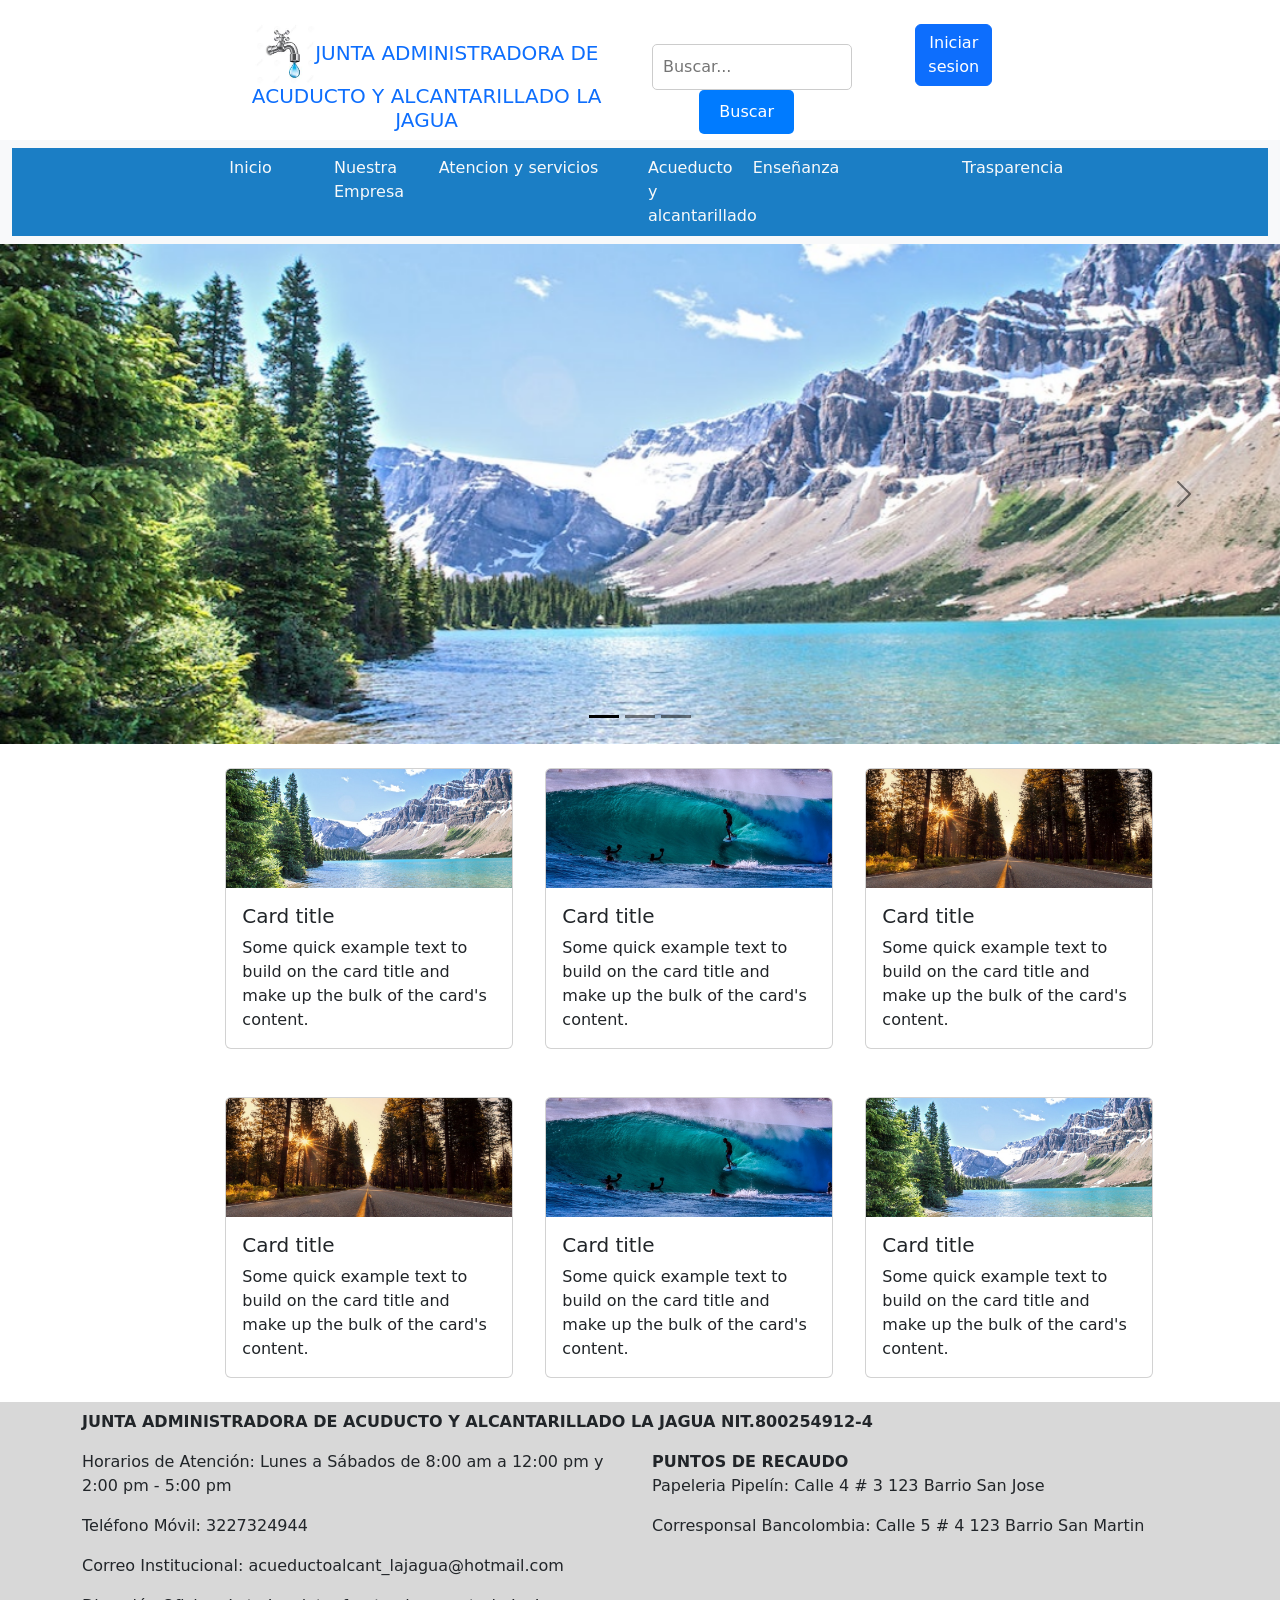
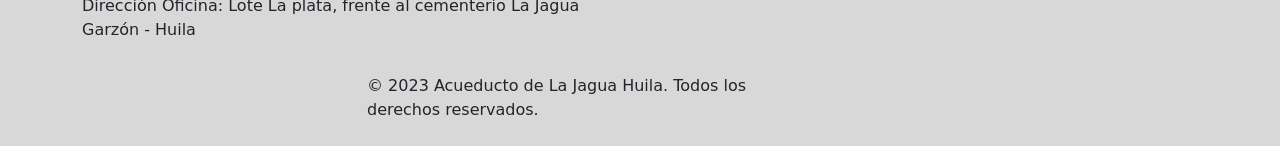
<file: index.html>
<!doctype html>
<html lang="en">
  <head>
    <meta charset="utf-8">
    <meta name="viewport" content="width=device-width, initial-scale=1">
    <title>ACUEDUCTO</title>
    <link rel="stylesheet" href="style.css">
    <link href="https://cdn.jsdelivr.net/npm/bootstrap@5.3.1/dist/css/bootstrap.min.css" rel="stylesheet" integrity="sha384-4bw+/aepP/YC94hEpVNVgiZdgIC5+VKNBQNGCHeKRQN+PtmoHDEXuppvnDJzQIu9" crossorigin="anonymous">
    <link rel="stylesheet" href="ico/css/all.css">
</head>
  <body>
 <!--Inicio Herad -->
    <br>
    <div class="container-fluid ">
    <div class="row">
    <div class="col-md-2"> </div>
   
    <div class="col-md-4">
    <h5 class="text-center text-primary"><img class="logo" src="IMG/logo.jpg"  alt="" srcset="">JUNTA ADMINISTRADORA DE ACUDUCTO Y ALCANTARILLADO LA JAGUA</h5>
    </div>
         
    <div class="col-md-2">
      <div class="search-container">
        <input type="text" id="search-input" placeholder="Buscar...">
        <button id="search-button">Buscar</button></div></div>

     
          
          <div class="col-md-4">                 
            <div class="card-body">
            <div class="col-3">
            <button id="in"type="submit" class="btn btn-primary btn-block">Iniciar sesion</button>
            </div>
          </div>
        </div>
        </div>
      </div>
       <!--Fin Heard -->

     <!--Inicio Heard2 -->
    <nav class="navbar navbar-expand-lg bg-body-tertiary">
      <div class="container-fluid">

        
        <div class="collapse navbar-collapse" id="navbarNavAltMarkup">
          <div class="navbar-nav col-md-12" style="background-color: #1b7ec5; ">
            <a class=" col-md-2"></a>
            
            <a class="nav-link active col-md-1 text-light" aria-current="page" href="sena.html">Inicio</a>
            <a class="nav-link active col-md-1 text-light" aria-current="page" href="#">Nuestra Empresa</a>
            <a class="nav-link active col-md-2 text-light" aria-current="page" href="#">Atencion y servicios</a>   
            <a class="nav-link active col-md-1 text-light" aria-current="page" href="#">Acueducto y alcantarillado</a>
            <a class="nav-link active col-md-2 text-light" aria-current="page" href="#">Enseñanza</a>
            <a class="nav-link active col-md-2 text-light" aria-current="page" href="#">Trasparencia</a>
          </div>
      </div>
        
    </div>
    </nav>
      <!--Fin Heard2 -->

       <!--Inicio Carrosel -->
       <div id="carousel" class="carousel carousel-dark slide">
        <div class="carousel-indicators">
          <button type="button" data-bs-target="#carousel" data-bs-slide-to="0" class="active" aria-current="true" aria-label="Slide 1"></button>
          <button type="button" data-bs-target="#carousel" data-bs-slide-to="1" aria-label="Slide 2"></button>
          <button type="button" data-bs-target="#carousel" data-bs-slide-to="2" aria-label="Slide 3"></button>
        </div>
        <div class="carousel-inner">
          <div class="carousel-item active" data-bs-interval="10000">
            <img src="IMG/img1.jpg" class="d-block w-100"style="height: 500px;" alt="...">
            <div class="carousel-caption d-none d-md-block">

            </div>
          </div>
          <div class="carousel-item" data-bs-interval="2000">
            <img src="IMG/img2.jpg" class="d-block w-100" style="height: 500px;" alt="...">
            <div class="carousel-caption d-none d-md-block">

            </div>
          </div>
          <div class="carousel-item">
            <img src="IMG/img3.jpg" class="d-block w-100" style="height: 500px;"alt="...">
            <div class="carousel-caption d-none d-md-block">

            </div>
          </div>
        </div>
        <button class="carousel-control-prev" type="button" data-bs-target="#carousel" data-bs-slide="prev">
          <span class="carousel-control-prev-icon" aria-hidden="true"></span>
          <span class="visually-hidden">Previous</span>
        </button>
        <button class="carousel-control-next" type="button" data-bs-target="#carousel" data-bs-slide="next">
          <span class="carousel-control-next-icon" aria-hidden="true"></span>
          <span class="visually-hidden">Next</span>
        </button>
      </div>
       <!--Fin Carrousel -->


  <!--Inicio Card -->
  <br>
  <div class="container-fluid">
  <div class="row">
    <div class="col-md-2"></div>
    
  <div class="col-md-3">        
    <div class="card" style="width: 18rem;">
    <img src="IMG/img1.jpg" class="card-img-top" alt="...">
    <div class="card-body">
      <h5 class="card-title">Card title</h5>
      <p class="card-text">Some quick example text to build on the card title and make up the bulk of the card's content.</p>
    </div>
    </div></div>
 
    <div class="col-md-3">
        <div class="card" style="width: 18rem;">
            <img src="IMG/img2.jpg" class="card-img-top" alt="...">
            <div class="card-body">
              <h5 class="card-title">Card title</h5>
              <p class="card-text">Some quick example text to build on the card title and make up the bulk of the card's content.</p>
            </div>
            </div>
          </div>

        <div class="col-md-4">
            <div class="card" style="width: 18rem;">
                <img src="IMG/img3.jpg" class="card-img-top" alt="...">
                <div class="card-body">
                  <h5 class="card-title">Card title</h5>
                  <p class="card-text">Some quick example text to build on the card title and make up the bulk of the card's content.</p>
                </div>
                </div>
              </div>
        </div>
    
      </div>
    <br>

  <!--Fin Card -->

  
  <!--Inicio Card2 -->
  <br>
  <div class="container-fluid">
  <div class="row">
    <div class="col-md-2"></div>
    
  <div class="col-md-3">        
    <div class="card" style="width: 18rem;">
    <img src="IMG/img3.jpg" class="card-img-top" alt="...">
    <div class="card-body">
      <h5 class="card-title">Card title</h5>
      <p class="card-text">Some quick example text to build on the card title and make up the bulk of the card's content.</p>
    </div>
    </div></div>
 
    <div class="col-md-3">
        <div class="card" style="width: 18rem;">
            <img src="IMG/img2.jpg" class="card-img-top" alt="...">
            <div class="card-body">
              <h5 class="card-title">Card title</h5>
              <p class="card-text">Some quick example text to build on the card title and make up the bulk of the card's content.</p>
            </div>
            </div>
          </div>

        <div class="col-md-4">
            <div class="card" style="width: 18rem;">
                <img src="IMG/img1.jpg" class="card-img-top" alt="...">
                <div class="card-body">
                  <h5 class="card-title">Card title</h5>
                  <p class="card-text">Some quick example text to build on the card title and make up the bulk of the card's content.</p>
                </div>
                </div>
              </div>
        </div>
    
      </div>
    <br>

  <!--Fin Card2 -->







      <!-- Pie de Página -->
<footer style="background-color: #D8D8D8">
    <div class="container py-2">
        <div class="row">
            <div class="col-md-12" >
                <b><h8>JUNTA ADMINISTRADORA DE ACUDUCTO Y ALCANTARILLADO LA JAGUA  NIT.800254912-4</h8></b>
        </div>
    </div>
    </div>

    <div class="container py-2">
      <div class="row">

        <div class="col-md-6">
          <p>Horarios de Atención: Lunes a Sábados de 8:00 am a 12:00 pm y 2:00 pm - 5:00 pm</p>
          <p>Teléfono Móvil: 3227324944</p>
          <p>Correo Institucional: acueductoalcant_lajagua@hotmail.com</p>
          <p> Dirección Oficina: Lote La plata, frente al cementerio La Jagua Garzón - Huila</p>
        </div>
        <div class="col-md-6">
         <b>PUNTOS DE RECAUDO</b>
         <p>Papeleria Pipelín: Calle 4 # 3 123 Barrio San Jose</p>
         <p>Corresponsal Bancolombia: Calle 5 # 4 123 Barrio San Martin</p>
        </div>
      </div>
    </div>

    <div class="container py-2">
        <div class="row">
        <div class="col-md-3" ></div>
        <div class="col-md-5" ><p>&copy; 2023 Acueducto de La Jagua Huila. Todos los derechos reservados.</p></div>
        <div class="col-md-4" ></div>
    </div>
    </div>
  </footer>

      <script src="https://cdn.jsdelivr.net/npm/bootstrap@5.3.1/dist/js/bootstrap.bundle.min.js" integrity="sha384-HwwvtgBNo3bZJJLYd8oVXjrBZt8cqVSpeBNS5n7C8IVInixGAoxmnlMuBnhbgrkm" crossorigin="anonymous"></script>
   </body>
 </html>
</file>
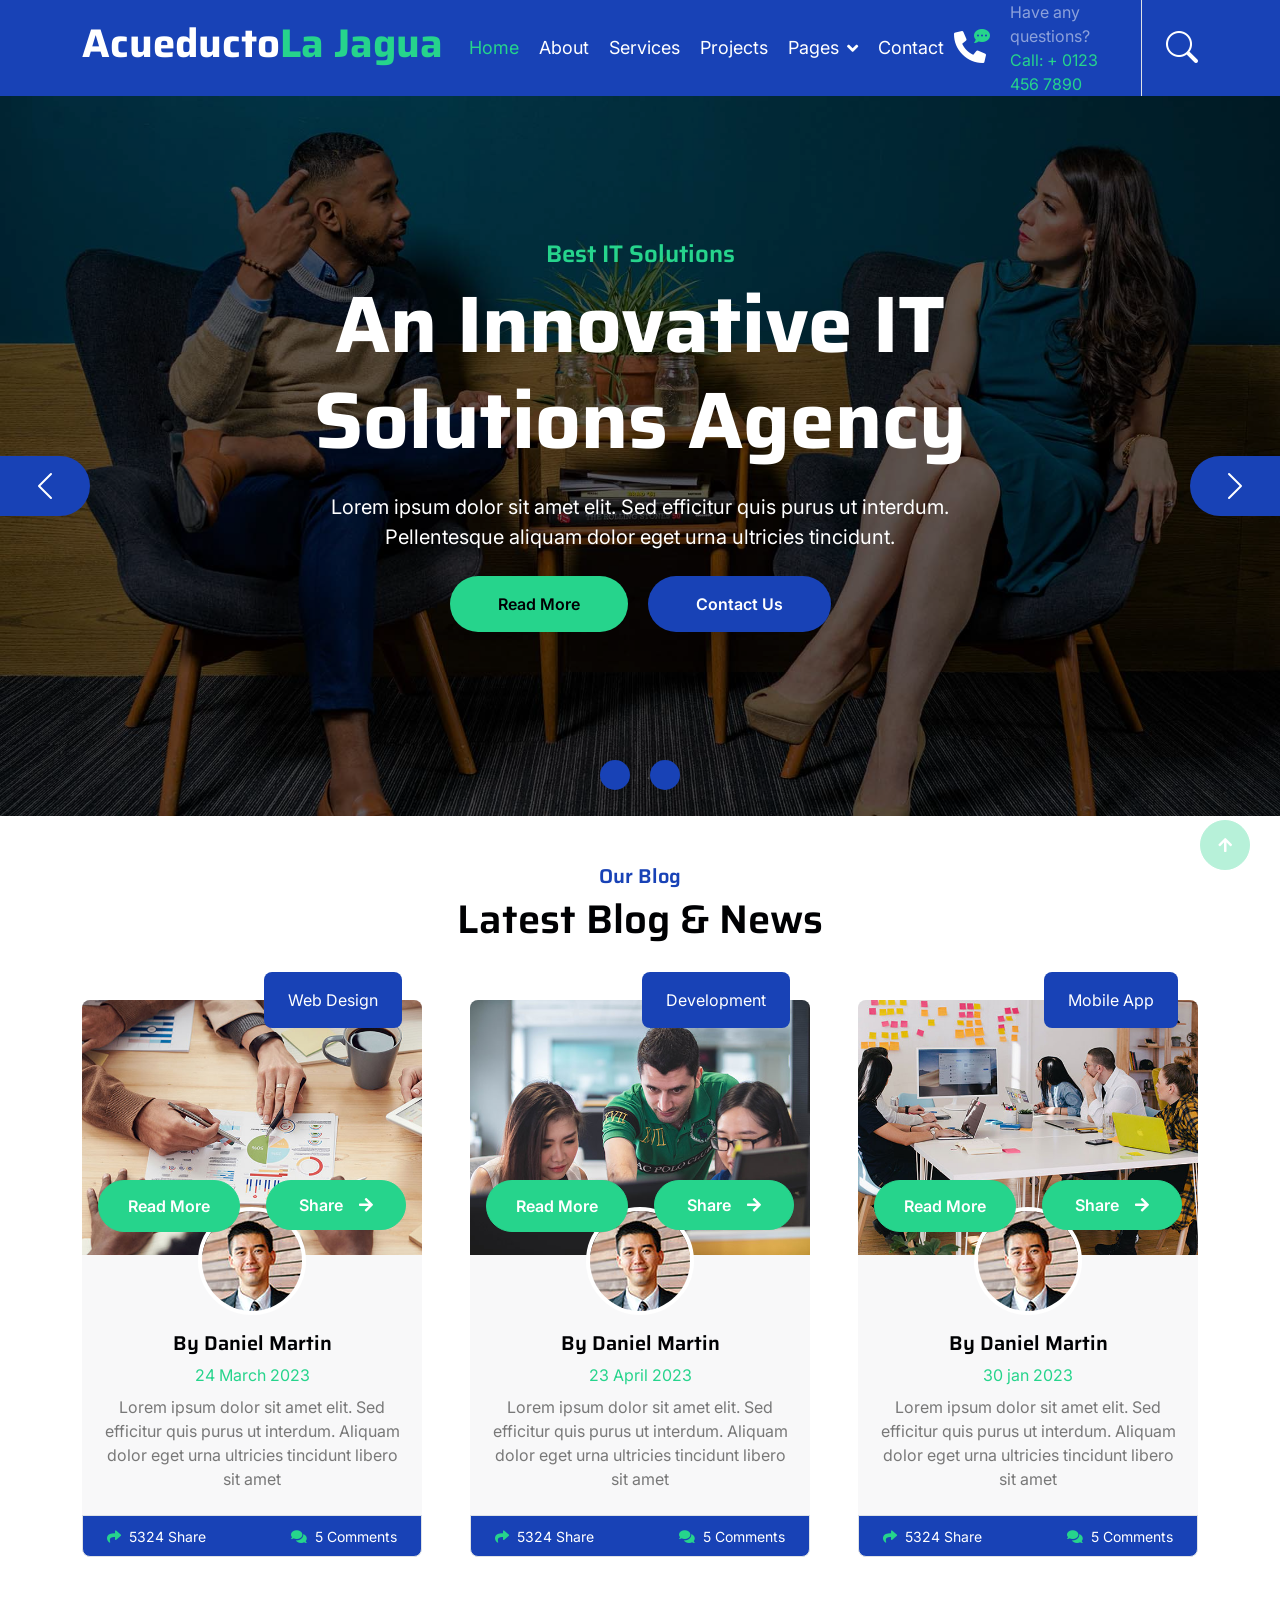
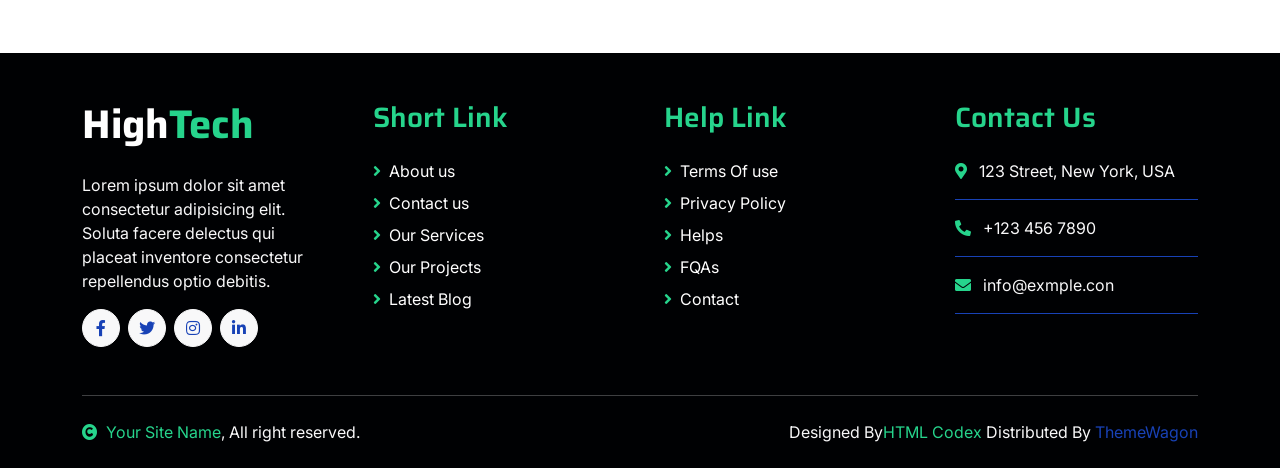
<file: High--Prueba/index.html>
<!DOCTYPE html>
<html lang="en">

    <head>
        <meta charset="utf-8">
        <title>HighTech - IT Solutions Website Template</title>
        <meta content="width=device-width, initial-scale=1.0" name="viewport">
        <meta content="" name="keywords">
        <meta content="" name="description">

        <!-- Google Web Fonts -->
        <link rel="preconnect" href="https://fonts.googleapis.com">
        <link rel="preconnect" href="https://fonts.gstatic.com" crossorigin>
        <link href="https://fonts.googleapis.com/css2?family=Inter:wght@400;500;600&family=Saira:wght@500;600;700&display=swap" rel="stylesheet"> 

        <!-- Icon Font Stylesheet -->
        <link href="https://cdnjs.cloudflare.com/ajax/libs/font-awesome/5.10.0/css/all.min.css" rel="stylesheet">
        <link href="https://cdn.jsdelivr.net/npm/bootstrap-icons@1.4.1/font/bootstrap-icons.css" rel="stylesheet">

        <!-- Libraries Stylesheet -->
        <link href="lib/animate/animate.min.css" rel="stylesheet">
        <link href="lib/owlcarousel/assets/owl.carousel.min.css" rel="stylesheet">

        <!-- Customized Bootstrap Stylesheet -->
        <link href="css/bootstrap.min.css" rel="stylesheet">

        <!-- Template Stylesheet -->
        <link href="css/style.css" rel="stylesheet">
    </head>

    <body>
        <!-- Spinner Start -->
        <div id="spinner" class="show position-fixed translate-middle w-100 vh-100 top-50 start-50 d-flex align-items-center justify-content-center">
            <div class="spinner-grow text-primary" role="status"></div>
        </div>
        <!-- Spinner End -->


        <!-- Navbar Start -->
        <div class="container-fluid bg-primary">
            <div class="container">
                <nav class="navbar navbar-dark navbar-expand-lg py-0">
                    <a href="index.html" class="navbar-brand">
                        <h1 class="text-white fw-bold d-block">Acueducto<span class="text-secondary">La Jagua</span> </h1>
                    </a>
                    <button type="button" class="navbar-toggler me-0" data-bs-toggle="collapse" data-bs-target="#navbarCollapse">
                        <span class="navbar-toggler-icon"></span>
                    </button>
                    <div class="collapse navbar-collapse bg-transparent" id="navbarCollapse">
                        <div class="navbar-nav ms-auto mx-xl-auto p-0">
                            <a href="index.html" class="nav-item nav-link active text-secondary">Home</a>
                            <a href="about.html" class="nav-item nav-link">About</a>
                            <a href="service.html" class="nav-item nav-link">Services</a>
                            <a href="project.html" class="nav-item nav-link">Projects</a>
                            <div class="nav-item dropdown">
                                <a href="#" class="nav-link dropdown-toggle" data-bs-toggle="dropdown">Pages</a>
                                <div class="dropdown-menu rounded">
                                    <a href="blog.html" class="dropdown-item">Our Blog</a>
                                    <a href="team.html" class="dropdown-item">Our Team</a>
                                    <a href="testimonial.html" class="dropdown-item">Testimonial</a>
                                    <a href="404.html" class="dropdown-item">404 Page</a>
                                </div>
                            </div>
                            <a href="contact.html" class="nav-item nav-link">Contact</a>
                        </div>
                    </div>
                    <div class="d-none d-xl-flex flex-shirink-0">
                        <div id="phone-tada" class="d-flex align-items-center justify-content-center me-4">
                            <a href="" class="position-relative animated tada infinite">
                                <i class="fa fa-phone-alt text-white fa-2x"></i>
                                <div class="position-absolute" style="top: -7px; left: 20px;">
                                    <span><i class="fa fa-comment-dots text-secondary"></i></span>
                                </div>
                            </a>
                        </div>
                        <div class="d-flex flex-column pe-4 border-end">
                            <span class="text-white-50">Have any questions?</span>
                            <span class="text-secondary">Call: + 0123 456 7890</span>
                        </div>
                        <div class="d-flex align-items-center justify-content-center ms-4 ">
                            <a href="#"><i class="bi bi-search text-white fa-2x"></i> </a>
                        </div>
                    </div>
                </nav>
            </div>
        </div>
        <!-- Navbar End -->

        <!-- Carousel Start -->
        <div class="container-fluid px-0">
            <div id="carouselId" class="carousel slide" data-bs-ride="carousel">
                <ol class="carousel-indicators">
                    <li data-bs-target="#carouselId" data-bs-slide-to="0" class="active" aria-current="true" aria-label="First slide"></li>
                    <li data-bs-target="#carouselId" data-bs-slide-to="1" aria-label="Second slide"></li>
                </ol>
                <div class="carousel-inner" role="listbox">
                    <div class="carousel-item active">
                        <img src="img/carousel-1.jpg" class="img-fluid" alt="First slide">
                        <div class="carousel-caption">
                            <div class="container carousel-content">
                                <h6 class="text-secondary h4 animated fadeInUp">Best IT Solutions</h6>
                                <h1 class="text-white display-1 mb-4 animated fadeInRight">An Innovative IT Solutions Agency</h1>
                                <p class="mb-4 text-white fs-5 animated fadeInDown">Lorem ipsum dolor sit amet elit. Sed efficitur quis purus ut interdum. Pellentesque aliquam dolor eget urna ultricies tincidunt.</p>
                                <a href="" class="me-2"><button type="button" class="px-4 py-sm-3 px-sm-5 btn btn-primary rounded-pill carousel-content-btn1 animated fadeInLeft">Read More</button></a>
                                <a href="" class="ms-2"><button type="button" class="px-4 py-sm-3 px-sm-5 btn btn-primary rounded-pill carousel-content-btn2 animated fadeInRight">Contact Us</button></a>
                            </div>
                        </div>
                    </div>
                    <div class="carousel-item">
                        <img src="img/carousel-2.jpg" class="img-fluid" alt="Second slide">
                        <div class="carousel-caption">
                            <div class="container carousel-content">
                                <h6 class="text-secondary h4 animated fadeInUp">Best IT Solutions</h6>
                                <h1 class="text-white display-1 mb-4 animated fadeInLeft">Quality Digital Services You Really Need!</h1>
                                <p class="mb-4 text-white fs-5 animated fadeInDown">Lorem ipsum dolor sit amet elit. Sed efficitur quis purus ut interdum. Pellentesque aliquam dolor eget urna ultricies tincidunt.</p>
                                <a href="" class="me-2"><button type="button" class="px-4 py-sm-3 px-sm-5 btn btn-primary rounded-pill carousel-content-btn1 animated fadeInLeft">Read More</button></a>
                                <a href="" class="ms-2"><button type="button" class="px-4 py-sm-3 px-sm-5 btn btn-primary rounded-pill carousel-content-btn2 animated fadeInRight">Contact Us</button></a>
                            </div>
                        </div>
                    </div>
                </div>
                <button class="carousel-control-prev" type="button" data-bs-target="#carouselId" data-bs-slide="prev">
                    <span class="carousel-control-prev-icon" aria-hidden="true"></span>
                    <span class="visually-hidden">Previous</span>
                </button>
                <button class="carousel-control-next" type="button" data-bs-target="#carouselId" data-bs-slide="next">
                    <span class="carousel-control-next-icon" aria-hidden="true"></span>
                    <span class="visually-hidden">Next</span>
                </button>
            </div>
        </div>
        <!-- Carousel End -->





        <!-- Blog Start -->
        <div class="container-fluid blog py-5 mb-5">
            <div class="container">
                <div class="text-center mx-auto pb-5 wow fadeIn" data-wow-delay=".3s" style="max-width: 600px;">
                    <h5 class="text-primary">Our Blog</h5>
                    <h1>Latest Blog & News</h1>
                </div>
                <div class="row g-5 justify-content-center">
                    <div class="col-lg-6 col-xl-4 wow fadeIn" data-wow-delay=".3s">
                        <div class="blog-item position-relative bg-light rounded">
                            <img src="img/blog-1.jpg" class="img-fluid w-100 rounded-top" alt="">
                            <span class="position-absolute px-4 py-3 bg-primary text-white rounded" style="top: -28px; right: 20px;">Web Design</span>
                            <div class="blog-btn d-flex justify-content-between position-relative px-3" style="margin-top: -75px;">
                                <div class="blog-icon btn btn-secondary px-3 rounded-pill my-auto">
                                    <a href="" class="btn text-white">Read More</a>
                                </div>
                                <div class="blog-btn-icon btn btn-secondary px-4 py-3 rounded-pill ">
                                    <div class="blog-icon-1">
                                        <p class="text-white px-2">Share<i class="fa fa-arrow-right ms-3"></i></p>
                                    </div>
                                    <div class="blog-icon-2">
                                        <a href="" class="btn me-1"><i class="fab fa-facebook-f text-white"></i></a>
                                        <a href="" class="btn me-1"><i class="fab fa-twitter text-white"></i></a>
                                        <a href="" class="btn me-1"><i class="fab fa-instagram text-white"></i></a>
                                    </div>
                                </div>
                            </div>
                            <div class="blog-content text-center position-relative px-3" style="margin-top: -25px;">
                                <img src="img/admin.jpg" class="img-fluid rounded-circle border border-4 border-white mb-3" alt="">
                                <h5 class="">By Daniel Martin</h5>
                                <span class="text-secondary">24 March 2023</span>
                                <p class="py-2">Lorem ipsum dolor sit amet elit. Sed efficitur quis purus ut interdum. Aliquam dolor eget urna ultricies tincidunt libero sit amet</p>
                            </div>
                            <div class="blog-coment d-flex justify-content-between px-4 py-2 border bg-primary rounded-bottom">
                                <a href="" class="text-white"><small><i class="fas fa-share me-2 text-secondary"></i>5324 Share</small></a>
                                <a href="" class="text-white"><small><i class="fa fa-comments me-2 text-secondary"></i>5 Comments</small></a>
                            </div>
                        </div>
                    </div>
                    <div class="col-lg-6 col-xl-4 wow fadeIn" data-wow-delay=".5s">
                        <div class="blog-item position-relative bg-light rounded">
                            <img src="img/blog-2.jpg" class="img-fluid w-100 rounded-top" alt="">
                            <span class="position-absolute px-4 py-3 bg-primary text-white rounded" style="top: -28px; right: 20px;">Development</span>
                            <div class="blog-btn d-flex justify-content-between position-relative px-3" style="margin-top: -75px;">
                                <div class="blog-icon btn btn-secondary px-3 rounded-pill my-auto">
                                    <a href="" class="btn text-white ">Read More</a>
                                </div>
                                <div class="blog-btn-icon btn btn-secondary px-4 py-3 rounded-pill ">
                                    <div class="blog-icon-1">
                                        <p class="text-white px-2">Share<i class="fa fa-arrow-right ms-3"></i></p>
                                    </div>
                                    <div class="blog-icon-2">
                                        <a href="" class="btn me-1"><i class="fab fa-facebook-f text-white"></i></a>
                                        <a href="" class="btn me-1"><i class="fab fa-twitter text-white"></i></a>
                                        <a href="" class="btn me-1"><i class="fab fa-instagram text-white"></i></a>
                                    </div>
                                </div>
                            </div>
                            <div class="blog-content text-center position-relative px-3" style="margin-top: -25px;">
                                <img src="img/admin.jpg" class="img-fluid rounded-circle border border-4 border-white mb-3" alt="">
                                <h5 class="">By Daniel Martin</h5>
                                <span class="text-secondary">23 April 2023</span>
                                <p class="py-2">Lorem ipsum dolor sit amet elit. Sed efficitur quis purus ut interdum. Aliquam dolor eget urna ultricies tincidunt libero sit amet</p>
                            </div>
                            <div class="blog-coment d-flex justify-content-between px-4 py-2 border bg-primary rounded-bottom">
                                <a href="" class="text-white"><small><i class="fas fa-share me-2 text-secondary"></i>5324 Share</small></a>
                                <a href="" class="text-white"><small><i class="fa fa-comments me-2 text-secondary"></i>5 Comments</small></a>
                            </div>
                        </div>
                    </div>
                    <div class="col-lg-6 col-xl-4 wow fadeIn" data-wow-delay=".7s">
                        <div class="blog-item position-relative bg-light rounded">
                            <img src="img/blog-3.jpg" class="img-fluid w-100 rounded-top" alt="">
                            <span class="position-absolute px-4 py-3 bg-primary text-white rounded" style="top: -28px; right: 20px;">Mobile App</span>
                            <div class="blog-btn d-flex justify-content-between position-relative px-3" style="margin-top: -75px;">
                                <div class="blog-icon btn btn-secondary px-3 rounded-pill my-auto">
                                    <a href="" class="btn text-white ">Read More</a>
                                </div>
                                <div class="blog-btn-icon btn btn-secondary px-4 py-3 rounded-pill ">
                                    <div class="blog-icon-1">
                                        <p class="text-white px-2">Share<i class="fa fa-arrow-right ms-3"></i></p>
                                    </div>
                                    <div class="blog-icon-2">
                                        <a href="" class="btn me-1"><i class="fab fa-facebook-f text-white"></i></a>
                                        <a href="" class="btn me-1"><i class="fab fa-twitter text-white"></i></a>
                                        <a href="" class="btn me-1"><i class="fab fa-instagram text-white"></i></a>
                                    </div>
                                </div>
                            </div>
                            <div class="blog-content text-center position-relative px-3" style="margin-top: -25px;">
                                <img src="img/admin.jpg" class="img-fluid rounded-circle border border-4 border-white mb-3" alt="">
                                <h5 class="">By Daniel Martin</h5>
                                <span class="text-secondary">30 jan 2023</span>
                                <p class="py-2">Lorem ipsum dolor sit amet elit. Sed efficitur quis purus ut interdum. Aliquam dolor eget urna ultricies tincidunt libero sit amet</p>
                            </div>
                            <div class="blog-coments d-flex justify-content-between px-4 py-2 border bg-primary rounded-bottom">
                                <a href="" class="text-white"><small><i class="fas fa-share me-2 text-secondary"></i>5324 Share</small></a>
                                <a href="" class="text-white"><small><i class="fa fa-comments me-2 text-secondary"></i>5 Comments</small></a>
                            </div>
                        </div>
                    </div>
                </div>
            </div>
        </div>
        <!-- Blog End -->


      

       

      


        <!-- Footer Start -->
         <div class="container-fluid footer bg-dark wow fadeIn" data-wow-delay=".3s">
            <div class="container pt-5 pb-4">
                <div class="row g-5">
                    <div class="col-lg-3 col-md-6">
                        <a href="index.html">
                            <h1 class="text-white fw-bold d-block">High<span class="text-secondary">Tech</span> </h1>
                        </a>
                        <p class="mt-4 text-light">Lorem ipsum dolor sit amet consectetur adipisicing elit. Soluta facere delectus qui placeat inventore consectetur repellendus optio debitis.</p>
                        <div class="d-flex hightech-link">
                            <a href="" class="btn-light nav-fill btn btn-square rounded-circle me-2"><i class="fab fa-facebook-f text-primary"></i></a>
                            <a href="" class="btn-light nav-fill btn btn-square rounded-circle me-2"><i class="fab fa-twitter text-primary"></i></a>
                            <a href="" class="btn-light nav-fill btn btn-square rounded-circle me-2"><i class="fab fa-instagram text-primary"></i></a>
                            <a href="" class="btn-light nav-fill btn btn-square rounded-circle me-0"><i class="fab fa-linkedin-in text-primary"></i></a>
                        </div>
                    </div>
                    <div class="col-lg-3 col-md-6">
                        <a href="#" class="h3 text-secondary">Short Link</a>
                        <div class="mt-4 d-flex flex-column short-link">
                            <a href="" class="mb-2 text-white"><i class="fas fa-angle-right text-secondary me-2"></i>About us</a>
                            <a href="" class="mb-2 text-white"><i class="fas fa-angle-right text-secondary me-2"></i>Contact us</a>
                            <a href="" class="mb-2 text-white"><i class="fas fa-angle-right text-secondary me-2"></i>Our Services</a>
                            <a href="" class="mb-2 text-white"><i class="fas fa-angle-right text-secondary me-2"></i>Our Projects</a>
                            <a href="" class="mb-2 text-white"><i class="fas fa-angle-right text-secondary me-2"></i>Latest Blog</a>
                        </div>
                    </div>
                    <div class="col-lg-3 col-md-6">
                        <a href="#" class="h3 text-secondary">Help Link</a>
                        <div class="mt-4 d-flex flex-column help-link">
                            <a href="" class="mb-2 text-white"><i class="fas fa-angle-right text-secondary me-2"></i>Terms Of use</a>
                            <a href="" class="mb-2 text-white"><i class="fas fa-angle-right text-secondary me-2"></i>Privacy Policy</a>
                            <a href="" class="mb-2 text-white"><i class="fas fa-angle-right text-secondary me-2"></i>Helps</a>
                            <a href="" class="mb-2 text-white"><i class="fas fa-angle-right text-secondary me-2"></i>FQAs</a>
                            <a href="" class="mb-2 text-white"><i class="fas fa-angle-right text-secondary me-2"></i>Contact</a>
                        </div>
                    </div>
                    <div class="col-lg-3 col-md-6">
                        <a href="#" class="h3 text-secondary">Contact Us</a>
                        <div class="text-white mt-4 d-flex flex-column contact-link">
                            <a href="#" class="pb-3 text-light border-bottom border-primary"><i class="fas fa-map-marker-alt text-secondary me-2"></i> 123 Street, New York, USA</a>
                            <a href="#" class="py-3 text-light border-bottom border-primary"><i class="fas fa-phone-alt text-secondary me-2"></i> +123 456 7890</a>
                            <a href="#" class="py-3 text-light border-bottom border-primary"><i class="fas fa-envelope text-secondary me-2"></i> info@exmple.con</a>
                        </div>
                    </div>
                </div>
                <hr class="text-light mt-5 mb-4">
                <div class="row">
                    <div class="col-md-6 text-center text-md-start">
                        <span class="text-light"><a href="#" class="text-secondary"><i class="fas fa-copyright text-secondary me-2"></i>Your Site Name</a>, All right reserved.</span>
                    </div>
                    <div class="col-md-6 text-center text-md-end">
                        <!--/*** This template is free as long as you keep the footer author’s credit link/attribution link/backlink. If you'd like to use the template without the footer author’s credit link/attribution link/backlink, you can purchase the Credit Removal License from "https://htmlcodex.com/credit-removal". Thank you for your support. ***/-->
                        <span class="text-light">Designed By<a href="https://htmlcodex.com" class="text-secondary">HTML Codex</a> Distributed By <a href="https://themewagon.com">ThemeWagon</a></span>
                    </div>
                </div>
            </div>
        </div>
        <!-- Footer End -->


        <!-- Back to Top -->
        <a href="#" class="btn btn-secondary btn-square rounded-circle back-to-top"><i class="fa fa-arrow-up text-white"></i></a>

        
        <!-- JavaScript Libraries -->
        <script src="https://ajax.googleapis.com/ajax/libs/jquery/3.6.4/jquery.min.js"></script>
        <script src="https://cdn.jsdelivr.net/npm/bootstrap@5.0.0/dist/js/bootstrap.bundle.min.js"></script>
        <script src="lib/wow/wow.min.js"></script>
        <script src="lib/easing/easing.min.js"></script>
        <script src="lib/waypoints/waypoints.min.js"></script>
        <script src="lib/owlcarousel/owl.carousel.min.js"></script>

        <!-- Template Javascript -->
        <script src="js/main.js"></script>
    </body>

</html>
</file>
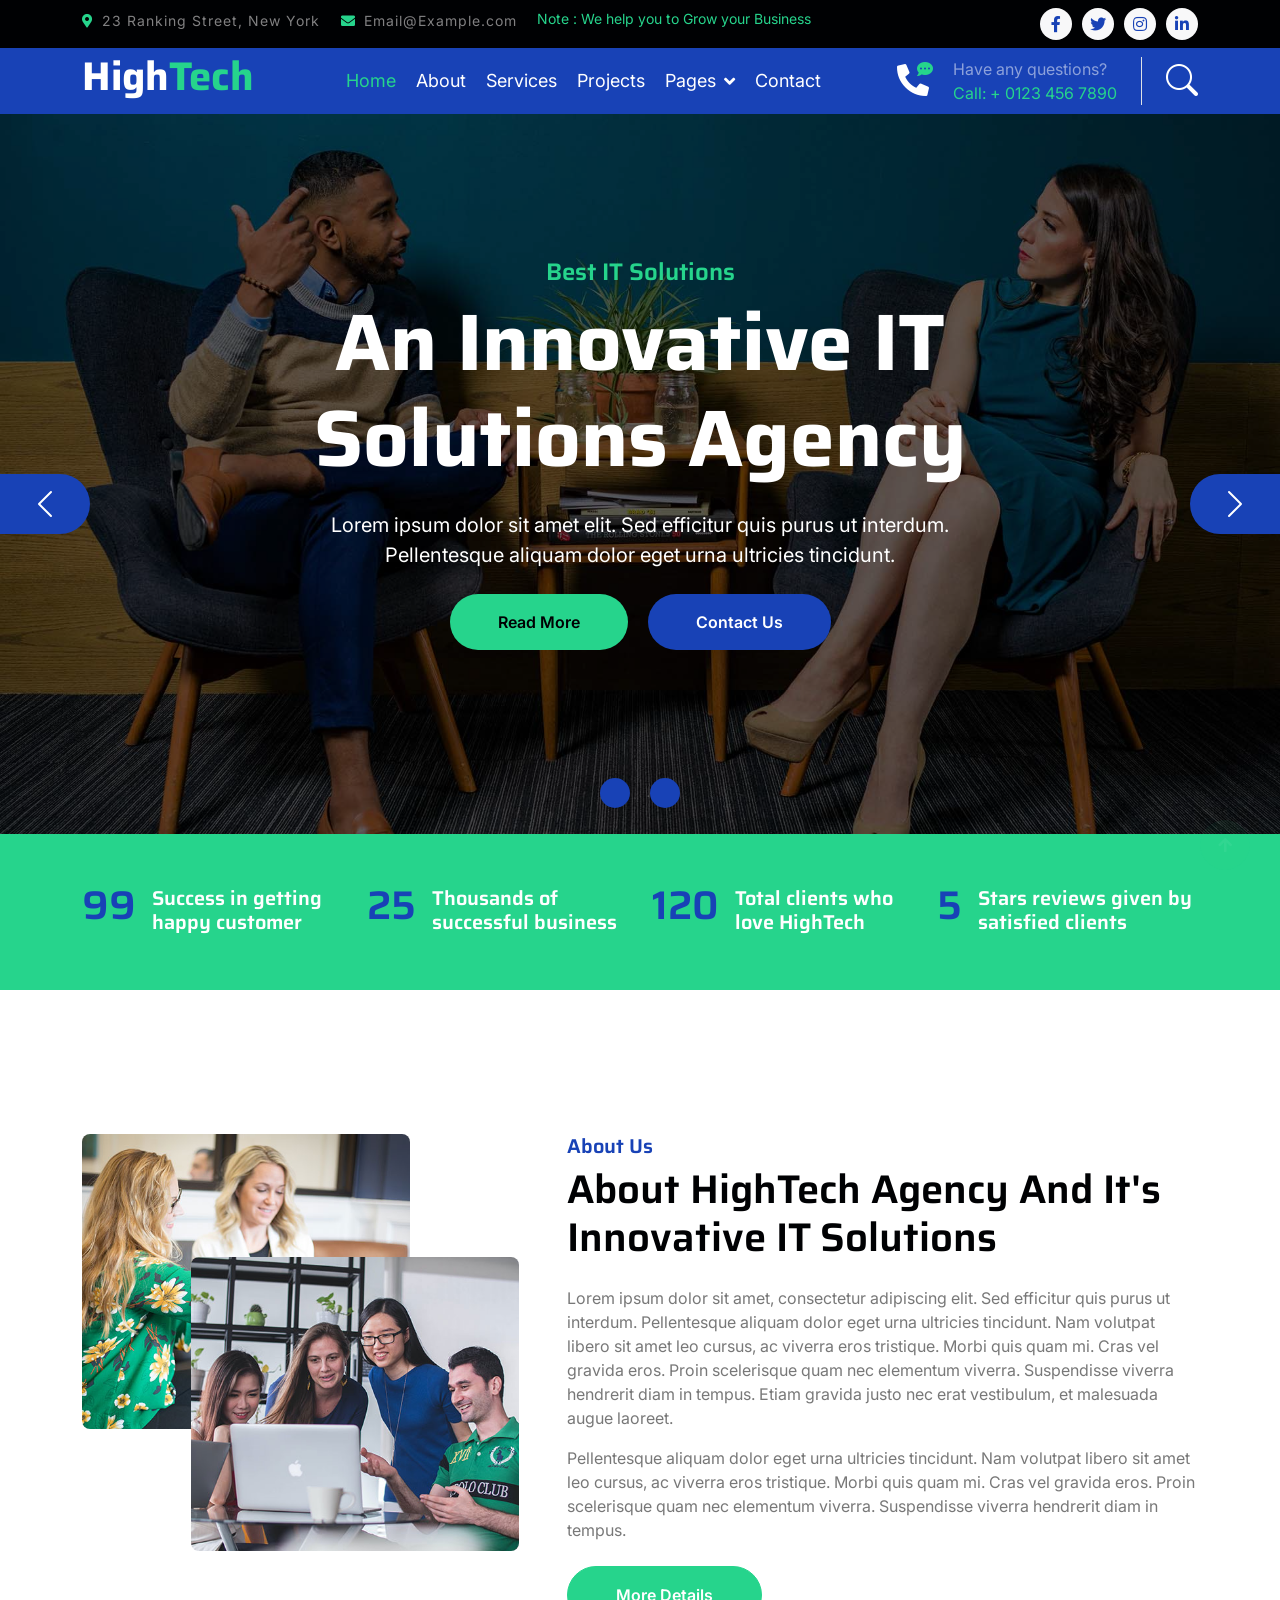
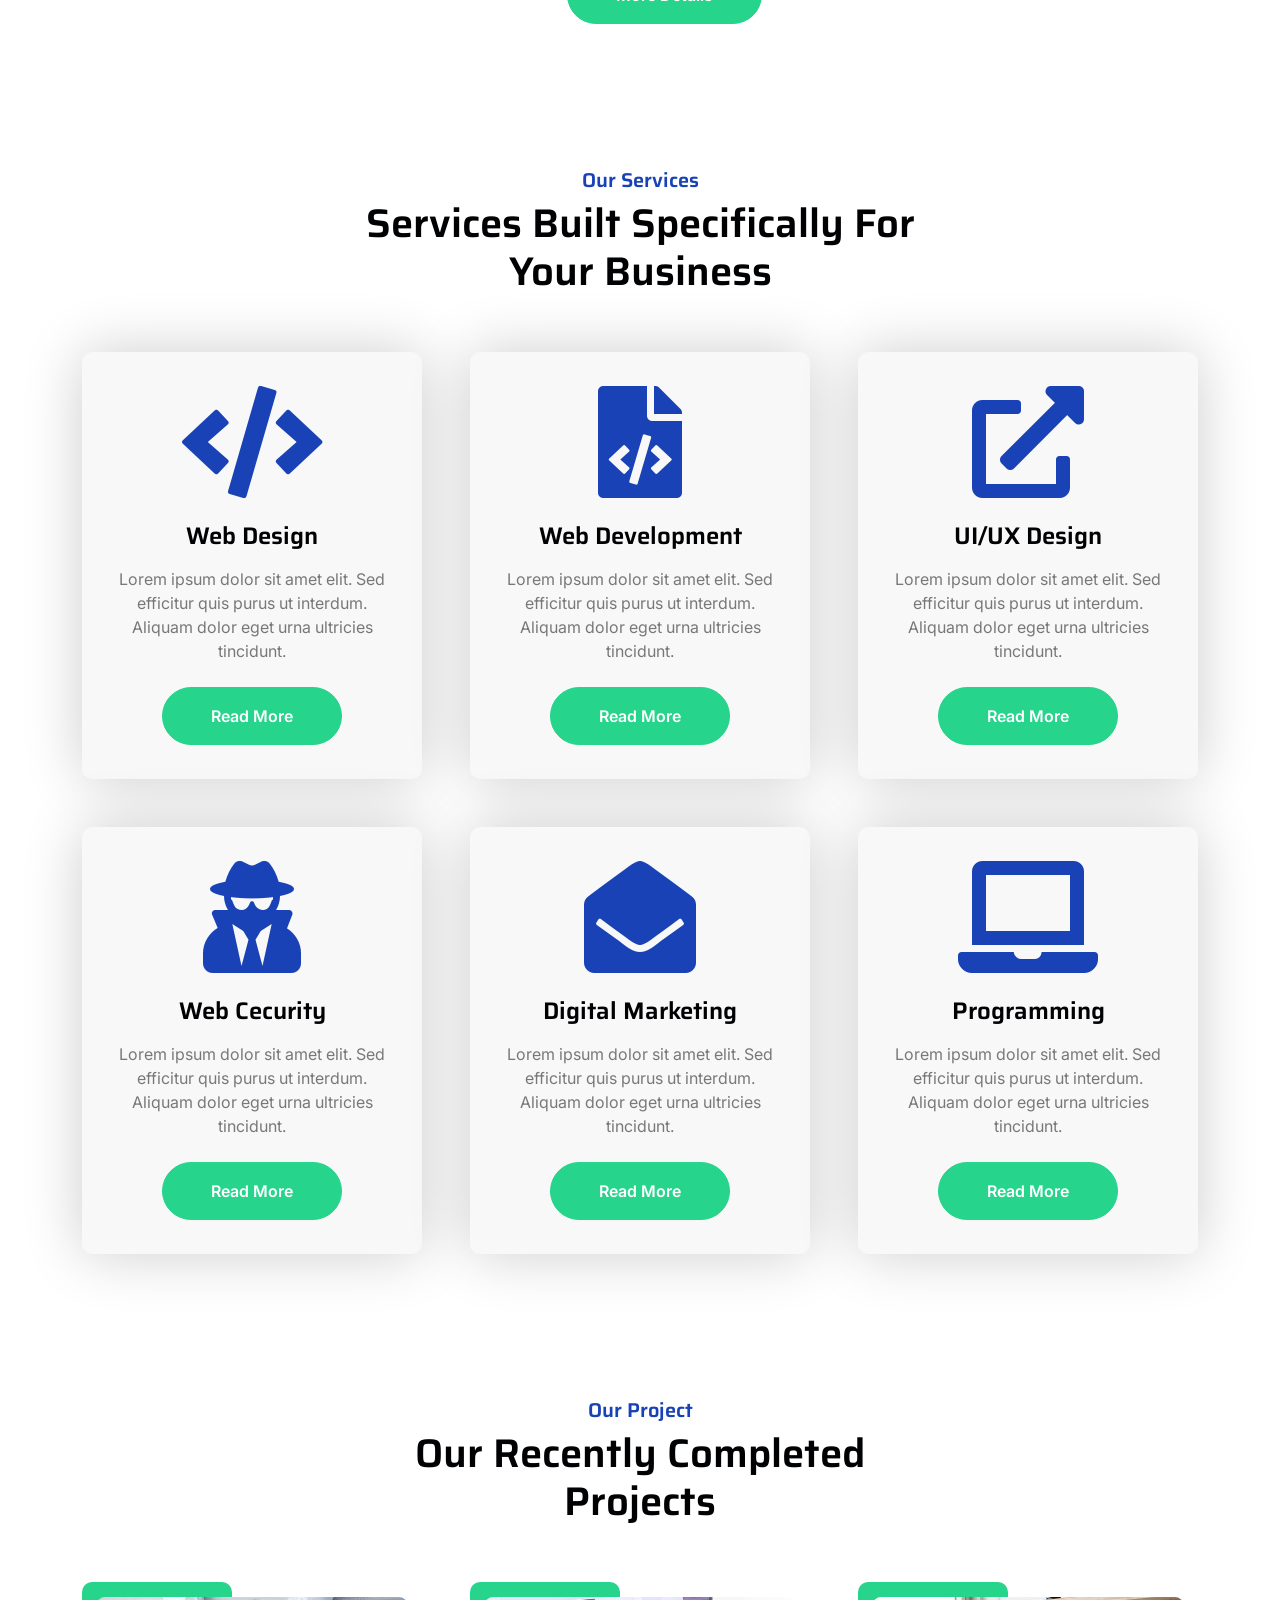
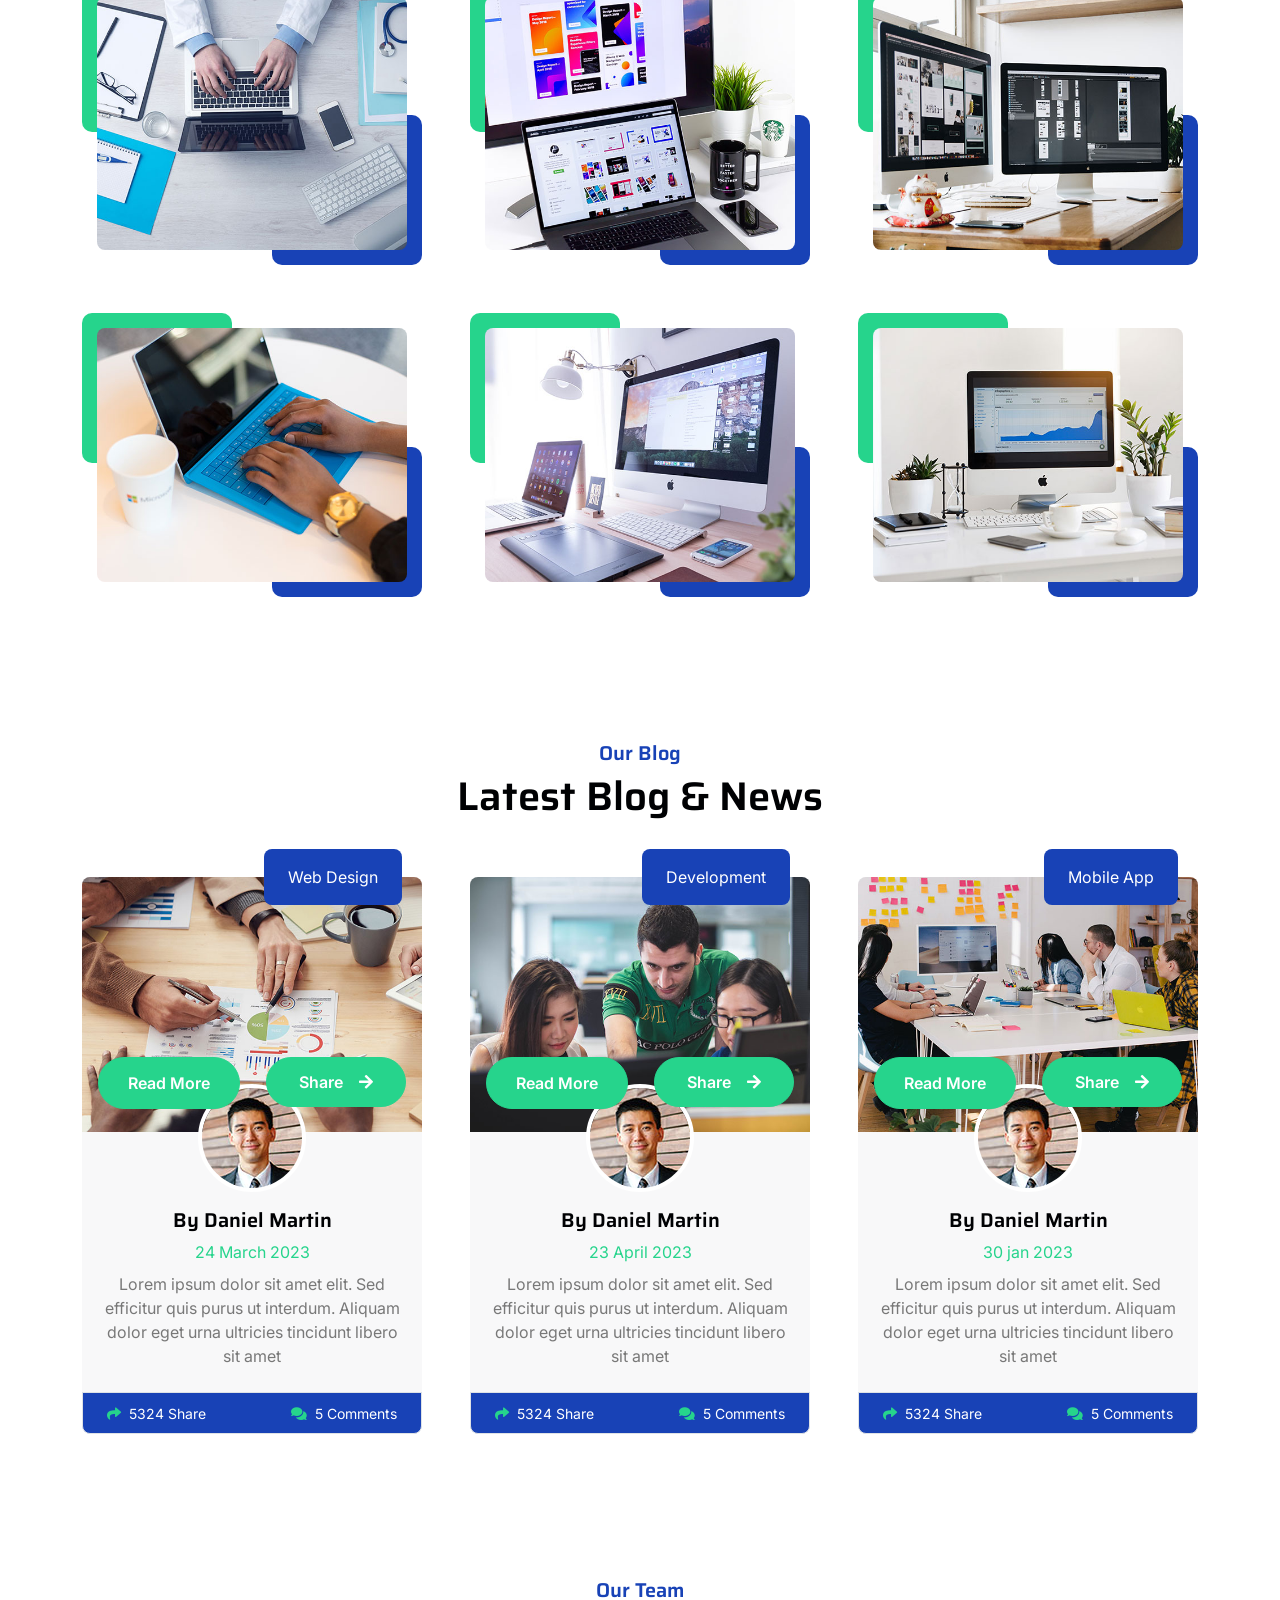
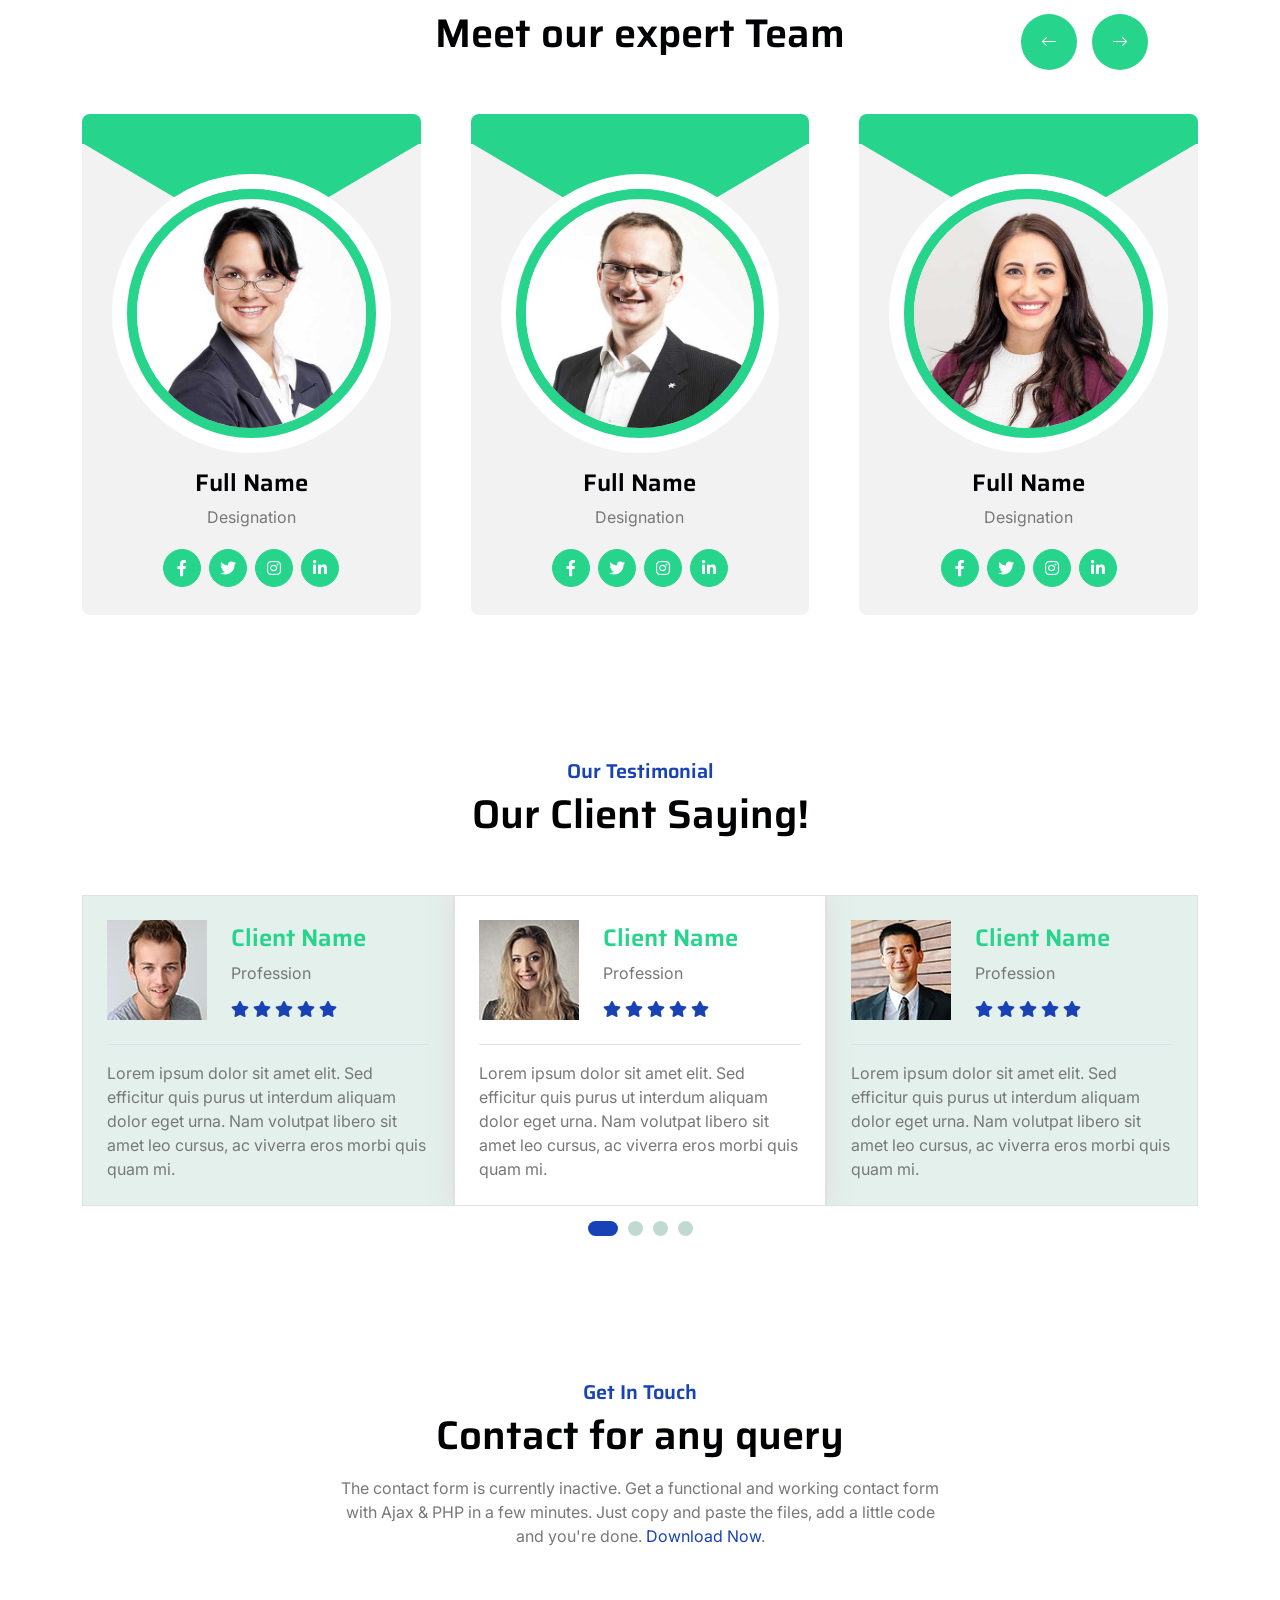
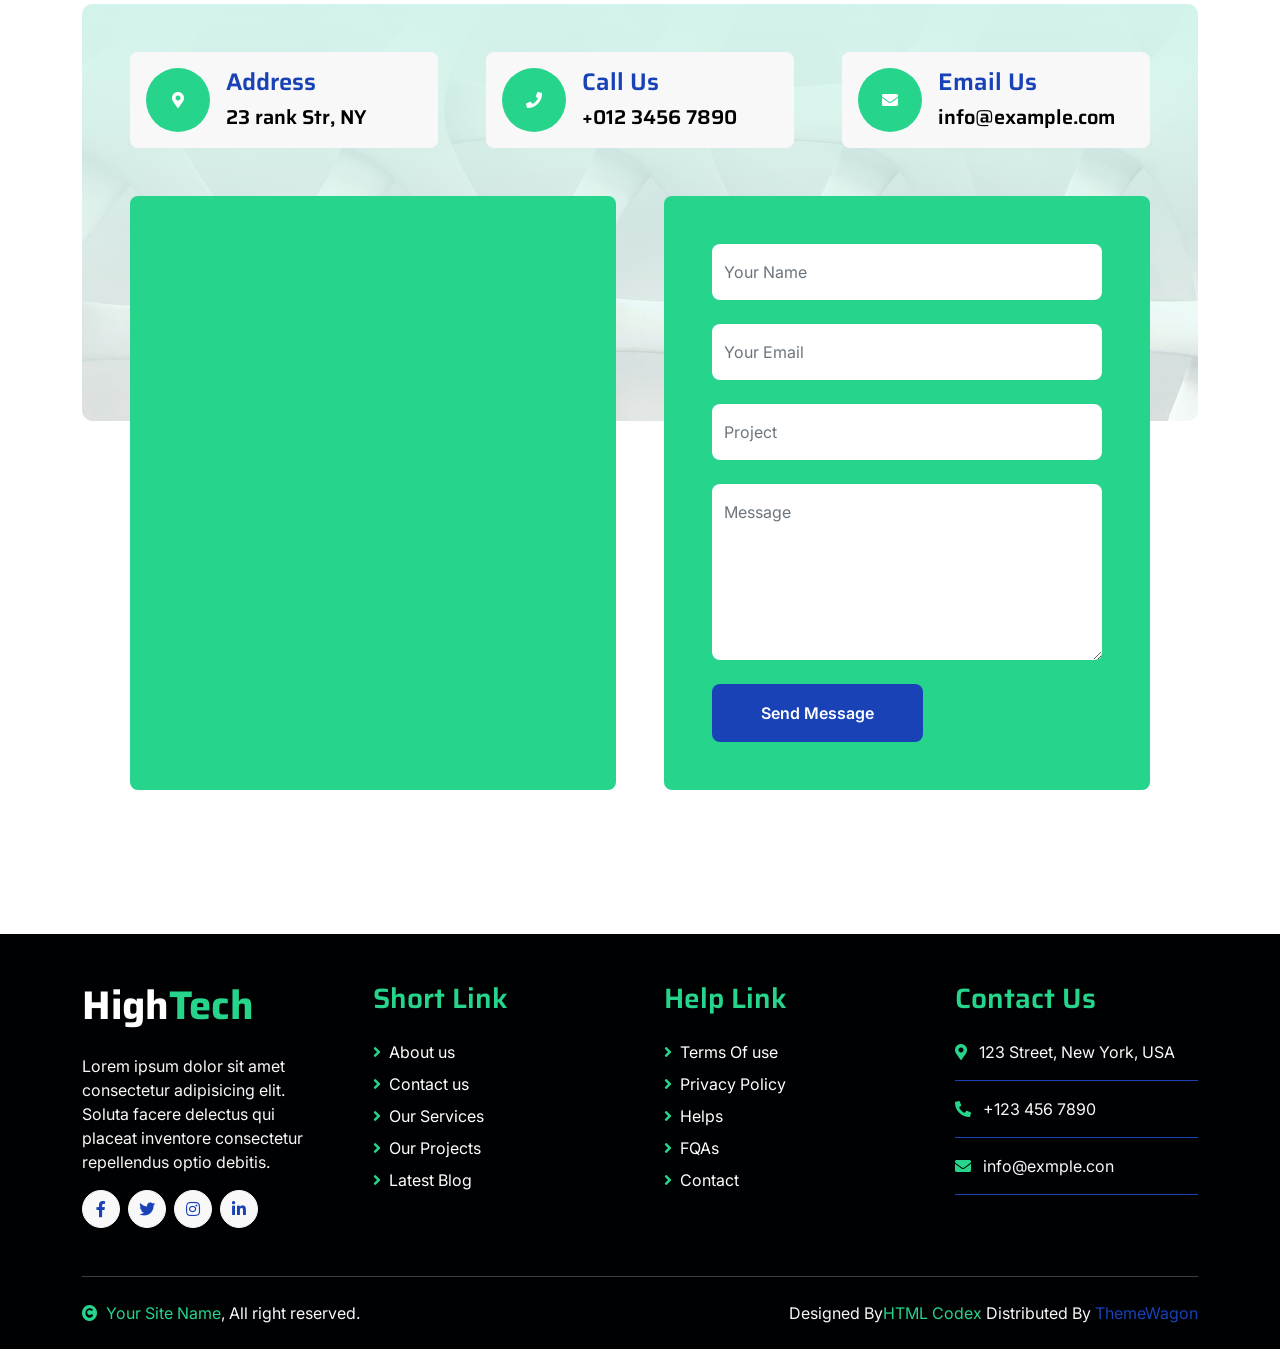
<file: High--Prueba/HighTechIT-1.0.0/index.html>
<!DOCTYPE html>
<html lang="en">

    <head>
        <meta charset="utf-8">
        <title>HighTech - IT Solutions Website Template</title>
        <meta content="width=device-width, initial-scale=1.0" name="viewport">
        <meta content="" name="keywords">
        <meta content="" name="description">

        <!-- Google Web Fonts -->
        <link rel="preconnect" href="https://fonts.googleapis.com">
        <link rel="preconnect" href="https://fonts.gstatic.com" crossorigin>
        <link href="https://fonts.googleapis.com/css2?family=Inter:wght@400;500;600&family=Saira:wght@500;600;700&display=swap" rel="stylesheet"> 

        <!-- Icon Font Stylesheet -->
        <link href="https://cdnjs.cloudflare.com/ajax/libs/font-awesome/5.10.0/css/all.min.css" rel="stylesheet">
        <link href="https://cdn.jsdelivr.net/npm/bootstrap-icons@1.4.1/font/bootstrap-icons.css" rel="stylesheet">

        <!-- Libraries Stylesheet -->
        <link href="lib/animate/animate.min.css" rel="stylesheet">
        <link href="lib/owlcarousel/assets/owl.carousel.min.css" rel="stylesheet">

        <!-- Customized Bootstrap Stylesheet -->
        <link href="css/bootstrap.min.css" rel="stylesheet">

        <!-- Template Stylesheet -->
        <link href="css/style.css" rel="stylesheet">
    </head>

    <body>
        <!-- Spinner Start -->
        <div id="spinner" class="show position-fixed translate-middle w-100 vh-100 top-50 start-50 d-flex align-items-center justify-content-center">
            <div class="spinner-grow text-primary" role="status"></div>
        </div>
        <!-- Spinner End -->

        <!-- Topbar Start -->
        <div class="container-fluid bg-dark py-2 d-none d-md-flex">
            <div class="container">
                <div class="d-flex justify-content-between topbar">
                    <div class="top-info">
                        <small class="me-3 text-white-50"><a href="#"><i class="fas fa-map-marker-alt me-2 text-secondary"></i></a>23 Ranking Street, New York</small>
                        <small class="me-3 text-white-50"><a href="#"><i class="fas fa-envelope me-2 text-secondary"></i></a>Email@Example.com</small>
                    </div>
                    <div id="note" class="text-secondary d-none d-xl-flex"><small>Note : We help you to Grow your Business</small></div>
                    <div class="top-link">
                        <a href="" class="bg-light nav-fill btn btn-sm-square rounded-circle"><i class="fab fa-facebook-f text-primary"></i></a>
                        <a href="" class="bg-light nav-fill btn btn-sm-square rounded-circle"><i class="fab fa-twitter text-primary"></i></a>
                        <a href="" class="bg-light nav-fill btn btn-sm-square rounded-circle"><i class="fab fa-instagram text-primary"></i></a>
                        <a href="" class="bg-light nav-fill btn btn-sm-square rounded-circle me-0"><i class="fab fa-linkedin-in text-primary"></i></a>
                    </div>
                </div>
            </div>
        </div>
        <!-- Topbar End -->

        <!-- Navbar Start -->
        <div class="container-fluid bg-primary">
            <div class="container">
                <nav class="navbar navbar-dark navbar-expand-lg py-0">
                    <a href="index.html" class="navbar-brand">
                        <h1 class="text-white fw-bold d-block">High<span class="text-secondary">Tech</span> </h1>
                    </a>
                    <button type="button" class="navbar-toggler me-0" data-bs-toggle="collapse" data-bs-target="#navbarCollapse">
                        <span class="navbar-toggler-icon"></span>
                    </button>
                    <div class="collapse navbar-collapse bg-transparent" id="navbarCollapse">
                        <div class="navbar-nav ms-auto mx-xl-auto p-0">
                            <a href="index.html" class="nav-item nav-link active text-secondary">Home</a>
                            <a href="about.html" class="nav-item nav-link">About</a>
                            <a href="service.html" class="nav-item nav-link">Services</a>
                            <a href="project.html" class="nav-item nav-link">Projects</a>
                            <div class="nav-item dropdown">
                                <a href="#" class="nav-link dropdown-toggle" data-bs-toggle="dropdown">Pages</a>
                                <div class="dropdown-menu rounded">
                                    <a href="blog.html" class="dropdown-item">Our Blog</a>
                                    <a href="team.html" class="dropdown-item">Our Team</a>
                                    <a href="testimonial.html" class="dropdown-item">Testimonial</a>
                                    <a href="404.html" class="dropdown-item">404 Page</a>
                                </div>
                            </div>
                            <a href="contact.html" class="nav-item nav-link">Contact</a>
                        </div>
                    </div>
                    <div class="d-none d-xl-flex flex-shirink-0">
                        <div id="phone-tada" class="d-flex align-items-center justify-content-center me-4">
                            <a href="" class="position-relative animated tada infinite">
                                <i class="fa fa-phone-alt text-white fa-2x"></i>
                                <div class="position-absolute" style="top: -7px; left: 20px;">
                                    <span><i class="fa fa-comment-dots text-secondary"></i></span>
                                </div>
                            </a>
                        </div>
                        <div class="d-flex flex-column pe-4 border-end">
                            <span class="text-white-50">Have any questions?</span>
                            <span class="text-secondary">Call: + 0123 456 7890</span>
                        </div>
                        <div class="d-flex align-items-center justify-content-center ms-4 ">
                            <a href="#"><i class="bi bi-search text-white fa-2x"></i> </a>
                        </div>
                    </div>
                </nav>
            </div>
        </div>
        <!-- Navbar End -->

        <!-- Carousel Start -->
        <div class="container-fluid px-0">
            <div id="carouselId" class="carousel slide" data-bs-ride="carousel">
                <ol class="carousel-indicators">
                    <li data-bs-target="#carouselId" data-bs-slide-to="0" class="active" aria-current="true" aria-label="First slide"></li>
                    <li data-bs-target="#carouselId" data-bs-slide-to="1" aria-label="Second slide"></li>
                </ol>
                <div class="carousel-inner" role="listbox">
                    <div class="carousel-item active">
                        <img src="img/carousel-1.jpg" class="img-fluid" alt="First slide">
                        <div class="carousel-caption">
                            <div class="container carousel-content">
                                <h6 class="text-secondary h4 animated fadeInUp">Best IT Solutions</h6>
                                <h1 class="text-white display-1 mb-4 animated fadeInRight">An Innovative IT Solutions Agency</h1>
                                <p class="mb-4 text-white fs-5 animated fadeInDown">Lorem ipsum dolor sit amet elit. Sed efficitur quis purus ut interdum. Pellentesque aliquam dolor eget urna ultricies tincidunt.</p>
                                <a href="" class="me-2"><button type="button" class="px-4 py-sm-3 px-sm-5 btn btn-primary rounded-pill carousel-content-btn1 animated fadeInLeft">Read More</button></a>
                                <a href="" class="ms-2"><button type="button" class="px-4 py-sm-3 px-sm-5 btn btn-primary rounded-pill carousel-content-btn2 animated fadeInRight">Contact Us</button></a>
                            </div>
                        </div>
                    </div>
                    <div class="carousel-item">
                        <img src="img/carousel-2.jpg" class="img-fluid" alt="Second slide">
                        <div class="carousel-caption">
                            <div class="container carousel-content">
                                <h6 class="text-secondary h4 animated fadeInUp">Best IT Solutions</h6>
                                <h1 class="text-white display-1 mb-4 animated fadeInLeft">Quality Digital Services You Really Need!</h1>
                                <p class="mb-4 text-white fs-5 animated fadeInDown">Lorem ipsum dolor sit amet elit. Sed efficitur quis purus ut interdum. Pellentesque aliquam dolor eget urna ultricies tincidunt.</p>
                                <a href="" class="me-2"><button type="button" class="px-4 py-sm-3 px-sm-5 btn btn-primary rounded-pill carousel-content-btn1 animated fadeInLeft">Read More</button></a>
                                <a href="" class="ms-2"><button type="button" class="px-4 py-sm-3 px-sm-5 btn btn-primary rounded-pill carousel-content-btn2 animated fadeInRight">Contact Us</button></a>
                            </div>
                        </div>
                    </div>
                </div>
                <button class="carousel-control-prev" type="button" data-bs-target="#carouselId" data-bs-slide="prev">
                    <span class="carousel-control-prev-icon" aria-hidden="true"></span>
                    <span class="visually-hidden">Previous</span>
                </button>
                <button class="carousel-control-next" type="button" data-bs-target="#carouselId" data-bs-slide="next">
                    <span class="carousel-control-next-icon" aria-hidden="true"></span>
                    <span class="visually-hidden">Next</span>
                </button>
            </div>
        </div>
        <!-- Carousel End -->


        <!-- Fact Start -->
        <div class="container-fluid bg-secondary py-5">
            <div class="container">
                <div class="row">
                    <div class="col-lg-3 wow fadeIn" data-wow-delay=".1s">
                        <div class="d-flex counter">
                            <h1 class="me-3 text-primary counter-value">99</h1>
                            <h5 class="text-white mt-1">Success in getting happy customer</h5>
                        </div>
                    </div>
                    <div class="col-lg-3 wow fadeIn" data-wow-delay=".3s">
                        <div class="d-flex counter">
                            <h1 class="me-3 text-primary counter-value">25</h1>
                            <h5 class="text-white mt-1">Thousands of successful business</h5>
                        </div>
                    </div>
                    <div class="col-lg-3 wow fadeIn" data-wow-delay=".5s">
                        <div class="d-flex counter">
                            <h1 class="me-3 text-primary counter-value">120</h1>
                            <h5 class="text-white mt-1">Total clients who love HighTech</h5>
                        </div>
                    </div>
                    <div class="col-lg-3 wow fadeIn" data-wow-delay=".7s">
                        <div class="d-flex counter">
                            <h1 class="me-3 text-primary counter-value">5</h1>
                            <h5 class="text-white mt-1">Stars reviews given by satisfied clients</h5>
                        </div>
                    </div>
                </div>
            </div>
        </div>
        <!-- Fact End -->


        <!-- About Start -->
        <div class="container-fluid py-5 my-5">
            <div class="container pt-5">
                <div class="row g-5">
                    <div class="col-lg-5 col-md-6 col-sm-12 wow fadeIn" data-wow-delay=".3s">
                        <div class="h-100 position-relative">
                            <img src="img/about-1.jpg" class="img-fluid w-75 rounded" alt="" style="margin-bottom: 25%;">
                            <div class="position-absolute w-75" style="top: 25%; left: 25%;">
                                <img src="img/about-2.jpg" class="img-fluid w-100 rounded" alt="">
                            </div>
                        </div>
                    </div>
                    <div class="col-lg-7 col-md-6 col-sm-12 wow fadeIn" data-wow-delay=".5s">
                        <h5 class="text-primary">About Us</h5>
                        <h1 class="mb-4">About HighTech Agency And It's Innovative IT Solutions</h1>
                        <p>Lorem ipsum dolor sit amet, consectetur adipiscing elit. Sed efficitur quis purus ut interdum. Pellentesque aliquam dolor eget urna ultricies tincidunt. Nam volutpat libero sit amet leo cursus, ac viverra eros tristique. Morbi quis quam mi. Cras vel gravida eros. Proin scelerisque quam nec elementum viverra. Suspendisse viverra hendrerit diam in tempus. Etiam gravida justo nec erat vestibulum, et malesuada augue laoreet.</p>
                        <p class="mb-4">Pellentesque aliquam dolor eget urna ultricies tincidunt. Nam volutpat libero sit amet leo cursus, ac viverra eros tristique. Morbi quis quam mi. Cras vel gravida eros. Proin scelerisque quam nec elementum viverra. Suspendisse viverra hendrerit diam in tempus.</p>
                        <a href="" class="btn btn-secondary rounded-pill px-5 py-3 text-white">More Details</a>
                    </div>
                </div>
            </div>
        </div>
        <!-- About End -->


        <!-- Services Start -->
        <div class="container-fluid services py-5 mb-5">
            <div class="container">
                <div class="text-center mx-auto pb-5 wow fadeIn" data-wow-delay=".3s" style="max-width: 600px;">
                    <h5 class="text-primary">Our Services</h5>
                    <h1>Services Built Specifically For Your Business</h1>
                </div>
                <div class="row g-5 services-inner">
                    <div class="col-md-6 col-lg-4 wow fadeIn" data-wow-delay=".3s">
                        <div class="services-item bg-light">
                            <div class="p-4 text-center services-content">
                                <div class="services-content-icon">
                                    <i class="fa fa-code fa-7x mb-4 text-primary"></i>
                                    <h4 class="mb-3">Web Design</h4>
                                    <p class="mb-4">Lorem ipsum dolor sit amet elit. Sed efficitur quis purus ut interdum. Aliquam dolor eget urna ultricies tincidunt.</p>
                                    <a href="" class="btn btn-secondary text-white px-5 py-3 rounded-pill">Read More</a>
                                </div>
                            </div>
                        </div>
                    </div>
                    <div class="col-md-6 col-lg-4 wow fadeIn" data-wow-delay=".5s">
                        <div class="services-item bg-light">
                            <div class="p-4 text-center services-content">
                                <div class="services-content-icon">
                                    <i class="fa fa-file-code fa-7x mb-4 text-primary"></i>
                                    <h4 class="mb-3">Web Development</h4>
                                    <p class="mb-4">Lorem ipsum dolor sit amet elit. Sed efficitur quis purus ut interdum. Aliquam dolor eget urna ultricies tincidunt.</p>
                                    <a href="" class="btn btn-secondary text-white px-5 py-3 rounded-pill">Read More</a>
                                </div>
                            </div>
                        </div>
                    </div>
                    <div class="col-md-6 col-lg-4 wow fadeIn" data-wow-delay=".7s">
                        <div class="services-item bg-light">
                            <div class="p-4 text-center services-content">
                                <div class="services-content-icon">
                                    <i class="fa fa-external-link-alt fa-7x mb-4 text-primary"></i>
                                    <h4 class="mb-3">UI/UX Design</h4>
                                    <p class="mb-4">Lorem ipsum dolor sit amet elit. Sed efficitur quis purus ut interdum. Aliquam dolor eget urna ultricies tincidunt.</p>
                                    <a href="" class="btn btn-secondary text-white px-5 py-3 rounded-pill">Read More</a>
                                </div>
                            </div>
                        </div>
                    </div>
                    <div class="col-md-6 col-lg-4 wow fadeIn" data-wow-delay=".3s">
                        <div class="services-item bg-light">
                            <div class="p-4 text-center services-content">
                                <div class="services-content-icon">
                                    <i class="fas fa-user-secret fa-7x mb-4 text-primary"></i>
                                    <h4 class="mb-3">Web Cecurity</h4>
                                    <p class="mb-4">Lorem ipsum dolor sit amet elit. Sed efficitur quis purus ut interdum. Aliquam dolor eget urna ultricies tincidunt.</p>
                                    <a href="" class="btn btn-secondary text-white px-5 py-3 rounded-pill">Read More</a>
                                </div>
                                
                            </div>
                        </div>
                    </div>
                    <div class="col-md-6 col-lg-4 wow fadeIn" data-wow-delay=".5s">
                        <div class="services-item bg-light">
                            <div class="p-4 text-center services-content">
                                <div class="services-content-icon">
                                    <i class="fa fa-envelope-open fa-7x mb-4 text-primary"></i>
                                    <h4 class="mb-3">Digital Marketing</h4>
                                    <p class="mb-4">Lorem ipsum dolor sit amet elit. Sed efficitur quis purus ut interdum. Aliquam dolor eget urna ultricies tincidunt.</p>
                                    <a href="" class="btn btn-secondary text-white px-5 py-3 rounded-pill">Read More</a>
                                </div>
                            </div>
                        </div>
                    </div>
                    <div class="col-md-6 col-lg-4 wow fadeIn" data-wow-delay=".7s">
                        <div class="services-item bg-light">
                            <div class="p-4 text-center services-content">
                                <div class="services-content-icon">
                                    <i class="fas fa-laptop fa-7x mb-4 text-primary"></i>
                                    <h4 class="mb-3">Programming</h4>
                                    <p class="mb-4">Lorem ipsum dolor sit amet elit. Sed efficitur quis purus ut interdum. Aliquam dolor eget urna ultricies tincidunt.</p>
                                    <a href="" class="btn btn-secondary text-white px-5 py-3 rounded-pill">Read More</a>
                                </div>
                            </div>
                        </div>
                    </div>
                </div>
            </div>
        </div>
        <!-- Services End -->


        <!-- Project Start -->
        <div class="container-fluid project py-5 mb-5">
            <div class="container">
                <div class="text-center mx-auto pb-5 wow fadeIn" data-wow-delay=".3s" style="max-width: 600px;">
                    <h5 class="text-primary">Our Project</h5>
                    <h1>Our Recently Completed Projects</h1>
                </div>
                <div class="row g-5">
                    <div class="col-md-6 col-lg-4 wow fadeIn" data-wow-delay=".3s">
                        <div class="project-item">
                            <div class="project-img">
                                <img src="img/project-1.jpg" class="img-fluid w-100 rounded" alt="">
                                <div class="project-content">
                                    <a href="#" class="text-center">
                                        <h4 class="text-secondary">Web design</h4>
                                        <p class="m-0 text-white">Web Analysis</p>
                                    </a>
                                </div>
                            </div>
                        </div>
                    </div>
                    <div class="col-md-6 col-lg-4 wow fadeIn" data-wow-delay=".5s">
                        <div class="project-item">
                            <div class="project-img">
                                <img src="img/project-2.jpg" class="img-fluid w-100 rounded" alt="">
                                <div class="project-content">
                                    <a href="#" class="text-center">
                                        <h4 class="text-secondary">Cyber Security</h4>
                                        <p class="m-0 text-white">Cyber Security Core</p>
                                    </a>
                                </div>
                            </div>
                        </div>
                    </div>
                    <div class="col-md-6 col-lg-4 wow fadeIn" data-wow-delay=".7s">
                        <div class="project-item">
                            <div class="project-img">
                                <img src="img/project-3.jpg" class="img-fluid w-100 rounded" alt="">
                                <div class="project-content">
                                    <a href="#" class="text-center">
                                        <h4 class="text-secondary">Mobile Info</h4>
                                        <p class="m-0 text-white">Upcomming Phone</p>
                                    </a>
                                </div>
                            </div>
                        </div>
                    </div>
                    <div class="col-md-6 col-lg-4 wow fadeIn" data-wow-delay=".3s">
                        <div class="project-item">
                            <div class="project-img">
                                <img src="img/project-4.jpg" class="img-fluid w-100 rounded" alt="">
                                <div class="project-content">
                                    <a href="#" class="text-center">
                                        <h4 class="text-secondary">Web Development</h4>
                                        <p class="m-0 text-white">Web Analysis</p>
                                    </a>
                                </div>
                            </div>
                        </div>
                    </div>
                    <div class="col-md-6 col-lg-4 wow fadeIn" data-wow-delay=".5s">
                        <div class="project-item">
                            <div class="project-img">
                                <img src="img/project-5.jpg" class="img-fluid w-100 rounded" alt="">
                                <div class="project-content">
                                    <a href="#" class="text-center">
                                        <h4 class="text-secondary">Digital Marketing</h4>
                                        <p class="m-0 text-white">Marketing Analysis</p>
                                    </a>
                                </div>
                            </div>
                        </div>
                    </div>
                    <div class="col-md-6 col-lg-4 wow fadeIn" data-wow-delay=".7s">
                        <div class="project-item">
                            <div class="project-img">
                                <img src="img/project-6.jpg" class="img-fluid w-100 rounded" alt="">
                                <div class="project-content">
                                    <a href="#" class="text-center">
                                        <h4 class="text-secondary">keyword Research</h4>
                                        <p class="m-0 text-white">keyword Analysis</p>
                                    </a>
                                </div>
                            </div>
                        </div>
                    </div>
                </div>
            </div>
        </div>
        <!-- Project End -->


        <!-- Blog Start -->
        <div class="container-fluid blog py-5 mb-5">
            <div class="container">
                <div class="text-center mx-auto pb-5 wow fadeIn" data-wow-delay=".3s" style="max-width: 600px;">
                    <h5 class="text-primary">Our Blog</h5>
                    <h1>Latest Blog & News</h1>
                </div>
                <div class="row g-5 justify-content-center">
                    <div class="col-lg-6 col-xl-4 wow fadeIn" data-wow-delay=".3s">
                        <div class="blog-item position-relative bg-light rounded">
                            <img src="img/blog-1.jpg" class="img-fluid w-100 rounded-top" alt="">
                            <span class="position-absolute px-4 py-3 bg-primary text-white rounded" style="top: -28px; right: 20px;">Web Design</span>
                            <div class="blog-btn d-flex justify-content-between position-relative px-3" style="margin-top: -75px;">
                                <div class="blog-icon btn btn-secondary px-3 rounded-pill my-auto">
                                    <a href="" class="btn text-white">Read More</a>
                                </div>
                                <div class="blog-btn-icon btn btn-secondary px-4 py-3 rounded-pill ">
                                    <div class="blog-icon-1">
                                        <p class="text-white px-2">Share<i class="fa fa-arrow-right ms-3"></i></p>
                                    </div>
                                    <div class="blog-icon-2">
                                        <a href="" class="btn me-1"><i class="fab fa-facebook-f text-white"></i></a>
                                        <a href="" class="btn me-1"><i class="fab fa-twitter text-white"></i></a>
                                        <a href="" class="btn me-1"><i class="fab fa-instagram text-white"></i></a>
                                    </div>
                                </div>
                            </div>
                            <div class="blog-content text-center position-relative px-3" style="margin-top: -25px;">
                                <img src="img/admin.jpg" class="img-fluid rounded-circle border border-4 border-white mb-3" alt="">
                                <h5 class="">By Daniel Martin</h5>
                                <span class="text-secondary">24 March 2023</span>
                                <p class="py-2">Lorem ipsum dolor sit amet elit. Sed efficitur quis purus ut interdum. Aliquam dolor eget urna ultricies tincidunt libero sit amet</p>
                            </div>
                            <div class="blog-coment d-flex justify-content-between px-4 py-2 border bg-primary rounded-bottom">
                                <a href="" class="text-white"><small><i class="fas fa-share me-2 text-secondary"></i>5324 Share</small></a>
                                <a href="" class="text-white"><small><i class="fa fa-comments me-2 text-secondary"></i>5 Comments</small></a>
                            </div>
                        </div>
                    </div>
                    <div class="col-lg-6 col-xl-4 wow fadeIn" data-wow-delay=".5s">
                        <div class="blog-item position-relative bg-light rounded">
                            <img src="img/blog-2.jpg" class="img-fluid w-100 rounded-top" alt="">
                            <span class="position-absolute px-4 py-3 bg-primary text-white rounded" style="top: -28px; right: 20px;">Development</span>
                            <div class="blog-btn d-flex justify-content-between position-relative px-3" style="margin-top: -75px;">
                                <div class="blog-icon btn btn-secondary px-3 rounded-pill my-auto">
                                    <a href="" class="btn text-white ">Read More</a>
                                </div>
                                <div class="blog-btn-icon btn btn-secondary px-4 py-3 rounded-pill ">
                                    <div class="blog-icon-1">
                                        <p class="text-white px-2">Share<i class="fa fa-arrow-right ms-3"></i></p>
                                    </div>
                                    <div class="blog-icon-2">
                                        <a href="" class="btn me-1"><i class="fab fa-facebook-f text-white"></i></a>
                                        <a href="" class="btn me-1"><i class="fab fa-twitter text-white"></i></a>
                                        <a href="" class="btn me-1"><i class="fab fa-instagram text-white"></i></a>
                                    </div>
                                </div>
                            </div>
                            <div class="blog-content text-center position-relative px-3" style="margin-top: -25px;">
                                <img src="img/admin.jpg" class="img-fluid rounded-circle border border-4 border-white mb-3" alt="">
                                <h5 class="">By Daniel Martin</h5>
                                <span class="text-secondary">23 April 2023</span>
                                <p class="py-2">Lorem ipsum dolor sit amet elit. Sed efficitur quis purus ut interdum. Aliquam dolor eget urna ultricies tincidunt libero sit amet</p>
                            </div>
                            <div class="blog-coment d-flex justify-content-between px-4 py-2 border bg-primary rounded-bottom">
                                <a href="" class="text-white"><small><i class="fas fa-share me-2 text-secondary"></i>5324 Share</small></a>
                                <a href="" class="text-white"><small><i class="fa fa-comments me-2 text-secondary"></i>5 Comments</small></a>
                            </div>
                        </div>
                    </div>
                    <div class="col-lg-6 col-xl-4 wow fadeIn" data-wow-delay=".7s">
                        <div class="blog-item position-relative bg-light rounded">
                            <img src="img/blog-3.jpg" class="img-fluid w-100 rounded-top" alt="">
                            <span class="position-absolute px-4 py-3 bg-primary text-white rounded" style="top: -28px; right: 20px;">Mobile App</span>
                            <div class="blog-btn d-flex justify-content-between position-relative px-3" style="margin-top: -75px;">
                                <div class="blog-icon btn btn-secondary px-3 rounded-pill my-auto">
                                    <a href="" class="btn text-white ">Read More</a>
                                </div>
                                <div class="blog-btn-icon btn btn-secondary px-4 py-3 rounded-pill ">
                                    <div class="blog-icon-1">
                                        <p class="text-white px-2">Share<i class="fa fa-arrow-right ms-3"></i></p>
                                    </div>
                                    <div class="blog-icon-2">
                                        <a href="" class="btn me-1"><i class="fab fa-facebook-f text-white"></i></a>
                                        <a href="" class="btn me-1"><i class="fab fa-twitter text-white"></i></a>
                                        <a href="" class="btn me-1"><i class="fab fa-instagram text-white"></i></a>
                                    </div>
                                </div>
                            </div>
                            <div class="blog-content text-center position-relative px-3" style="margin-top: -25px;">
                                <img src="img/admin.jpg" class="img-fluid rounded-circle border border-4 border-white mb-3" alt="">
                                <h5 class="">By Daniel Martin</h5>
                                <span class="text-secondary">30 jan 2023</span>
                                <p class="py-2">Lorem ipsum dolor sit amet elit. Sed efficitur quis purus ut interdum. Aliquam dolor eget urna ultricies tincidunt libero sit amet</p>
                            </div>
                            <div class="blog-coments d-flex justify-content-between px-4 py-2 border bg-primary rounded-bottom">
                                <a href="" class="text-white"><small><i class="fas fa-share me-2 text-secondary"></i>5324 Share</small></a>
                                <a href="" class="text-white"><small><i class="fa fa-comments me-2 text-secondary"></i>5 Comments</small></a>
                            </div>
                        </div>
                    </div>
                </div>
            </div>
        </div>
        <!-- Blog End -->


        <!-- Team Start -->
        <div class="container-fluid py-5 mb-5 team">
            <div class="container">
                <div class="text-center mx-auto pb-5 wow fadeIn" data-wow-delay=".3s" style="max-width: 600px;">
                    <h5 class="text-primary">Our Team</h5>
                    <h1>Meet our expert Team</h1>
                </div>
                <div class="owl-carousel team-carousel wow fadeIn" data-wow-delay=".5s">
                    <div class="rounded team-item">
                        <div class="team-content">
                            <div class="team-img-icon">
                                <div class="team-img rounded-circle">
                                    <img src="img/team-1.jpg" class="img-fluid w-100 rounded-circle" alt="">
                                </div>
                                <div class="team-name text-center py-3">
                                    <h4 class="">Full Name</h4>
                                    <p class="m-0">Designation</p>
                                </div>
                                <div class="team-icon d-flex justify-content-center pb-4">
                                    <a class="btn btn-square btn-secondary text-white rounded-circle m-1" href=""><i class="fab fa-facebook-f"></i></a>
                                    <a class="btn btn-square btn-secondary text-white rounded-circle m-1" href=""><i class="fab fa-twitter"></i></a>
                                    <a class="btn btn-square btn-secondary text-white rounded-circle m-1" href=""><i class="fab fa-instagram"></i></a>
                                    <a class="btn btn-square btn-secondary text-white rounded-circle m-1" href=""><i class="fab fa-linkedin-in"></i></a>
                                </div>
                            </div>
                        </div>
                    </div>
                    <div class="rounded team-item">
                        <div class="team-content">
                            <div class="team-img-icon">
                                <div class="team-img rounded-circle">
                                    <img src="img/team-2.jpg" class="img-fluid w-100 rounded-circle" alt="">
                                </div>
                                <div class="team-name text-center py-3">
                                    <h4 class="">Full Name</h4>
                                    <p class="m-0">Designation</p>
                                </div>
                                <div class="team-icon d-flex justify-content-center pb-4">
                                    <a class="btn btn-square btn-secondary text-white rounded-circle m-1" href=""><i class="fab fa-facebook-f"></i></a>
                                    <a class="btn btn-square btn-secondary text-white rounded-circle m-1" href=""><i class="fab fa-twitter"></i></a>
                                    <a class="btn btn-square btn-secondary text-white rounded-circle m-1" href=""><i class="fab fa-instagram"></i></a>
                                    <a class="btn btn-square btn-secondary text-white rounded-circle m-1" href=""><i class="fab fa-linkedin-in"></i></a>
                                </div>
                            </div>
                        </div>
                    </div>
                    <div class="rounded team-item">
                        <div class="team-content">
                            <div class="team-img-icon">
                                <div class="team-img rounded-circle">
                                    <img src="img/team-3.jpg" class="img-fluid w-100 rounded-circle" alt="">
                                </div>
                                <div class="team-name text-center py-3">
                                    <h4 class="">Full Name</h4>
                                    <p class="m-0">Designation</p>
                                </div>
                                <div class="team-icon d-flex justify-content-center pb-4">
                                    <a class="btn btn-square btn-secondary text-white rounded-circle m-1" href=""><i class="fab fa-facebook-f"></i></a>
                                    <a class="btn btn-square btn-secondary text-white rounded-circle m-1" href=""><i class="fab fa-twitter"></i></a>
                                    <a class="btn btn-square btn-secondary text-white rounded-circle m-1" href=""><i class="fab fa-instagram"></i></a>
                                    <a class="btn btn-square btn-secondary text-white rounded-circle m-1" href=""><i class="fab fa-linkedin-in"></i></a>
                                </div>
                            </div>
                        </div>
                    </div>
                    <div class="rounded team-item">
                        <div class="team-content">
                            <div class="team-img-icon">
                                <div class="team-img rounded-circle">
                                    <img src="img/team-4.jpg" class="img-fluid w-100 rounded-circle" alt="">
                                </div>
                                <div class="team-name text-center py-3">
                                    <h4 class="">Full Name</h4>
                                    <p class="m-0">Designation</p>
                                </div>
                                <div class="team-icon d-flex justify-content-center pb-4">
                                    <a class="btn btn-square btn-secondary text-white rounded-circle m-1" href=""><i class="fab fa-facebook-f"></i></a>
                                    <a class="btn btn-square btn-secondary text-white rounded-circle m-1" href=""><i class="fab fa-twitter"></i></a>
                                    <a class="btn btn-square btn-secondary text-white rounded-circle m-1" href=""><i class="fab fa-instagram"></i></a>
                                    <a class="btn btn-square btn-secondary text-white rounded-circle m-1" href=""><i class="fab fa-linkedin-in"></i></a>
                                </div>
                            </div>
                        </div>
                    </div>
                </div>
            </div>
        </div>
        <!-- Team End -->

        <!-- Testimonial Start -->
        <div class="container-fluid testimonial py-5 mb-5">
            <div class="container">
                <div class="text-center mx-auto pb-5 wow fadeIn" data-wow-delay=".3s" style="max-width: 600px;">
                    <h5 class="text-primary">Our Testimonial</h5>
                    <h1>Our Client Saying!</h1>
                </div>
                <div class="owl-carousel testimonial-carousel wow fadeIn" data-wow-delay=".5s">
                    <div class="testimonial-item border p-4">
                        <div class="d-flex align-items-center">
                            <div class="">
                                <img src="img/testimonial-1.jpg" alt="">
                            </div>
                            <div class="ms-4">
                                <h4 class="text-secondary">Client Name</h4>
                                <p class="m-0 pb-3">Profession</p>
                                <div class="d-flex pe-5">
                                    <i class="fas fa-star me-1 text-primary"></i>
                                    <i class="fas fa-star me-1 text-primary"></i>
                                    <i class="fas fa-star me-1 text-primary"></i>
                                    <i class="fas fa-star me-1 text-primary"></i>
                                    <i class="fas fa-star me-1 text-primary"></i>
                                </div>
                            </div>
                        </div>
                        <div class="border-top mt-4 pt-3">
                            <p class="mb-0">Lorem ipsum dolor sit amet elit. Sed efficitur quis purus ut interdum aliquam dolor eget urna. Nam volutpat libero sit amet leo cursus, ac viverra eros morbi quis quam mi.</p>
                        </div>
                    </div>
                    <div class="testimonial-item border p-4">
                        <div class=" d-flex align-items-center">
                            <div class="">
                                <img src="img/testimonial-2.jpg" alt="">
                            </div>
                            <div class="ms-4">
                                <h4 class="text-secondary">Client Name</h4>
                                <p class="m-0 pb-3">Profession</p>
                                <div class="d-flex pe-5">
                                    <i class="fas fa-star me-1 text-primary"></i>
                                    <i class="fas fa-star me-1 text-primary"></i>
                                    <i class="fas fa-star me-1 text-primary"></i>
                                    <i class="fas fa-star me-1 text-primary"></i>
                                    <i class="fas fa-star me-1 text-primary"></i>
                                </div>
                            </div>
                        </div>
                        <div class="border-top mt-4 pt-3">
                            <p class="mb-0">Lorem ipsum dolor sit amet elit. Sed efficitur quis purus ut interdum aliquam dolor eget urna. Nam volutpat libero sit amet leo cursus, ac viverra eros morbi quis quam mi.</p>
                        </div>
                    </div>
                    <div class="testimonial-item border p-4">
                        <div class=" d-flex align-items-center">
                            <div class="">
                                <img src="img/testimonial-3.jpg" alt="">
                            </div>
                            <div class="ms-4">
                                <h4 class="text-secondary">Client Name</h4>
                                <p class="m-0 pb-3">Profession</p>
                                <div class="d-flex pe-5">
                                    <i class="fas fa-star me-1 text-primary"></i>
                                    <i class="fas fa-star me-1 text-primary"></i>
                                    <i class="fas fa-star me-1 text-primary"></i>
                                    <i class="fas fa-star me-1 text-primary"></i>
                                    <i class="fas fa-star me-1 text-primary"></i>
                                </div>
                            </div>
                        </div>
                        <div class="border-top mt-4 pt-3">
                            <p class="mb-0">Lorem ipsum dolor sit amet elit. Sed efficitur quis purus ut interdum aliquam dolor eget urna. Nam volutpat libero sit amet leo cursus, ac viverra eros morbi quis quam mi.</p>
                        </div>
                    </div>
                    <div class="testimonial-item border p-4">
                        <div class=" d-flex align-items-center">
                            <div class="">
                                <img src="img/testimonial-4.jpg" alt="">
                            </div>
                            <div class="ms-4">
                                <h4 class="text-secondary">Client Name</h4>
                                <p class="m-0 pb-3">Profession</p>
                                <div class="d-flex pe-5">
                                    <i class="fas fa-star me-1 text-primary"></i>
                                    <i class="fas fa-star me-1 text-primary"></i>
                                    <i class="fas fa-star me-1 text-primary"></i>
                                    <i class="fas fa-star me-1 text-primary"></i>
                                    <i class="fas fa-star me-1 text-primary"></i>
                                </div>
                            </div>
                        </div>
                        <div class="border-top mt-4 pt-3">
                            <p class="mb-0">Lorem ipsum dolor sit amet elit. Sed efficitur quis purus ut interdum aliquam dolor eget urna. Nam volutpat libero sit amet leo cursus, ac viverra eros morbi quis quam mi.</p>
                        </div>
                    </div>
                </div>
            </div>
        </div>

        <!-- Testimonial End -->


        <!-- Contact Start -->
        <div class="container-fluid py-5 mb-5">
            <div class="container">
                <div class="text-center mx-auto pb-5 wow fadeIn" data-wow-delay=".3s" style="max-width: 600px;">
                    <h5 class="text-primary">Get In Touch</h5>
                    <h1 class="mb-3">Contact for any query</h1>
                    <p class="mb-2">The contact form is currently inactive. Get a functional and working contact form with Ajax & PHP in a few minutes. Just copy and paste the files, add a little code and you're done. <a href="https://htmlcodex.com/contact-form">Download Now</a>.</p>
                </div>
                <div class="contact-detail position-relative p-5">
                    <div class="row g-5 mb-5 justify-content-center">
                        <div class="col-xl-4 col-lg-6 wow fadeIn" data-wow-delay=".3s">
                            <div class="d-flex bg-light p-3 rounded">
                                <div class="flex-shrink-0 btn-square bg-secondary rounded-circle" style="width: 64px; height: 64px;">
                                    <i class="fas fa-map-marker-alt text-white"></i>
                                </div>
                                <div class="ms-3">
                                    <h4 class="text-primary">Address</h4>
                                    <a href="https://goo.gl/maps/Zd4BCynmTb98ivUJ6" target="_blank" class="h5">23 rank Str, NY</a>
                                </div>
                            </div>
                        </div>
                        <div class="col-xl-4 col-lg-6 wow fadeIn" data-wow-delay=".5s">
                            <div class="d-flex bg-light p-3 rounded">
                                <div class="flex-shrink-0 btn-square bg-secondary rounded-circle" style="width: 64px; height: 64px;">
                                    <i class="fa fa-phone text-white"></i>
                                </div>
                                <div class="ms-3">
                                    <h4 class="text-primary">Call Us</h4>
                                    <a class="h5" href="tel:+0123456789" target="_blank">+012 3456 7890</a>
                                </div>
                            </div>
                        </div>
                        <div class="col-xl-4 col-lg-6 wow fadeIn" data-wow-delay=".7s">
                            <div class="d-flex bg-light p-3 rounded">
                                <div class="flex-shrink-0 btn-square bg-secondary rounded-circle" style="width: 64px; height: 64px;">
                                    <i class="fa fa-envelope text-white"></i>
                                </div>
                                <div class="ms-3">
                                    <h4 class="text-primary">Email Us</h4>
                                    <a class="h5" href="mailto:info@example.com" target="_blank">info@example.com</a>
                                </div>
                            </div>
                        </div>
                    </div>
                    <div class="row g-5">
                        <div class="col-lg-6 wow fadeIn" data-wow-delay=".3s">
                            <div class="p-5 h-100 rounded contact-map">
                                <iframe class="rounded w-100 h-100" src="https://www.google.com/maps/embed?pb=!1m18!1m12!1m3!1d3025.4710403339755!2d-73.82241512404069!3d40.685622471397615!2m3!1f0!2f0!3f0!3m2!1i1024!2i768!4f13.1!3m3!1m2!1s0x89c26749046ee14f%3A0xea672968476d962c!2s123rd%20St%2C%20Queens%2C%20NY%2C%20USA!5e0!3m2!1sen!2sbd!4v1686493221834!5m2!1sen!2sbd" style="border:0;" allowfullscreen="" loading="lazy" referrerpolicy="no-referrer-when-downgrade"></iframe>
                            </div>
                        </div>
                        <div class="col-lg-6 wow fadeIn" data-wow-delay=".5s">
                            <div class="p-5 rounded contact-form">
                                <div class="mb-4">
                                    <input type="text" class="form-control border-0 py-3" placeholder="Your Name">
                                </div>
                                <div class="mb-4">
                                    <input type="email" class="form-control border-0 py-3" placeholder="Your Email">
                                </div>
                                <div class="mb-4">
                                    <input type="text" class="form-control border-0 py-3" placeholder="Project">
                                </div>
                                <div class="mb-4">
                                    <textarea class="w-100 form-control border-0 py-3" rows="6" cols="10" placeholder="Message"></textarea>
                                </div>
                                <div class="text-start">
                                    <button class="btn bg-primary text-white py-3 px-5" type="button">Send Message</button>
                                </div>
                            </div>
                        </div>
                    </div>
                </div>
            </div> 
        </div>
        <!-- Contact End -->


        <!-- Footer Start -->
         <div class="container-fluid footer bg-dark wow fadeIn" data-wow-delay=".3s">
            <div class="container pt-5 pb-4">
                <div class="row g-5">
                    <div class="col-lg-3 col-md-6">
                        <a href="index.html">
                            <h1 class="text-white fw-bold d-block">High<span class="text-secondary">Tech</span> </h1>
                        </a>
                        <p class="mt-4 text-light">Lorem ipsum dolor sit amet consectetur adipisicing elit. Soluta facere delectus qui placeat inventore consectetur repellendus optio debitis.</p>
                        <div class="d-flex hightech-link">
                            <a href="" class="btn-light nav-fill btn btn-square rounded-circle me-2"><i class="fab fa-facebook-f text-primary"></i></a>
                            <a href="" class="btn-light nav-fill btn btn-square rounded-circle me-2"><i class="fab fa-twitter text-primary"></i></a>
                            <a href="" class="btn-light nav-fill btn btn-square rounded-circle me-2"><i class="fab fa-instagram text-primary"></i></a>
                            <a href="" class="btn-light nav-fill btn btn-square rounded-circle me-0"><i class="fab fa-linkedin-in text-primary"></i></a>
                        </div>
                    </div>
                    <div class="col-lg-3 col-md-6">
                        <a href="#" class="h3 text-secondary">Short Link</a>
                        <div class="mt-4 d-flex flex-column short-link">
                            <a href="" class="mb-2 text-white"><i class="fas fa-angle-right text-secondary me-2"></i>About us</a>
                            <a href="" class="mb-2 text-white"><i class="fas fa-angle-right text-secondary me-2"></i>Contact us</a>
                            <a href="" class="mb-2 text-white"><i class="fas fa-angle-right text-secondary me-2"></i>Our Services</a>
                            <a href="" class="mb-2 text-white"><i class="fas fa-angle-right text-secondary me-2"></i>Our Projects</a>
                            <a href="" class="mb-2 text-white"><i class="fas fa-angle-right text-secondary me-2"></i>Latest Blog</a>
                        </div>
                    </div>
                    <div class="col-lg-3 col-md-6">
                        <a href="#" class="h3 text-secondary">Help Link</a>
                        <div class="mt-4 d-flex flex-column help-link">
                            <a href="" class="mb-2 text-white"><i class="fas fa-angle-right text-secondary me-2"></i>Terms Of use</a>
                            <a href="" class="mb-2 text-white"><i class="fas fa-angle-right text-secondary me-2"></i>Privacy Policy</a>
                            <a href="" class="mb-2 text-white"><i class="fas fa-angle-right text-secondary me-2"></i>Helps</a>
                            <a href="" class="mb-2 text-white"><i class="fas fa-angle-right text-secondary me-2"></i>FQAs</a>
                            <a href="" class="mb-2 text-white"><i class="fas fa-angle-right text-secondary me-2"></i>Contact</a>
                        </div>
                    </div>
                    <div class="col-lg-3 col-md-6">
                        <a href="#" class="h3 text-secondary">Contact Us</a>
                        <div class="text-white mt-4 d-flex flex-column contact-link">
                            <a href="#" class="pb-3 text-light border-bottom border-primary"><i class="fas fa-map-marker-alt text-secondary me-2"></i> 123 Street, New York, USA</a>
                            <a href="#" class="py-3 text-light border-bottom border-primary"><i class="fas fa-phone-alt text-secondary me-2"></i> +123 456 7890</a>
                            <a href="#" class="py-3 text-light border-bottom border-primary"><i class="fas fa-envelope text-secondary me-2"></i> info@exmple.con</a>
                        </div>
                    </div>
                </div>
                <hr class="text-light mt-5 mb-4">
                <div class="row">
                    <div class="col-md-6 text-center text-md-start">
                        <span class="text-light"><a href="#" class="text-secondary"><i class="fas fa-copyright text-secondary me-2"></i>Your Site Name</a>, All right reserved.</span>
                    </div>
                    <div class="col-md-6 text-center text-md-end">
                        <!--/*** This template is free as long as you keep the footer author’s credit link/attribution link/backlink. If you'd like to use the template without the footer author’s credit link/attribution link/backlink, you can purchase the Credit Removal License from "https://htmlcodex.com/credit-removal". Thank you for your support. ***/-->
                        <span class="text-light">Designed By<a href="https://htmlcodex.com" class="text-secondary">HTML Codex</a> Distributed By <a href="https://themewagon.com">ThemeWagon</a></span>
                    </div>
                </div>
            </div>
        </div>
        <!-- Footer End -->


        <!-- Back to Top -->
        <a href="#" class="btn btn-secondary btn-square rounded-circle back-to-top"><i class="fa fa-arrow-up text-white"></i></a>

        
        <!-- JavaScript Libraries -->
        <script src="https://ajax.googleapis.com/ajax/libs/jquery/3.6.4/jquery.min.js"></script>
        <script src="https://cdn.jsdelivr.net/npm/bootstrap@5.0.0/dist/js/bootstrap.bundle.min.js"></script>
        <script src="lib/wow/wow.min.js"></script>
        <script src="lib/easing/easing.min.js"></script>
        <script src="lib/waypoints/waypoints.min.js"></script>
        <script src="lib/owlcarousel/owl.carousel.min.js"></script>

        <!-- Template Javascript -->
        <script src="js/main.js"></script>
    </body>

</html>
</file>
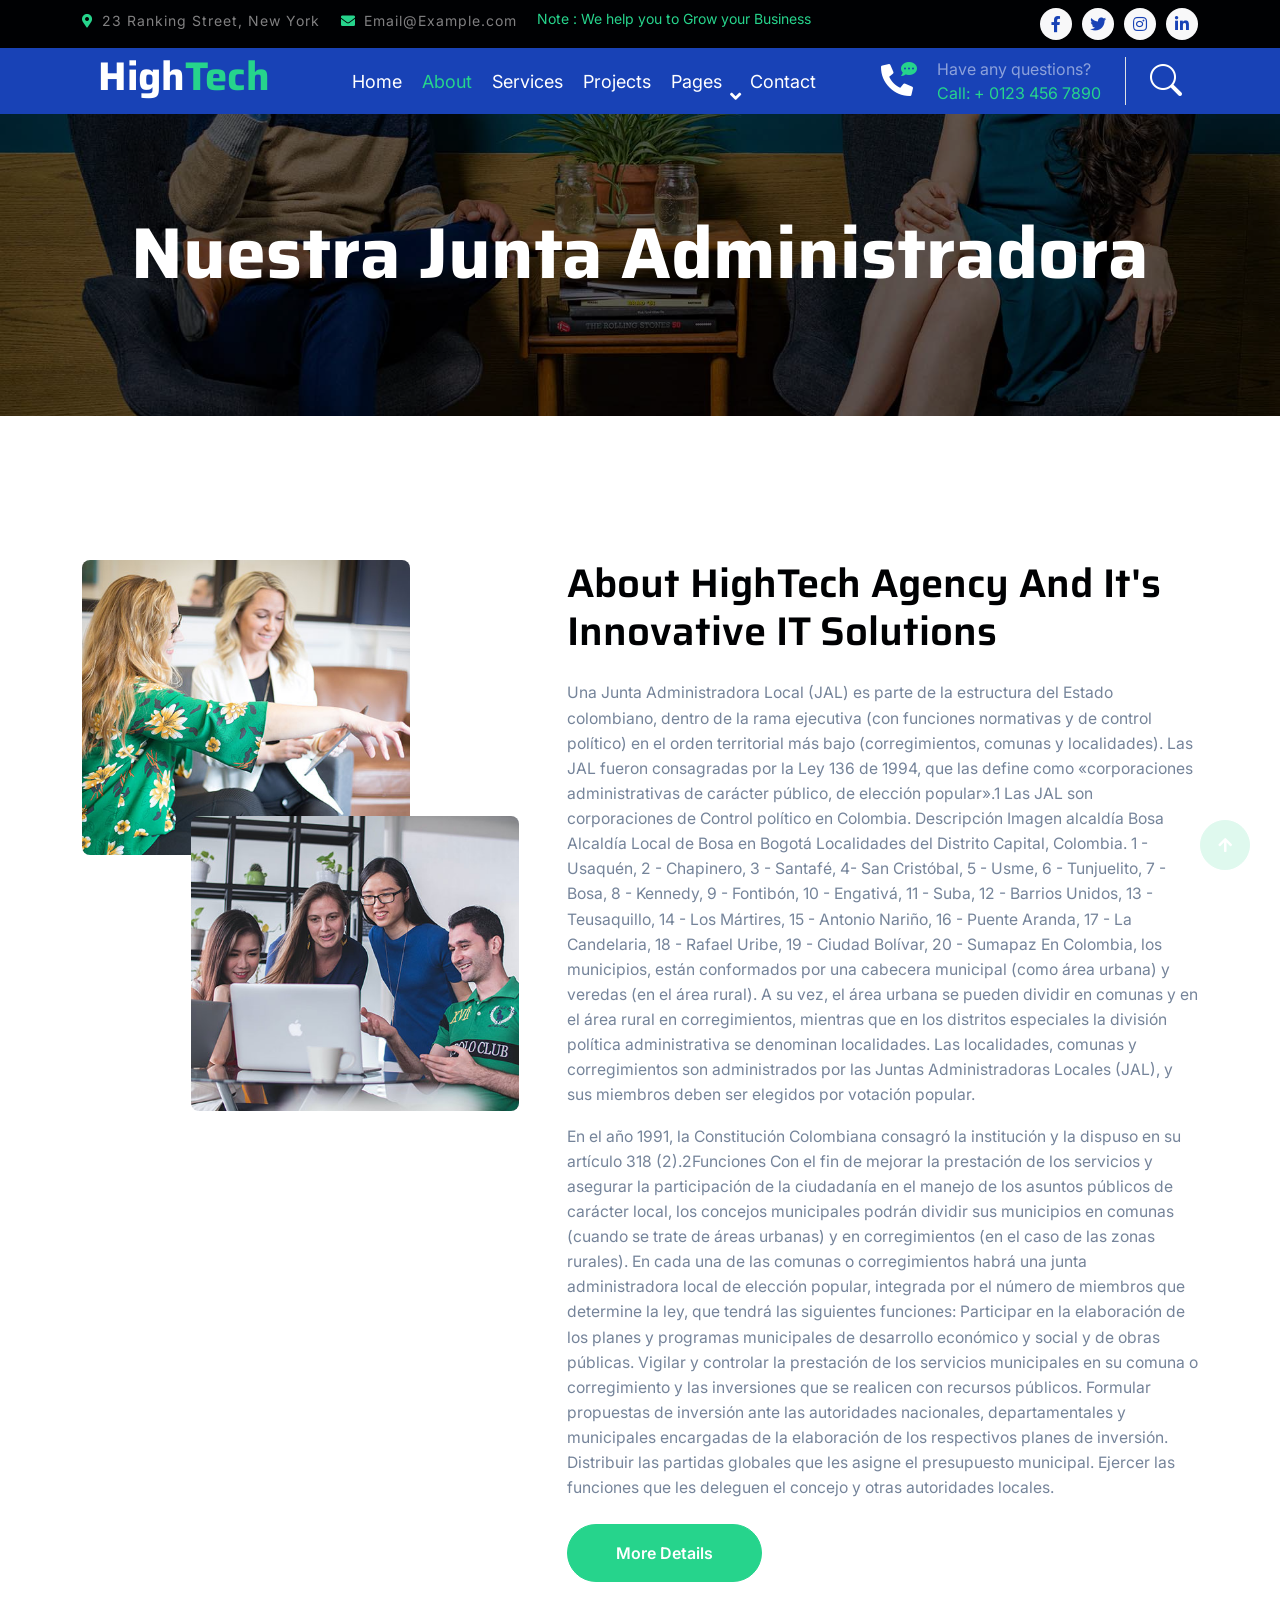
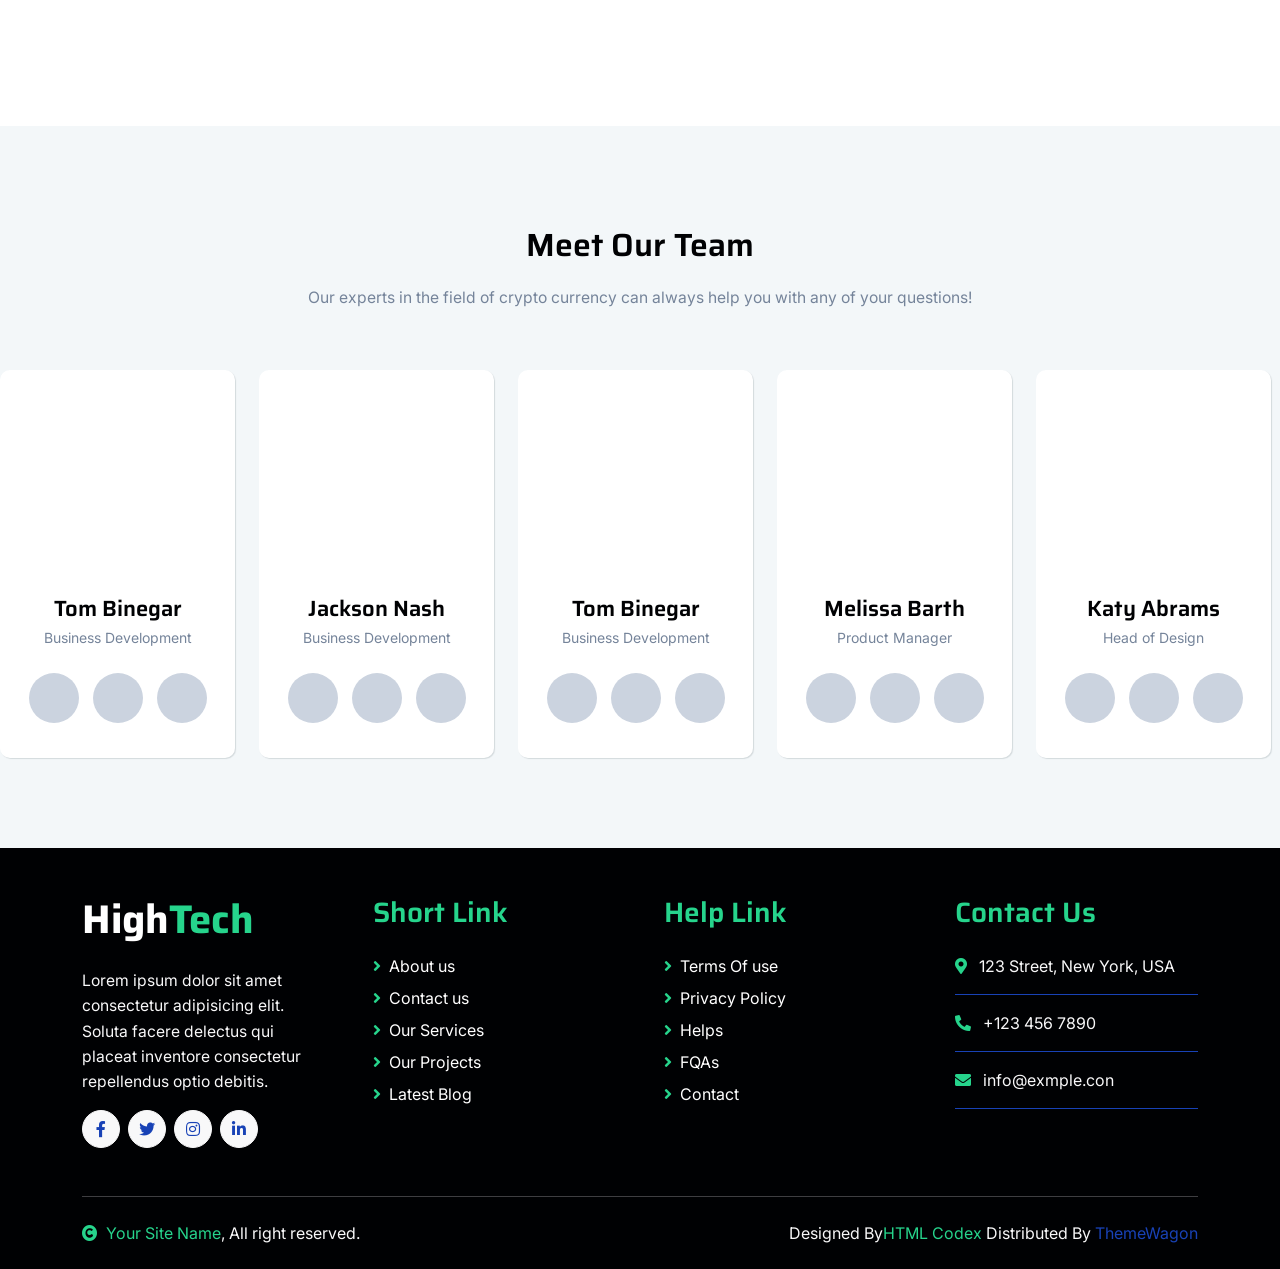
<file: High--Prueba/about.html>
<!DOCTYPE html>
<html lang="en">

    <head>
        <meta charset="utf-8">
        <title>HighTech - IT Solutions Website Template</title>
        <meta content="width=device-width, initial-scale=1.0" name="viewport">
        <meta content="" name="keywords">
        <meta content="" name="description">
<!--Style Junta -->
	

	<!-- Google Fonts -->
	<link href="https://fonts.googleapis.com/css?family=Lato" rel="stylesheet">

	<!-- Stylesheets -->
	<link rel="stylesheet" href="css2/bootstrap.min.css"/>
	<link rel="stylesheet" href="css2/font-awesome.min.css"/>
	<link rel="stylesheet" href="css2/themify-icons.css"/>
	<link rel="stylesheet" href="css2/owl.carousel.css"/>
	<link rel="stylesheet" href="css2/style.css"/>
<!-- Fin Junta -->

        <!-- Google Web Fonts -->
        <link rel="preconnect" href="https://fonts.googleapis.com">
        <link rel="preconnect" href="https://fonts.gstatic.com" crossorigin>
        <link href="https://fonts.googleapis.com/css2?family=Inter:wght@400;500;600&family=Saira:wght@500;600;700&display=swap" rel="stylesheet"> 

        <!-- Icon Font Stylesheet -->
        <link href="https://cdnjs.cloudflare.com/ajax/libs/font-awesome/5.10.0/css/all.min.css" rel="stylesheet">
        <link href="https://cdn.jsdelivr.net/npm/bootstrap-icons@1.4.1/font/bootstrap-icons.css" rel="stylesheet">

        <!-- Libraries Stylesheet -->
        <link href="lib/animate/animate.min.css" rel="stylesheet">
        <link href="lib/owlcarousel/assets/owl.carousel.min.css" rel="stylesheet">

        <!-- Customized Bootstrap Stylesheet -->
        <link href="css/bootstrap.min.css" rel="stylesheet">

        <!-- Template Stylesheet -->
        <link href="css/style.css" rel="stylesheet">
    </head>

    <body>
        <!-- Spinner Start -->
        <div id="spinner" class="show position-fixed translate-middle w-100 vh-100 top-50 start-50 d-flex align-items-center justify-content-center">
            <div class="spinner-grow text-primary" role="status"></div>
        </div>
        <!-- Spinner End -->

        <!-- Topbar Start -->
        <div class="container-fluid bg-dark py-2 d-none d-md-flex">
            <div class="container">
                <div class="d-flex justify-content-between topbar">
                    <div class="top-info">
                        <small class="me-3 text-white-50"><a href="#"><i class="fas fa-map-marker-alt me-2 text-secondary"></i></a>23 Ranking Street, New York</small>
                        <small class="me-3 text-white-50"><a href="#"><i class="fas fa-envelope me-2 text-secondary"></i></a>Email@Example.com</small>
                    </div>
                    <div id="note" class="text-secondary d-none d-xl-flex"><small>Note : We help you to Grow your Business</small></div>
                    <div class="top-link">
                        <a href="" class="bg-light nav-fill btn btn-sm-square rounded-circle"><i class="fab fa-facebook-f text-primary"></i></a>
                        <a href="" class="bg-light nav-fill btn btn-sm-square rounded-circle"><i class="fab fa-twitter text-primary"></i></a>
                        <a href="" class="bg-light nav-fill btn btn-sm-square rounded-circle"><i class="fab fa-instagram text-primary"></i></a>
                        <a href="" class="bg-light nav-fill btn btn-sm-square rounded-circle me-0"><i class="fab fa-linkedin-in text-primary"></i></a>
                    </div>
                </div>
            </div>
        </div>
        <!-- Topbar End -->

        <!-- Navbar Start -->
        <div class="container-fluid bg-primary">
            <div class="container">
                <nav class="navbar navbar-dark navbar-expand-lg py-0">
                    <a href="index.html" class="navbar-brand">
                        <h1 class="text-white fw-bold d-block">High<span class="text-secondary">Tech</span> </h1>
                    </a>
                    <button type="button" class="navbar-toggler me-0" data-bs-toggle="collapse" data-bs-target="#navbarCollapse">
                        <span class="navbar-toggler-icon"></span>
                    </button>
                    <div class="collapse navbar-collapse bg-transparent" id="navbarCollapse">
                        <div class="navbar-nav ms-auto mx-xl-auto p-0">
                            <a href="index.html" class="nav-item nav-link">Home</a>
                            <a href="about.html" class="nav-item nav-link active">About</a>
                            <a href="service.html" class="nav-item nav-link">Services</a>
                            <a href="project.html" class="nav-item nav-link">Projects</a>
                            <div class="nav-item dropdown">
                                <a href="#" class="nav-link dropdown-toggle" data-bs-toggle="dropdown">Pages</a>
                                <div class="dropdown-menu rounded">
                                    <a href="blog.html" class="dropdown-item">Our Blog</a>
                                    <a href="team.html" class="dropdown-item">Our Team</a>
                                    <a href="testimonial.html" class="dropdown-item">Testimonial</a>
                                    <a href="404.html" class="dropdown-item">404 Page</a>
                                </div>
                            </div>
                            <a href="contact.html" class="nav-item nav-link">Contact</a>
                        </div>
                    </div>
                    <div class="d-none d-xl-flex flex-shirink-0">
                        <div id="phone-tada" class="d-flex align-items-center justify-content-center me-4">
                            <a href="" class="position-relative animated tada infinite">
                                <i class="fa fa-phone-alt text-white fa-2x"></i>
                                <div class="position-absolute" style="top: -7px; left: 20px;">
                                    <span><i class="fa fa-comment-dots text-secondary"></i></span>
                                </div>
                            </a>
                        </div>
                        <div class="d-flex flex-column pe-4 border-end">
                            <span class="text-white-50">Have any questions?</span>
                            <span class="text-secondary">Call: + 0123 456 7890</span>
                        </div>
                        <div class="d-flex align-items-center justify-content-center ms-4 ">
                            <a href="#"><i class="bi bi-search text-white fa-2x"></i> </a>
                        </div>
                    </div>
                </nav>
            </div>
        </div>
        <!-- Navbar End -->

        
        <!-- Page Header Start -->
        <div class="container-fluid page-header py-5">
            <div class="container text-center py-5">
                <h1 class="display-2 text-white mb-4 animated slideInDown">Nuestra Junta Administradora</h1>

            </div>
        </div>
        <!-- Page Header End -->





        <!-- About Start -->
        <div class="container-fluid py-5 my-5">
            <div class="container py-5">
                <div class="row g-5">
                    <div class="col-lg-5 col-md-6 col-sm-12 wow fadeIn" data-wow-delay=".3s">
                        <div class="h-100 position-relative">
                            <img src="img/about-1.jpg" class="img-fluid w-75 rounded" alt="" style="margin-bottom: 25%;">
                            <div class="position-absolute w-75" style="top: 25%; left: 25%;">
                                <img src="img/about-2.jpg" class="img-fluid w-100 rounded" alt="">
                            </div>
                        </div>
                    </div>
                    <div class="col-lg-7 col-md-6 col-sm-12 wow fadeIn" data-wow-delay=".5s">
                        
                        <h1 class="mb-4">About HighTech Agency And It's Innovative IT Solutions</h1>
                        <p>Una Junta Administradora Local (JAL) es parte de la estructura del Estado colombiano, dentro de la rama ejecutiva (con funciones normativas y de control político) en el orden territorial más bajo (corregimientos, comunas y localidades). Las JAL fueron consagradas por la Ley 136 de 1994, que las define como «corporaciones administrativas de carácter público, de elección popular».1​ Las JAL son corporaciones de Control político en Colombia. Descripción Imagen alcaldía Bosa Alcaldía Local de Bosa en Bogotá Localidades del Distrito Capital, Colombia. 1 - Usaquén, 2 - Chapinero, 3 - Santafé, 4- San Cristóbal, 5 - Usme, 6 - Tunjuelito, 7 - Bosa, 8 - Kennedy, 9 - Fontibón, 10 - Engativá, 11 - Suba, 12 - Barrios Unidos, 13 - Teusaquillo, 14 - Los Mártires, 15 - Antonio Nariño, 16 - Puente Aranda, 17 - La Candelaria, 18 - Rafael Uribe, 19 - Ciudad Bolívar, 20 - Sumapaz En Colombia, los municipios, están conformados por una cabecera municipal (como área urbana) y veredas (en el área rural). A su vez, el área urbana se pueden dividir en comunas y en el área rural en corregimientos, mientras que en los distritos especiales la división política administrativa se denominan localidades. Las localidades, comunas y corregimientos son administrados por las Juntas Administradoras Locales (JAL), y sus miembros deben ser elegidos por votación popular. </p>
                        <p class="mb-4">En el año 1991, la Constitución Colombiana consagró la institución y la dispuso en su artículo 318 (2).2​Funciones Con el fin de mejorar la prestación de los servicios y asegurar la participación de la ciudadanía en el manejo de los asuntos públicos de carácter local, los concejos municipales podrán dividir sus municipios en comunas (cuando se trate de áreas urbanas) y en corregimientos (en el caso de las zonas rurales). En cada una de las comunas o corregimientos habrá una junta administradora local de elección popular, integrada por el número de miembros que determine la ley, que tendrá las siguientes funciones: Participar en la elaboración de los planes y programas municipales de desarrollo económico y social y de obras públicas. Vigilar y controlar la prestación de los servicios municipales en su comuna o corregimiento y las inversiones que se realicen con recursos públicos. Formular propuestas de inversión ante las autoridades nacionales, departamentales y municipales encargadas de la elaboración de los respectivos planes de inversión. Distribuir las partidas globales que les asigne el presupuesto municipal. Ejercer las funciones que les deleguen el concejo y otras autoridades locales. </p>
                        <a href="" class="btn btn-secondary rounded-pill px-5 py-3 text-white">More Details</a>
                    </div>
                </div>
            </div>
        </div>
        <!-- About End -->


     <!-- Team section -->
	<section class="team-section spad">
		<div class="container">
			<div class="section-title text-center">
				<h2>Meet Our Team</h2>
				<p>Our experts in the field of crypto currency can always help you with any of your questions!</p>
			</div>
		</div>
		<div class="team-members clearfix">
			<!-- Team member -->
			<div class="member">
				<div class="member-text">
					<div class="member-img set-bg" data-setbg="img/member/1.jpg"></div>
					<h2>Tom Binegar</h2>
					<span>Business Development</span>
				</div>
				<div class="member-social">
					<a href=""><i class="fa fa-facebook"></i></a>
					<a href=""><i class="fa fa-linkedin"></i></a>
					<a href=""><i class="fa fa-twitter"></i></a>
				</div>
				<div class="member-info">
					<div class="member-img mf set-bg" data-setbg="img/member/1.jpg"></div>
					<div class="member-meta">
						<h2>Tom Binegar</h2>
						<span>Marketing Director</span>
					</div>
					<p>Jackson Nash is a full-time faculty member of the Marketing and Behavioural Science Division at the Sauder School of Business at UBC. He leads the Entrepreneurship Group, in the undergraduate and graduate programs, teaching actively in both of these.</p>
				</div>
			</div>
			<!-- Team member -->
			<div class="member">
				<div class="member-text">
					<div class="member-img set-bg" data-setbg="img/member/2.jpg"></div>
					<h2>Jackson Nash</h2>
					<span>Business Development</span>
				</div>
				<div class="member-social">
					<a href=""><i class="fa fa-facebook"></i></a>
					<a href=""><i class="fa fa-linkedin"></i></a>
					<a href=""><i class="fa fa-twitter"></i></a>
				</div>
				<div class="member-info">
					<div class="member-img mf set-bg" data-setbg="img/member/2.jpg"></div>
					<div class="member-meta">
						<h2>Jackson Nash</h2>
						<span>Marketing Director</span>
					</div>
					<p>Jackson Nash is a full-time faculty member of the Marketing and Behavioural Science Division at the Sauder School of Business at UBC. He leads the Entrepreneurship Group, in the undergraduate and graduate programs, teaching actively in both of these.</p>
				</div>
			</div>
			<!-- Team member -->
			<div class="member">
				<div class="member-text">
					<div class="member-img set-bg" data-setbg="img/member/3.jpg"></div>
					<h2>Tom Binegar</h2>
					<span>Business Development</span>
				</div>
				<div class="member-social">
					<a href=""><i class="fa fa-facebook"></i></a>
					<a href=""><i class="fa fa-linkedin"></i></a>
					<a href=""><i class="fa fa-twitter"></i></a>
				</div>
				<div class="member-info">
					<div class="member-img mf set-bg" data-setbg="img/member/3.jpg"></div>
					<div class="member-meta">
						<h2>Aaron Ballance</h2>
						<span>Ceo Bitcoin</span>
					</div>
					<p>Jackson Nash is a full-time faculty member of the Marketing and Behavioural Science Division at the Sauder School of Business at UBC. He leads the Entrepreneurship Group, in the undergraduate and graduate programs, teaching actively in both of these.</p>
				</div>
			</div>
			<!-- Team member -->
			<div class="member">
				<div class="member-text">
					<div class="member-img set-bg" data-setbg="img/member/4.jpg"></div>
					<h2>Melissa Barth</h2>
					<span>Product Manager</span>
				</div>
				<div class="member-social">
					<a href=""><i class="fa fa-facebook"></i></a>
					<a href=""><i class="fa fa-linkedin"></i></a>
					<a href=""><i class="fa fa-twitter"></i></a>
				</div>
				<div class="member-info">
					<div class="member-img mf set-bg" data-setbg="img/member/4.jpg"></div>
					<div class="member-meta">
						<h2>Melissa Barth</h2>
						<span>Product Manager</span>
					</div>
					<p>Jackson Nash is a full-time faculty member of the Marketing and Behavioural Science Division at the Sauder School of Business at UBC. He leads the Entrepreneurship Group, in the undergraduate and graduate programs, teaching actively in both of these.</p>
				</div>
			</div>
			<!-- Team member -->
			<div class="member">
				<div class="member-text">
					<div class="member-img set-bg" data-setbg="img/member/5.jpg"></div>
					<h2>Katy Abrams</h2>
					<span>Head of Design</span>
				</div>
				<div class="member-social">
					<a href=""><i class="fa fa-facebook"></i></a>
					<a href=""><i class="fa fa-linkedin"></i></a>
					<a href=""><i class="fa fa-twitter"></i></a>
				</div>
				<div class="member-info">
					<div class="member-img mf set-bg" data-setbg="img/member/5.jpg"></div>
					<div class="member-meta">
						<h2>Katy Abrams</h2>
						<span>Head of Design</span>
					</div>
					<p>Jackson Nash is a full-time faculty member of the Marketing and Behavioural Science Division at the Sauder School of Business at UBC. He leads the Entrepreneurship Group, in the undergraduate and graduate programs, teaching actively in both of these.</p>
				</div>
			</div>
		</div>
	</section>
	<!-- Team section -->


        <!-- Footer Start -->
         <div class="container-fluid footer bg-dark wow fadeIn" data-wow-delay=".3s">
            <div class="container pt-5 pb-4">
                <div class="row g-5">
                    <div class="col-lg-3 col-md-6">
                        <a href="index.html">
                            <h1 class="text-white fw-bold d-block">High<span class="text-secondary">Tech</span> </h1>
                        </a>
                        <p class="mt-4 text-light">Lorem ipsum dolor sit amet consectetur adipisicing elit. Soluta facere delectus qui placeat inventore consectetur repellendus optio debitis.</p>
                        <div class="d-flex hightech-link">
                            <a href="" class="btn-light nav-fill btn btn-square rounded-circle me-2"><i class="fab fa-facebook-f text-primary"></i></a>
                            <a href="" class="btn-light nav-fill btn btn-square rounded-circle me-2"><i class="fab fa-twitter text-primary"></i></a>
                            <a href="" class="btn-light nav-fill btn btn-square rounded-circle me-2"><i class="fab fa-instagram text-primary"></i></a>
                            <a href="" class="btn-light nav-fill btn btn-square rounded-circle me-0"><i class="fab fa-linkedin-in text-primary"></i></a>
                        </div>
                    </div>
                    <div class="col-lg-3 col-md-6">
                        <a href="#" class="h3 text-secondary">Short Link</a>
                        <div class="mt-4 d-flex flex-column short-link">
                            <a href="" class="mb-2 text-white"><i class="fas fa-angle-right text-secondary me-2"></i>About us</a>
                            <a href="" class="mb-2 text-white"><i class="fas fa-angle-right text-secondary me-2"></i>Contact us</a>
                            <a href="" class="mb-2 text-white"><i class="fas fa-angle-right text-secondary me-2"></i>Our Services</a>
                            <a href="" class="mb-2 text-white"><i class="fas fa-angle-right text-secondary me-2"></i>Our Projects</a>
                            <a href="" class="mb-2 text-white"><i class="fas fa-angle-right text-secondary me-2"></i>Latest Blog</a>
                        </div>
                    </div>
                    <div class="col-lg-3 col-md-6">
                        <a href="#" class="h3 text-secondary">Help Link</a>
                        <div class="mt-4 d-flex flex-column help-link">
                            <a href="" class="mb-2 text-white"><i class="fas fa-angle-right text-secondary me-2"></i>Terms Of use</a>
                            <a href="" class="mb-2 text-white"><i class="fas fa-angle-right text-secondary me-2"></i>Privacy Policy</a>
                            <a href="" class="mb-2 text-white"><i class="fas fa-angle-right text-secondary me-2"></i>Helps</a>
                            <a href="" class="mb-2 text-white"><i class="fas fa-angle-right text-secondary me-2"></i>FQAs</a>
                            <a href="" class="mb-2 text-white"><i class="fas fa-angle-right text-secondary me-2"></i>Contact</a>
                        </div>
                    </div>
                    <div class="col-lg-3 col-md-6">
                        <a href="#" class="h3 text-secondary">Contact Us</a>
                        <div class="text-white mt-4 d-flex flex-column contact-link">
                            <a href="#" class="pb-3 text-light border-bottom border-primary"><i class="fas fa-map-marker-alt text-secondary me-2"></i> 123 Street, New York, USA</a>
                            <a href="#" class="py-3 text-light border-bottom border-primary"><i class="fas fa-phone-alt text-secondary me-2"></i> +123 456 7890</a>
                            <a href="#" class="py-3 text-light border-bottom border-primary"><i class="fas fa-envelope text-secondary me-2"></i> info@exmple.con</a>
                        </div>
                    </div>
                </div>
                <hr class="text-light mt-5 mb-4">
                <div class="row">
                    <div class="col-md-6 text-center text-md-start">
                        <span class="text-light"><a href="#" class="text-secondary"><i class="fas fa-copyright text-secondary me-2"></i>Your Site Name</a>, All right reserved.</span>
                    </div>
                    <div class="col-md-6 text-center text-md-end">
                        <!--/*** This template is free as long as you keep the footer author’s credit link/attribution link/backlink. If you'd like to use the template without the footer author’s credit link/attribution link/backlink, you can purchase the Credit Removal License from "https://htmlcodex.com/credit-removal". Thank you for your support. ***/-->
                        <span class="text-light">Designed By<a href="https://htmlcodex.com" class="text-secondary">HTML Codex</a> Distributed By <a href="https://themewagon.com">ThemeWagon</a></span>
                    </div>
                </div>
            </div>
        </div>
        <!-- Footer End -->


        <!-- Back to Top -->
        <a href="#" class="btn btn-secondary btn-square rounded-circle back-to-top"><i class="fa fa-arrow-up text-white"></i></a>

        
        <!-- JavaScript Libraries -->
        <script src="https://ajax.googleapis.com/ajax/libs/jquery/3.6.4/jquery.min.js"></script>
        <script src="https://cdn.jsdelivr.net/npm/bootstrap@5.0.0/dist/js/bootstrap.bundle.min.js"></script>
        <script src="lib/wow/wow.min.js"></script>
        <script src="lib/easing/easing.min.js"></script>
        <script src="lib/waypoints/waypoints.min.js"></script>
        <script src="lib/owlcarousel/owl.carousel.min.js"></script>

        <!-- Template Javascript -->
        <script src="js/main.js"></script>
    </body>

</html>
</file>
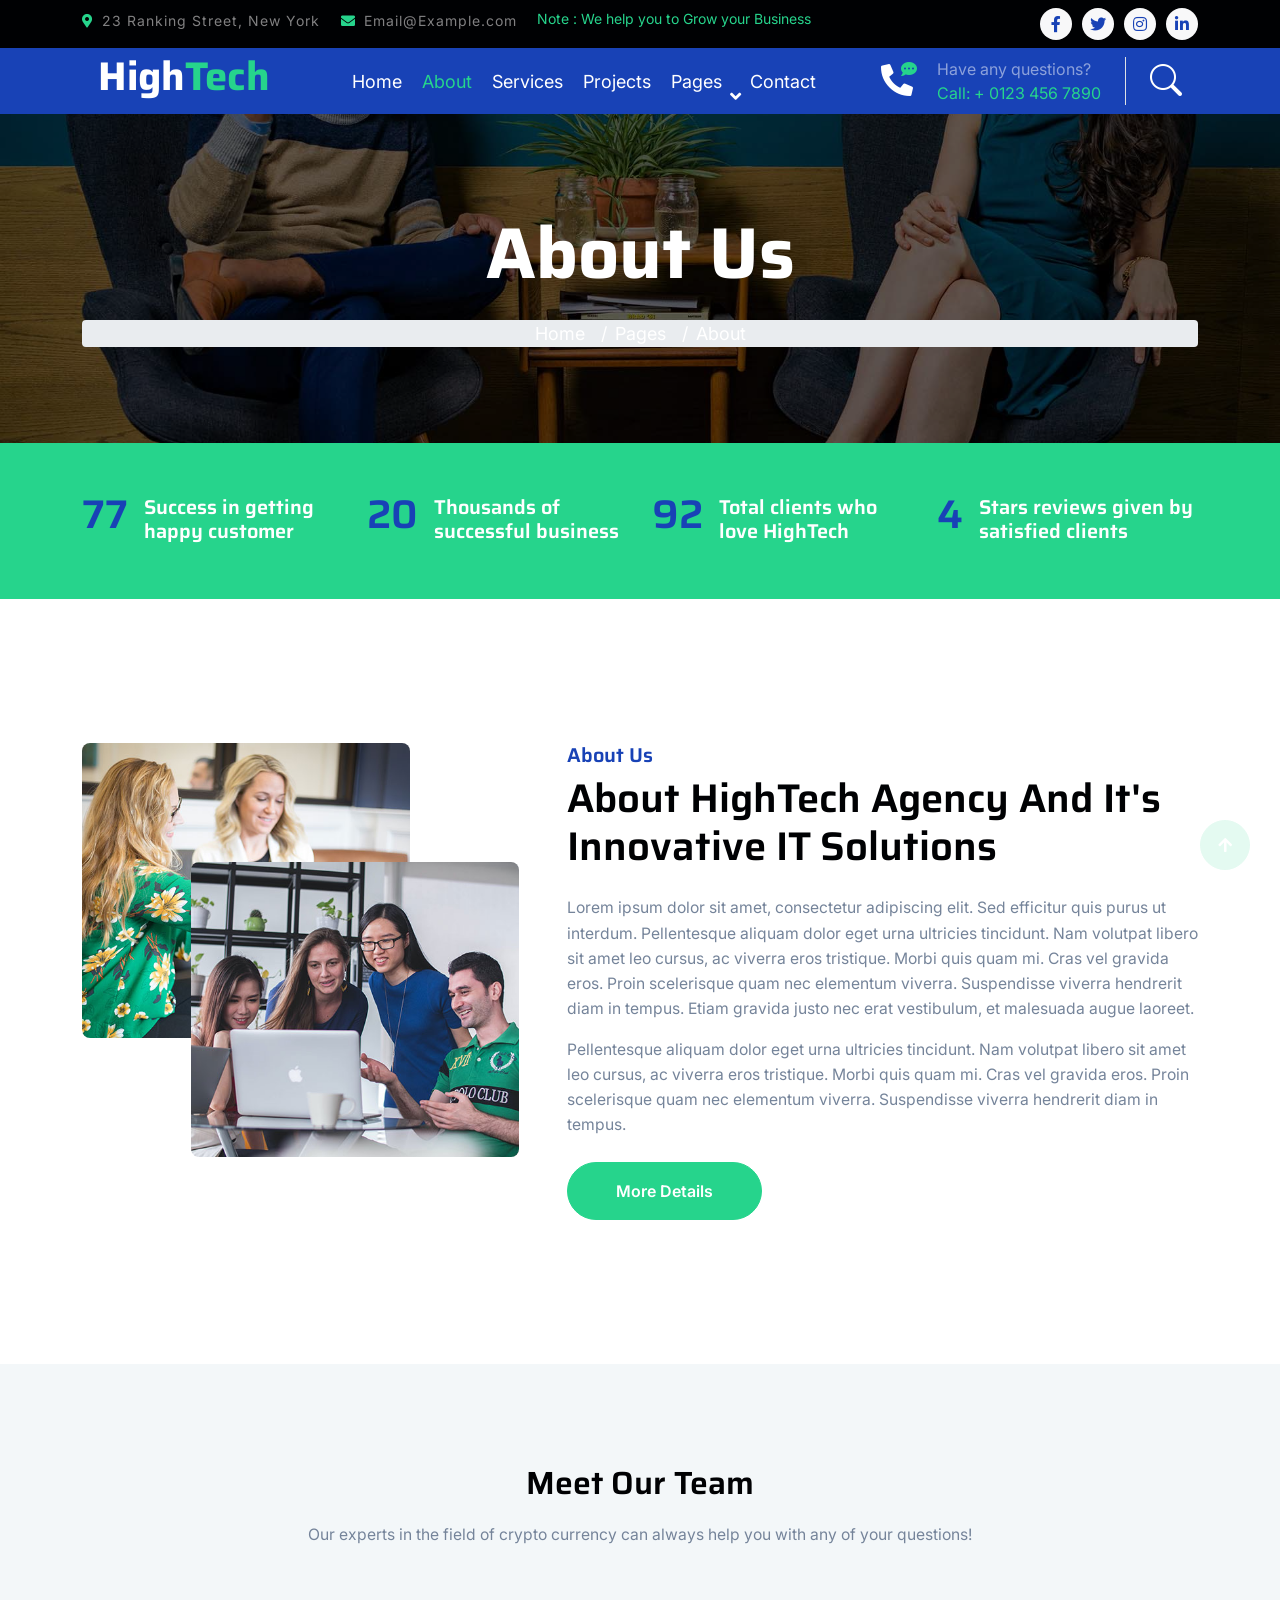
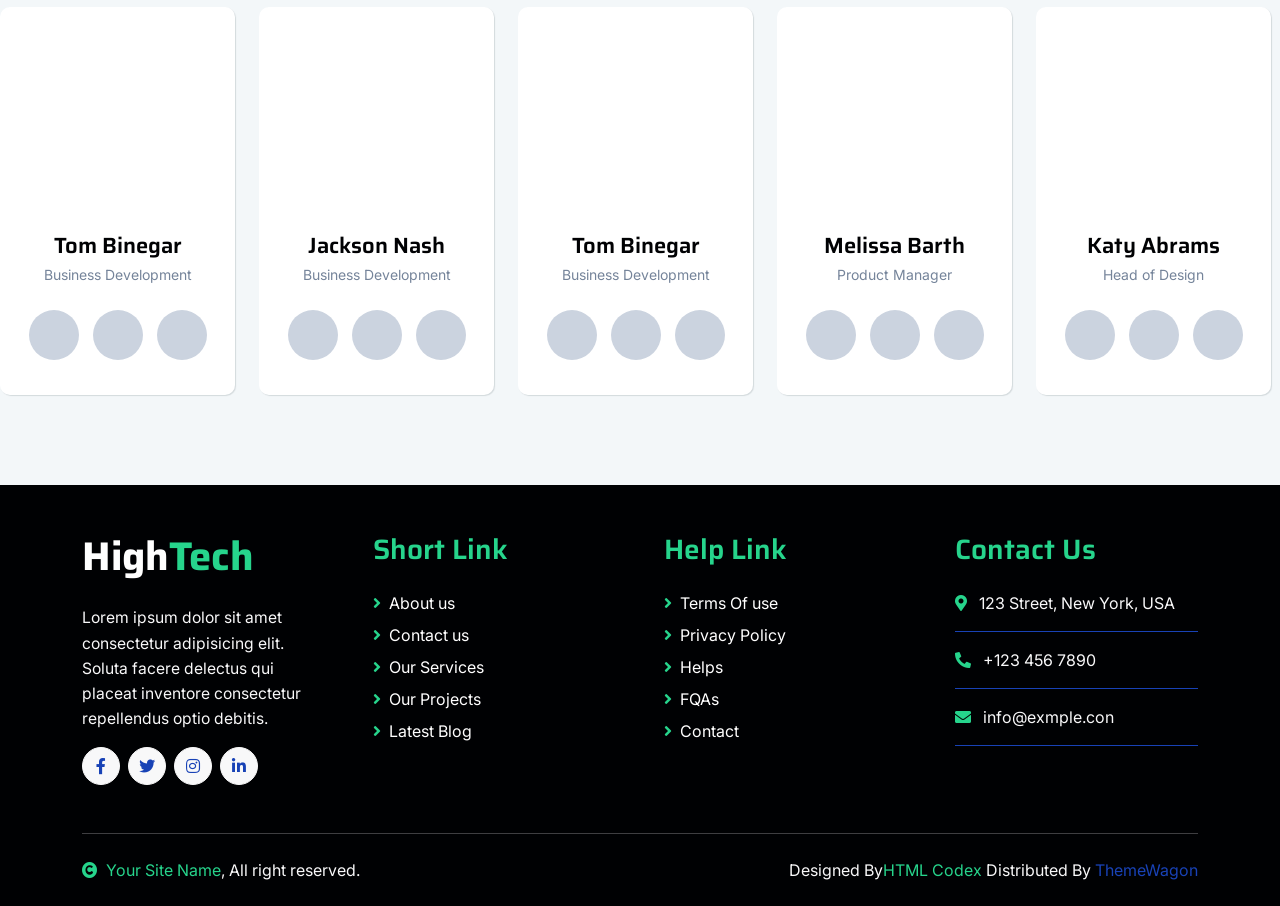
<file: High--Prueba/about2.html>
<!DOCTYPE html>
<html lang="en">

    <head>
        <meta charset="utf-8">
        <title>HighTech - IT Solutions Website Template</title>
        <meta content="width=device-width, initial-scale=1.0" name="viewport">
        <meta content="" name="keywords">
        <meta content="" name="description">
<!--Style Junta -->
	

	<!-- Google Fonts -->
	<link href="https://fonts.googleapis.com/css?family=Lato" rel="stylesheet">

	<!-- Stylesheets -->
	<link rel="stylesheet" href="css2/bootstrap.min.css"/>
	<link rel="stylesheet" href="css2/font-awesome.min.css"/>
	<link rel="stylesheet" href="css2/themify-icons.css"/>
	<link rel="stylesheet" href="css2/owl.carousel.css"/>
	<link rel="stylesheet" href="css2/style.css"/>
<!-- Fin Junta -->

        <!-- Google Web Fonts -->
        <link rel="preconnect" href="https://fonts.googleapis.com">
        <link rel="preconnect" href="https://fonts.gstatic.com" crossorigin>
        <link href="https://fonts.googleapis.com/css2?family=Inter:wght@400;500;600&family=Saira:wght@500;600;700&display=swap" rel="stylesheet"> 

        <!-- Icon Font Stylesheet -->
        <link href="https://cdnjs.cloudflare.com/ajax/libs/font-awesome/5.10.0/css/all.min.css" rel="stylesheet">
        <link href="https://cdn.jsdelivr.net/npm/bootstrap-icons@1.4.1/font/bootstrap-icons.css" rel="stylesheet">

        <!-- Libraries Stylesheet -->
        <link href="lib/animate/animate.min.css" rel="stylesheet">
        <link href="lib/owlcarousel/assets/owl.carousel.min.css" rel="stylesheet">

        <!-- Customized Bootstrap Stylesheet -->
        <link href="css/bootstrap.min.css" rel="stylesheet">

        <!-- Template Stylesheet -->
        <link href="css/style.css" rel="stylesheet">
    </head>

    <body>
        <!-- Spinner Start -->
        <div id="spinner" class="show position-fixed translate-middle w-100 vh-100 top-50 start-50 d-flex align-items-center justify-content-center">
            <div class="spinner-grow text-primary" role="status"></div>
        </div>
        <!-- Spinner End -->

        <!-- Topbar Start -->
        <div class="container-fluid bg-dark py-2 d-none d-md-flex">
            <div class="container">
                <div class="d-flex justify-content-between topbar">
                    <div class="top-info">
                        <small class="me-3 text-white-50"><a href="#"><i class="fas fa-map-marker-alt me-2 text-secondary"></i></a>23 Ranking Street, New York</small>
                        <small class="me-3 text-white-50"><a href="#"><i class="fas fa-envelope me-2 text-secondary"></i></a>Email@Example.com</small>
                    </div>
                    <div id="note" class="text-secondary d-none d-xl-flex"><small>Note : We help you to Grow your Business</small></div>
                    <div class="top-link">
                        <a href="" class="bg-light nav-fill btn btn-sm-square rounded-circle"><i class="fab fa-facebook-f text-primary"></i></a>
                        <a href="" class="bg-light nav-fill btn btn-sm-square rounded-circle"><i class="fab fa-twitter text-primary"></i></a>
                        <a href="" class="bg-light nav-fill btn btn-sm-square rounded-circle"><i class="fab fa-instagram text-primary"></i></a>
                        <a href="" class="bg-light nav-fill btn btn-sm-square rounded-circle me-0"><i class="fab fa-linkedin-in text-primary"></i></a>
                    </div>
                </div>
            </div>
        </div>
        <!-- Topbar End -->

        <!-- Navbar Start -->
        <div class="container-fluid bg-primary">
            <div class="container">
                <nav class="navbar navbar-dark navbar-expand-lg py-0">
                    <a href="index.html" class="navbar-brand">
                        <h1 class="text-white fw-bold d-block">High<span class="text-secondary">Tech</span> </h1>
                    </a>
                    <button type="button" class="navbar-toggler me-0" data-bs-toggle="collapse" data-bs-target="#navbarCollapse">
                        <span class="navbar-toggler-icon"></span>
                    </button>
                    <div class="collapse navbar-collapse bg-transparent" id="navbarCollapse">
                        <div class="navbar-nav ms-auto mx-xl-auto p-0">
                            <a href="index.html" class="nav-item nav-link">Home</a>
                            <a href="about.html" class="nav-item nav-link active">About</a>
                            <a href="service.html" class="nav-item nav-link">Services</a>
                            <a href="project.html" class="nav-item nav-link">Projects</a>
                            <div class="nav-item dropdown">
                                <a href="#" class="nav-link dropdown-toggle" data-bs-toggle="dropdown">Pages</a>
                                <div class="dropdown-menu rounded">
                                    <a href="blog.html" class="dropdown-item">Our Blog</a>
                                    <a href="team.html" class="dropdown-item">Our Team</a>
                                    <a href="testimonial.html" class="dropdown-item">Testimonial</a>
                                    <a href="404.html" class="dropdown-item">404 Page</a>
                                </div>
                            </div>
                            <a href="contact.html" class="nav-item nav-link">Contact</a>
                        </div>
                    </div>
                    <div class="d-none d-xl-flex flex-shirink-0">
                        <div id="phone-tada" class="d-flex align-items-center justify-content-center me-4">
                            <a href="" class="position-relative animated tada infinite">
                                <i class="fa fa-phone-alt text-white fa-2x"></i>
                                <div class="position-absolute" style="top: -7px; left: 20px;">
                                    <span><i class="fa fa-comment-dots text-secondary"></i></span>
                                </div>
                            </a>
                        </div>
                        <div class="d-flex flex-column pe-4 border-end">
                            <span class="text-white-50">Have any questions?</span>
                            <span class="text-secondary">Call: + 0123 456 7890</span>
                        </div>
                        <div class="d-flex align-items-center justify-content-center ms-4 ">
                            <a href="#"><i class="bi bi-search text-white fa-2x"></i> </a>
                        </div>
                    </div>
                </nav>
            </div>
        </div>
        <!-- Navbar End -->

        
        <!-- Page Header Start -->
        <div class="container-fluid page-header py-5">
            <div class="container text-center py-5">
                <h1 class="display-2 text-white mb-4 animated slideInDown">About Us</h1>
                <nav aria-label="breadcrumb animated slideInDown">
                    <ol class="breadcrumb justify-content-center mb-0">
                        <li class="breadcrumb-item"><a href="#">Home</a></li>
                        <li class="breadcrumb-item"><a href="#">Pages</a></li>
                        <li class="breadcrumb-item" aria-current="page">About</li>
                    </ol>
                </nav>
            </div>
        </div>
        <!-- Page Header End -->


        <!-- Fact Start -->
        <div class="container-fluid bg-secondary py-5">
            <div class="container">
                <div class="row">
                    <div class="col-lg-3 wow fadeIn" data-wow-delay=".1s">
                        <div class="d-flex counter">
                            <h1 class="me-3 text-primary counter-value">99</h1>
                            <h5 class="text-white mt-1">Success in getting happy customer</h5>
                        </div>
                    </div>
                    <div class="col-lg-3 wow fadeIn" data-wow-delay=".3s">
                        <div class="d-flex counter">
                            <h1 class="me-3 text-primary counter-value">25</h1>
                            <h5 class="text-white mt-1">Thousands of successful business</h5>
                        </div>
                    </div>
                    <div class="col-lg-3 wow fadeIn" data-wow-delay=".5s">
                        <div class="d-flex counter">
                            <h1 class="me-3 text-primary counter-value">120</h1>
                            <h5 class="text-white mt-1">Total clients who love HighTech</h5>
                        </div>
                    </div>
                    <div class="col-lg-3 wow fadeIn" data-wow-delay=".7s">
                        <div class="d-flex counter">
                            <h1 class="me-3 text-primary counter-value">5</h1>
                            <h5 class="text-white mt-1">Stars reviews given by satisfied clients</h5>
                        </div>
                    </div>
                </div>
            </div>
        </div>
        <!-- Fact End -->


        <!-- About Start -->
        <div class="container-fluid py-5 my-5">
            <div class="container py-5">
                <div class="row g-5">
                    <div class="col-lg-5 col-md-6 col-sm-12 wow fadeIn" data-wow-delay=".3s">
                        <div class="h-100 position-relative">
                            <img src="img/about-1.jpg" class="img-fluid w-75 rounded" alt="" style="margin-bottom: 25%;">
                            <div class="position-absolute w-75" style="top: 25%; left: 25%;">
                                <img src="img/about-2.jpg" class="img-fluid w-100 rounded" alt="">
                            </div>
                        </div>
                    </div>
                    <div class="col-lg-7 col-md-6 col-sm-12 wow fadeIn" data-wow-delay=".5s">
                        <h5 class="text-primary">About Us</h5>
                        <h1 class="mb-4">About HighTech Agency And It's Innovative IT Solutions</h1>
                        <p>Lorem ipsum dolor sit amet, consectetur adipiscing elit. Sed efficitur quis purus ut interdum. Pellentesque aliquam dolor eget urna ultricies tincidunt. Nam volutpat libero sit amet leo cursus, ac viverra eros tristique. Morbi quis quam mi. Cras vel gravida eros. Proin scelerisque quam nec elementum viverra. Suspendisse viverra hendrerit diam in tempus. Etiam gravida justo nec erat vestibulum, et malesuada augue laoreet.</p>
                        <p class="mb-4">Pellentesque aliquam dolor eget urna ultricies tincidunt. Nam volutpat libero sit amet leo cursus, ac viverra eros tristique. Morbi quis quam mi. Cras vel gravida eros. Proin scelerisque quam nec elementum viverra. Suspendisse viverra hendrerit diam in tempus.</p>
                        <a href="" class="btn btn-secondary rounded-pill px-5 py-3 text-white">More Details</a>
                    </div>
                </div>
            </div>
        </div>
        <!-- About End -->


     <!-- Team section -->
	<section class="team-section spad">
		<div class="container">
			<div class="section-title text-center">
				<h2>Meet Our Team</h2>
				<p>Our experts in the field of crypto currency can always help you with any of your questions!</p>
			</div>
		</div>
		<div class="team-members clearfix">
			<!-- Team member -->
			<div class="member">
				<div class="member-text">
					<div class="member-img set-bg" data-setbg="img/member/1.jpg"></div>
					<h2>Tom Binegar</h2>
					<span>Business Development</span>
				</div>
				<div class="member-social">
					<a href=""><i class="fa fa-facebook"></i></a>
					<a href=""><i class="fa fa-linkedin"></i></a>
					<a href=""><i class="fa fa-twitter"></i></a>
				</div>
				<div class="member-info">
					<div class="member-img mf set-bg" data-setbg="img/member/1.jpg"></div>
					<div class="member-meta">
						<h2>Tom Binegar</h2>
						<span>Marketing Director</span>
					</div>
					<p>Jackson Nash is a full-time faculty member of the Marketing and Behavioural Science Division at the Sauder School of Business at UBC. He leads the Entrepreneurship Group, in the undergraduate and graduate programs, teaching actively in both of these.</p>
				</div>
			</div>
			<!-- Team member -->
			<div class="member">
				<div class="member-text">
					<div class="member-img set-bg" data-setbg="img/member/2.jpg"></div>
					<h2>Jackson Nash</h2>
					<span>Business Development</span>
				</div>
				<div class="member-social">
					<a href=""><i class="fa fa-facebook"></i></a>
					<a href=""><i class="fa fa-linkedin"></i></a>
					<a href=""><i class="fa fa-twitter"></i></a>
				</div>
				<div class="member-info">
					<div class="member-img mf set-bg" data-setbg="img/member/2.jpg"></div>
					<div class="member-meta">
						<h2>Jackson Nash</h2>
						<span>Marketing Director</span>
					</div>
					<p>Jackson Nash is a full-time faculty member of the Marketing and Behavioural Science Division at the Sauder School of Business at UBC. He leads the Entrepreneurship Group, in the undergraduate and graduate programs, teaching actively in both of these.</p>
				</div>
			</div>
			<!-- Team member -->
			<div class="member">
				<div class="member-text">
					<div class="member-img set-bg" data-setbg="img/member/3.jpg"></div>
					<h2>Tom Binegar</h2>
					<span>Business Development</span>
				</div>
				<div class="member-social">
					<a href=""><i class="fa fa-facebook"></i></a>
					<a href=""><i class="fa fa-linkedin"></i></a>
					<a href=""><i class="fa fa-twitter"></i></a>
				</div>
				<div class="member-info">
					<div class="member-img mf set-bg" data-setbg="img/member/3.jpg"></div>
					<div class="member-meta">
						<h2>Aaron Ballance</h2>
						<span>Ceo Bitcoin</span>
					</div>
					<p>Jackson Nash is a full-time faculty member of the Marketing and Behavioural Science Division at the Sauder School of Business at UBC. He leads the Entrepreneurship Group, in the undergraduate and graduate programs, teaching actively in both of these.</p>
				</div>
			</div>
			<!-- Team member -->
			<div class="member">
				<div class="member-text">
					<div class="member-img set-bg" data-setbg="img/member/4.jpg"></div>
					<h2>Melissa Barth</h2>
					<span>Product Manager</span>
				</div>
				<div class="member-social">
					<a href=""><i class="fa fa-facebook"></i></a>
					<a href=""><i class="fa fa-linkedin"></i></a>
					<a href=""><i class="fa fa-twitter"></i></a>
				</div>
				<div class="member-info">
					<div class="member-img mf set-bg" data-setbg="img/member/4.jpg"></div>
					<div class="member-meta">
						<h2>Melissa Barth</h2>
						<span>Product Manager</span>
					</div>
					<p>Jackson Nash is a full-time faculty member of the Marketing and Behavioural Science Division at the Sauder School of Business at UBC. He leads the Entrepreneurship Group, in the undergraduate and graduate programs, teaching actively in both of these.</p>
				</div>
			</div>
			<!-- Team member -->
			<div class="member">
				<div class="member-text">
					<div class="member-img set-bg" data-setbg="img/member/5.jpg"></div>
					<h2>Katy Abrams</h2>
					<span>Head of Design</span>
				</div>
				<div class="member-social">
					<a href=""><i class="fa fa-facebook"></i></a>
					<a href=""><i class="fa fa-linkedin"></i></a>
					<a href=""><i class="fa fa-twitter"></i></a>
				</div>
				<div class="member-info">
					<div class="member-img mf set-bg" data-setbg="img/member/5.jpg"></div>
					<div class="member-meta">
						<h2>Katy Abrams</h2>
						<span>Head of Design</span>
					</div>
					<p>Jackson Nash is a full-time faculty member of the Marketing and Behavioural Science Division at the Sauder School of Business at UBC. He leads the Entrepreneurship Group, in the undergraduate and graduate programs, teaching actively in both of these.</p>
				</div>
			</div>
		</div>
	</section>
	<!-- Team section -->


        <!-- Footer Start -->
         <div class="container-fluid footer bg-dark wow fadeIn" data-wow-delay=".3s">
            <div class="container pt-5 pb-4">
                <div class="row g-5">
                    <div class="col-lg-3 col-md-6">
                        <a href="index.html">
                            <h1 class="text-white fw-bold d-block">High<span class="text-secondary">Tech</span> </h1>
                        </a>
                        <p class="mt-4 text-light">Lorem ipsum dolor sit amet consectetur adipisicing elit. Soluta facere delectus qui placeat inventore consectetur repellendus optio debitis.</p>
                        <div class="d-flex hightech-link">
                            <a href="" class="btn-light nav-fill btn btn-square rounded-circle me-2"><i class="fab fa-facebook-f text-primary"></i></a>
                            <a href="" class="btn-light nav-fill btn btn-square rounded-circle me-2"><i class="fab fa-twitter text-primary"></i></a>
                            <a href="" class="btn-light nav-fill btn btn-square rounded-circle me-2"><i class="fab fa-instagram text-primary"></i></a>
                            <a href="" class="btn-light nav-fill btn btn-square rounded-circle me-0"><i class="fab fa-linkedin-in text-primary"></i></a>
                        </div>
                    </div>
                    <div class="col-lg-3 col-md-6">
                        <a href="#" class="h3 text-secondary">Short Link</a>
                        <div class="mt-4 d-flex flex-column short-link">
                            <a href="" class="mb-2 text-white"><i class="fas fa-angle-right text-secondary me-2"></i>About us</a>
                            <a href="" class="mb-2 text-white"><i class="fas fa-angle-right text-secondary me-2"></i>Contact us</a>
                            <a href="" class="mb-2 text-white"><i class="fas fa-angle-right text-secondary me-2"></i>Our Services</a>
                            <a href="" class="mb-2 text-white"><i class="fas fa-angle-right text-secondary me-2"></i>Our Projects</a>
                            <a href="" class="mb-2 text-white"><i class="fas fa-angle-right text-secondary me-2"></i>Latest Blog</a>
                        </div>
                    </div>
                    <div class="col-lg-3 col-md-6">
                        <a href="#" class="h3 text-secondary">Help Link</a>
                        <div class="mt-4 d-flex flex-column help-link">
                            <a href="" class="mb-2 text-white"><i class="fas fa-angle-right text-secondary me-2"></i>Terms Of use</a>
                            <a href="" class="mb-2 text-white"><i class="fas fa-angle-right text-secondary me-2"></i>Privacy Policy</a>
                            <a href="" class="mb-2 text-white"><i class="fas fa-angle-right text-secondary me-2"></i>Helps</a>
                            <a href="" class="mb-2 text-white"><i class="fas fa-angle-right text-secondary me-2"></i>FQAs</a>
                            <a href="" class="mb-2 text-white"><i class="fas fa-angle-right text-secondary me-2"></i>Contact</a>
                        </div>
                    </div>
                    <div class="col-lg-3 col-md-6">
                        <a href="#" class="h3 text-secondary">Contact Us</a>
                        <div class="text-white mt-4 d-flex flex-column contact-link">
                            <a href="#" class="pb-3 text-light border-bottom border-primary"><i class="fas fa-map-marker-alt text-secondary me-2"></i> 123 Street, New York, USA</a>
                            <a href="#" class="py-3 text-light border-bottom border-primary"><i class="fas fa-phone-alt text-secondary me-2"></i> +123 456 7890</a>
                            <a href="#" class="py-3 text-light border-bottom border-primary"><i class="fas fa-envelope text-secondary me-2"></i> info@exmple.con</a>
                        </div>
                    </div>
                </div>
                <hr class="text-light mt-5 mb-4">
                <div class="row">
                    <div class="col-md-6 text-center text-md-start">
                        <span class="text-light"><a href="#" class="text-secondary"><i class="fas fa-copyright text-secondary me-2"></i>Your Site Name</a>, All right reserved.</span>
                    </div>
                    <div class="col-md-6 text-center text-md-end">
                        <!--/*** This template is free as long as you keep the footer author’s credit link/attribution link/backlink. If you'd like to use the template without the footer author’s credit link/attribution link/backlink, you can purchase the Credit Removal License from "https://htmlcodex.com/credit-removal". Thank you for your support. ***/-->
                        <span class="text-light">Designed By<a href="https://htmlcodex.com" class="text-secondary">HTML Codex</a> Distributed By <a href="https://themewagon.com">ThemeWagon</a></span>
                    </div>
                </div>
            </div>
        </div>
        <!-- Footer End -->


        <!-- Back to Top -->
        <a href="#" class="btn btn-secondary btn-square rounded-circle back-to-top"><i class="fa fa-arrow-up text-white"></i></a>

        
        <!-- JavaScript Libraries -->
        <script src="https://ajax.googleapis.com/ajax/libs/jquery/3.6.4/jquery.min.js"></script>
        <script src="https://cdn.jsdelivr.net/npm/bootstrap@5.0.0/dist/js/bootstrap.bundle.min.js"></script>
        <script src="lib/wow/wow.min.js"></script>
        <script src="lib/easing/easing.min.js"></script>
        <script src="lib/waypoints/waypoints.min.js"></script>
        <script src="lib/owlcarousel/owl.carousel.min.js"></script>

        <!-- Template Javascript -->
        <script src="js/main.js"></script>
    </body>

</html>
</file>
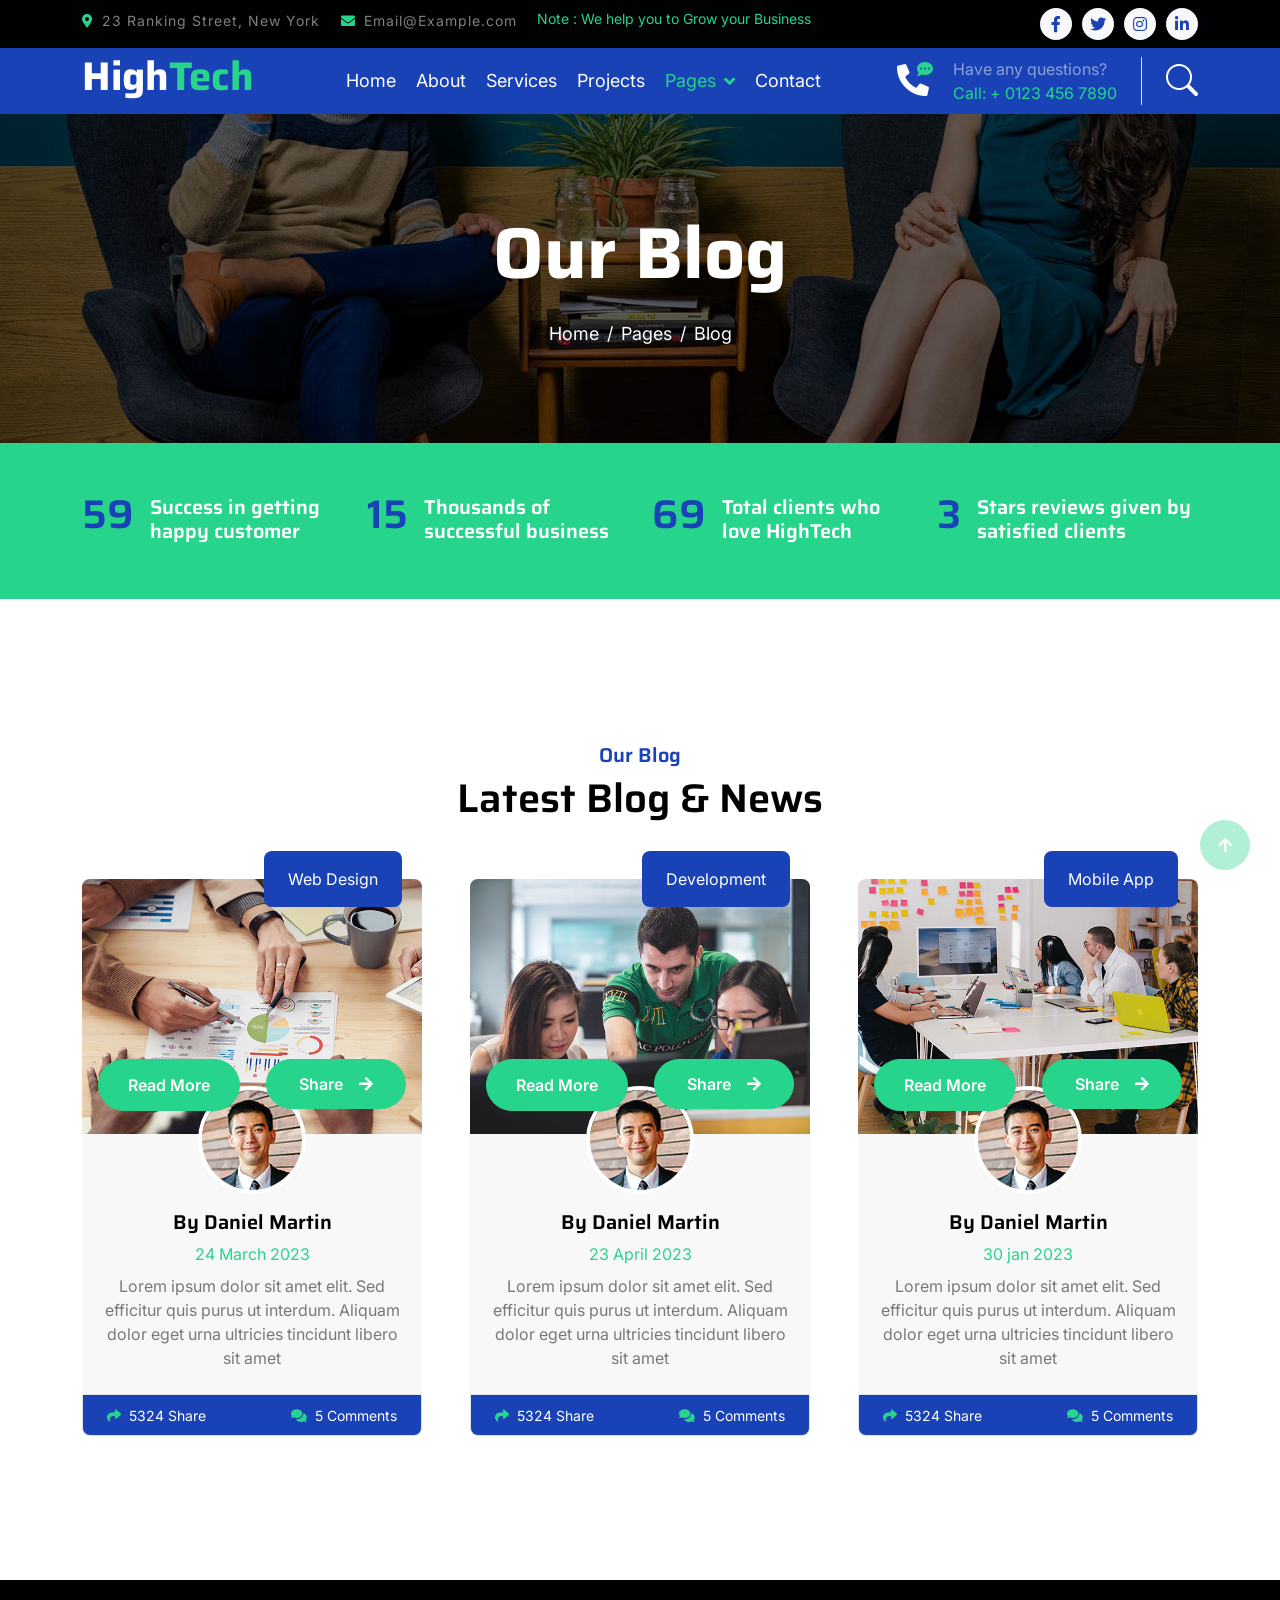
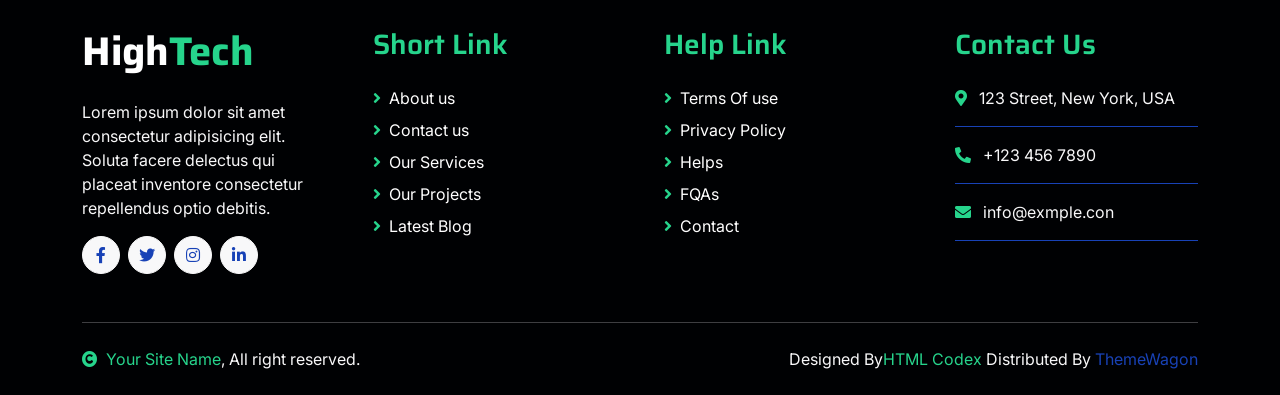
<file: High--Prueba/blog.html>
<!DOCTYPE html>
<html lang="en">

    <head>
        <meta charset="utf-8">
        <title>HighTech - IT Solutions Website Template</title>
        <meta content="width=device-width, initial-scale=1.0" name="viewport">
        <meta content="" name="keywords">
        <meta content="" name="description">

        <!-- Google Web Fonts -->
        <link rel="preconnect" href="https://fonts.googleapis.com">
        <link rel="preconnect" href="https://fonts.gstatic.com" crossorigin>
        <link href="https://fonts.googleapis.com/css2?family=Inter:wght@400;500;600&family=Saira:wght@500;600;700&display=swap" rel="stylesheet"> 

        <!-- Icon Font Stylesheet -->
        <link href="https://cdnjs.cloudflare.com/ajax/libs/font-awesome/5.10.0/css/all.min.css" rel="stylesheet">
        <link href="https://cdn.jsdelivr.net/npm/bootstrap-icons@1.4.1/font/bootstrap-icons.css" rel="stylesheet">

        <!-- Libraries Stylesheet -->
        <link href="lib/animate/animate.min.css" rel="stylesheet">
        <link href="lib/owlcarousel/assets/owl.carousel.min.css" rel="stylesheet">

        <!-- Customized Bootstrap Stylesheet -->
        <link href="css/bootstrap.min.css" rel="stylesheet">

        <!-- Template Stylesheet -->
        <link href="css/style.css" rel="stylesheet">
    </head>

    <body>
        <!-- Spinner Start -->
        <div id="spinner" class="show position-fixed translate-middle w-100 vh-100 top-50 start-50 d-flex align-items-center justify-content-center">
            <div class="spinner-grow text-primary" role="status"></div>
        </div>
        <!-- Spinner End -->

        <!-- Topbar Start -->
        <div class="container-fluid bg-dark py-2 d-none d-md-flex">
            <div class="container">
                <div class="d-flex justify-content-between topbar">
                    <div class="top-info">
                        <small class="me-3 text-white-50"><a href="#"><i class="fas fa-map-marker-alt me-2 text-secondary"></i></a>23 Ranking Street, New York</small>
                        <small class="me-3 text-white-50"><a href="#"><i class="fas fa-envelope me-2 text-secondary"></i></a>Email@Example.com</small>
                    </div>
                    <div id="note" class="text-secondary d-none d-xl-flex"><small>Note : We help you to Grow your Business</small></div>
                    <div class="top-link">
                        <a href="" class="bg-light nav-fill btn btn-sm-square rounded-circle"><i class="fab fa-facebook-f text-primary"></i></a>
                        <a href="" class="bg-light nav-fill btn btn-sm-square rounded-circle"><i class="fab fa-twitter text-primary"></i></a>
                        <a href="" class="bg-light nav-fill btn btn-sm-square rounded-circle"><i class="fab fa-instagram text-primary"></i></a>
                        <a href="" class="bg-light nav-fill btn btn-sm-square rounded-circle me-0"><i class="fab fa-linkedin-in text-primary"></i></a>
                    </div>
                </div>
            </div>
        </div>
        <!-- Topbar End -->

        <!-- Navbar Start -->
        <div class="container-fluid bg-primary">
            <div class="container">
                <nav class="navbar navbar-dark navbar-expand-lg py-0">
                    <a href="index.html" class="navbar-brand">
                        <h1 class="text-white fw-bold d-block">High<span class="text-secondary">Tech</span> </h1>
                    </a>
                    <button type="button" class="navbar-toggler me-0" data-bs-toggle="collapse" data-bs-target="#navbarCollapse">
                        <span class="navbar-toggler-icon"></span>
                    </button>
                    <div class="collapse navbar-collapse bg-transparent" id="navbarCollapse">
                        <div class="navbar-nav ms-auto mx-xl-auto p-0">
                            <a href="index.html" class="nav-item nav-link">Home</a>
                            <a href="about.html" class="nav-item nav-link">About</a>
                            <a href="service.html" class="nav-item nav-link">Services</a>
                            <a href="project.html" class="nav-item nav-link">Projects</a>
                            <div class="nav-item dropdown">
                                <a href="#" class="nav-link dropdown-toggle active" data-bs-toggle="dropdown">Pages</a>
                                <div class="dropdown-menu rounded">
                                    <a href="blog.html" class="dropdown-item active">Our Blog</a>
                                    <a href="team.html" class="dropdown-item">Our Team</a>
                                    <a href="testimonial.html" class="dropdown-item">Testimonial</a>
                                    <a href="404.html" class="dropdown-item">404 Page</a>
                                </div>
                            </div>
                            <a href="contact.html" class="nav-item nav-link">Contact</a>
                        </div>
                    </div>
                    <div class="d-none d-xl-flex flex-shirink-0">
                        <div id="phone-tada" class="d-flex align-items-center justify-content-center me-4">
                            <a href="" class="position-relative animated tada infinite">
                                <i class="fa fa-phone-alt text-white fa-2x"></i>
                                <div class="position-absolute" style="top: -7px; left: 20px;">
                                    <span><i class="fa fa-comment-dots text-secondary"></i></span>
                                </div>
                            </a>
                        </div>
                        <div class="d-flex flex-column pe-4 border-end">
                            <span class="text-white-50">Have any questions?</span>
                            <span class="text-secondary">Call: + 0123 456 7890</span>
                        </div>
                        <div class="d-flex align-items-center justify-content-center ms-4 ">
                            <a href="#"><i class="bi bi-search text-white fa-2x"></i> </a>
                        </div>
                    </div>
                </nav>
            </div>
        </div>
        <!-- Navbar End -->

        
        <!-- Page Header Start -->
        <div class="container-fluid page-header py-5">
            <div class="container text-center py-5">
                <h1 class="display-2 text-white mb-4 animated slideInDown">Our Blog</h1>
                <nav aria-label="breadcrumb animated slideInDown">
                    <ol class="breadcrumb justify-content-center mb-0">
                        <li class="breadcrumb-item"><a href="#">Home</a></li>
                        <li class="breadcrumb-item"><a href="#">Pages</a></li>
                        <li class="breadcrumb-item" aria-current="page">Blog</li>
                    </ol>
                </nav>
            </div>
        </div>
        <!-- Page Header End -->


        <!-- Fact Start -->
        <div class="container-fluid bg-secondary py-5">
            <div class="container">
                <div class="row">
                    <div class="col-lg-3 wow fadeIn" data-wow-delay=".1s">
                        <div class="d-flex counter">
                            <h1 class="me-3 text-primary counter-value">99</h1>
                            <h5 class="text-white mt-1">Success in getting happy customer</h5>
                        </div>
                    </div>
                    <div class="col-lg-3 wow fadeIn" data-wow-delay=".3s">
                        <div class="d-flex counter">
                            <h1 class="me-3 text-primary counter-value">25</h1>
                            <h5 class="text-white mt-1">Thousands of successful business</h5>
                        </div>
                    </div>
                    <div class="col-lg-3 wow fadeIn" data-wow-delay=".5s">
                        <div class="d-flex counter">
                            <h1 class="me-3 text-primary counter-value">120</h1>
                            <h5 class="text-white mt-1">Total clients who love HighTech</h5>
                        </div>
                    </div>
                    <div class="col-lg-3 wow fadeIn" data-wow-delay=".7s">
                        <div class="d-flex counter">
                            <h1 class="me-3 text-primary counter-value">5</h1>
                            <h5 class="text-white mt-1">Stars reviews given by satisfied clients</h5>
                        </div>
                    </div>
                </div>
            </div>
        </div>
        <!-- Fact End -->


        <!-- Blog Start -->
        <div class="container-fluid blog py-5 my-5">
            <div class="container py-5">
                <div class="text-center mx-auto pb-5 wow fadeIn" data-wow-delay=".3s" style="max-width: 600px;">
                    <h5 class="text-primary">Our Blog</h5>
                    <h1>Latest Blog & News</h1>
                </div>
                <div class="row g-5 justify-content-center">
                    <div class="col-lg-6 col-xl-4 wow fadeIn" data-wow-delay=".3s">
                        <div class="blog-item position-relative bg-light rounded">
                            <img src="img/blog-1.jpg" class="img-fluid w-100 rounded-top" alt="">
                            <span class="position-absolute px-4 py-3 bg-primary text-white rounded" style="top: -28px; right: 20px;">Web Design</span>
                            <div class="blog-btn d-flex justify-content-between position-relative px-3" style="margin-top: -75px;">
                                <div class="blog-icon btn btn-secondary px-3 rounded-pill my-auto">
                                    <a href="" class="btn text-white">Read More</a>
                                </div>
                                <div class="blog-btn-icon btn btn-secondary px-4 py-3 rounded-pill ">
                                    <div class="blog-icon-1">
                                        <p class="text-white px-2">Share<i class="fa fa-arrow-right ms-3"></i></p>
                                    </div>
                                    <div class="blog-icon-2">
                                        <a href="" class="btn me-1"><i class="fab fa-facebook-f text-white"></i></a>
                                        <a href="" class="btn me-1"><i class="fab fa-twitter text-white"></i></a>
                                        <a href="" class="btn me-1"><i class="fab fa-instagram text-white"></i></a>
                                    </div>
                                </div>
                            </div>
                            <div class="blog-content text-center position-relative px-3" style="margin-top: -25px;">
                                <img src="img/admin.jpg" class="img-fluid rounded-circle border border-4 border-white mb-3" alt="">
                                <h5 class="">By Daniel Martin</h5>
                                <span class="text-secondary">24 March 2023</span>
                                <p class="py-2">Lorem ipsum dolor sit amet elit. Sed efficitur quis purus ut interdum. Aliquam dolor eget urna ultricies tincidunt libero sit amet</p>
                            </div>
                            <div class="blog-coment d-flex justify-content-between px-4 py-2 border bg-primary rounded-bottom">
                                <a href="" class="text-white"><small><i class="fas fa-share me-2 text-secondary"></i>5324 Share</small></a>
                                <a href="" class="text-white"><small><i class="fa fa-comments me-2 text-secondary"></i>5 Comments</small></a>
                            </div>
                        </div>
                    </div>
                    <div class="col-lg-6 col-xl-4 wow fadeIn" data-wow-delay=".5s">
                        <div class="blog-item position-relative bg-light rounded">
                            <img src="img/blog-2.jpg" class="img-fluid w-100 rounded-top" alt="">
                            <span class="position-absolute px-4 py-3 bg-primary text-white rounded" style="top: -28px; right: 20px;">Development</span>
                            <div class="blog-btn d-flex justify-content-between position-relative px-3" style="margin-top: -75px;">
                                <div class="blog-icon btn btn-secondary px-3 rounded-pill my-auto">
                                    <a href="" class="btn text-white ">Read More</a>
                                </div>
                                <div class="blog-btn-icon btn btn-secondary px-4 py-3 rounded-pill ">
                                    <div class="blog-icon-1">
                                        <p class="text-white px-2">Share<i class="fa fa-arrow-right ms-3"></i></p>
                                    </div>
                                    <div class="blog-icon-2">
                                        <a href="" class="btn me-1"><i class="fab fa-facebook-f text-white"></i></a>
                                        <a href="" class="btn me-1"><i class="fab fa-twitter text-white"></i></a>
                                        <a href="" class="btn me-1"><i class="fab fa-instagram text-white"></i></a>
                                    </div>
                                </div>
                            </div>
                            <div class="blog-content text-center position-relative px-3" style="margin-top: -25px;">
                                <img src="img/admin.jpg" class="img-fluid rounded-circle border border-4 border-white mb-3" alt="">
                                <h5 class="">By Daniel Martin</h5>
                                <span class="text-secondary">23 April 2023</span>
                                <p class="py-2">Lorem ipsum dolor sit amet elit. Sed efficitur quis purus ut interdum. Aliquam dolor eget urna ultricies tincidunt libero sit amet</p>
                            </div>
                            <div class="blog-coment d-flex justify-content-between px-4 py-2 border bg-primary rounded-bottom">
                                <a href="" class="text-white"><small><i class="fas fa-share me-2 text-secondary"></i>5324 Share</small></a>
                                <a href="" class="text-white"><small><i class="fa fa-comments me-2 text-secondary"></i>5 Comments</small></a>
                            </div>
                        </div>
                    </div>
                    <div class="col-lg-6 col-xl-4 wow fadeIn" data-wow-delay=".7s">
                        <div class="blog-item position-relative bg-light rounded">
                            <img src="img/blog-3.jpg" class="img-fluid w-100 rounded-top" alt="">
                            <span class="position-absolute px-4 py-3 bg-primary text-white rounded" style="top: -28px; right: 20px;">Mobile App</span>
                            <div class="blog-btn d-flex justify-content-between position-relative px-3" style="margin-top: -75px;">
                                <div class="blog-icon btn btn-secondary px-3 rounded-pill my-auto">
                                    <a href="" class="btn text-white ">Read More</a>
                                </div>
                                <div class="blog-btn-icon btn btn-secondary px-4 py-3 rounded-pill ">
                                    <div class="blog-icon-1">
                                        <p class="text-white px-2">Share<i class="fa fa-arrow-right ms-3"></i></p>
                                    </div>
                                    <div class="blog-icon-2">
                                        <a href="" class="btn me-1"><i class="fab fa-facebook-f text-white"></i></a>
                                        <a href="" class="btn me-1"><i class="fab fa-twitter text-white"></i></a>
                                        <a href="" class="btn me-1"><i class="fab fa-instagram text-white"></i></a>
                                    </div>
                                </div>
                            </div>
                            <div class="blog-content text-center position-relative px-3" style="margin-top: -25px;">
                                <img src="img/admin.jpg" class="img-fluid rounded-circle border border-4 border-white mb-3" alt="">
                                <h5 class="">By Daniel Martin</h5>
                                <span class="text-secondary">30 jan 2023</span>
                                <p class="py-2">Lorem ipsum dolor sit amet elit. Sed efficitur quis purus ut interdum. Aliquam dolor eget urna ultricies tincidunt libero sit amet</p>
                            </div>
                            <div class="blog-coments d-flex justify-content-between px-4 py-2 border bg-primary rounded-bottom">
                                <a href="" class="text-white"><small><i class="fas fa-share me-2 text-secondary"></i>5324 Share</small></a>
                                <a href="" class="text-white"><small><i class="fa fa-comments me-2 text-secondary"></i>5 Comments</small></a>
                            </div>
                        </div>
                    </div>
                </div>
            </div>
        </div>
        <!-- Blog End -->


        <!-- Footer Start -->
         <div class="container-fluid footer bg-dark wow fadeIn" data-wow-delay=".3s">
            <div class="container pt-5 pb-4">
                <div class="row g-5">
                    <div class="col-lg-3 col-md-6">
                        <a href="index.html">
                            <h1 class="text-white fw-bold d-block">High<span class="text-secondary">Tech</span> </h1>
                        </a>
                        <p class="mt-4 text-light">Lorem ipsum dolor sit amet consectetur adipisicing elit. Soluta facere delectus qui placeat inventore consectetur repellendus optio debitis.</p>
                        <div class="d-flex hightech-link">
                            <a href="" class="btn-light nav-fill btn btn-square rounded-circle me-2"><i class="fab fa-facebook-f text-primary"></i></a>
                            <a href="" class="btn-light nav-fill btn btn-square rounded-circle me-2"><i class="fab fa-twitter text-primary"></i></a>
                            <a href="" class="btn-light nav-fill btn btn-square rounded-circle me-2"><i class="fab fa-instagram text-primary"></i></a>
                            <a href="" class="btn-light nav-fill btn btn-square rounded-circle me-0"><i class="fab fa-linkedin-in text-primary"></i></a>
                        </div>
                    </div>
                    <div class="col-lg-3 col-md-6">
                        <a href="#" class="h3 text-secondary">Short Link</a>
                        <div class="mt-4 d-flex flex-column short-link">
                            <a href="" class="mb-2 text-white"><i class="fas fa-angle-right text-secondary me-2"></i>About us</a>
                            <a href="" class="mb-2 text-white"><i class="fas fa-angle-right text-secondary me-2"></i>Contact us</a>
                            <a href="" class="mb-2 text-white"><i class="fas fa-angle-right text-secondary me-2"></i>Our Services</a>
                            <a href="" class="mb-2 text-white"><i class="fas fa-angle-right text-secondary me-2"></i>Our Projects</a>
                            <a href="" class="mb-2 text-white"><i class="fas fa-angle-right text-secondary me-2"></i>Latest Blog</a>
                        </div>
                    </div>
                    <div class="col-lg-3 col-md-6">
                        <a href="#" class="h3 text-secondary">Help Link</a>
                        <div class="mt-4 d-flex flex-column help-link">
                            <a href="" class="mb-2 text-white"><i class="fas fa-angle-right text-secondary me-2"></i>Terms Of use</a>
                            <a href="" class="mb-2 text-white"><i class="fas fa-angle-right text-secondary me-2"></i>Privacy Policy</a>
                            <a href="" class="mb-2 text-white"><i class="fas fa-angle-right text-secondary me-2"></i>Helps</a>
                            <a href="" class="mb-2 text-white"><i class="fas fa-angle-right text-secondary me-2"></i>FQAs</a>
                            <a href="" class="mb-2 text-white"><i class="fas fa-angle-right text-secondary me-2"></i>Contact</a>
                        </div>
                    </div>
                    <div class="col-lg-3 col-md-6">
                        <a href="#" class="h3 text-secondary">Contact Us</a>
                        <div class="text-white mt-4 d-flex flex-column contact-link">
                            <a href="#" class="pb-3 text-light border-bottom border-primary"><i class="fas fa-map-marker-alt text-secondary me-2"></i> 123 Street, New York, USA</a>
                            <a href="#" class="py-3 text-light border-bottom border-primary"><i class="fas fa-phone-alt text-secondary me-2"></i> +123 456 7890</a>
                            <a href="#" class="py-3 text-light border-bottom border-primary"><i class="fas fa-envelope text-secondary me-2"></i> info@exmple.con</a>
                        </div>
                    </div>
                </div>
                <hr class="text-light mt-5 mb-4">
                <div class="row">
                    <div class="col-md-6 text-center text-md-start">
                        <span class="text-light"><a href="#" class="text-secondary"><i class="fas fa-copyright text-secondary me-2"></i>Your Site Name</a>, All right reserved.</span>
                    </div>
                    <div class="col-md-6 text-center text-md-end">
                        <!--/*** This template is free as long as you keep the footer author’s credit link/attribution link/backlink. If you'd like to use the template without the footer author’s credit link/attribution link/backlink, you can purchase the Credit Removal License from "https://htmlcodex.com/credit-removal". Thank you for your support. ***/-->
                        <span class="text-light">Designed By<a href="https://htmlcodex.com" class="text-secondary">HTML Codex</a> Distributed By <a href="https://themewagon.com">ThemeWagon</a></span>
                    </div>
                </div>
            </div>
        </div>
        <!-- Footer End -->


        <!-- Back to Top -->
        <a href="#" class="btn btn-secondary btn-square rounded-circle back-to-top"><i class="fa fa-arrow-up text-white"></i></a>

        
        <!-- JavaScript Libraries -->
        <script src="https://ajax.googleapis.com/ajax/libs/jquery/3.6.4/jquery.min.js"></script>
        <script src="https://cdn.jsdelivr.net/npm/bootstrap@5.0.0/dist/js/bootstrap.bundle.min.js"></script>
        <script src="lib/wow/wow.min.js"></script>
        <script src="lib/easing/easing.min.js"></script>
        <script src="lib/waypoints/waypoints.min.js"></script>
        <script src="lib/owlcarousel/owl.carousel.min.js"></script>

        <!-- Template Javascript -->
        <script src="js/main.js"></script>
    </body>

</html>
</file>
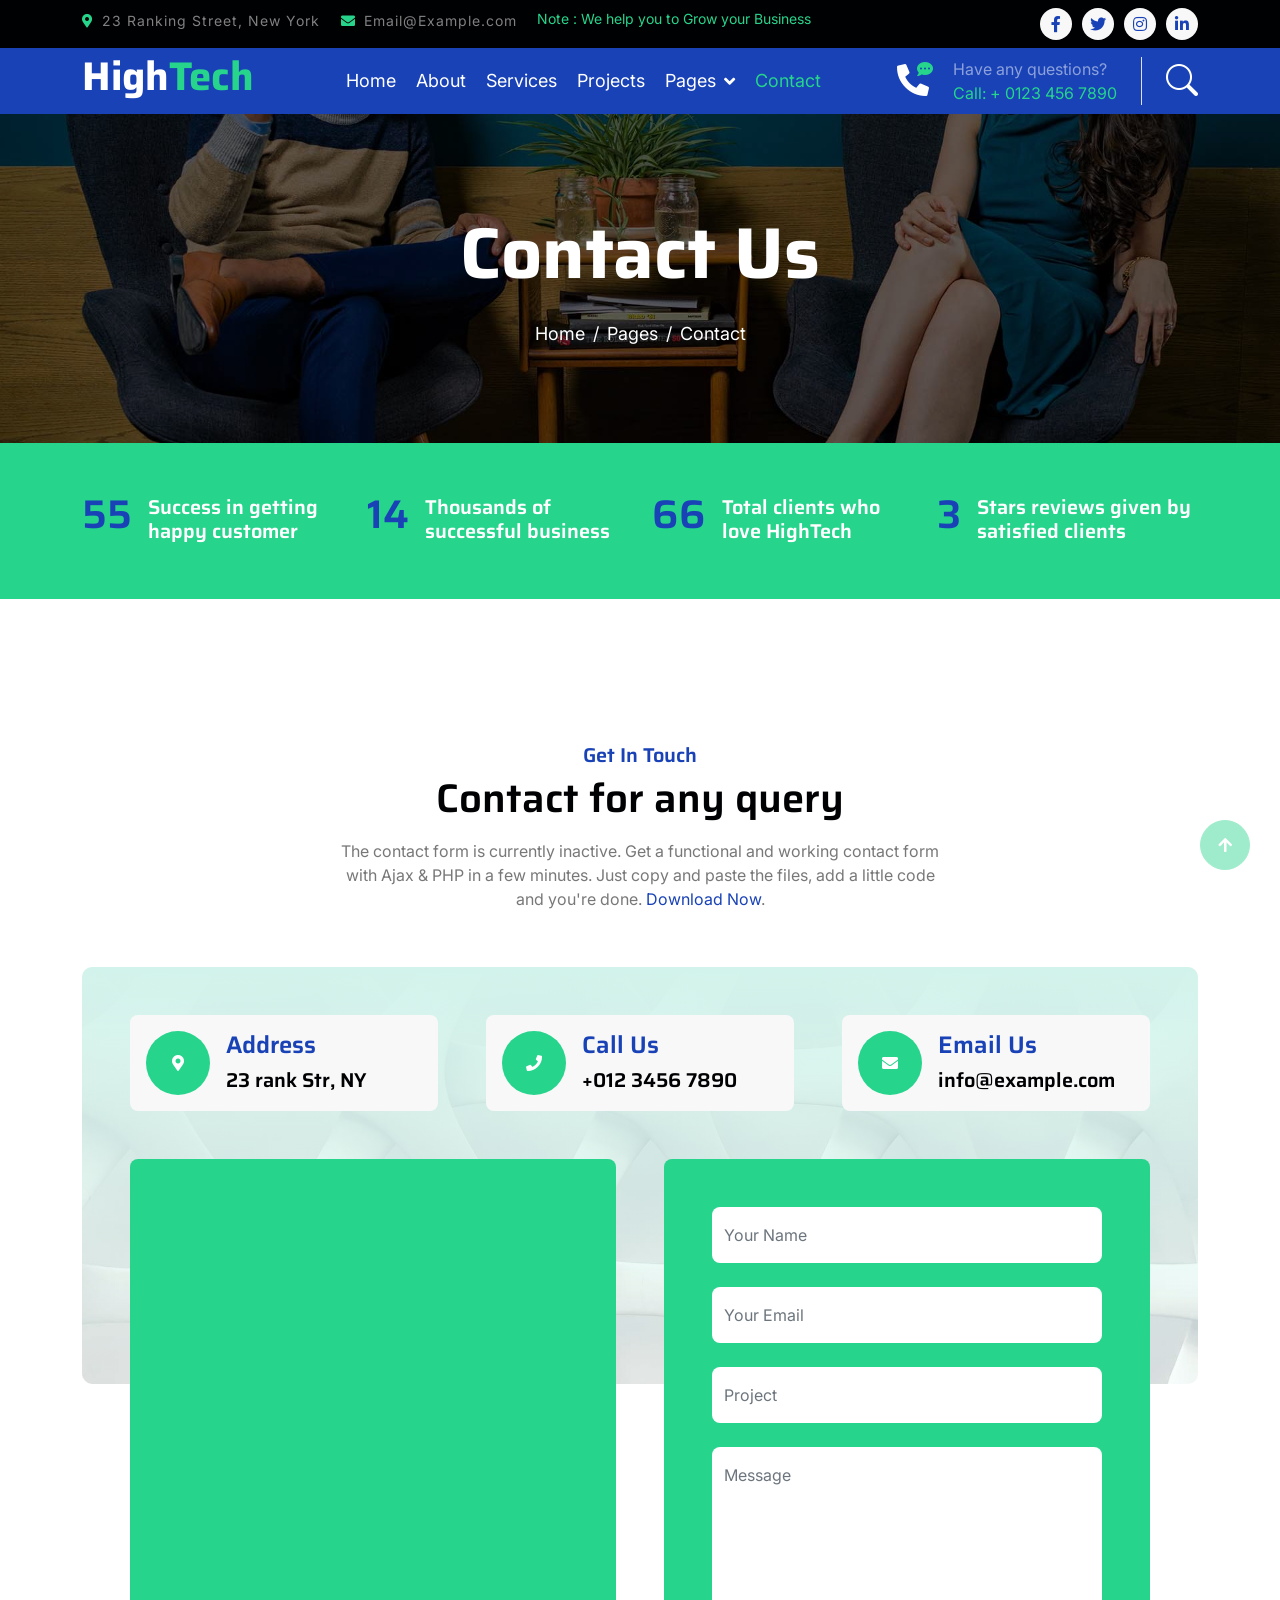
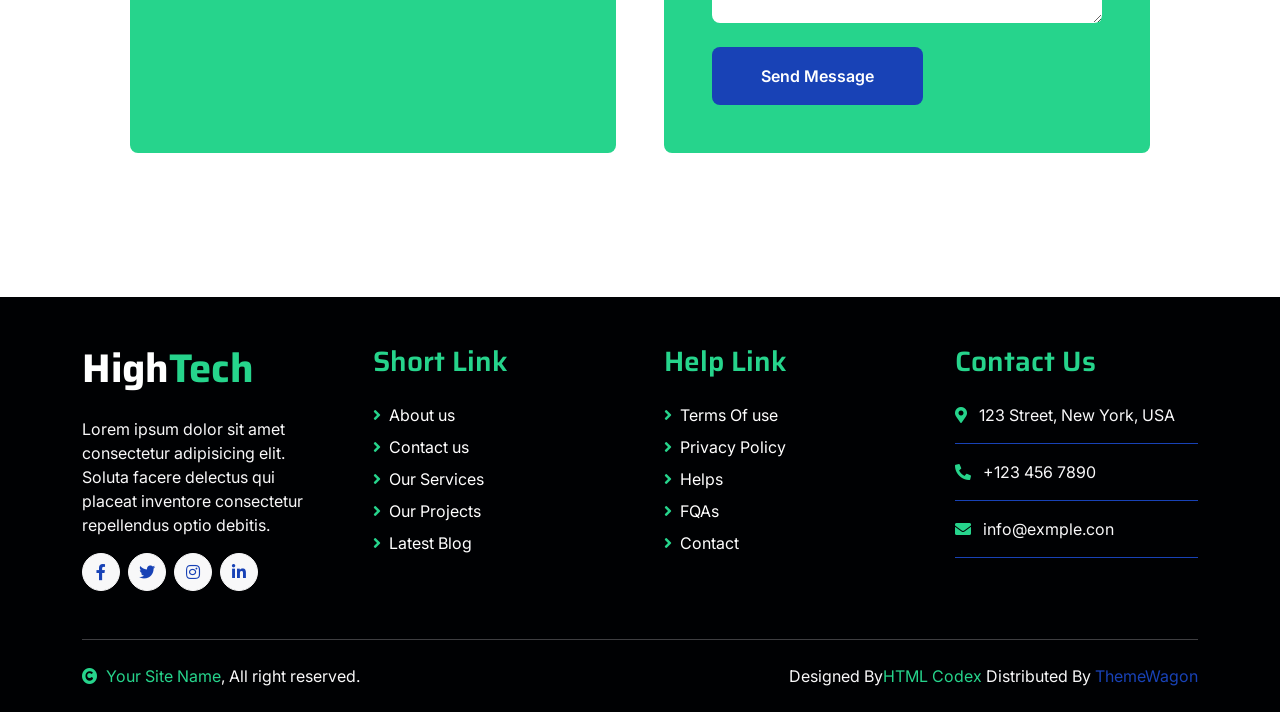
<file: High--Prueba/contact.html>
<!DOCTYPE html>
<html lang="en">

    <head>
        <meta charset="utf-8">
        <title>HighTech - IT Solutions Website Template</title>
        <meta content="width=device-width, initial-scale=1.0" name="viewport">
        <meta content="" name="keywords">
        <meta content="" name="description">

        <!-- Google Web Fonts -->
        <link rel="preconnect" href="https://fonts.googleapis.com">
        <link rel="preconnect" href="https://fonts.gstatic.com" crossorigin>
        <link href="https://fonts.googleapis.com/css2?family=Inter:wght@400;500;600&family=Saira:wght@500;600;700&display=swap" rel="stylesheet"> 

        <!-- Icon Font Stylesheet -->
        <link href="https://cdnjs.cloudflare.com/ajax/libs/font-awesome/5.10.0/css/all.min.css" rel="stylesheet">
        <link href="https://cdn.jsdelivr.net/npm/bootstrap-icons@1.4.1/font/bootstrap-icons.css" rel="stylesheet">

        <!-- Libraries Stylesheet -->
        <link href="lib/animate/animate.min.css" rel="stylesheet">
        <link href="lib/owlcarousel/assets/owl.carousel.min.css" rel="stylesheet">

        <!-- Customized Bootstrap Stylesheet -->
        <link href="css/bootstrap.min.css" rel="stylesheet">

        <!-- Template Stylesheet -->
        <link href="css/style.css" rel="stylesheet">
    </head>

    <body>
        <!-- Spinner Start -->
        <div id="spinner" class="show position-fixed translate-middle w-100 vh-100 top-50 start-50 d-flex align-items-center justify-content-center">
            <div class="spinner-grow text-primary" role="status"></div>
        </div>
        <!-- Spinner End -->

        <!-- Topbar Start -->
        <div class="container-fluid bg-dark py-2 d-none d-md-flex">
            <div class="container">
                <div class="d-flex justify-content-between topbar">
                    <div class="top-info">
                        <small class="me-3 text-white-50"><a href="#"><i class="fas fa-map-marker-alt me-2 text-secondary"></i></a>23 Ranking Street, New York</small>
                        <small class="me-3 text-white-50"><a href="#"><i class="fas fa-envelope me-2 text-secondary"></i></a>Email@Example.com</small>
                    </div>
                    <div id="note" class="text-secondary d-none d-xl-flex"><small>Note : We help you to Grow your Business</small></div>
                    <div class="top-link">
                        <a href="" class="bg-light nav-fill btn btn-sm-square rounded-circle"><i class="fab fa-facebook-f text-primary"></i></a>
                        <a href="" class="bg-light nav-fill btn btn-sm-square rounded-circle"><i class="fab fa-twitter text-primary"></i></a>
                        <a href="" class="bg-light nav-fill btn btn-sm-square rounded-circle"><i class="fab fa-instagram text-primary"></i></a>
                        <a href="" class="bg-light nav-fill btn btn-sm-square rounded-circle me-0"><i class="fab fa-linkedin-in text-primary"></i></a>
                    </div>
                </div>
            </div>
        </div>
        <!-- Topbar End -->

        <!-- Navbar Start -->
        <div class="container-fluid bg-primary">
            <div class="container">
                <nav class="navbar navbar-dark navbar-expand-lg py-0">
                    <a href="index.html" class="navbar-brand">
                        <h1 class="text-white fw-bold d-block">High<span class="text-secondary">Tech</span> </h1>
                    </a>
                    <button type="button" class="navbar-toggler me-0" data-bs-toggle="collapse" data-bs-target="#navbarCollapse">
                        <span class="navbar-toggler-icon"></span>
                    </button>
                    <div class="collapse navbar-collapse bg-transparent" id="navbarCollapse">
                        <div class="navbar-nav ms-auto mx-xl-auto p-0">
                            <a href="index.html" class="nav-item nav-link">Home</a>
                            <a href="about.html" class="nav-item nav-link">About</a>
                            <a href="service.html" class="nav-item nav-link">Services</a>
                            <a href="project.html" class="nav-item nav-link">Projects</a>
                            <div class="nav-item dropdown">
                                <a href="#" class="nav-link dropdown-toggle" data-bs-toggle="dropdown">Pages</a>
                                <div class="dropdown-menu rounded">
                                    <a href="blog.html" class="dropdown-item">Our Blog</a>
                                    <a href="team.html" class="dropdown-item">Our Team</a>
                                    <a href="testimonial.html" class="dropdown-item">Testimonial</a>
                                    <a href="404.html" class="dropdown-item">404 Page</a>
                                </div>
                            </div>
                            <a href="contact.html" class="nav-item nav-link active">Contact</a>
                        </div>
                    </div>
                    <div class="d-none d-xl-flex flex-shirink-0">
                        <div id="phone-tada" class="d-flex align-items-center justify-content-center me-4">
                            <a href="" class="position-relative animated tada infinite">
                                <i class="fa fa-phone-alt text-white fa-2x"></i>
                                <div class="position-absolute" style="top: -7px; left: 20px;">
                                    <span><i class="fa fa-comment-dots text-secondary"></i></span>
                                </div>
                            </a>
                        </div>
                        <div class="d-flex flex-column pe-4 border-end">
                            <span class="text-white-50">Have any questions?</span>
                            <span class="text-secondary">Call: + 0123 456 7890</span>
                        </div>
                        <div class="d-flex align-items-center justify-content-center ms-4 ">
                            <a href="#"><i class="bi bi-search text-white fa-2x"></i> </a>
                        </div>
                    </div>
                </nav>
            </div>
        </div>
        <!-- Navbar End -->

        
        <!-- Page Header Start -->
        <div class="container-fluid page-header py-5">
            <div class="container text-center py-5">
                <h1 class="display-2 text-white mb-4 animated slideInDown">Contact Us</h1>
                <nav aria-label="breadcrumb animated slideInDown">
                    <ol class="breadcrumb justify-content-center mb-0">
                        <li class="breadcrumb-item"><a href="#">Home</a></li>
                        <li class="breadcrumb-item"><a href="#">Pages</a></li>
                        <li class="breadcrumb-item" aria-current="page">Contact</li>
                    </ol>
                </nav>
            </div>
        </div>
        <!-- Page Header End -->


        <!-- Fact Start -->
        <div class="container-fluid bg-secondary py-5">
            <div class="container">
                <div class="row">
                    <div class="col-lg-3 wow fadeIn" data-wow-delay=".1s">
                        <div class="d-flex counter">
                            <h1 class="me-3 text-primary counter-value">99</h1>
                            <h5 class="text-white mt-1">Success in getting happy customer</h5>
                        </div>
                    </div>
                    <div class="col-lg-3 wow fadeIn" data-wow-delay=".3s">
                        <div class="d-flex counter">
                            <h1 class="me-3 text-primary counter-value">25</h1>
                            <h5 class="text-white mt-1">Thousands of successful business</h5>
                        </div>
                    </div>
                    <div class="col-lg-3 wow fadeIn" data-wow-delay=".5s">
                        <div class="d-flex counter">
                            <h1 class="me-3 text-primary counter-value">120</h1>
                            <h5 class="text-white mt-1">Total clients who love HighTech</h5>
                        </div>
                    </div>
                    <div class="col-lg-3 wow fadeIn" data-wow-delay=".7s">
                        <div class="d-flex counter">
                            <h1 class="me-3 text-primary counter-value">5</h1>
                            <h5 class="text-white mt-1">Stars reviews given by satisfied clients</h5>
                        </div>
                    </div>
                </div>
            </div>
        </div>
        <!-- Fact End -->


        <!-- Contact Start -->
        <div class="container-fluid py-5 mt-5">
            <div class="container py-5">
                <div class="text-center mx-auto pb-5 wow fadeIn" data-wow-delay=".3s" style="max-width: 600px;">
                    <h5 class="text-primary">Get In Touch</h5>
                    <h1 class="mb-3">Contact for any query</h1>
                    <p class="mb-2">The contact form is currently inactive. Get a functional and working contact form with Ajax & PHP in a few minutes. Just copy and paste the files, add a little code and you're done. <a href="https://htmlcodex.com/contact-form">Download Now</a>.</p>
                </div>
                <div class="contact-detail position-relative p-5">
                    <div class="row g-5 mb-5 justify-content-center">
                        <div class="col-xl-4 col-lg-6 wow fadeIn" data-wow-delay=".3s">
                            <div class="d-flex bg-light p-3 rounded">
                                <div class="flex-shrink-0 btn-square bg-secondary rounded-circle" style="width: 64px; height: 64px;">
                                    <i class="fas fa-map-marker-alt text-white"></i>
                                </div>
                                <div class="ms-3">
                                    <h4 class="text-primary">Address</h4>
                                    <a href="https://goo.gl/maps/Zd4BCynmTb98ivUJ6" target="_blank" class="h5">23 rank Str, NY</a>
                                </div>
                            </div>
                        </div>
                        <div class="col-xl-4 col-lg-6 wow fadeIn" data-wow-delay=".5s">
                            <div class="d-flex bg-light p-3 rounded">
                                <div class="flex-shrink-0 btn-square bg-secondary rounded-circle" style="width: 64px; height: 64px;">
                                    <i class="fa fa-phone text-white"></i>
                                </div>
                                <div class="ms-3">
                                    <h4 class="text-primary">Call Us</h4>
                                    <a class="h5" href="tel:+0123456789" target="_blank">+012 3456 7890</a>
                                </div>
                            </div>
                        </div>
                        <div class="col-xl-4 col-lg-6 wow fadeIn" data-wow-delay=".7s">
                            <div class="d-flex bg-light p-3 rounded">
                                <div class="flex-shrink-0 btn-square bg-secondary rounded-circle" style="width: 64px; height: 64px;">
                                    <i class="fa fa-envelope text-white"></i>
                                </div>
                                <div class="ms-3">
                                    <h4 class="text-primary">Email Us</h4>
                                    <a class="h5" href="mailto:info@example.com" target="_blank">info@example.com</a>
                                </div>
                            </div>
                        </div>
                    </div>
                    <div class="row g-5">
                        <div class="col-lg-6 wow fadeIn" data-wow-delay=".3s">
                            <div class="p-5 h-100 rounded contact-map">
                                <iframe class="rounded w-100 h-100" src="https://www.google.com/maps/embed?pb=!1m18!1m12!1m3!1d3025.4710403339755!2d-73.82241512404069!3d40.685622471397615!2m3!1f0!2f0!3f0!3m2!1i1024!2i768!4f13.1!3m3!1m2!1s0x89c26749046ee14f%3A0xea672968476d962c!2s123rd%20St%2C%20Queens%2C%20NY%2C%20USA!5e0!3m2!1sen!2sbd!4v1686493221834!5m2!1sen!2sbd" style="border:0;" allowfullscreen="" loading="lazy" referrerpolicy="no-referrer-when-downgrade"></iframe>
                            </div>
                        </div>
                        <div class="col-lg-6 wow fadeIn" data-wow-delay=".5s">
                            <div class="p-5 rounded contact-form">
                                <div class="mb-4">
                                    <input type="text" class="form-control border-0 py-3" placeholder="Your Name">
                                </div>
                                <div class="mb-4">
                                    <input type="email" class="form-control border-0 py-3" placeholder="Your Email">
                                </div>
                                <div class="mb-4">
                                    <input type="text" class="form-control border-0 py-3" placeholder="Project">
                                </div>
                                <div class="mb-4">
                                    <textarea class="w-100 form-control border-0 py-3" rows="6" cols="10" placeholder="Message"></textarea>
                                </div>
                                <div class="text-start">
                                    <button class="btn bg-primary text-white py-3 px-5" type="button">Send Message</button>
                                </div>
                            </div>
                        </div>
                    </div>
                </div>
            </div> 
        </div>
        <!-- Contact End -->


        <!-- Footer Start -->
         <div class="container-fluid footer bg-dark wow fadeIn" data-wow-delay=".3s">
            <div class="container pt-5 pb-4">
                <div class="row g-5">
                    <div class="col-lg-3 col-md-6">
                        <a href="index.html">
                            <h1 class="text-white fw-bold d-block">High<span class="text-secondary">Tech</span> </h1>
                        </a>
                        <p class="mt-4 text-light">Lorem ipsum dolor sit amet consectetur adipisicing elit. Soluta facere delectus qui placeat inventore consectetur repellendus optio debitis.</p>
                        <div class="d-flex hightech-link">
                            <a href="" class="btn-light nav-fill btn btn-square rounded-circle me-2"><i class="fab fa-facebook-f text-primary"></i></a>
                            <a href="" class="btn-light nav-fill btn btn-square rounded-circle me-2"><i class="fab fa-twitter text-primary"></i></a>
                            <a href="" class="btn-light nav-fill btn btn-square rounded-circle me-2"><i class="fab fa-instagram text-primary"></i></a>
                            <a href="" class="btn-light nav-fill btn btn-square rounded-circle me-0"><i class="fab fa-linkedin-in text-primary"></i></a>
                        </div>
                    </div>
                    <div class="col-lg-3 col-md-6">
                        <a href="#" class="h3 text-secondary">Short Link</a>
                        <div class="mt-4 d-flex flex-column short-link">
                            <a href="" class="mb-2 text-white"><i class="fas fa-angle-right text-secondary me-2"></i>About us</a>
                            <a href="" class="mb-2 text-white"><i class="fas fa-angle-right text-secondary me-2"></i>Contact us</a>
                            <a href="" class="mb-2 text-white"><i class="fas fa-angle-right text-secondary me-2"></i>Our Services</a>
                            <a href="" class="mb-2 text-white"><i class="fas fa-angle-right text-secondary me-2"></i>Our Projects</a>
                            <a href="" class="mb-2 text-white"><i class="fas fa-angle-right text-secondary me-2"></i>Latest Blog</a>
                        </div>
                    </div>
                    <div class="col-lg-3 col-md-6">
                        <a href="#" class="h3 text-secondary">Help Link</a>
                        <div class="mt-4 d-flex flex-column help-link">
                            <a href="" class="mb-2 text-white"><i class="fas fa-angle-right text-secondary me-2"></i>Terms Of use</a>
                            <a href="" class="mb-2 text-white"><i class="fas fa-angle-right text-secondary me-2"></i>Privacy Policy</a>
                            <a href="" class="mb-2 text-white"><i class="fas fa-angle-right text-secondary me-2"></i>Helps</a>
                            <a href="" class="mb-2 text-white"><i class="fas fa-angle-right text-secondary me-2"></i>FQAs</a>
                            <a href="" class="mb-2 text-white"><i class="fas fa-angle-right text-secondary me-2"></i>Contact</a>
                        </div>
                    </div>
                    <div class="col-lg-3 col-md-6">
                        <a href="#" class="h3 text-secondary">Contact Us</a>
                        <div class="text-white mt-4 d-flex flex-column contact-link">
                            <a href="#" class="pb-3 text-light border-bottom border-primary"><i class="fas fa-map-marker-alt text-secondary me-2"></i> 123 Street, New York, USA</a>
                            <a href="#" class="py-3 text-light border-bottom border-primary"><i class="fas fa-phone-alt text-secondary me-2"></i> +123 456 7890</a>
                            <a href="#" class="py-3 text-light border-bottom border-primary"><i class="fas fa-envelope text-secondary me-2"></i> info@exmple.con</a>
                        </div>
                    </div>
                </div>
                <hr class="text-light mt-5 mb-4">
                <div class="row">
                    <div class="col-md-6 text-center text-md-start">
                        <span class="text-light"><a href="#" class="text-secondary"><i class="fas fa-copyright text-secondary me-2"></i>Your Site Name</a>, All right reserved.</span>
                    </div>
                    <div class="col-md-6 text-center text-md-end">
                        <!--/*** This template is free as long as you keep the footer author’s credit link/attribution link/backlink. If you'd like to use the template without the footer author’s credit link/attribution link/backlink, you can purchase the Credit Removal License from "https://htmlcodex.com/credit-removal". Thank you for your support. ***/-->
                        <span class="text-light">Designed By<a href="https://htmlcodex.com" class="text-secondary">HTML Codex</a> Distributed By <a href="https://themewagon.com">ThemeWagon</a></span>
                    </div>
                </div>
            </div>
        </div>
        <!-- Footer End -->


        <!-- Back to Top -->
        <a href="#" class="btn btn-secondary btn-square rounded-circle back-to-top"><i class="fa fa-arrow-up text-white"></i></a>

        
        <!-- JavaScript Libraries -->
        <script src="https://ajax.googleapis.com/ajax/libs/jquery/3.6.4/jquery.min.js"></script>
        <script src="https://cdn.jsdelivr.net/npm/bootstrap@5.0.0/dist/js/bootstrap.bundle.min.js"></script>
        <script src="lib/wow/wow.min.js"></script>
        <script src="lib/easing/easing.min.js"></script>
        <script src="lib/waypoints/waypoints.min.js"></script>
        <script src="lib/owlcarousel/owl.carousel.min.js"></script>

        <!-- Template Javascript -->
        <script src="js/main.js"></script>
    </body>

</html>
</file>
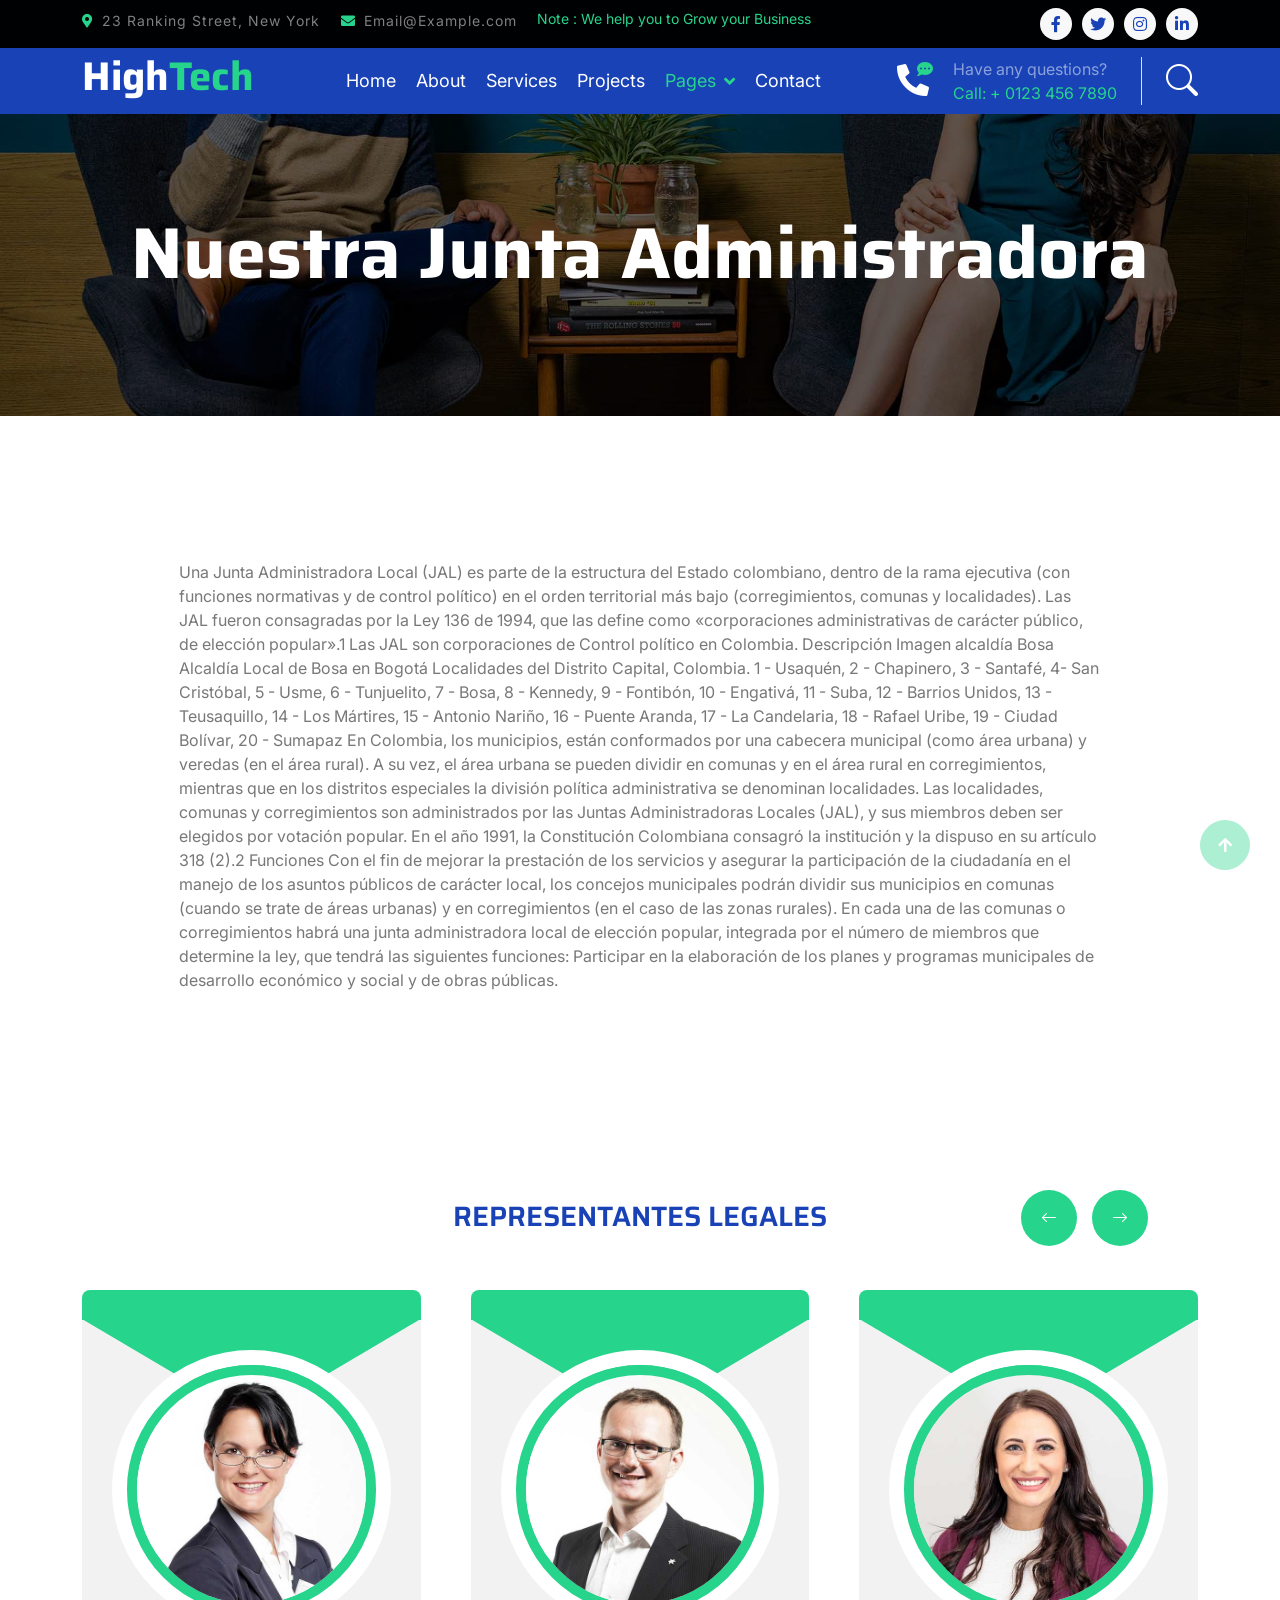
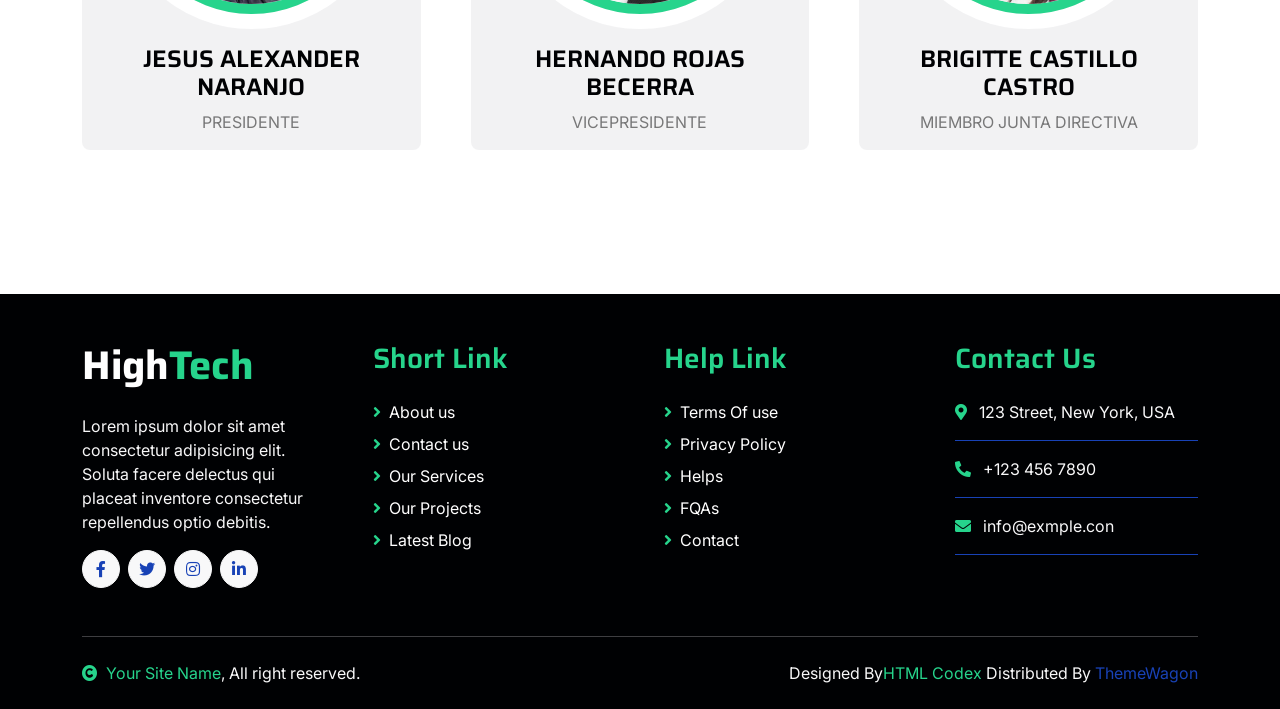
<file: High--Prueba/junta.html>
<!DOCTYPE html>
<html lang="en">

    <head>
        <meta charset="utf-8">
        <title>HighTech - IT Solutions Website Template</title>
        <meta content="width=device-width, initial-scale=1.0" name="viewport">
        <meta content="" name="keywords">
        <meta content="" name="description">

        <!-- Google Web Fonts -->
        <link rel="preconnect" href="https://fonts.googleapis.com">
        <link rel="preconnect" href="https://fonts.gstatic.com" crossorigin>
        <link href="https://fonts.googleapis.com/css2?family=Inter:wght@400;500;600&family=Saira:wght@500;600;700&display=swap" rel="stylesheet"> 

        <!-- Icon Font Stylesheet -->
        <link href="https://cdnjs.cloudflare.com/ajax/libs/font-awesome/5.10.0/css/all.min.css" rel="stylesheet">
        <link href="https://cdn.jsdelivr.net/npm/bootstrap-icons@1.4.1/font/bootstrap-icons.css" rel="stylesheet">

        <!-- Libraries Stylesheet -->
        <link href="lib/animate/animate.min.css" rel="stylesheet">
        <link href="lib/owlcarousel/assets/owl.carousel.min.css" rel="stylesheet">

        <!-- Customized Bootstrap Stylesheet -->
        <link href="css/bootstrap.min.css" rel="stylesheet">

        <!-- Template Stylesheet -->
        <link href="css/style.css" rel="stylesheet">
    </head>

    <body>

        <!-- Topbar Start -->
        <div class="container-fluid bg-dark py-2 d-none d-md-flex">
            <div class="container">
                <div class="d-flex justify-content-between topbar">
                    <div class="top-info">
                        <small class="me-3 text-white-50"><a href="#"><i class="fas fa-map-marker-alt me-2 text-secondary"></i></a>23 Ranking Street, New York</small>
                        <small class="me-3 text-white-50"><a href="#"><i class="fas fa-envelope me-2 text-secondary"></i></a>Email@Example.com</small>
                    </div>
                    <div id="note" class="text-secondary d-none d-xl-flex"><small>Note : We help you to Grow your Business</small></div>
                    <div class="top-link">
                        <a href="" class="bg-light nav-fill btn btn-sm-square rounded-circle"><i class="fab fa-facebook-f text-primary"></i></a>
                        <a href="" class="bg-light nav-fill btn btn-sm-square rounded-circle"><i class="fab fa-twitter text-primary"></i></a>
                        <a href="" class="bg-light nav-fill btn btn-sm-square rounded-circle"><i class="fab fa-instagram text-primary"></i></a>
                        <a href="" class="bg-light nav-fill btn btn-sm-square rounded-circle me-0"><i class="fab fa-linkedin-in text-primary"></i></a>
                    </div>
                </div>
            </div>
        </div>
        <!-- Topbar End -->

        <!-- Navbar Start -->
        <div class="container-fluid bg-primary">
            <div class="container">
                <nav class="navbar navbar-dark navbar-expand-lg py-0">
                    <a href="index.html" class="navbar-brand">
                        <h1 class="text-white fw-bold d-block">High<span class="text-secondary">Tech</span> </h1>
                    </a>
                    <button type="button" class="navbar-toggler me-0" data-bs-toggle="collapse" data-bs-target="#navbarCollapse">
                        <span class="navbar-toggler-icon"></span>
                    </button>
                    <div class="collapse navbar-collapse bg-transparent" id="navbarCollapse">
                        <div class="navbar-nav ms-auto mx-xl-auto p-0">
                            <a href="index.html" class="nav-item nav-link">Home</a>
                            <a href="about.html" class="nav-item nav-link">About</a>
                            <a href="service.html" class="nav-item nav-link">Services</a>
                            <a href="project.html" class="nav-item nav-link">Projects</a>
                            <div class="nav-item dropdown">
                                <a href="#" class="nav-link dropdown-toggle active" data-bs-toggle="dropdown">Pages</a>
                                <div class="dropdown-menu rounded">
                                    <a href="blog.html" class="dropdown-item">Our Blog</a>
                                    <a href="team.html" class="dropdown-item active">Our Team</a>
                                    <a href="testimonial.html" class="dropdown-item">Testimonial</a>
                                    <a href="404.html" class="dropdown-item">404 Page</a>
                                </div>
                            </div>
                            <a href="contact.html" class="nav-item nav-link">Contact</a>
                        </div>
                    </div>
                    <div class="d-none d-xl-flex flex-shirink-0">
                        <div id="phone-tada" class="d-flex align-items-center justify-content-center me-4">
                            <a href="" class="position-relative animated tada infinite">
                                <i class="fa fa-phone-alt text-white fa-2x"></i>
                                <div class="position-absolute" style="top: -7px; left: 20px;">
                                    <span><i class="fa fa-comment-dots text-secondary"></i></span>
                                </div>
                            </a>
                        </div>
                        <div class="d-flex flex-column pe-4 border-end">
                            <span class="text-white-50">Have any questions?</span>
                            <span class="text-secondary">Call: + 0123 456 7890</span>
                        </div>
                        <div class="d-flex align-items-center justify-content-center ms-4 ">
                            <a href="#"><i class="bi bi-search text-white fa-2x"></i> </a>
                        </div>
                    </div>
                </nav>
            </div>
        </div>
        <!-- Navbar End -->

        
        <!-- Page Header Start -->
        <div class="container-fluid page-header py-5">
            <div class="container text-center py-5">
                <h1 class="display-2 text-white mb-4 animated slideInDown">Nuestra Junta Administradora</h1>
               
            </div>
        </div>
        <!-- Page Header End -->



        <!-- About Start -->
        <div class="container-fluid py-5 my-5">
            <div class="container pt-5">
                <div class="row g-5">
                    <div class="col-lg-1 col-md-6 col-sm-12 wow fadeIn" data-wow-delay=".3s">

                    </div>
                    <div class="col-lg-10 col-md-6 col-sm-12 wow fadeIn" data-wow-delay=".4s">
                     <p>Una Junta Administradora Local (JAL) es parte de la estructura del Estado colombiano, dentro de la rama ejecutiva (con funciones normativas y de control político) en el orden territorial más bajo (corregimientos, comunas y localidades). Las JAL fueron consagradas por la Ley 136 de 1994, que las define como «corporaciones administrativas de carácter público, de elección popular».1​ Las JAL son corporaciones de Control político en Colombia. Descripción Imagen alcaldía Bosa Alcaldía Local de Bosa en Bogotá Localidades del Distrito Capital, Colombia. 1 - Usaquén, 2 - Chapinero, 3 - Santafé, 4- San Cristóbal, 5 - Usme, 6 - Tunjuelito, 7 - Bosa, 8 - Kennedy, 9 - Fontibón, 10 - Engativá, 11 - Suba, 12 - Barrios Unidos, 13 - Teusaquillo, 14 - Los Mártires, 15 - Antonio Nariño, 16 - Puente Aranda, 17 - La Candelaria, 18 - Rafael Uribe, 19 - Ciudad Bolívar, 20 - Sumapaz En Colombia, los municipios, están conformados por una cabecera municipal (como área urbana) y veredas (en el área rural). A su vez, el área urbana se pueden dividir en comunas y en el área rural en corregimientos, mientras que en los distritos especiales la división política administrativa se denominan localidades. Las localidades, comunas y corregimientos son administrados por las Juntas Administradoras Locales (JAL), y sus miembros deben ser elegidos por votación popular. En el año 1991, la Constitución Colombiana consagró la institución y la dispuso en su artículo 318 (2).2​ Funciones Con el fin de mejorar la prestación de los servicios y asegurar la participación de la ciudadanía en el manejo de los asuntos públicos de carácter local, los concejos municipales podrán dividir sus municipios en comunas (cuando se trate de áreas urbanas) y en corregimientos (en el caso de las zonas rurales). En cada una de las comunas o corregimientos habrá una junta administradora local de elección popular, integrada por el número de miembros que determine la ley, que tendrá las siguientes funciones: Participar en la elaboración de los planes y programas municipales de desarrollo económico y social y de obras públicas.</p>
                    </div>
                </div>
            </div>
        </div>
        <!-- About End -->


        <!-- Team Start -->
        <div class="container-fluid py-5 my-5 team">
            <div class="container py-5">
                <div class="text-center mx-auto pb-5 wow fadeIn" data-wow-delay=".3s" style="max-width: 600px;">
                    <h3 class="text-primary">REPRESENTANTES LEGALES</h3>
                  
                </div>
                <div class="owl-carousel team-carousel wow fadeIn" data-wow-delay=".5s">
                    <div class="rounded team-item">
                        <div class="team-content">
                            <div class="team-img-icon">
                                <div class="team-img rounded-circle">
                                    <img src="img/team-1.jpg" class="img-fluid w-100 rounded-circle" alt="">
                                </div>
                                <div class="team-name text-center py-3">
                                    <h4 class="">JESUS ALEXANDER NARANJO </h4>
                                    <p class="m-0">PRESIDENTE </p>
                                </div>

                            </div>
                        </div>
                    </div>
                    <div class="rounded team-item">
                        <div class="team-content">
                            <div class="team-img-icon">
                                <div class="team-img rounded-circle">
                                    <img src="img/team-2.jpg" class="img-fluid w-100 rounded-circle" alt="">
                                </div>
                                <div class="team-name text-center py-3">
                                    <h4 class="">HERNANDO ROJAS BECERRA </h4>
                                    <p class="m-0">VICEPRESIDENTE</p>
                                </div>

                            </div>
                        </div>
                    </div>
                    <div class="rounded team-item">
                        <div class="team-content">
                            <div class="team-img-icon">
                                <div class="team-img rounded-circle">
                                    <img src="img/team-3.jpg" class="img-fluid w-100 rounded-circle" alt="">
                                </div>
                                <div class="team-name text-center py-3">
                                    <h4 class="">BRIGITTE CASTILLO CASTRO </h4>
                                    <p class="m-0">MIEMBRO JUNTA DIRECTIVA</p>
                                </div>

                            </div>
                        </div>
                    </div>
                    <div class="rounded team-item">
                        <div class="team-content">
                            <div class="team-img-icon">
                                <div class="team-img rounded-circle">
                                    <img src="img/team-4.jpg" class="img-fluid w-100 rounded-circle" alt="">
                                </div>
                                <div class="team-name text-center py-3">
                                    <h4 class="">ARCADIO TRUJILLO SANCHEZ</h4>
                                    <p class="m-0"> MIEMBRO JUNTA DIRECTIVA</p>
                                </div>

                            </div>
                        </div>
                    </div>
                </div>
            </div>
        </div>
        <!-- Team End -->


        <!-- Footer Start -->
         <div class="container-fluid footer bg-dark wow fadeIn" data-wow-delay=".3s">
            <div class="container pt-5 pb-4">
                <div class="row g-5">
                    <div class="col-lg-3 col-md-6">
                        <a href="index.html">
                            <h1 class="text-white fw-bold d-block">High<span class="text-secondary">Tech</span> </h1>
                        </a>
                        <p class="mt-4 text-light">Lorem ipsum dolor sit amet consectetur adipisicing elit. Soluta facere delectus qui placeat inventore consectetur repellendus optio debitis.</p>
                        <div class="d-flex hightech-link">
                            <a href="" class="btn-light nav-fill btn btn-square rounded-circle me-2"><i class="fab fa-facebook-f text-primary"></i></a>
                            <a href="" class="btn-light nav-fill btn btn-square rounded-circle me-2"><i class="fab fa-twitter text-primary"></i></a>
                            <a href="" class="btn-light nav-fill btn btn-square rounded-circle me-2"><i class="fab fa-instagram text-primary"></i></a>
                            <a href="" class="btn-light nav-fill btn btn-square rounded-circle me-0"><i class="fab fa-linkedin-in text-primary"></i></a>
                        </div>
                    </div>
                    <div class="col-lg-3 col-md-6">
                        <a href="#" class="h3 text-secondary">Short Link</a>
                        <div class="mt-4 d-flex flex-column short-link">
                            <a href="" class="mb-2 text-white"><i class="fas fa-angle-right text-secondary me-2"></i>About us</a>
                            <a href="" class="mb-2 text-white"><i class="fas fa-angle-right text-secondary me-2"></i>Contact us</a>
                            <a href="" class="mb-2 text-white"><i class="fas fa-angle-right text-secondary me-2"></i>Our Services</a>
                            <a href="" class="mb-2 text-white"><i class="fas fa-angle-right text-secondary me-2"></i>Our Projects</a>
                            <a href="" class="mb-2 text-white"><i class="fas fa-angle-right text-secondary me-2"></i>Latest Blog</a>
                        </div>
                    </div>
                    <div class="col-lg-3 col-md-6">
                        <a href="#" class="h3 text-secondary">Help Link</a>
                        <div class="mt-4 d-flex flex-column help-link">
                            <a href="" class="mb-2 text-white"><i class="fas fa-angle-right text-secondary me-2"></i>Terms Of use</a>
                            <a href="" class="mb-2 text-white"><i class="fas fa-angle-right text-secondary me-2"></i>Privacy Policy</a>
                            <a href="" class="mb-2 text-white"><i class="fas fa-angle-right text-secondary me-2"></i>Helps</a>
                            <a href="" class="mb-2 text-white"><i class="fas fa-angle-right text-secondary me-2"></i>FQAs</a>
                            <a href="" class="mb-2 text-white"><i class="fas fa-angle-right text-secondary me-2"></i>Contact</a>
                        </div>
                    </div>
                    <div class="col-lg-3 col-md-6">
                        <a href="#" class="h3 text-secondary">Contact Us</a>
                        <div class="text-white mt-4 d-flex flex-column contact-link">
                            <a href="#" class="pb-3 text-light border-bottom border-primary"><i class="fas fa-map-marker-alt text-secondary me-2"></i> 123 Street, New York, USA</a>
                            <a href="#" class="py-3 text-light border-bottom border-primary"><i class="fas fa-phone-alt text-secondary me-2"></i> +123 456 7890</a>
                            <a href="#" class="py-3 text-light border-bottom border-primary"><i class="fas fa-envelope text-secondary me-2"></i> info@exmple.con</a>
                        </div>
                    </div>
                </div>
                <hr class="text-light mt-5 mb-4">
                <div class="row">
                    <div class="col-md-6 text-center text-md-start">
                        <span class="text-light"><a href="#" class="text-secondary"><i class="fas fa-copyright text-secondary me-2"></i>Your Site Name</a>, All right reserved.</span>
                    </div>
                    <div class="col-md-6 text-center text-md-end">
                        <!--/*** This template is free as long as you keep the footer author’s credit link/attribution link/backlink. If you'd like to use the template without the footer author’s credit link/attribution link/backlink, you can purchase the Credit Removal License from "https://htmlcodex.com/credit-removal". Thank you for your support. ***/-->
                        <span class="text-light">Designed By<a href="https://htmlcodex.com" class="text-secondary">HTML Codex</a> Distributed By <a href="https://themewagon.com">ThemeWagon</a></span>
                    </div>
                </div>
            </div>
        </div>
        <!-- Footer End -->


        <!-- Back to Top -->
        <a href="#" class="btn btn-secondary btn-square rounded-circle back-to-top"><i class="fa fa-arrow-up text-white"></i></a>

        
        <!-- JavaScript Libraries -->
        <script src="https://ajax.googleapis.com/ajax/libs/jquery/3.6.4/jquery.min.js"></script>
        <script src="https://cdn.jsdelivr.net/npm/bootstrap@5.0.0/dist/js/bootstrap.bundle.min.js"></script>
        <script src="lib/wow/wow.min.js"></script>
        <script src="lib/easing/easing.min.js"></script>
        <script src="lib/waypoints/waypoints.min.js"></script>
        <script src="lib/owlcarousel/owl.carousel.min.js"></script>

        <!-- Template Javascript -->
        <script src="js/main.js"></script>
    </body>

</html>
</file>
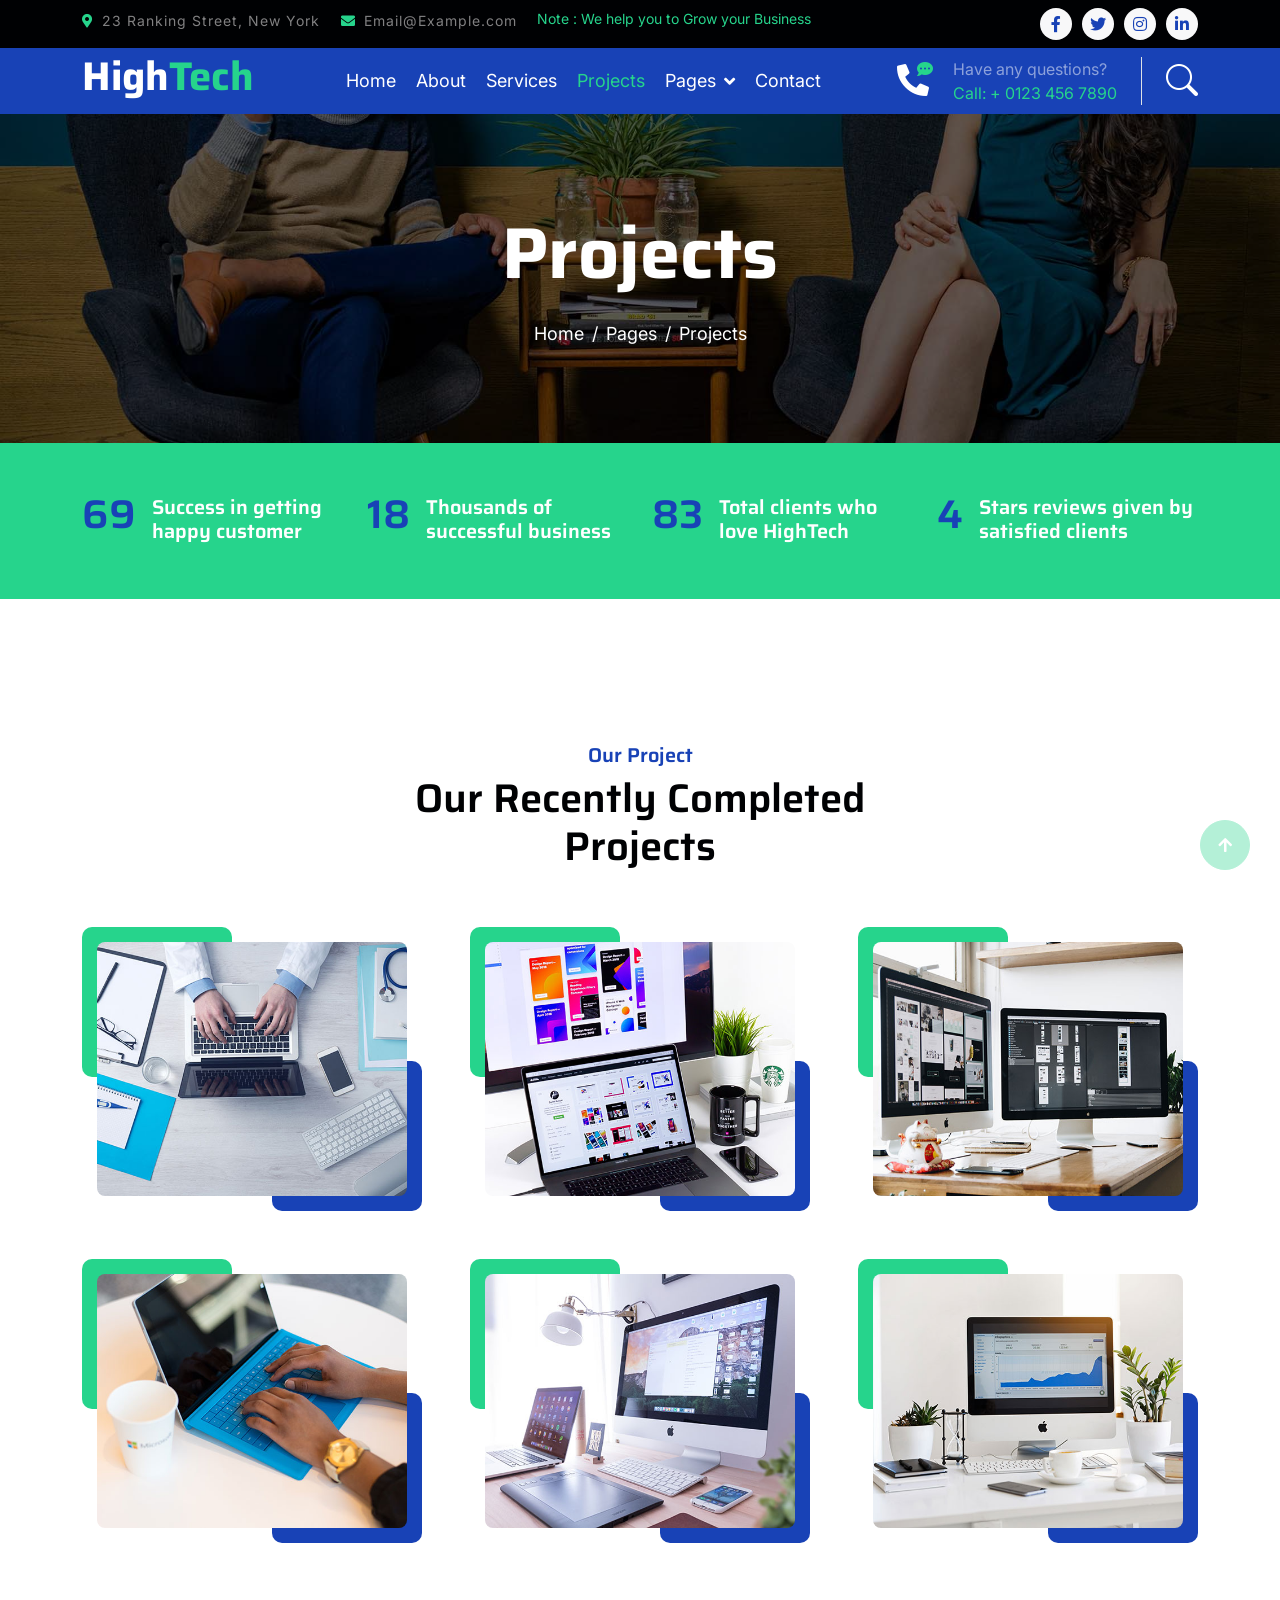
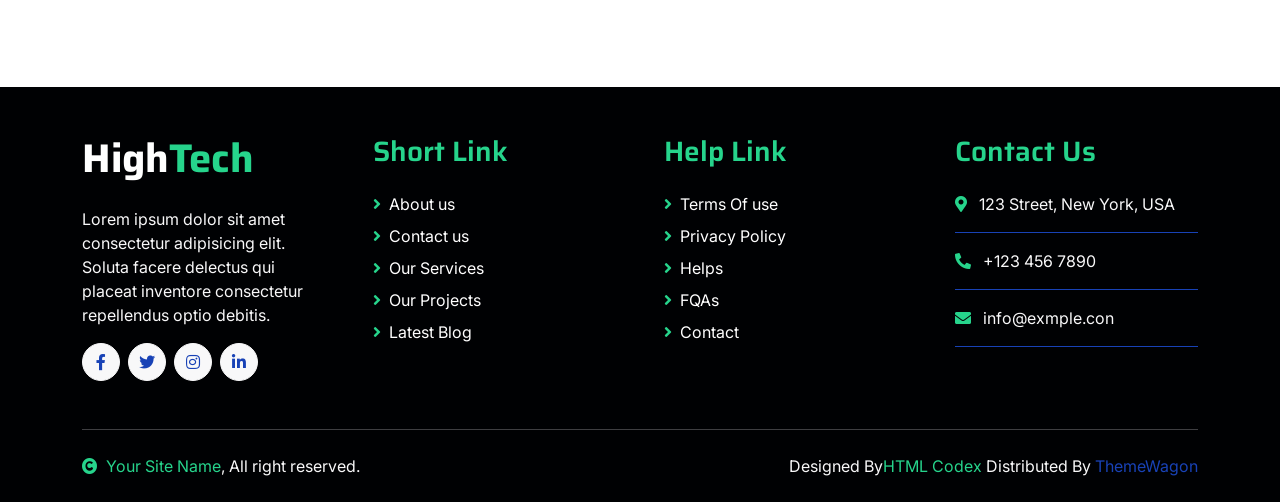
<file: High--Prueba/project.html>
<!DOCTYPE html>
<html lang="en">

    <head>
        <meta charset="utf-8">
        <title>HighTech - IT Solutions Website Template</title>
        <meta content="width=device-width, initial-scale=1.0" name="viewport">
        <meta content="" name="keywords">
        <meta content="" name="description">

        <!-- Google Web Fonts -->
        <link rel="preconnect" href="https://fonts.googleapis.com">
        <link rel="preconnect" href="https://fonts.gstatic.com" crossorigin>
        <link href="https://fonts.googleapis.com/css2?family=Inter:wght@400;500;600&family=Saira:wght@500;600;700&display=swap" rel="stylesheet"> 

        <!-- Icon Font Stylesheet -->
        <link href="https://cdnjs.cloudflare.com/ajax/libs/font-awesome/5.10.0/css/all.min.css" rel="stylesheet">
        <link href="https://cdn.jsdelivr.net/npm/bootstrap-icons@1.4.1/font/bootstrap-icons.css" rel="stylesheet">

        <!-- Libraries Stylesheet -->
        <link href="lib/animate/animate.min.css" rel="stylesheet">
        <link href="lib/owlcarousel/assets/owl.carousel.min.css" rel="stylesheet">

        <!-- Customized Bootstrap Stylesheet -->
        <link href="css/bootstrap.min.css" rel="stylesheet">

        <!-- Template Stylesheet -->
        <link href="css/style.css" rel="stylesheet">
    </head>

    <body>
        <!-- Spinner Start -->
        <div id="spinner" class="show position-fixed translate-middle w-100 vh-100 top-50 start-50 d-flex align-items-center justify-content-center">
            <div class="spinner-grow text-primary" role="status"></div>
        </div>
        <!-- Spinner End -->

        <!-- Topbar Start -->
        <div class="container-fluid bg-dark py-2 d-none d-md-flex">
            <div class="container">
                <div class="d-flex justify-content-between topbar">
                    <div class="top-info">
                        <small class="me-3 text-white-50"><a href="#"><i class="fas fa-map-marker-alt me-2 text-secondary"></i></a>23 Ranking Street, New York</small>
                        <small class="me-3 text-white-50"><a href="#"><i class="fas fa-envelope me-2 text-secondary"></i></a>Email@Example.com</small>
                    </div>
                    <div id="note" class="text-secondary d-none d-xl-flex"><small>Note : We help you to Grow your Business</small></div>
                    <div class="top-link">
                        <a href="" class="bg-light nav-fill btn btn-sm-square rounded-circle"><i class="fab fa-facebook-f text-primary"></i></a>
                        <a href="" class="bg-light nav-fill btn btn-sm-square rounded-circle"><i class="fab fa-twitter text-primary"></i></a>
                        <a href="" class="bg-light nav-fill btn btn-sm-square rounded-circle"><i class="fab fa-instagram text-primary"></i></a>
                        <a href="" class="bg-light nav-fill btn btn-sm-square rounded-circle me-0"><i class="fab fa-linkedin-in text-primary"></i></a>
                    </div>
                </div>
            </div>
        </div>
        <!-- Topbar End -->

        <!-- Navbar Start -->
        <div class="container-fluid bg-primary">
            <div class="container">
                <nav class="navbar navbar-dark navbar-expand-lg py-0">
                    <a href="index.html" class="navbar-brand">
                        <h1 class="text-white fw-bold d-block">High<span class="text-secondary">Tech</span> </h1>
                    </a>
                    <button type="button" class="navbar-toggler me-0" data-bs-toggle="collapse" data-bs-target="#navbarCollapse">
                        <span class="navbar-toggler-icon"></span>
                    </button>
                    <div class="collapse navbar-collapse bg-transparent" id="navbarCollapse">
                        <div class="navbar-nav ms-auto mx-xl-auto p-0">
                            <a href="index.html" class="nav-item nav-link">Home</a>
                            <a href="about.html" class="nav-item nav-link">About</a>
                            <a href="service.html" class="nav-item nav-link">Services</a>
                            <a href="project.html" class="nav-item nav-link active">Projects</a>
                            <div class="nav-item dropdown">
                                <a href="#" class="nav-link dropdown-toggle" data-bs-toggle="dropdown">Pages</a>
                                <div class="dropdown-menu rounded">
                                    <a href="blog.html" class="dropdown-item">Our Blog</a>
                                    <a href="team.html" class="dropdown-item">Our Team</a>
                                    <a href="testimonial.html" class="dropdown-item">Testimonial</a>
                                    <a href="404.html" class="dropdown-item">404 Page</a>
                                </div>
                            </div>
                            <a href="contact.html" class="nav-item nav-link">Contact</a>
                        </div>
                    </div>
                    <div class="d-none d-xl-flex flex-shirink-0">
                        <div id="phone-tada" class="d-flex align-items-center justify-content-center me-4">
                            <a href="" class="position-relative animated tada infinite">
                                <i class="fa fa-phone-alt text-white fa-2x"></i>
                                <div class="position-absolute" style="top: -7px; left: 20px;">
                                    <span><i class="fa fa-comment-dots text-secondary"></i></span>
                                </div>
                            </a>
                        </div>
                        <div class="d-flex flex-column pe-4 border-end">
                            <span class="text-white-50">Have any questions?</span>
                            <span class="text-secondary">Call: + 0123 456 7890</span>
                        </div>
                        <div class="d-flex align-items-center justify-content-center ms-4 ">
                            <a href="#"><i class="bi bi-search text-white fa-2x"></i> </a>
                        </div>
                    </div>
                </nav>
            </div>
        </div>
        <!-- Navbar End -->

        
        <!-- Page Header Start -->
        <div class="container-fluid page-header py-5">
            <div class="container text-center py-5">
                <h1 class="display-2 text-white mb-4 animated slideInDown">Projects</h1>
                <nav aria-label="breadcrumb animated slideInDown">
                    <ol class="breadcrumb justify-content-center mb-0">
                        <li class="breadcrumb-item"><a href="#">Home</a></li>
                        <li class="breadcrumb-item"><a href="#">Pages</a></li>
                        <li class="breadcrumb-item" aria-current="page">Projects</li>
                    </ol>
                </nav>
            </div>
        </div>
        <!-- Page Header End -->


        <!-- Fact Start -->
        <div class="container-fluid bg-secondary py-5">
            <div class="container">
                <div class="row">
                    <div class="col-lg-3 wow fadeIn" data-wow-delay=".1s">
                        <div class="d-flex counter">
                            <h1 class="me-3 text-primary counter-value">99</h1>
                            <h5 class="text-white mt-1">Success in getting happy customer</h5>
                        </div>
                    </div>
                    <div class="col-lg-3 wow fadeIn" data-wow-delay=".3s">
                        <div class="d-flex counter">
                            <h1 class="me-3 text-primary counter-value">25</h1>
                            <h5 class="text-white mt-1">Thousands of successful business</h5>
                        </div>
                    </div>
                    <div class="col-lg-3 wow fadeIn" data-wow-delay=".5s">
                        <div class="d-flex counter">
                            <h1 class="me-3 text-primary counter-value">120</h1>
                            <h5 class="text-white mt-1">Total clients who love HighTech</h5>
                        </div>
                    </div>
                    <div class="col-lg-3 wow fadeIn" data-wow-delay=".7s">
                        <div class="d-flex counter">
                            <h1 class="me-3 text-primary counter-value">5</h1>
                            <h5 class="text-white mt-1">Stars reviews given by satisfied clients</h5>
                        </div>
                    </div>
                </div>
            </div>
        </div>
        <!-- Fact End -->


        <!-- Project Start -->
        <div class="container-fluid project py-5 my-5">
            <div class="container py-5">
                <div class="text-center mx-auto pb-5 wow fadeIn" data-wow-delay=".3s" style="max-width: 600px;">
                    <h5 class="text-primary">Our Project</h5>
                    <h1>Our Recently Completed Projects</h1>
                </div>
                <div class="row g-5">
                    <div class="col-md-6 col-lg-4 wow fadeIn" data-wow-delay=".3s">
                        <div class="project-item">
                            <div class="project-img">
                                <img src="img/project-1.jpg" class="img-fluid w-100 rounded" alt="">
                                <div class="project-content">
                                    <a href="#" class="text-center">
                                        <h4 class="text-secondary">Web design</h4>
                                        <p class="m-0 text-white">Web Analysis</p>
                                    </a>
                                </div>
                            </div>
                        </div>
                    </div>
                    <div class="col-md-6 col-lg-4 wow fadeIn" data-wow-delay=".5s">
                        <div class="project-item">
                            <div class="project-img">
                                <img src="img/project-2.jpg" class="img-fluid w-100 rounded" alt="">
                                <div class="project-content">
                                    <a href="#" class="text-center">
                                        <h4 class="text-secondary">Cyber Security</h4>
                                        <p class="m-0 text-white">Cyber Security Core</p>
                                    </a>
                                </div>
                            </div>
                        </div>
                    </div>
                    <div class="col-md-6 col-lg-4 wow fadeIn" data-wow-delay=".7s">
                        <div class="project-item">
                            <div class="project-img">
                                <img src="img/project-3.jpg" class="img-fluid w-100 rounded" alt="">
                                <div class="project-content">
                                    <a href="#" class="text-center">
                                        <h4 class="text-secondary">Mobile Info</h4>
                                        <p class="m-0 text-white">Upcomming Phone</p>
                                    </a>
                                </div>
                            </div>
                        </div>
                    </div>
                    <div class="col-md-6 col-lg-4 wow fadeIn" data-wow-delay=".3s">
                        <div class="project-item">
                            <div class="project-img">
                                <img src="img/project-4.jpg" class="img-fluid w-100 rounded" alt="">
                                <div class="project-content">
                                    <a href="#" class="text-center">
                                        <h4 class="text-secondary">Web Development</h4>
                                        <p class="m-0 text-white">Web Analysis</p>
                                    </a>
                                </div>
                            </div>
                        </div>
                    </div>
                    <div class="col-md-6 col-lg-4 wow fadeIn" data-wow-delay=".5s">
                        <div class="project-item">
                            <div class="project-img">
                                <img src="img/project-5.jpg" class="img-fluid w-100 rounded" alt="">
                                <div class="project-content">
                                    <a href="#" class="text-center">
                                        <h4 class="text-secondary">Digital Marketing</h4>
                                        <p class="m-0 text-white">Marketing Analysis</p>
                                    </a>
                                </div>
                            </div>
                        </div>
                    </div>
                    <div class="col-md-6 col-lg-4 wow fadeIn" data-wow-delay=".7s">
                        <div class="project-item">
                            <div class="project-img">
                                <img src="img/project-6.jpg" class="img-fluid w-100 rounded" alt="">
                                <div class="project-content">
                                    <a href="#" class="text-center">
                                        <h4 class="text-secondary">keyword Research</h4>
                                        <p class="m-0 text-white">keyword Analysis</p>
                                    </a>
                                </div>
                            </div>
                        </div>
                    </div>
                </div>
            </div>
        </div>
        <!-- Project End -->


        <!-- Footer Start -->
         <div class="container-fluid footer bg-dark wow fadeIn" data-wow-delay=".3s">
            <div class="container pt-5 pb-4">
                <div class="row g-5">
                    <div class="col-lg-3 col-md-6">
                        <a href="index.html">
                            <h1 class="text-white fw-bold d-block">High<span class="text-secondary">Tech</span> </h1>
                        </a>
                        <p class="mt-4 text-light">Lorem ipsum dolor sit amet consectetur adipisicing elit. Soluta facere delectus qui placeat inventore consectetur repellendus optio debitis.</p>
                        <div class="d-flex hightech-link">
                            <a href="" class="btn-light nav-fill btn btn-square rounded-circle me-2"><i class="fab fa-facebook-f text-primary"></i></a>
                            <a href="" class="btn-light nav-fill btn btn-square rounded-circle me-2"><i class="fab fa-twitter text-primary"></i></a>
                            <a href="" class="btn-light nav-fill btn btn-square rounded-circle me-2"><i class="fab fa-instagram text-primary"></i></a>
                            <a href="" class="btn-light nav-fill btn btn-square rounded-circle me-0"><i class="fab fa-linkedin-in text-primary"></i></a>
                        </div>
                    </div>
                    <div class="col-lg-3 col-md-6">
                        <a href="#" class="h3 text-secondary">Short Link</a>
                        <div class="mt-4 d-flex flex-column short-link">
                            <a href="" class="mb-2 text-white"><i class="fas fa-angle-right text-secondary me-2"></i>About us</a>
                            <a href="" class="mb-2 text-white"><i class="fas fa-angle-right text-secondary me-2"></i>Contact us</a>
                            <a href="" class="mb-2 text-white"><i class="fas fa-angle-right text-secondary me-2"></i>Our Services</a>
                            <a href="" class="mb-2 text-white"><i class="fas fa-angle-right text-secondary me-2"></i>Our Projects</a>
                            <a href="" class="mb-2 text-white"><i class="fas fa-angle-right text-secondary me-2"></i>Latest Blog</a>
                        </div>
                    </div>
                    <div class="col-lg-3 col-md-6">
                        <a href="#" class="h3 text-secondary">Help Link</a>
                        <div class="mt-4 d-flex flex-column help-link">
                            <a href="" class="mb-2 text-white"><i class="fas fa-angle-right text-secondary me-2"></i>Terms Of use</a>
                            <a href="" class="mb-2 text-white"><i class="fas fa-angle-right text-secondary me-2"></i>Privacy Policy</a>
                            <a href="" class="mb-2 text-white"><i class="fas fa-angle-right text-secondary me-2"></i>Helps</a>
                            <a href="" class="mb-2 text-white"><i class="fas fa-angle-right text-secondary me-2"></i>FQAs</a>
                            <a href="" class="mb-2 text-white"><i class="fas fa-angle-right text-secondary me-2"></i>Contact</a>
                        </div>
                    </div>
                    <div class="col-lg-3 col-md-6">
                        <a href="#" class="h3 text-secondary">Contact Us</a>
                        <div class="text-white mt-4 d-flex flex-column contact-link">
                            <a href="#" class="pb-3 text-light border-bottom border-primary"><i class="fas fa-map-marker-alt text-secondary me-2"></i> 123 Street, New York, USA</a>
                            <a href="#" class="py-3 text-light border-bottom border-primary"><i class="fas fa-phone-alt text-secondary me-2"></i> +123 456 7890</a>
                            <a href="#" class="py-3 text-light border-bottom border-primary"><i class="fas fa-envelope text-secondary me-2"></i> info@exmple.con</a>
                        </div>
                    </div>
                </div>
                <hr class="text-light mt-5 mb-4">
                <div class="row">
                    <div class="col-md-6 text-center text-md-start">
                        <span class="text-light"><a href="#" class="text-secondary"><i class="fas fa-copyright text-secondary me-2"></i>Your Site Name</a>, All right reserved.</span>
                    </div>
                    <div class="col-md-6 text-center text-md-end">
                        <!--/*** This template is free as long as you keep the footer author’s credit link/attribution link/backlink. If you'd like to use the template without the footer author’s credit link/attribution link/backlink, you can purchase the Credit Removal License from "https://htmlcodex.com/credit-removal". Thank you for your support. ***/-->
                        <span class="text-light">Designed By<a href="https://htmlcodex.com" class="text-secondary">HTML Codex</a> Distributed By <a href="https://themewagon.com">ThemeWagon</a></span>
                    </div>
                </div>
            </div>
        </div>
        <!-- Footer End -->


        <!-- Back to Top -->
        <a href="#" class="btn btn-secondary btn-square rounded-circle back-to-top"><i class="fa fa-arrow-up text-white"></i></a>

        
        <!-- JavaScript Libraries -->
        <script src="https://ajax.googleapis.com/ajax/libs/jquery/3.6.4/jquery.min.js"></script>
        <script src="https://cdn.jsdelivr.net/npm/bootstrap@5.0.0/dist/js/bootstrap.bundle.min.js"></script>
        <script src="lib/wow/wow.min.js"></script>
        <script src="lib/easing/easing.min.js"></script>
        <script src="lib/waypoints/waypoints.min.js"></script>
        <script src="lib/owlcarousel/owl.carousel.min.js"></script>

        <!-- Template Javascript -->
        <script src="js/main.js"></script>
    </body>

</html>
</file>
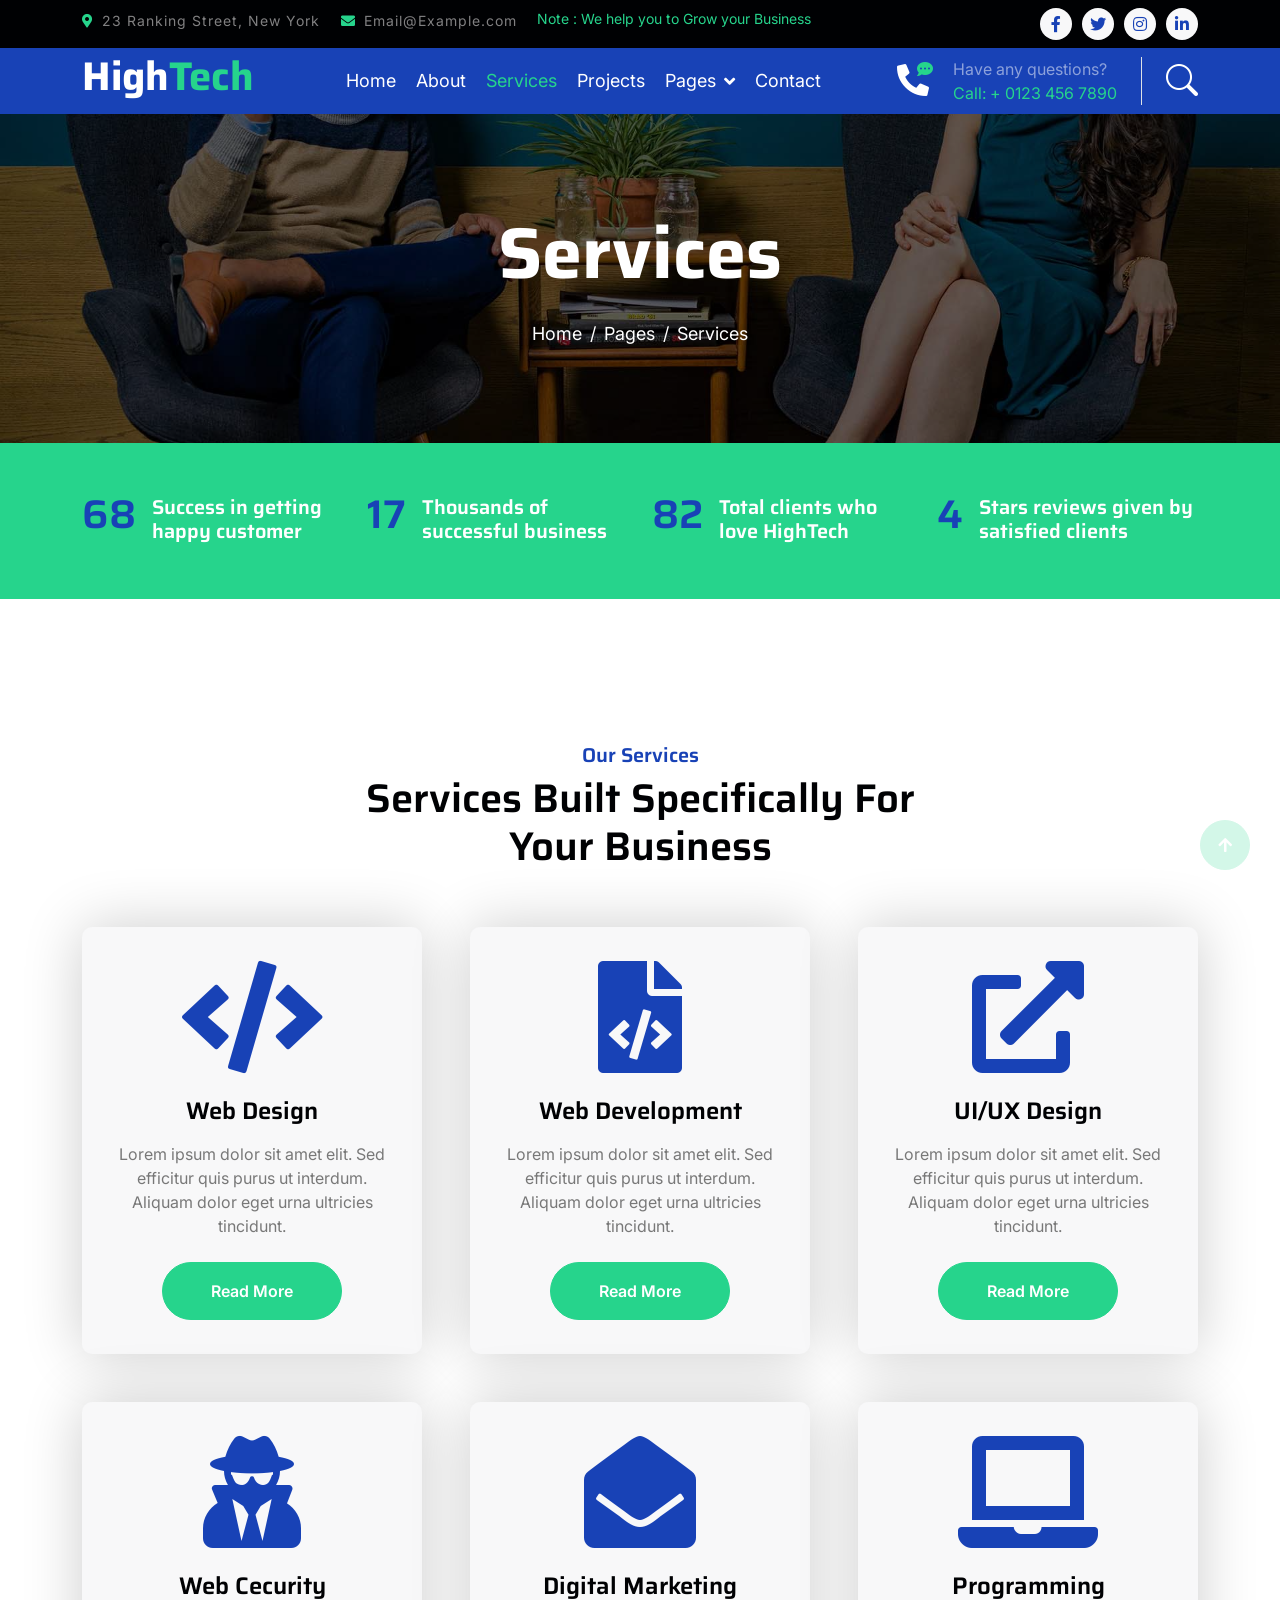
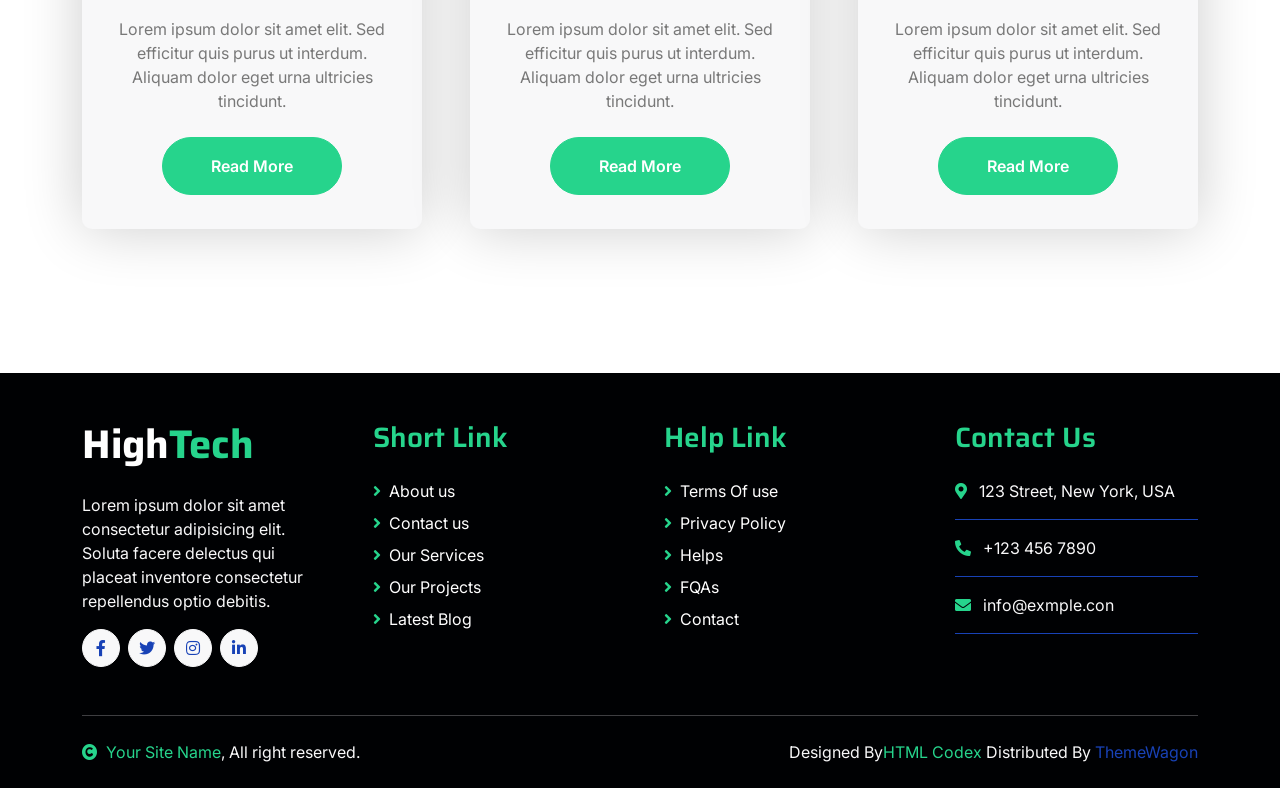
<file: High--Prueba/service.html>
<!DOCTYPE html>
<html lang="en">

    <head>
        <meta charset="utf-8">
        <title>HighTech - IT Solutions Website Template</title>
        <meta content="width=device-width, initial-scale=1.0" name="viewport">
        <meta content="" name="keywords">
        <meta content="" name="description">

        <!-- Google Web Fonts -->
        <link rel="preconnect" href="https://fonts.googleapis.com">
        <link rel="preconnect" href="https://fonts.gstatic.com" crossorigin>
        <link href="https://fonts.googleapis.com/css2?family=Inter:wght@400;500;600&family=Saira:wght@500;600;700&display=swap" rel="stylesheet"> 

        <!-- Icon Font Stylesheet -->
        <link href="https://cdnjs.cloudflare.com/ajax/libs/font-awesome/5.10.0/css/all.min.css" rel="stylesheet">
        <link href="https://cdn.jsdelivr.net/npm/bootstrap-icons@1.4.1/font/bootstrap-icons.css" rel="stylesheet">

        <!-- Libraries Stylesheet -->
        <link href="lib/animate/animate.min.css" rel="stylesheet">
        <link href="lib/owlcarousel/assets/owl.carousel.min.css" rel="stylesheet">

        <!-- Customized Bootstrap Stylesheet -->
        <link href="css/bootstrap.min.css" rel="stylesheet">

        <!-- Template Stylesheet -->
        <link href="css/style.css" rel="stylesheet">
    </head>

    <body>
        <!-- Spinner Start -->
        <div id="spinner" class="show position-fixed translate-middle w-100 vh-100 top-50 start-50 d-flex align-items-center justify-content-center">
            <div class="spinner-grow text-primary" role="status"></div>
        </div>
        <!-- Spinner End -->

        <!-- Topbar Start -->
        <div class="container-fluid bg-dark py-2 d-none d-md-flex">
            <div class="container">
                <div class="d-flex justify-content-between topbar">
                    <div class="top-info">
                        <small class="me-3 text-white-50"><a href="#"><i class="fas fa-map-marker-alt me-2 text-secondary"></i></a>23 Ranking Street, New York</small>
                        <small class="me-3 text-white-50"><a href="#"><i class="fas fa-envelope me-2 text-secondary"></i></a>Email@Example.com</small>
                    </div>
                    <div id="note" class="text-secondary d-none d-xl-flex"><small>Note : We help you to Grow your Business</small></div>
                    <div class="top-link">
                        <a href="" class="bg-light nav-fill btn btn-sm-square rounded-circle"><i class="fab fa-facebook-f text-primary"></i></a>
                        <a href="" class="bg-light nav-fill btn btn-sm-square rounded-circle"><i class="fab fa-twitter text-primary"></i></a>
                        <a href="" class="bg-light nav-fill btn btn-sm-square rounded-circle"><i class="fab fa-instagram text-primary"></i></a>
                        <a href="" class="bg-light nav-fill btn btn-sm-square rounded-circle me-0"><i class="fab fa-linkedin-in text-primary"></i></a>
                    </div>
                </div>
            </div>
        </div>
        <!-- Topbar End -->

        <!-- Navbar Start -->
        <div class="container-fluid bg-primary">
            <div class="container">
                <nav class="navbar navbar-dark navbar-expand-lg py-0">
                    <a href="index.html" class="navbar-brand">
                        <h1 class="text-white fw-bold d-block">High<span class="text-secondary">Tech</span> </h1>
                    </a>
                    <button type="button" class="navbar-toggler me-0" data-bs-toggle="collapse" data-bs-target="#navbarCollapse">
                        <span class="navbar-toggler-icon"></span>
                    </button>
                    <div class="collapse navbar-collapse bg-transparent" id="navbarCollapse">
                        <div class="navbar-nav ms-auto mx-xl-auto p-0">
                            <a href="index.html" class="nav-item nav-link">Home</a>
                            <a href="about.html" class="nav-item nav-link">About</a>
                            <a href="service.html" class="nav-item nav-link active">Services</a>
                            <a href="project.html" class="nav-item nav-link">Projects</a>
                            <div class="nav-item dropdown">
                                <a href="#" class="nav-link dropdown-toggle" data-bs-toggle="dropdown">Pages</a>
                                <div class="dropdown-menu rounded">
                                    <a href="blog.html" class="dropdown-item">Our Blog</a>
                                    <a href="team.html" class="dropdown-item">Our Team</a>
                                    <a href="testimonial.html" class="dropdown-item">Testimonial</a>
                                    <a href="404.html" class="dropdown-item">404 Page</a>
                                </div>
                            </div>
                            <a href="contact.html" class="nav-item nav-link">Contact</a>
                        </div>
                    </div>
                    <div class="d-none d-xl-flex flex-shirink-0">
                        <div id="phone-tada" class="d-flex align-items-center justify-content-center me-4">
                            <a href="" class="position-relative animated tada infinite">
                                <i class="fa fa-phone-alt text-white fa-2x"></i>
                                <div class="position-absolute" style="top: -7px; left: 20px;">
                                    <span><i class="fa fa-comment-dots text-secondary"></i></span>
                                </div>
                            </a>
                        </div>
                        <div class="d-flex flex-column pe-4 border-end">
                            <span class="text-white-50">Have any questions?</span>
                            <span class="text-secondary">Call: + 0123 456 7890</span>
                        </div>
                        <div class="d-flex align-items-center justify-content-center ms-4 ">
                            <a href="#"><i class="bi bi-search text-white fa-2x"></i> </a>
                        </div>
                    </div>
                </nav>
            </div>
        </div>
        <!-- Navbar End -->

        
        <!-- Page Header Start -->
        <div class="container-fluid page-header py-5">
            <div class="container text-center py-5">
                <h1 class="display-2 text-white mb-4 animated slideInDown">Services</h1>
                <nav aria-label="breadcrumb animated slideInDown">
                    <ol class="breadcrumb justify-content-center mb-0">
                        <li class="breadcrumb-item"><a href="#">Home</a></li>
                        <li class="breadcrumb-item"><a href="#">Pages</a></li>
                        <li class="breadcrumb-item" aria-current="page">Services</li>
                    </ol>
                </nav>
            </div>
        </div>
        <!-- Page Header End -->


        <!-- Fact Start -->
        <div class="container-fluid bg-secondary py-5">
            <div class="container">
                <div class="row">
                    <div class="col-lg-3 wow fadeIn" data-wow-delay=".1s">
                        <div class="d-flex counter">
                            <h1 class="me-3 text-primary counter-value">99</h1>
                            <h5 class="text-white mt-1">Success in getting happy customer</h5>
                        </div>
                    </div>
                    <div class="col-lg-3 wow fadeIn" data-wow-delay=".3s">
                        <div class="d-flex counter">
                            <h1 class="me-3 text-primary counter-value">25</h1>
                            <h5 class="text-white mt-1">Thousands of successful business</h5>
                        </div>
                    </div>
                    <div class="col-lg-3 wow fadeIn" data-wow-delay=".5s">
                        <div class="d-flex counter">
                            <h1 class="me-3 text-primary counter-value">120</h1>
                            <h5 class="text-white mt-1">Total clients who love HighTech</h5>
                        </div>
                    </div>
                    <div class="col-lg-3 wow fadeIn" data-wow-delay=".7s">
                        <div class="d-flex counter">
                            <h1 class="me-3 text-primary counter-value">5</h1>
                            <h5 class="text-white mt-1">Stars reviews given by satisfied clients</h5>
                        </div>
                    </div>
                </div>
            </div>
        </div>
        <!-- Fact End -->


        <!-- Services Start -->
        <div class="container-fluid services py-5 my-5">
            <div class="container py-5">
                <div class="text-center mx-auto pb-5 wow fadeIn" data-wow-delay=".3s" style="max-width: 600px;">
                    <h5 class="text-primary">Our Services</h5>
                    <h1>Services Built Specifically For Your Business</h1>
                </div>
                <div class="row g-5 services-inner">
                    <div class="col-md-6 col-lg-4 wow fadeIn" data-wow-delay=".3s">
                        <div class="services-item bg-light">
                            <div class="p-4 text-center services-content">
                                <div class="services-content-icon">
                                    <i class="fa fa-code fa-7x mb-4 text-primary"></i>
                                    <h4 class="mb-3">Web Design</h4>
                                    <p class="mb-4">Lorem ipsum dolor sit amet elit. Sed efficitur quis purus ut interdum. Aliquam dolor eget urna ultricies tincidunt.</p>
                                    <a href="" class="btn btn-secondary text-white px-5 py-3 rounded-pill">Read More</a>
                                </div>
                            </div>
                        </div>
                    </div>
                    <div class="col-md-6 col-lg-4 wow fadeIn" data-wow-delay=".5s">
                        <div class="services-item bg-light">
                            <div class="p-4 text-center services-content">
                                <div class="services-content-icon">
                                    <i class="fa fa-file-code fa-7x mb-4 text-primary"></i>
                                    <h4 class="mb-3">Web Development</h4>
                                    <p class="mb-4">Lorem ipsum dolor sit amet elit. Sed efficitur quis purus ut interdum. Aliquam dolor eget urna ultricies tincidunt.</p>
                                    <a href="" class="btn btn-secondary text-white px-5 py-3 rounded-pill">Read More</a>
                                </div>
                            </div>
                        </div>
                    </div>
                    <div class="col-md-6 col-lg-4 wow fadeIn" data-wow-delay=".7s">
                        <div class="services-item bg-light">
                            <div class="p-4 text-center services-content">
                                <div class="services-content-icon">
                                    <i class="fa fa-external-link-alt fa-7x mb-4 text-primary"></i>
                                    <h4 class="mb-3">UI/UX Design</h4>
                                    <p class="mb-4">Lorem ipsum dolor sit amet elit. Sed efficitur quis purus ut interdum. Aliquam dolor eget urna ultricies tincidunt.</p>
                                    <a href="" class="btn btn-secondary text-white px-5 py-3 rounded-pill">Read More</a>
                                </div>
                            </div>
                        </div>
                    </div>
                    <div class="col-md-6 col-lg-4 wow fadeIn" data-wow-delay=".3s">
                        <div class="services-item bg-light">
                            <div class="p-4 text-center services-content">
                                <div class="services-content-icon">
                                    <i class="fas fa-user-secret fa-7x mb-4 text-primary"></i>
                                    <h4 class="mb-3">Web Cecurity</h4>
                                    <p class="mb-4">Lorem ipsum dolor sit amet elit. Sed efficitur quis purus ut interdum. Aliquam dolor eget urna ultricies tincidunt.</p>
                                    <a href="" class="btn btn-secondary text-white px-5 py-3 rounded-pill">Read More</a>
                                </div>
                                
                            </div>
                        </div>
                    </div>
                    <div class="col-md-6 col-lg-4 wow fadeIn" data-wow-delay=".5s">
                        <div class="services-item bg-light">
                            <div class="p-4 text-center services-content">
                                <div class="services-content-icon">
                                    <i class="fa fa-envelope-open fa-7x mb-4 text-primary"></i>
                                    <h4 class="mb-3">Digital Marketing</h4>
                                    <p class="mb-4">Lorem ipsum dolor sit amet elit. Sed efficitur quis purus ut interdum. Aliquam dolor eget urna ultricies tincidunt.</p>
                                    <a href="" class="btn btn-secondary text-white px-5 py-3 rounded-pill">Read More</a>
                                </div>
                            </div>
                        </div>
                    </div>
                    <div class="col-md-6 col-lg-4 wow fadeIn" data-wow-delay=".7s">
                        <div class="services-item bg-light">
                            <div class="p-4 text-center services-content">
                                <div class="services-content-icon">
                                    <i class="fas fa-laptop fa-7x mb-4 text-primary"></i>
                                    <h4 class="mb-3">Programming</h4>
                                    <p class="mb-4">Lorem ipsum dolor sit amet elit. Sed efficitur quis purus ut interdum. Aliquam dolor eget urna ultricies tincidunt.</p>
                                    <a href="" class="btn btn-secondary text-white px-5 py-3 rounded-pill">Read More</a>
                                </div>
                            </div>
                        </div>
                    </div>
                </div>
            </div>
        </div>
        <!-- Services End -->


        <!-- Footer Start -->
         <div class="container-fluid footer bg-dark wow fadeIn" data-wow-delay=".3s">
            <div class="container pt-5 pb-4">
                <div class="row g-5">
                    <div class="col-lg-3 col-md-6">
                        <a href="index.html">
                            <h1 class="text-white fw-bold d-block">High<span class="text-secondary">Tech</span> </h1>
                        </a>
                        <p class="mt-4 text-light">Lorem ipsum dolor sit amet consectetur adipisicing elit. Soluta facere delectus qui placeat inventore consectetur repellendus optio debitis.</p>
                        <div class="d-flex hightech-link">
                            <a href="" class="btn-light nav-fill btn btn-square rounded-circle me-2"><i class="fab fa-facebook-f text-primary"></i></a>
                            <a href="" class="btn-light nav-fill btn btn-square rounded-circle me-2"><i class="fab fa-twitter text-primary"></i></a>
                            <a href="" class="btn-light nav-fill btn btn-square rounded-circle me-2"><i class="fab fa-instagram text-primary"></i></a>
                            <a href="" class="btn-light nav-fill btn btn-square rounded-circle me-0"><i class="fab fa-linkedin-in text-primary"></i></a>
                        </div>
                    </div>
                    <div class="col-lg-3 col-md-6">
                        <a href="#" class="h3 text-secondary">Short Link</a>
                        <div class="mt-4 d-flex flex-column short-link">
                            <a href="" class="mb-2 text-white"><i class="fas fa-angle-right text-secondary me-2"></i>About us</a>
                            <a href="" class="mb-2 text-white"><i class="fas fa-angle-right text-secondary me-2"></i>Contact us</a>
                            <a href="" class="mb-2 text-white"><i class="fas fa-angle-right text-secondary me-2"></i>Our Services</a>
                            <a href="" class="mb-2 text-white"><i class="fas fa-angle-right text-secondary me-2"></i>Our Projects</a>
                            <a href="" class="mb-2 text-white"><i class="fas fa-angle-right text-secondary me-2"></i>Latest Blog</a>
                        </div>
                    </div>
                    <div class="col-lg-3 col-md-6">
                        <a href="#" class="h3 text-secondary">Help Link</a>
                        <div class="mt-4 d-flex flex-column help-link">
                            <a href="" class="mb-2 text-white"><i class="fas fa-angle-right text-secondary me-2"></i>Terms Of use</a>
                            <a href="" class="mb-2 text-white"><i class="fas fa-angle-right text-secondary me-2"></i>Privacy Policy</a>
                            <a href="" class="mb-2 text-white"><i class="fas fa-angle-right text-secondary me-2"></i>Helps</a>
                            <a href="" class="mb-2 text-white"><i class="fas fa-angle-right text-secondary me-2"></i>FQAs</a>
                            <a href="" class="mb-2 text-white"><i class="fas fa-angle-right text-secondary me-2"></i>Contact</a>
                        </div>
                    </div>
                    <div class="col-lg-3 col-md-6">
                        <a href="#" class="h3 text-secondary">Contact Us</a>
                        <div class="text-white mt-4 d-flex flex-column contact-link">
                            <a href="#" class="pb-3 text-light border-bottom border-primary"><i class="fas fa-map-marker-alt text-secondary me-2"></i> 123 Street, New York, USA</a>
                            <a href="#" class="py-3 text-light border-bottom border-primary"><i class="fas fa-phone-alt text-secondary me-2"></i> +123 456 7890</a>
                            <a href="#" class="py-3 text-light border-bottom border-primary"><i class="fas fa-envelope text-secondary me-2"></i> info@exmple.con</a>
                        </div>
                    </div>
                </div>
                <hr class="text-light mt-5 mb-4">
                <div class="row">
                    <div class="col-md-6 text-center text-md-start">
                        <span class="text-light"><a href="#" class="text-secondary"><i class="fas fa-copyright text-secondary me-2"></i>Your Site Name</a>, All right reserved.</span>
                    </div>
                    <div class="col-md-6 text-center text-md-end">
                        <!--/*** This template is free as long as you keep the footer author’s credit link/attribution link/backlink. If you'd like to use the template without the footer author’s credit link/attribution link/backlink, you can purchase the Credit Removal License from "https://htmlcodex.com/credit-removal". Thank you for your support. ***/-->
                        <span class="text-light">Designed By<a href="https://htmlcodex.com" class="text-secondary">HTML Codex</a> Distributed By <a href="https://themewagon.com">ThemeWagon</a></span>
                    </div>
                </div>
            </div>
        </div>
        <!-- Footer End -->


        <!-- Back to Top -->
        <a href="#" class="btn btn-secondary btn-square rounded-circle back-to-top"><i class="fa fa-arrow-up text-white"></i></a>

        
        <!-- JavaScript Libraries -->
        <script src="https://ajax.googleapis.com/ajax/libs/jquery/3.6.4/jquery.min.js"></script>
        <script src="https://cdn.jsdelivr.net/npm/bootstrap@5.0.0/dist/js/bootstrap.bundle.min.js"></script>
        <script src="lib/wow/wow.min.js"></script>
        <script src="lib/easing/easing.min.js"></script>
        <script src="lib/waypoints/waypoints.min.js"></script>
        <script src="lib/owlcarousel/owl.carousel.min.js"></script>

        <!-- Template Javascript -->
        <script src="js/main.js"></script>
    </body>

</html>
</file>
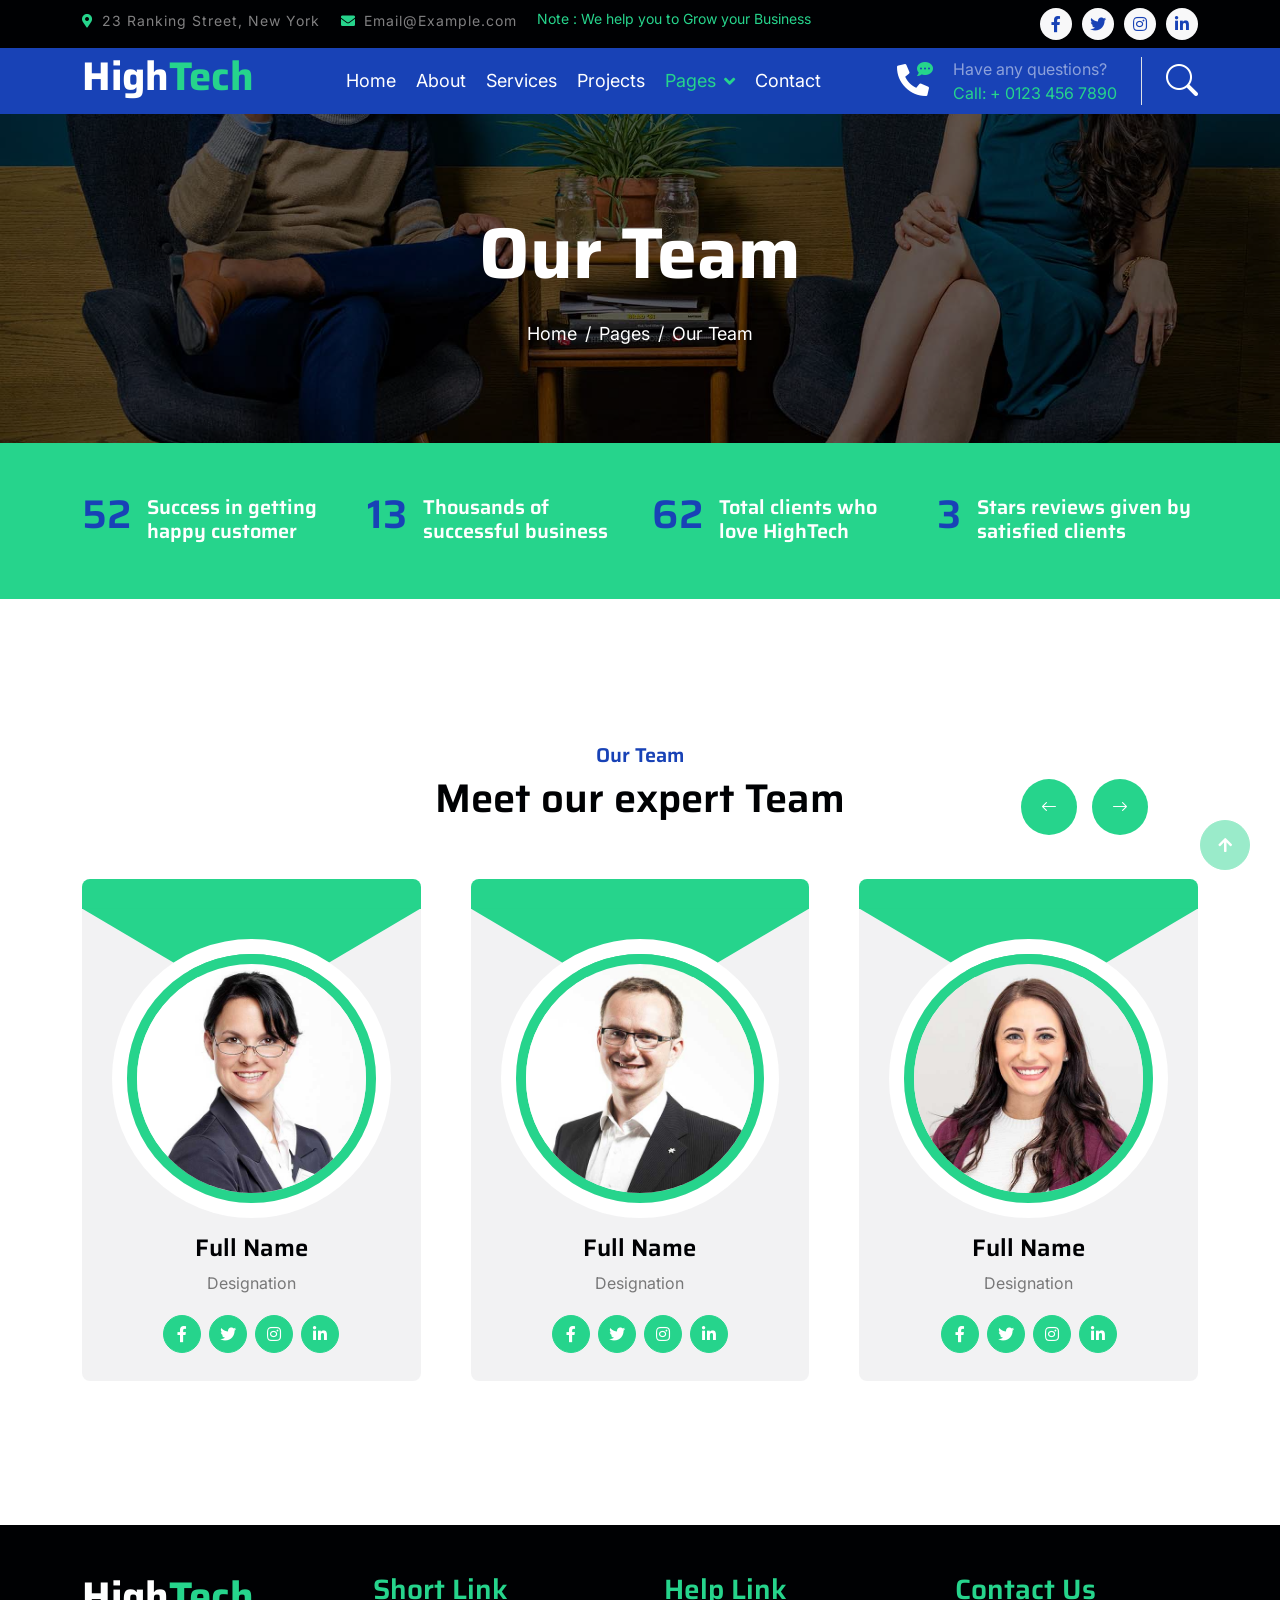
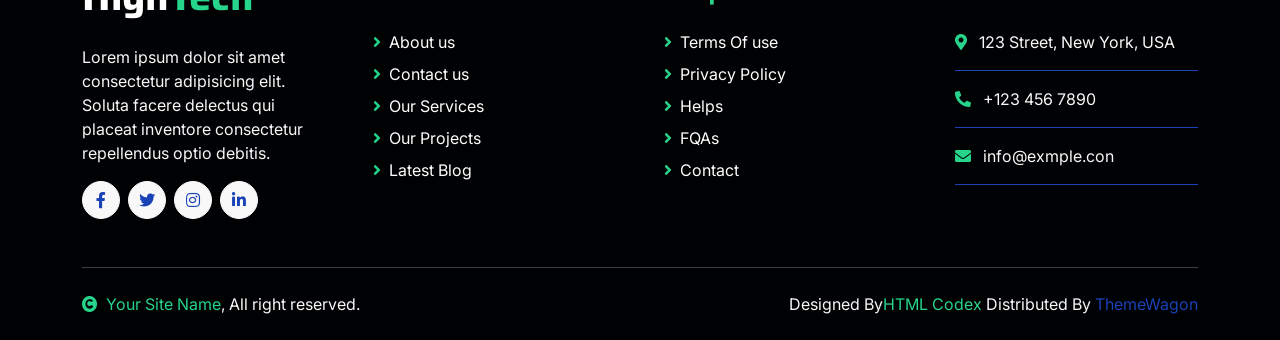
<file: High--Prueba/team.html>
<!DOCTYPE html>
<html lang="en">

    <head>
        <meta charset="utf-8">
        <title>HighTech - IT Solutions Website Template</title>
        <meta content="width=device-width, initial-scale=1.0" name="viewport">
        <meta content="" name="keywords">
        <meta content="" name="description">

        <!-- Google Web Fonts -->
        <link rel="preconnect" href="https://fonts.googleapis.com">
        <link rel="preconnect" href="https://fonts.gstatic.com" crossorigin>
        <link href="https://fonts.googleapis.com/css2?family=Inter:wght@400;500;600&family=Saira:wght@500;600;700&display=swap" rel="stylesheet"> 

        <!-- Icon Font Stylesheet -->
        <link href="https://cdnjs.cloudflare.com/ajax/libs/font-awesome/5.10.0/css/all.min.css" rel="stylesheet">
        <link href="https://cdn.jsdelivr.net/npm/bootstrap-icons@1.4.1/font/bootstrap-icons.css" rel="stylesheet">

        <!-- Libraries Stylesheet -->
        <link href="lib/animate/animate.min.css" rel="stylesheet">
        <link href="lib/owlcarousel/assets/owl.carousel.min.css" rel="stylesheet">

        <!-- Customized Bootstrap Stylesheet -->
        <link href="css/bootstrap.min.css" rel="stylesheet">

        <!-- Template Stylesheet -->
        <link href="css/style.css" rel="stylesheet">
    </head>

    <body>
        <!-- Spinner Start -->
        <div id="spinner" class="show position-fixed translate-middle w-100 vh-100 top-50 start-50 d-flex align-items-center justify-content-center">
            <div class="spinner-grow text-primary" role="status"></div>
        </div>
        <!-- Spinner End -->

        <!-- Topbar Start -->
        <div class="container-fluid bg-dark py-2 d-none d-md-flex">
            <div class="container">
                <div class="d-flex justify-content-between topbar">
                    <div class="top-info">
                        <small class="me-3 text-white-50"><a href="#"><i class="fas fa-map-marker-alt me-2 text-secondary"></i></a>23 Ranking Street, New York</small>
                        <small class="me-3 text-white-50"><a href="#"><i class="fas fa-envelope me-2 text-secondary"></i></a>Email@Example.com</small>
                    </div>
                    <div id="note" class="text-secondary d-none d-xl-flex"><small>Note : We help you to Grow your Business</small></div>
                    <div class="top-link">
                        <a href="" class="bg-light nav-fill btn btn-sm-square rounded-circle"><i class="fab fa-facebook-f text-primary"></i></a>
                        <a href="" class="bg-light nav-fill btn btn-sm-square rounded-circle"><i class="fab fa-twitter text-primary"></i></a>
                        <a href="" class="bg-light nav-fill btn btn-sm-square rounded-circle"><i class="fab fa-instagram text-primary"></i></a>
                        <a href="" class="bg-light nav-fill btn btn-sm-square rounded-circle me-0"><i class="fab fa-linkedin-in text-primary"></i></a>
                    </div>
                </div>
            </div>
        </div>
        <!-- Topbar End -->

        <!-- Navbar Start -->
        <div class="container-fluid bg-primary">
            <div class="container">
                <nav class="navbar navbar-dark navbar-expand-lg py-0">
                    <a href="index.html" class="navbar-brand">
                        <h1 class="text-white fw-bold d-block">High<span class="text-secondary">Tech</span> </h1>
                    </a>
                    <button type="button" class="navbar-toggler me-0" data-bs-toggle="collapse" data-bs-target="#navbarCollapse">
                        <span class="navbar-toggler-icon"></span>
                    </button>
                    <div class="collapse navbar-collapse bg-transparent" id="navbarCollapse">
                        <div class="navbar-nav ms-auto mx-xl-auto p-0">
                            <a href="index.html" class="nav-item nav-link">Home</a>
                            <a href="about.html" class="nav-item nav-link">About</a>
                            <a href="service.html" class="nav-item nav-link">Services</a>
                            <a href="project.html" class="nav-item nav-link">Projects</a>
                            <div class="nav-item dropdown">
                                <a href="#" class="nav-link dropdown-toggle active" data-bs-toggle="dropdown">Pages</a>
                                <div class="dropdown-menu rounded">
                                    <a href="blog.html" class="dropdown-item">Our Blog</a>
                                    <a href="team.html" class="dropdown-item active">Our Team</a>
                                    <a href="testimonial.html" class="dropdown-item">Testimonial</a>
                                    <a href="404.html" class="dropdown-item">404 Page</a>
                                </div>
                            </div>
                            <a href="contact.html" class="nav-item nav-link">Contact</a>
                        </div>
                    </div>
                    <div class="d-none d-xl-flex flex-shirink-0">
                        <div id="phone-tada" class="d-flex align-items-center justify-content-center me-4">
                            <a href="" class="position-relative animated tada infinite">
                                <i class="fa fa-phone-alt text-white fa-2x"></i>
                                <div class="position-absolute" style="top: -7px; left: 20px;">
                                    <span><i class="fa fa-comment-dots text-secondary"></i></span>
                                </div>
                            </a>
                        </div>
                        <div class="d-flex flex-column pe-4 border-end">
                            <span class="text-white-50">Have any questions?</span>
                            <span class="text-secondary">Call: + 0123 456 7890</span>
                        </div>
                        <div class="d-flex align-items-center justify-content-center ms-4 ">
                            <a href="#"><i class="bi bi-search text-white fa-2x"></i> </a>
                        </div>
                    </div>
                </nav>
            </div>
        </div>
        <!-- Navbar End -->

        
        <!-- Page Header Start -->
        <div class="container-fluid page-header py-5">
            <div class="container text-center py-5">
                <h1 class="display-2 text-white mb-4 animated slideInDown">Our Team</h1>
                <nav aria-label="breadcrumb animated slideInDown">
                    <ol class="breadcrumb justify-content-center mb-0">
                        <li class="breadcrumb-item"><a href="#">Home</a></li>
                        <li class="breadcrumb-item"><a href="#">Pages</a></li>
                        <li class="breadcrumb-item" aria-current="page">Our Team</li>
                    </ol>
                </nav>
            </div>
        </div>
        <!-- Page Header End -->


        <!-- Fact Start -->
        <div class="container-fluid bg-secondary py-5">
            <div class="container">
                <div class="row">
                    <div class="col-lg-3 wow fadeIn" data-wow-delay=".1s">
                        <div class="d-flex counter">
                            <h1 class="me-3 text-primary counter-value">99</h1>
                            <h5 class="text-white mt-1">Success in getting happy customer</h5>
                        </div>
                    </div>
                    <div class="col-lg-3 wow fadeIn" data-wow-delay=".3s">
                        <div class="d-flex counter">
                            <h1 class="me-3 text-primary counter-value">25</h1>
                            <h5 class="text-white mt-1">Thousands of successful business</h5>
                        </div>
                    </div>
                    <div class="col-lg-3 wow fadeIn" data-wow-delay=".5s">
                        <div class="d-flex counter">
                            <h1 class="me-3 text-primary counter-value">120</h1>
                            <h5 class="text-white mt-1">Total clients who love HighTech</h5>
                        </div>
                    </div>
                    <div class="col-lg-3 wow fadeIn" data-wow-delay=".7s">
                        <div class="d-flex counter">
                            <h1 class="me-3 text-primary counter-value">5</h1>
                            <h5 class="text-white mt-1">Stars reviews given by satisfied clients</h5>
                        </div>
                    </div>
                </div>
            </div>
        </div>
        <!-- Fact End -->


        <!-- Team Start -->
        <div class="container-fluid py-5 my-5 team">
            <div class="container py-5">
                <div class="text-center mx-auto pb-5 wow fadeIn" data-wow-delay=".3s" style="max-width: 600px;">
                    <h5 class="text-primary">Our Team</h5>
                    <h1>Meet our expert Team</h1>
                </div>
                <div class="owl-carousel team-carousel wow fadeIn" data-wow-delay=".5s">
                    <div class="rounded team-item">
                        <div class="team-content">
                            <div class="team-img-icon">
                                <div class="team-img rounded-circle">
                                    <img src="img/team-1.jpg" class="img-fluid w-100 rounded-circle" alt="">
                                </div>
                                <div class="team-name text-center py-3">
                                    <h4 class="">Full Name</h4>
                                    <p class="m-0">Designation</p>
                                </div>
                                <div class="team-icon d-flex justify-content-center pb-4">
                                    <a class="btn btn-square btn-secondary text-white rounded-circle m-1" href=""><i class="fab fa-facebook-f"></i></a>
                                    <a class="btn btn-square btn-secondary text-white rounded-circle m-1" href=""><i class="fab fa-twitter"></i></a>
                                    <a class="btn btn-square btn-secondary text-white rounded-circle m-1" href=""><i class="fab fa-instagram"></i></a>
                                    <a class="btn btn-square btn-secondary text-white rounded-circle m-1" href=""><i class="fab fa-linkedin-in"></i></a>
                                </div>
                            </div>
                        </div>
                    </div>
                    <div class="rounded team-item">
                        <div class="team-content">
                            <div class="team-img-icon">
                                <div class="team-img rounded-circle">
                                    <img src="img/team-2.jpg" class="img-fluid w-100 rounded-circle" alt="">
                                </div>
                                <div class="team-name text-center py-3">
                                    <h4 class="">Full Name</h4>
                                    <p class="m-0">Designation</p>
                                </div>
                                <div class="team-icon d-flex justify-content-center pb-4">
                                    <a class="btn btn-square btn-secondary text-white rounded-circle m-1" href=""><i class="fab fa-facebook-f"></i></a>
                                    <a class="btn btn-square btn-secondary text-white rounded-circle m-1" href=""><i class="fab fa-twitter"></i></a>
                                    <a class="btn btn-square btn-secondary text-white rounded-circle m-1" href=""><i class="fab fa-instagram"></i></a>
                                    <a class="btn btn-square btn-secondary text-white rounded-circle m-1" href=""><i class="fab fa-linkedin-in"></i></a>
                                </div>
                            </div>
                        </div>
                    </div>
                    <div class="rounded team-item">
                        <div class="team-content">
                            <div class="team-img-icon">
                                <div class="team-img rounded-circle">
                                    <img src="img/team-3.jpg" class="img-fluid w-100 rounded-circle" alt="">
                                </div>
                                <div class="team-name text-center py-3">
                                    <h4 class="">Full Name</h4>
                                    <p class="m-0">Designation</p>
                                </div>
                                <div class="team-icon d-flex justify-content-center pb-4">
                                    <a class="btn btn-square btn-secondary text-white rounded-circle m-1" href=""><i class="fab fa-facebook-f"></i></a>
                                    <a class="btn btn-square btn-secondary text-white rounded-circle m-1" href=""><i class="fab fa-twitter"></i></a>
                                    <a class="btn btn-square btn-secondary text-white rounded-circle m-1" href=""><i class="fab fa-instagram"></i></a>
                                    <a class="btn btn-square btn-secondary text-white rounded-circle m-1" href=""><i class="fab fa-linkedin-in"></i></a>
                                </div>
                            </div>
                        </div>
                    </div>
                    <div class="rounded team-item">
                        <div class="team-content">
                            <div class="team-img-icon">
                                <div class="team-img rounded-circle">
                                    <img src="img/team-4.jpg" class="img-fluid w-100 rounded-circle" alt="">
                                </div>
                                <div class="team-name text-center py-3">
                                    <h4 class="">Full Name</h4>
                                    <p class="m-0">Designation</p>
                                </div>
                                <div class="team-icon d-flex justify-content-center pb-4">
                                    <a class="btn btn-square btn-secondary text-white rounded-circle m-1" href=""><i class="fab fa-facebook-f"></i></a>
                                    <a class="btn btn-square btn-secondary text-white rounded-circle m-1" href=""><i class="fab fa-twitter"></i></a>
                                    <a class="btn btn-square btn-secondary text-white rounded-circle m-1" href=""><i class="fab fa-instagram"></i></a>
                                    <a class="btn btn-square btn-secondary text-white rounded-circle m-1" href=""><i class="fab fa-linkedin-in"></i></a>
                                </div>
                            </div>
                        </div>
                    </div>
                </div>
            </div>
        </div>
        <!-- Team End -->


        <!-- Footer Start -->
         <div class="container-fluid footer bg-dark wow fadeIn" data-wow-delay=".3s">
            <div class="container pt-5 pb-4">
                <div class="row g-5">
                    <div class="col-lg-3 col-md-6">
                        <a href="index.html">
                            <h1 class="text-white fw-bold d-block">High<span class="text-secondary">Tech</span> </h1>
                        </a>
                        <p class="mt-4 text-light">Lorem ipsum dolor sit amet consectetur adipisicing elit. Soluta facere delectus qui placeat inventore consectetur repellendus optio debitis.</p>
                        <div class="d-flex hightech-link">
                            <a href="" class="btn-light nav-fill btn btn-square rounded-circle me-2"><i class="fab fa-facebook-f text-primary"></i></a>
                            <a href="" class="btn-light nav-fill btn btn-square rounded-circle me-2"><i class="fab fa-twitter text-primary"></i></a>
                            <a href="" class="btn-light nav-fill btn btn-square rounded-circle me-2"><i class="fab fa-instagram text-primary"></i></a>
                            <a href="" class="btn-light nav-fill btn btn-square rounded-circle me-0"><i class="fab fa-linkedin-in text-primary"></i></a>
                        </div>
                    </div>
                    <div class="col-lg-3 col-md-6">
                        <a href="#" class="h3 text-secondary">Short Link</a>
                        <div class="mt-4 d-flex flex-column short-link">
                            <a href="" class="mb-2 text-white"><i class="fas fa-angle-right text-secondary me-2"></i>About us</a>
                            <a href="" class="mb-2 text-white"><i class="fas fa-angle-right text-secondary me-2"></i>Contact us</a>
                            <a href="" class="mb-2 text-white"><i class="fas fa-angle-right text-secondary me-2"></i>Our Services</a>
                            <a href="" class="mb-2 text-white"><i class="fas fa-angle-right text-secondary me-2"></i>Our Projects</a>
                            <a href="" class="mb-2 text-white"><i class="fas fa-angle-right text-secondary me-2"></i>Latest Blog</a>
                        </div>
                    </div>
                    <div class="col-lg-3 col-md-6">
                        <a href="#" class="h3 text-secondary">Help Link</a>
                        <div class="mt-4 d-flex flex-column help-link">
                            <a href="" class="mb-2 text-white"><i class="fas fa-angle-right text-secondary me-2"></i>Terms Of use</a>
                            <a href="" class="mb-2 text-white"><i class="fas fa-angle-right text-secondary me-2"></i>Privacy Policy</a>
                            <a href="" class="mb-2 text-white"><i class="fas fa-angle-right text-secondary me-2"></i>Helps</a>
                            <a href="" class="mb-2 text-white"><i class="fas fa-angle-right text-secondary me-2"></i>FQAs</a>
                            <a href="" class="mb-2 text-white"><i class="fas fa-angle-right text-secondary me-2"></i>Contact</a>
                        </div>
                    </div>
                    <div class="col-lg-3 col-md-6">
                        <a href="#" class="h3 text-secondary">Contact Us</a>
                        <div class="text-white mt-4 d-flex flex-column contact-link">
                            <a href="#" class="pb-3 text-light border-bottom border-primary"><i class="fas fa-map-marker-alt text-secondary me-2"></i> 123 Street, New York, USA</a>
                            <a href="#" class="py-3 text-light border-bottom border-primary"><i class="fas fa-phone-alt text-secondary me-2"></i> +123 456 7890</a>
                            <a href="#" class="py-3 text-light border-bottom border-primary"><i class="fas fa-envelope text-secondary me-2"></i> info@exmple.con</a>
                        </div>
                    </div>
                </div>
                <hr class="text-light mt-5 mb-4">
                <div class="row">
                    <div class="col-md-6 text-center text-md-start">
                        <span class="text-light"><a href="#" class="text-secondary"><i class="fas fa-copyright text-secondary me-2"></i>Your Site Name</a>, All right reserved.</span>
                    </div>
                    <div class="col-md-6 text-center text-md-end">
                        <!--/*** This template is free as long as you keep the footer author’s credit link/attribution link/backlink. If you'd like to use the template without the footer author’s credit link/attribution link/backlink, you can purchase the Credit Removal License from "https://htmlcodex.com/credit-removal". Thank you for your support. ***/-->
                        <span class="text-light">Designed By<a href="https://htmlcodex.com" class="text-secondary">HTML Codex</a> Distributed By <a href="https://themewagon.com">ThemeWagon</a></span>
                    </div>
                </div>
            </div>
        </div>
        <!-- Footer End -->


        <!-- Back to Top -->
        <a href="#" class="btn btn-secondary btn-square rounded-circle back-to-top"><i class="fa fa-arrow-up text-white"></i></a>

        
        <!-- JavaScript Libraries -->
        <script src="https://ajax.googleapis.com/ajax/libs/jquery/3.6.4/jquery.min.js"></script>
        <script src="https://cdn.jsdelivr.net/npm/bootstrap@5.0.0/dist/js/bootstrap.bundle.min.js"></script>
        <script src="lib/wow/wow.min.js"></script>
        <script src="lib/easing/easing.min.js"></script>
        <script src="lib/waypoints/waypoints.min.js"></script>
        <script src="lib/owlcarousel/owl.carousel.min.js"></script>

        <!-- Template Javascript -->
        <script src="js/main.js"></script>
    </body>

</html>
</file>
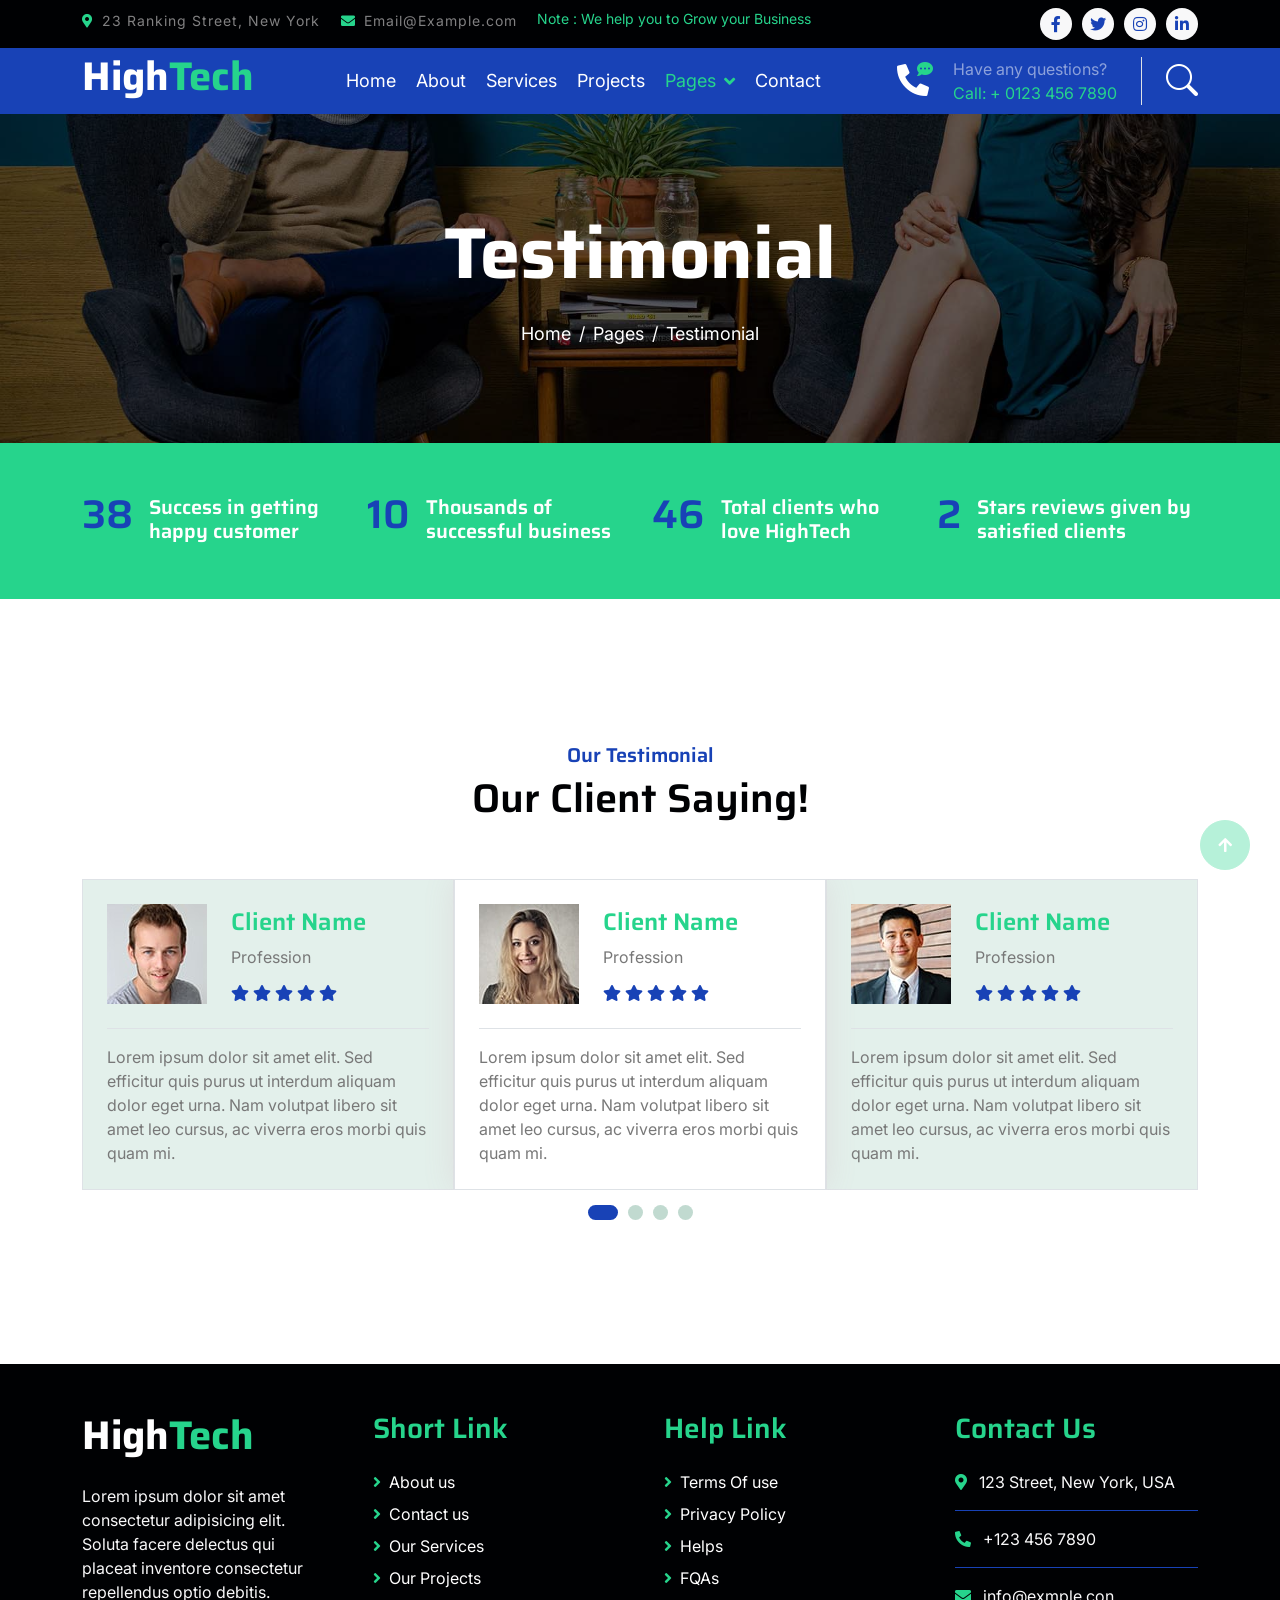
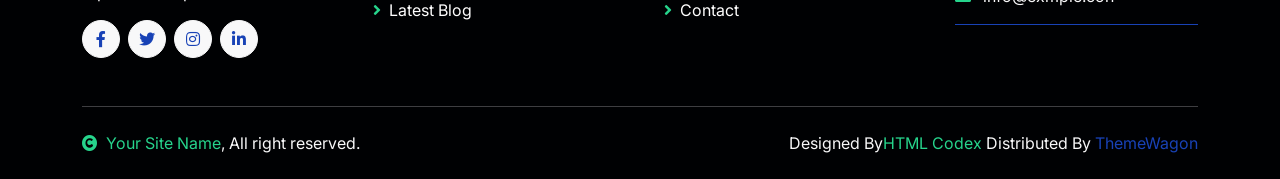
<file: High--Prueba/testimonial.html>
<!DOCTYPE html>
<html lang="en">

    <head>
        <meta charset="utf-8">
        <title>HighTech - IT Solutions Website Template</title>
        <meta content="width=device-width, initial-scale=1.0" name="viewport">
        <meta content="" name="keywords">
        <meta content="" name="description">

        <!-- Google Web Fonts -->
        <link rel="preconnect" href="https://fonts.googleapis.com">
        <link rel="preconnect" href="https://fonts.gstatic.com" crossorigin>
        <link href="https://fonts.googleapis.com/css2?family=Inter:wght@400;500;600&family=Saira:wght@500;600;700&display=swap" rel="stylesheet"> 

        <!-- Icon Font Stylesheet -->
        <link href="https://cdnjs.cloudflare.com/ajax/libs/font-awesome/5.10.0/css/all.min.css" rel="stylesheet">
        <link href="https://cdn.jsdelivr.net/npm/bootstrap-icons@1.4.1/font/bootstrap-icons.css" rel="stylesheet">

        <!-- Libraries Stylesheet -->
        <link href="lib/animate/animate.min.css" rel="stylesheet">
        <link href="lib/owlcarousel/assets/owl.carousel.min.css" rel="stylesheet">

        <!-- Customized Bootstrap Stylesheet -->
        <link href="css/bootstrap.min.css" rel="stylesheet">

        <!-- Template Stylesheet -->
        <link href="css/style.css" rel="stylesheet">
    </head>

    <body>
        <!-- Spinner Start -->
        <div id="spinner" class="show position-fixed translate-middle w-100 vh-100 top-50 start-50 d-flex align-items-center justify-content-center">
            <div class="spinner-grow text-primary" role="status"></div>
        </div>
        <!-- Spinner End -->

        <!-- Topbar Start -->
        <div class="container-fluid bg-dark py-2 d-none d-md-flex">
            <div class="container">
                <div class="d-flex justify-content-between topbar">
                    <div class="top-info">
                        <small class="me-3 text-white-50"><a href="#"><i class="fas fa-map-marker-alt me-2 text-secondary"></i></a>23 Ranking Street, New York</small>
                        <small class="me-3 text-white-50"><a href="#"><i class="fas fa-envelope me-2 text-secondary"></i></a>Email@Example.com</small>
                    </div>
                    <div id="note" class="text-secondary d-none d-xl-flex"><small>Note : We help you to Grow your Business</small></div>
                    <div class="top-link">
                        <a href="" class="bg-light nav-fill btn btn-sm-square rounded-circle"><i class="fab fa-facebook-f text-primary"></i></a>
                        <a href="" class="bg-light nav-fill btn btn-sm-square rounded-circle"><i class="fab fa-twitter text-primary"></i></a>
                        <a href="" class="bg-light nav-fill btn btn-sm-square rounded-circle"><i class="fab fa-instagram text-primary"></i></a>
                        <a href="" class="bg-light nav-fill btn btn-sm-square rounded-circle me-0"><i class="fab fa-linkedin-in text-primary"></i></a>
                    </div>
                </div>
            </div>
        </div>
        <!-- Topbar End -->

        <!-- Navbar Start -->
        <div class="container-fluid bg-primary">
            <div class="container">
                <nav class="navbar navbar-dark navbar-expand-lg py-0">
                    <a href="index.html" class="navbar-brand">
                        <h1 class="text-white fw-bold d-block">High<span class="text-secondary">Tech</span> </h1>
                    </a>
                    <button type="button" class="navbar-toggler me-0" data-bs-toggle="collapse" data-bs-target="#navbarCollapse">
                        <span class="navbar-toggler-icon"></span>
                    </button>
                    <div class="collapse navbar-collapse bg-transparent" id="navbarCollapse">
                        <div class="navbar-nav ms-auto mx-xl-auto p-0">
                            <a href="index.html" class="nav-item nav-link">Home</a>
                            <a href="about.html" class="nav-item nav-link">About</a>
                            <a href="service.html" class="nav-item nav-link">Services</a>
                            <a href="project.html" class="nav-item nav-link">Projects</a>
                            <div class="nav-item dropdown">
                                <a href="#" class="nav-link dropdown-toggle active" data-bs-toggle="dropdown">Pages</a>
                                <div class="dropdown-menu rounded">
                                    <a href="blog.html" class="dropdown-item">Our Blog</a>
                                    <a href="team.html" class="dropdown-item">Our Team</a>
                                    <a href="testimonial.html" class="dropdown-item active">Testimonial</a>
                                    <a href="404.html" class="dropdown-item">404 Page</a>
                                </div>
                            </div>
                            <a href="contact.html" class="nav-item nav-link">Contact</a>
                        </div>
                    </div>
                    <div class="d-none d-xl-flex flex-shirink-0">
                        <div id="phone-tada" class="d-flex align-items-center justify-content-center me-4">
                            <a href="" class="position-relative animated tada infinite">
                                <i class="fa fa-phone-alt text-white fa-2x"></i>
                                <div class="position-absolute" style="top: -7px; left: 20px;">
                                    <span><i class="fa fa-comment-dots text-secondary"></i></span>
                                </div>
                            </a>
                        </div>
                        <div class="d-flex flex-column pe-4 border-end">
                            <span class="text-white-50">Have any questions?</span>
                            <span class="text-secondary">Call: + 0123 456 7890</span>
                        </div>
                        <div class="d-flex align-items-center justify-content-center ms-4 ">
                            <a href="#"><i class="bi bi-search text-white fa-2x"></i> </a>
                        </div>
                    </div>
                </nav>
            </div>
        </div>
        <!-- Navbar End -->

        
        <!-- Page Header Start -->
        <div class="container-fluid page-header py-5">
            <div class="container text-center py-5">
                <h1 class="display-2 text-white mb-4 animated slideInDown">Testimonial</h1>
                <nav aria-label="breadcrumb animated slideInDown">
                    <ol class="breadcrumb justify-content-center mb-0">
                        <li class="breadcrumb-item"><a href="#">Home</a></li>
                        <li class="breadcrumb-item"><a href="#">Pages</a></li>
                        <li class="breadcrumb-item" aria-current="page">Testimonial</li>
                    </ol>
                </nav>
            </div>
        </div>
        <!-- Page Header End -->


        <!-- Fact Start -->
        <div class="container-fluid bg-secondary py-5">
            <div class="container">
                <div class="row">
                    <div class="col-lg-3 wow fadeIn" data-wow-delay=".1s">
                        <div class="d-flex counter">
                            <h1 class="me-3 text-primary counter-value">99</h1>
                            <h5 class="text-white mt-1">Success in getting happy customer</h5>
                        </div>
                    </div>
                    <div class="col-lg-3 wow fadeIn" data-wow-delay=".3s">
                        <div class="d-flex counter">
                            <h1 class="me-3 text-primary counter-value">25</h1>
                            <h5 class="text-white mt-1">Thousands of successful business</h5>
                        </div>
                    </div>
                    <div class="col-lg-3 wow fadeIn" data-wow-delay=".5s">
                        <div class="d-flex counter">
                            <h1 class="me-3 text-primary counter-value">120</h1>
                            <h5 class="text-white mt-1">Total clients who love HighTech</h5>
                        </div>
                    </div>
                    <div class="col-lg-3 wow fadeIn" data-wow-delay=".7s">
                        <div class="d-flex counter">
                            <h1 class="me-3 text-primary counter-value">5</h1>
                            <h5 class="text-white mt-1">Stars reviews given by satisfied clients</h5>
                        </div>
                    </div>
                </div>
            </div>
        </div>
        <!-- Fact End -->


        <!-- Testimonial Start -->
        <div class="container-fluid testimonial py-5 my-5">
            <div class="container py-5">
                <div class="text-center mx-auto pb-5 wow fadeIn" data-wow-delay=".3s" style="max-width: 600px;">
                    <h5 class="text-primary">Our Testimonial</h5>
                    <h1>Our Client Saying!</h1>
                </div>
                <div class="owl-carousel testimonial-carousel wow fadeIn" data-wow-delay=".5s">
                    <div class="testimonial-item border p-4">
                        <div class="d-flex align-items-center">
                            <div class="">
                                <img src="img/testimonial-1.jpg" alt="">
                            </div>
                            <div class="ms-4">
                                <h4 class="text-secondary">Client Name</h4>
                                <p class="m-0 pb-3">Profession</p>
                                <div class="d-flex pe-5">
                                    <i class="fas fa-star me-1 text-primary"></i>
                                    <i class="fas fa-star me-1 text-primary"></i>
                                    <i class="fas fa-star me-1 text-primary"></i>
                                    <i class="fas fa-star me-1 text-primary"></i>
                                    <i class="fas fa-star me-1 text-primary"></i>
                                </div>
                            </div>
                        </div>
                        <div class="border-top mt-4 pt-3">
                            <p class="mb-0">Lorem ipsum dolor sit amet elit. Sed efficitur quis purus ut interdum aliquam dolor eget urna. Nam volutpat libero sit amet leo cursus, ac viverra eros morbi quis quam mi.</p>
                        </div>
                    </div>
                    <div class="testimonial-item border p-4">
                        <div class=" d-flex align-items-center">
                            <div class="">
                                <img src="img/testimonial-2.jpg" alt="">
                            </div>
                            <div class="ms-4">
                                <h4 class="text-secondary">Client Name</h4>
                                <p class="m-0 pb-3">Profession</p>
                                <div class="d-flex pe-5">
                                    <i class="fas fa-star me-1 text-primary"></i>
                                    <i class="fas fa-star me-1 text-primary"></i>
                                    <i class="fas fa-star me-1 text-primary"></i>
                                    <i class="fas fa-star me-1 text-primary"></i>
                                    <i class="fas fa-star me-1 text-primary"></i>
                                </div>
                            </div>
                        </div>
                        <div class="border-top mt-4 pt-3">
                            <p class="mb-0">Lorem ipsum dolor sit amet elit. Sed efficitur quis purus ut interdum aliquam dolor eget urna. Nam volutpat libero sit amet leo cursus, ac viverra eros morbi quis quam mi.</p>
                        </div>
                    </div>
                    <div class="testimonial-item border p-4">
                        <div class=" d-flex align-items-center">
                            <div class="">
                                <img src="img/testimonial-3.jpg" alt="">
                            </div>
                            <div class="ms-4">
                                <h4 class="text-secondary">Client Name</h4>
                                <p class="m-0 pb-3">Profession</p>
                                <div class="d-flex pe-5">
                                    <i class="fas fa-star me-1 text-primary"></i>
                                    <i class="fas fa-star me-1 text-primary"></i>
                                    <i class="fas fa-star me-1 text-primary"></i>
                                    <i class="fas fa-star me-1 text-primary"></i>
                                    <i class="fas fa-star me-1 text-primary"></i>
                                </div>
                            </div>
                        </div>
                        <div class="border-top mt-4 pt-3">
                            <p class="mb-0">Lorem ipsum dolor sit amet elit. Sed efficitur quis purus ut interdum aliquam dolor eget urna. Nam volutpat libero sit amet leo cursus, ac viverra eros morbi quis quam mi.</p>
                        </div>
                    </div>
                    <div class="testimonial-item border p-4">
                        <div class=" d-flex align-items-center">
                            <div class="">
                                <img src="img/testimonial-4.jpg" alt="">
                            </div>
                            <div class="ms-4">
                                <h4 class="text-secondary">Client Name</h4>
                                <p class="m-0 pb-3">Profession</p>
                                <div class="d-flex pe-5">
                                    <i class="fas fa-star me-1 text-primary"></i>
                                    <i class="fas fa-star me-1 text-primary"></i>
                                    <i class="fas fa-star me-1 text-primary"></i>
                                    <i class="fas fa-star me-1 text-primary"></i>
                                    <i class="fas fa-star me-1 text-primary"></i>
                                </div>
                            </div>
                        </div>
                        <div class="border-top mt-4 pt-3">
                            <p class="mb-0">Lorem ipsum dolor sit amet elit. Sed efficitur quis purus ut interdum aliquam dolor eget urna. Nam volutpat libero sit amet leo cursus, ac viverra eros morbi quis quam mi.</p>
                        </div>
                    </div>
                </div>
            </div>
        </div>

        <!-- Testimonial End -->


        <!-- Footer Start -->
         <div class="container-fluid footer bg-dark wow fadeIn" data-wow-delay=".3s">
            <div class="container pt-5 pb-4">
                <div class="row g-5">
                    <div class="col-lg-3 col-md-6">
                        <a href="index.html">
                            <h1 class="text-white fw-bold d-block">High<span class="text-secondary">Tech</span> </h1>
                        </a>
                        <p class="mt-4 text-light">Lorem ipsum dolor sit amet consectetur adipisicing elit. Soluta facere delectus qui placeat inventore consectetur repellendus optio debitis.</p>
                        <div class="d-flex hightech-link">
                            <a href="" class="btn-light nav-fill btn btn-square rounded-circle me-2"><i class="fab fa-facebook-f text-primary"></i></a>
                            <a href="" class="btn-light nav-fill btn btn-square rounded-circle me-2"><i class="fab fa-twitter text-primary"></i></a>
                            <a href="" class="btn-light nav-fill btn btn-square rounded-circle me-2"><i class="fab fa-instagram text-primary"></i></a>
                            <a href="" class="btn-light nav-fill btn btn-square rounded-circle me-0"><i class="fab fa-linkedin-in text-primary"></i></a>
                        </div>
                    </div>
                    <div class="col-lg-3 col-md-6">
                        <a href="#" class="h3 text-secondary">Short Link</a>
                        <div class="mt-4 d-flex flex-column short-link">
                            <a href="" class="mb-2 text-white"><i class="fas fa-angle-right text-secondary me-2"></i>About us</a>
                            <a href="" class="mb-2 text-white"><i class="fas fa-angle-right text-secondary me-2"></i>Contact us</a>
                            <a href="" class="mb-2 text-white"><i class="fas fa-angle-right text-secondary me-2"></i>Our Services</a>
                            <a href="" class="mb-2 text-white"><i class="fas fa-angle-right text-secondary me-2"></i>Our Projects</a>
                            <a href="" class="mb-2 text-white"><i class="fas fa-angle-right text-secondary me-2"></i>Latest Blog</a>
                        </div>
                    </div>
                    <div class="col-lg-3 col-md-6">
                        <a href="#" class="h3 text-secondary">Help Link</a>
                        <div class="mt-4 d-flex flex-column help-link">
                            <a href="" class="mb-2 text-white"><i class="fas fa-angle-right text-secondary me-2"></i>Terms Of use</a>
                            <a href="" class="mb-2 text-white"><i class="fas fa-angle-right text-secondary me-2"></i>Privacy Policy</a>
                            <a href="" class="mb-2 text-white"><i class="fas fa-angle-right text-secondary me-2"></i>Helps</a>
                            <a href="" class="mb-2 text-white"><i class="fas fa-angle-right text-secondary me-2"></i>FQAs</a>
                            <a href="" class="mb-2 text-white"><i class="fas fa-angle-right text-secondary me-2"></i>Contact</a>
                        </div>
                    </div>
                    <div class="col-lg-3 col-md-6">
                        <a href="#" class="h3 text-secondary">Contact Us</a>
                        <div class="text-white mt-4 d-flex flex-column contact-link">
                            <a href="#" class="pb-3 text-light border-bottom border-primary"><i class="fas fa-map-marker-alt text-secondary me-2"></i> 123 Street, New York, USA</a>
                            <a href="#" class="py-3 text-light border-bottom border-primary"><i class="fas fa-phone-alt text-secondary me-2"></i> +123 456 7890</a>
                            <a href="#" class="py-3 text-light border-bottom border-primary"><i class="fas fa-envelope text-secondary me-2"></i> info@exmple.con</a>
                        </div>
                    </div>
                </div>
                <hr class="text-light mt-5 mb-4">
                <div class="row">
                    <div class="col-md-6 text-center text-md-start">
                        <span class="text-light"><a href="#" class="text-secondary"><i class="fas fa-copyright text-secondary me-2"></i>Your Site Name</a>, All right reserved.</span>
                    </div>
                    <div class="col-md-6 text-center text-md-end">
                        <!--/*** This template is free as long as you keep the footer author’s credit link/attribution link/backlink. If you'd like to use the template without the footer author’s credit link/attribution link/backlink, you can purchase the Credit Removal License from "https://htmlcodex.com/credit-removal". Thank you for your support. ***/-->
                        <span class="text-light">Designed By<a href="https://htmlcodex.com" class="text-secondary">HTML Codex</a> Distributed By <a href="https://themewagon.com">ThemeWagon</a></span>
                    </div>
                </div>
            </div>
        </div>
        <!-- Footer End -->


        <!-- Back to Top -->
        <a href="#" class="btn btn-secondary btn-square rounded-circle back-to-top"><i class="fa fa-arrow-up text-white"></i></a>

        
        <!-- JavaScript Libraries -->
        <script src="https://ajax.googleapis.com/ajax/libs/jquery/3.6.4/jquery.min.js"></script>
        <script src="https://cdn.jsdelivr.net/npm/bootstrap@5.0.0/dist/js/bootstrap.bundle.min.js"></script>
        <script src="lib/wow/wow.min.js"></script>
        <script src="lib/easing/easing.min.js"></script>
        <script src="lib/waypoints/waypoints.min.js"></script>
        <script src="lib/owlcarousel/owl.carousel.min.js"></script>

        <!-- Template Javascript -->
        <script src="js/main.js"></script>
    </body>

</html>
</file>
<file: style.css>
.logo{
width: 15%;

}


/* Estilos para el contenedor del botón de búsqueda */
.search-container {
    text-align: center;
    margin-top: 20px;
}

/* Estilos para el campo de entrada de búsqueda */
#search-input {
    padding: 10px;
    width: 200px;
    border: 1px solid #ccc;
    border-radius: 5px;
    margin-right: 10px;
}

/* Estilos para el botón de búsqueda */
#search-button {
    padding: 10px 20px;
    background-color: #007BFF;
    color: #fff;
    border: none;
    border-radius: 5px;
    cursor: pointer;
}

/* Cambiar el estilo del botón al pasar el mouse sobre él */
#search-button:hover {
    background-color: #0056b3;
}


#in{
    margin-left: 50px;
}
</file>
<file: High--Prueba/css/style.css>
/*** Spinner Start ***/
.card{
    width: 100%;
    margin: 20px;
    border-radius: 6px;
    overflow: hidden;
    background: #fff;
    box-shadow: 0px 1px 10px rgba(0, 0, 0, 0.2);
    cursor: default;
    transition: all 400ms ease;
}
#spinner {
    opacity: 0;
    visibility: hidden;
    transition: opacity .8s ease-out, visibility 0s linear .5s;
    z-index: 99999;
 }

 #spinner.show {
     transition: opacity .8s ease-out, visibility 0s linear .0s;
     visibility: visible;
     opacity: 1;
 }

/*** Spinner End ***/


/*** Button Start ***/
.btn {
    font-weight: 600;
    transition: .5s;
}

.btn-square {
    width: 38px;
    height: 38px;
}

.btn-sm-square {
    width: 32px;
    height: 32px;
}

.btn-md-square {
    width: 46px;
    height: 46px;
}

.btn-lg-square {
    width: 58px;
    height: 58px;
}

.btn-square,
.btn-sm-square,
.btn-md-square,
.btn-lg-square {
    padding: 0;
    display: flex;
    align-items: center;
    justify-content: center;
    font-weight: normal;
}

.back-to-top {
    position: fixed;
    width: 50px;
    height: 50px;
    right: 30px;
    bottom: 30px;
    z-index: 99;
}

/*** Button End ***/


/*** Topbar Start ***/

.topbar .top-info {
    letter-spacing: 1px;
}

.topbar .top-link {
    display: flex;
    align-items: center;
    justify-content: center;
}

.topbar .top-link a {
    margin-right: 10px;
}

#note {
    width: 500px;
    overflow: hidden;
}

#note small {
    position: relative;
    display: inline-block;
    animation: mymove 5s infinite;
    animation-timing-function: all;
}

@keyframes mymove {
    from {left: -100%;}
    to {left: 100%;}
}

/*** Topbar End ***/


/*** Navbar Start ***/
.navbar .navbar-nav {
    padding: 15px 0;
}

.navbar .navbar-nav .nav-link {
    padding: 10px;
    color: var(--bs-white);
    font-size: 18px;
    outline: none;
    
}

.navbar .navbar-nav .nav-link:hover,
.navbar .navbar-nav .nav-link.active {
    color: var(--bs-secondary) !important;
}

.navbar .dropdown-toggle::after {
    border: none;
    content: "\f107";
    font-family: "font awesome 5 free";
    font-weight: 900;
    vertical-align: middle;
    margin-left: 8px;
}

@media (min-width: 992px) {
    .navbar .nav-item .dropdown-menu {
        display: block;
        visibility: hidden;
        top: 100%;
        transform: rotateX(-75deg);
        transform-origin: 0% 0%;
        transition: .5s;
        opacity: 0;
    }
}

.navbar .nav-item:hover .dropdown-menu {
    transform: rotateX(0deg);
    visibility: visible;
    transition: .5s;
    opacity: 1;
}

/*** Navbar End ***/


/*** Carousel Start ***/

.carousel-item {
    position: relative;
}

.carousel-item::after {
    content: "";
    width: 100%;
    height: 100%;
    position: absolute;
    top: 0;
    left: 0;
    background: rgba(0, 0, 0, .6);
}

.carousel-caption {
    height: 100%;
    display: flex;
    align-items: center;
    justify-content: center;
    z-index: 1;
}

.carousel-item p {
    max-width: 700px;
    margin: 0 auto 35px auto;
}

.carousel-control-prev {
    width: 90px;
    height: 60px;
    position: absolute;
    top: 50%;
    left: 0;
    background: var(--bs-primary);
    border-radius: 0 50px 50px 0;
    opacity: 1;
}

.carousel-control-prev:hover {
    background: var(--bs-secondary);
    transition: .8s;
}

.carousel-control-next {
    width: 90px;
    height: 60px;
    position: absolute;
    top: 50%;
    right: 0;
    background: var(--bs-primary);
    border-radius: 50px 0 0 50px;
    opacity: 1;
}

.carousel-control-next:hover {
    background: var(--bs-secondary);
    transition: .8s;
}

.carousel-caption .carousel-content a button.carousel-content-btn1 {
    background: var(--bs-secondary);
    color: var(--bs-dark);
    opacity: 1;
    border: 0;
    border-radius: 20px;
}

.carousel-caption .carousel-content a button.carousel-content-btn1:hover {
    background: var(--bs-primary);
    color: #ffffff;
    border: 0;
    opacity: 1;
    transition: 1s;
    border-radius: 20px;
}

.carousel-caption .carousel-content a button.carousel-content-btn2 {
    background: var(--bs-primary);
    color: var(--bs-white);
    opacity: 1;
    border: 0;
    border-radius: 20px;
}

.carousel-caption .carousel-content a button.carousel-content-btn2:hover {
    background: var(--bs-secondary);
    color: var(--bs-dark);
    border: 0;
    opacity: 1;
    transition: 1s;
    border-radius: 20px;
}

#carouselId .carousel-indicators li {
    width: 30px;
    height: 10px;
    background: var(--bs-primary);
    margin: 10px;
    border-radius: 30px;
    opacity: 1;
}

#carouselId .carousel-indicators li:hover {
    background: var(--bs-secondary);
    opacity: 1;
}

@media (max-width: 992px) {
    .carousel-item {
        min-height: 500px;
    }
    
    .carousel-item img {
        min-height: 500px;
        object-fit: cover;
    }

    .carousel-item h1 {
        font-size: 40px !important;
    }

    .carousel-item p {
        font-size: 16px !important;
    }
}

@media (max-width: 768px) {
    .carousel-item {
        min-height: 400px;
    }
    
    .carousel-item img {
        min-height: 400px;
        object-fit: cover;
    }

    .carousel-item h1 {
        font-size: 28px !important;
    }

    .carousel-item p {
        font-size: 14px !important;
    }
}

.page-header {
    background: linear-gradient(rgba(0, 0, 0, .6), rgba(0, 0, 0, .6)), url(../img/carousel-1.jpg) center center no-repeat;
    background-size: cover;
}

.page-header .breadcrumb-item+.breadcrumb-item::before {
    color: var(--bs-white);
}

.page-header .breadcrumb-item,
.page-header .breadcrumb-item a {
    font-size: 18px;
    color: var(--bs-white);
}

/*** Carousel End ***/


/*** Services Start ***/

.services .services-item {
    box-shadow: 0 0 60px rgba(0, 0, 0, .2);
    width: 100%;
    height: 100%;
    border-radius: 10px;
    padding: 10px 0;
    position: relative;
}


.services-content::after {
    position: absolute;
    content: "";
    width: 100%;
    height: 0;
    top: 0;
    left: 0;
    border-radius: 10px 10px 0 0;
    background: rgba(3, 43, 243, 0.8);
    transition: .5s;
}

.services-content::after {
    top: 0;
    bottom: auto;
    border-radius: 10px 10px 10px 10px;
}

.services-item:hover .services-content::after {
    height: 100%;
    opacity: 1;
    transition: .5s;
}

.services-item:hover .services-content-icon {
    position: relative;
    z-index: 2;
}

.services-item .services-content-icon i,
.services-item .services-content-icon p {
    transition: .5s;
}

.services-item:hover .services-content-icon i {
    color: var(--bs-secondary) !important;
}

.services-item:hover .services-content-icon p {
    color: var(--bs-white);
}

/*** Services End ***/


/*** Project Start ***/

.project-img {
    position: relative;
    padding: 15px;
}

.project-img::before {
    content: "";
    position: absolute;
    width: 150px;
    height: 150px;
    top: 0;
    left: 0;
    background: var(--bs-secondary);
    border-radius: 10px;
    opacity: 1;
    z-index: -1;
    transition: .5s;
}

.project-img::after {
    content: "";
    width: 150px;
    height: 150px;
    position: absolute;
    right: 0;
    bottom: 0;
    background: var(--bs-primary);
    border-radius: 10px;
    opacity: 1;
    z-index: -1;
    transition: .5s;
}

.project-content {
    position: absolute;
    width: 100%;
    height: 100%;
    top: 0;
    left: 0;
    display: flex;
    align-items: center;
    justify-content: center;
    opacity: 0;
}

.project-content a {
    display: inline-block;
    padding: 20px 25px;
    background: var(--bs-primary);
    border-radius: 10px;
}

.project-item:hover .project-content {
    opacity: 1;
    transition: .5s;
}

.project-item:hover .project-img::before,
.project-item:hover .project-img::after {
    opacity: 0;
}

/*** Project End ***/


/*** Blog Start ***/
.blog-item .blog-btn {
    z-index: 2;
}

.blog-btn .blog-btn-icon {
    height: 50px;
    position: relative;
    overflow: hidden;
}

.blog-btn-icon .blog-icon-2 {
    display: flex;
    position: absolute;
    top: 6px;
    left: -140px;
    
}

.blog-btn-icon:hover .blog-icon-2 {
    transition: 1s;
    left: 5px;
    top: 6px;
    padding-bottom: 5px;
}
.blog-icon-1 {
    position: relative;
    top: -4px;
}
.blog-btn-icon:hover .blog-icon-1 {
    top: 0;
    right: -140px;
    transition: 1s;
}

/*** Blog End ***/


/*** Team Start ***/

.team-item {
    border-top: 30px solid var(--bs-secondary) !important;
    background: rgba(239, 239, 241, 0.8);
}

.team-content::before {
    height: 200px;
    display: block;
    content: "";
    position: relative;
    top: -101px;
    background: var(--bs-secondary);
    clip-path: polygon(50% 50%, 100% 50%, 50% 100%, 0% 50%);
    padding: 60px;
    opacity: 1;
}

.team-img-icon {
    position: relative;
    margin-top: -200px;
    padding: 30px;
    padding-bottom: 0;
}

.team-img {
    border: 15px solid var(--bs-white);
}

.team-img img {
    border: 10px solid var(--bs-secondary);
    transition: .5s;
}

.team-item:hover h4 {
    color: var(--bs-primary);
    transition: .5s;
}

.team-item:hover .team-img img {
    transform: scale(1.05);
    border: 10px solid var(--bs-secondary);
}

.team-carousel .owl-stage {
    position: relative;
    width: 100%;
    height: 100%;
}

.team-carousel .owl-nav {
    position: absolute;
    top: -100px;
    right: 50px;
    display: flex;
}

.team-carousel .owl-nav .owl-prev,
.team-carousel .owl-nav .owl-next {
    width: 56px;
    height: 56px;
    border-radius: 56px;
    margin-left: 15px;
    background: var(--bs-secondary);
    color: var(--bs-white);
    display: flex;
    align-items: center;
    justify-content: center;
    transition: .5s;
}

.team-carousel .owl-nav .owl-prev:hover,
.team-carousel .owl-nav .owl-next:hover {
    background: var(--bs-primary);
    color: var(--bs-white);
}

@media (max-width: 992px) {
    .team-carousel {
        margin-top: 3rem;
    }

    .team-carousel .owl-nav {
        top: -85px;
        left: 50%;
        right: auto;
        transform: translateX(-50%);
        margin-left: -15px;
    }
}

/*** Team End ***/


/*** Testimonial Start ***/

.testimonial-item {
    background: #e3f0eb;

}

.testimonial-carousel .owl-dots {
    margin-top: 15px;
    display: flex;
    align-items: flex-end;
    justify-content: center;
}

.testimonial-carousel .owl-dot {
    position: relative;
    display: inline-block;
    margin: 0 5px;
    width: 15px;
    height: 15px;
    background: #c1dad0;
    border-radius: 15px;
    transition: .5s;
}

.testimonial-carousel .owl-dot.active {
    width: 30px;
    background: var(--bs-primary);
}

.testimonial-carousel .owl-item.center {
    position: relative;
    z-index: 1;
}

.testimonial-carousel .owl-item .testimonial-item {
    transition: .5s;
}

.testimonial-carousel .owl-item.center .testimonial-item {
    background: #FFFFFF !important;
    box-shadow: 0 0 30px #DDDDDD;
}

/*** Testimonial End ***/


/*** Contact Start ***/
.contact-detail::before {
    position: absolute;
    content: "";
    height: 50%;
    width: 100%;
    top: 0;
    left: 0;
    background: linear-gradient(rgb(210, 243, 235, 1), rgba(230, 250, 245, .3)), url(../img/background.jpg) center center no-repeat;
    background-size: cover;
    border-radius: 10px;
    z-index: -1;
}

.contact-map {
    background: #26d48c;
}

.contact-form {
    background: #26d48c;
}

/*** Contact End ***/


/*** Footer Start ***/

.footer .short-link a,
.footer .help-link a,
.footer .contact-link a {
    transition: .5s;
}

.footer .short-link a:hover,
.footer .help-link a:hover,
.footer .contact-link a:hover {
    letter-spacing: 1px;
}

.footer .hightech-link a:hover {
    background: var(--bs-secondary);
    border: 0;
}

/*** Footer End ***/
</file>
<file: High--Prueba/HighTechIT-1.0.0/css/style.css>
/*** Spinner Start ***/

#spinner {
    opacity: 0;
    visibility: hidden;
    transition: opacity .8s ease-out, visibility 0s linear .5s;
    z-index: 99999;
 }

 #spinner.show {
     transition: opacity .8s ease-out, visibility 0s linear .0s;
     visibility: visible;
     opacity: 1;
 }

/*** Spinner End ***/


/*** Button Start ***/
.btn {
    font-weight: 600;
    transition: .5s;
}

.btn-square {
    width: 38px;
    height: 38px;
}

.btn-sm-square {
    width: 32px;
    height: 32px;
}

.btn-md-square {
    width: 46px;
    height: 46px;
}

.btn-lg-square {
    width: 58px;
    height: 58px;
}

.btn-square,
.btn-sm-square,
.btn-md-square,
.btn-lg-square {
    padding: 0;
    display: flex;
    align-items: center;
    justify-content: center;
    font-weight: normal;
}

.back-to-top {
    position: fixed;
    width: 50px;
    height: 50px;
    right: 30px;
    bottom: 30px;
    z-index: 99;
}

/*** Button End ***/


/*** Topbar Start ***/

.topbar .top-info {
    letter-spacing: 1px;
}

.topbar .top-link {
    display: flex;
    align-items: center;
    justify-content: center;
}

.topbar .top-link a {
    margin-right: 10px;
}

#note {
    width: 500px;
    overflow: hidden;
}

#note small {
    position: relative;
    display: inline-block;
    animation: mymove 5s infinite;
    animation-timing-function: all;
}

@keyframes mymove {
    from {left: -100%;}
    to {left: 100%;}
}

/*** Topbar End ***/


/*** Navbar Start ***/
.navbar .navbar-nav {
    padding: 15px 0;
}

.navbar .navbar-nav .nav-link {
    padding: 10px;
    color: var(--bs-white);
    font-size: 18px;
    outline: none;
    
}

.navbar .navbar-nav .nav-link:hover,
.navbar .navbar-nav .nav-link.active {
    color: var(--bs-secondary) !important;
}

.navbar .dropdown-toggle::after {
    border: none;
    content: "\f107";
    font-family: "font awesome 5 free";
    font-weight: 900;
    vertical-align: middle;
    margin-left: 8px;
}

@media (min-width: 992px) {
    .navbar .nav-item .dropdown-menu {
        display: block;
        visibility: hidden;
        top: 100%;
        transform: rotateX(-75deg);
        transform-origin: 0% 0%;
        transition: .5s;
        opacity: 0;
    }
}

.navbar .nav-item:hover .dropdown-menu {
    transform: rotateX(0deg);
    visibility: visible;
    transition: .5s;
    opacity: 1;
}

/*** Navbar End ***/


/*** Carousel Start ***/

.carousel-item {
    position: relative;
}

.carousel-item::after {
    content: "";
    width: 100%;
    height: 100%;
    position: absolute;
    top: 0;
    left: 0;
    background: rgba(0, 0, 0, .6);
}

.carousel-caption {
    height: 100%;
    display: flex;
    align-items: center;
    justify-content: center;
    z-index: 1;
}

.carousel-item p {
    max-width: 700px;
    margin: 0 auto 35px auto;
}

.carousel-control-prev {
    width: 90px;
    height: 60px;
    position: absolute;
    top: 50%;
    left: 0;
    background: var(--bs-primary);
    border-radius: 0 50px 50px 0;
    opacity: 1;
}

.carousel-control-prev:hover {
    background: var(--bs-secondary);
    transition: .8s;
}

.carousel-control-next {
    width: 90px;
    height: 60px;
    position: absolute;
    top: 50%;
    right: 0;
    background: var(--bs-primary);
    border-radius: 50px 0 0 50px;
    opacity: 1;
}

.carousel-control-next:hover {
    background: var(--bs-secondary);
    transition: .8s;
}

.carousel-caption .carousel-content a button.carousel-content-btn1 {
    background: var(--bs-secondary);
    color: var(--bs-dark);
    opacity: 1;
    border: 0;
    border-radius: 20px;
}

.carousel-caption .carousel-content a button.carousel-content-btn1:hover {
    background: var(--bs-primary);
    color: #ffffff;
    border: 0;
    opacity: 1;
    transition: 1s;
    border-radius: 20px;
}

.carousel-caption .carousel-content a button.carousel-content-btn2 {
    background: var(--bs-primary);
    color: var(--bs-white);
    opacity: 1;
    border: 0;
    border-radius: 20px;
}

.carousel-caption .carousel-content a button.carousel-content-btn2:hover {
    background: var(--bs-secondary);
    color: var(--bs-dark);
    border: 0;
    opacity: 1;
    transition: 1s;
    border-radius: 20px;
}

#carouselId .carousel-indicators li {
    width: 30px;
    height: 10px;
    background: var(--bs-primary);
    margin: 10px;
    border-radius: 30px;
    opacity: 1;
}

#carouselId .carousel-indicators li:hover {
    background: var(--bs-secondary);
    opacity: 1;
}

@media (max-width: 992px) {
    .carousel-item {
        min-height: 500px;
    }
    
    .carousel-item img {
        min-height: 500px;
        object-fit: cover;
    }

    .carousel-item h1 {
        font-size: 40px !important;
    }

    .carousel-item p {
        font-size: 16px !important;
    }
}

@media (max-width: 768px) {
    .carousel-item {
        min-height: 400px;
    }
    
    .carousel-item img {
        min-height: 400px;
        object-fit: cover;
    }

    .carousel-item h1 {
        font-size: 28px !important;
    }

    .carousel-item p {
        font-size: 14px !important;
    }
}

.page-header {
    background: linear-gradient(rgba(0, 0, 0, .6), rgba(0, 0, 0, .6)), url(../img/carousel-1.jpg) center center no-repeat;
    background-size: cover;
}

.page-header .breadcrumb-item+.breadcrumb-item::before {
    color: var(--bs-white);
}

.page-header .breadcrumb-item,
.page-header .breadcrumb-item a {
    font-size: 18px;
    color: var(--bs-white);
}

/*** Carousel End ***/


/*** Services Start ***/

.services .services-item {
    box-shadow: 0 0 60px rgba(0, 0, 0, .2);
    width: 100%;
    height: 100%;
    border-radius: 10px;
    padding: 10px 0;
    position: relative;
}


.services-content::after {
    position: absolute;
    content: "";
    width: 100%;
    height: 0;
    top: 0;
    left: 0;
    border-radius: 10px 10px 0 0;
    background: rgba(3, 43, 243, 0.8);
    transition: .5s;
}

.services-content::after {
    top: 0;
    bottom: auto;
    border-radius: 10px 10px 10px 10px;
}

.services-item:hover .services-content::after {
    height: 100%;
    opacity: 1;
    transition: .5s;
}

.services-item:hover .services-content-icon {
    position: relative;
    z-index: 2;
}

.services-item .services-content-icon i,
.services-item .services-content-icon p {
    transition: .5s;
}

.services-item:hover .services-content-icon i {
    color: var(--bs-secondary) !important;
}

.services-item:hover .services-content-icon p {
    color: var(--bs-white);
}

/*** Services End ***/


/*** Project Start ***/

.project-img {
    position: relative;
    padding: 15px;
}

.project-img::before {
    content: "";
    position: absolute;
    width: 150px;
    height: 150px;
    top: 0;
    left: 0;
    background: var(--bs-secondary);
    border-radius: 10px;
    opacity: 1;
    z-index: -1;
    transition: .5s;
}

.project-img::after {
    content: "";
    width: 150px;
    height: 150px;
    position: absolute;
    right: 0;
    bottom: 0;
    background: var(--bs-primary);
    border-radius: 10px;
    opacity: 1;
    z-index: -1;
    transition: .5s;
}

.project-content {
    position: absolute;
    width: 100%;
    height: 100%;
    top: 0;
    left: 0;
    display: flex;
    align-items: center;
    justify-content: center;
    opacity: 0;
}

.project-content a {
    display: inline-block;
    padding: 20px 25px;
    background: var(--bs-primary);
    border-radius: 10px;
}

.project-item:hover .project-content {
    opacity: 1;
    transition: .5s;
}

.project-item:hover .project-img::before,
.project-item:hover .project-img::after {
    opacity: 0;
}

/*** Project End ***/


/*** Blog Start ***/
.blog-item .blog-btn {
    z-index: 2;
}

.blog-btn .blog-btn-icon {
    height: 50px;
    position: relative;
    overflow: hidden;
}

.blog-btn-icon .blog-icon-2 {
    display: flex;
    position: absolute;
    top: 6px;
    left: -140px;
    
}

.blog-btn-icon:hover .blog-icon-2 {
    transition: 1s;
    left: 5px;
    top: 6px;
    padding-bottom: 5px;
}
.blog-icon-1 {
    position: relative;
    top: -4px;
}
.blog-btn-icon:hover .blog-icon-1 {
    top: 0;
    right: -140px;
    transition: 1s;
}

/*** Blog End ***/


/*** Team Start ***/

.team-item {
    border-top: 30px solid var(--bs-secondary) !important;
    background: rgba(239, 239, 241, 0.8);
}

.team-content::before {
    height: 200px;
    display: block;
    content: "";
    position: relative;
    top: -101px;
    background: var(--bs-secondary);
    clip-path: polygon(50% 50%, 100% 50%, 50% 100%, 0% 50%);
    padding: 60px;
    opacity: 1;
}

.team-img-icon {
    position: relative;
    margin-top: -200px;
    padding: 30px;
    padding-bottom: 0;
}

.team-img {
    border: 15px solid var(--bs-white);
}

.team-img img {
    border: 10px solid var(--bs-secondary);
    transition: .5s;
}

.team-item:hover h4 {
    color: var(--bs-primary);
    transition: .5s;
}

.team-item:hover .team-img img {
    transform: scale(1.05);
    border: 10px solid var(--bs-secondary);
}

.team-carousel .owl-stage {
    position: relative;
    width: 100%;
    height: 100%;
}

.team-carousel .owl-nav {
    position: absolute;
    top: -100px;
    right: 50px;
    display: flex;
}

.team-carousel .owl-nav .owl-prev,
.team-carousel .owl-nav .owl-next {
    width: 56px;
    height: 56px;
    border-radius: 56px;
    margin-left: 15px;
    background: var(--bs-secondary);
    color: var(--bs-white);
    display: flex;
    align-items: center;
    justify-content: center;
    transition: .5s;
}

.team-carousel .owl-nav .owl-prev:hover,
.team-carousel .owl-nav .owl-next:hover {
    background: var(--bs-primary);
    color: var(--bs-white);
}

@media (max-width: 992px) {
    .team-carousel {
        margin-top: 3rem;
    }

    .team-carousel .owl-nav {
        top: -85px;
        left: 50%;
        right: auto;
        transform: translateX(-50%);
        margin-left: -15px;
    }
}

/*** Team End ***/


/*** Testimonial Start ***/

.testimonial-item {
    background: #e3f0eb;

}

.testimonial-carousel .owl-dots {
    margin-top: 15px;
    display: flex;
    align-items: flex-end;
    justify-content: center;
}

.testimonial-carousel .owl-dot {
    position: relative;
    display: inline-block;
    margin: 0 5px;
    width: 15px;
    height: 15px;
    background: #c1dad0;
    border-radius: 15px;
    transition: .5s;
}

.testimonial-carousel .owl-dot.active {
    width: 30px;
    background: var(--bs-primary);
}

.testimonial-carousel .owl-item.center {
    position: relative;
    z-index: 1;
}

.testimonial-carousel .owl-item .testimonial-item {
    transition: .5s;
}

.testimonial-carousel .owl-item.center .testimonial-item {
    background: #FFFFFF !important;
    box-shadow: 0 0 30px #DDDDDD;
}

/*** Testimonial End ***/


/*** Contact Start ***/
.contact-detail::before {
    position: absolute;
    content: "";
    height: 50%;
    width: 100%;
    top: 0;
    left: 0;
    background: linear-gradient(rgb(210, 243, 235, 1), rgba(230, 250, 245, .3)), url(../img/background.jpg) center center no-repeat;
    background-size: cover;
    border-radius: 10px;
    z-index: -1;
}

.contact-map {
    background: #26d48c;
}

.contact-form {
    background: #26d48c;
}

/*** Contact End ***/


/*** Footer Start ***/

.footer .short-link a,
.footer .help-link a,
.footer .contact-link a {
    transition: .5s;
}

.footer .short-link a:hover,
.footer .help-link a:hover,
.footer .contact-link a:hover {
    letter-spacing: 1px;
}

.footer .hightech-link a:hover {
    background: var(--bs-secondary);
    border: 0;
}

/*** Footer End ***/
</file>
<file: High--Prueba/css2/themify-icons.css>
@font-face {
	font-family: 'themify';
	src:url('../icon-fonts/themify.eot?-fvbane');
	src:url('../icon-fonts/themify.eot?#iefix-fvbane') format('embedded-opentype'),
		url('../icon-fonts/themify.woff?-fvbane') format('woff'),
		url('../icon-fonts/themify.ttf?-fvbane') format('truetype'),
		url('../icon-fonts/themify.svg?-fvbane#themify') format('svg');
	font-weight: normal;
	font-style: normal;
}

[class^="ti-"], [class*=" ti-"] {
	font-family: 'themify';
	speak: none;
	font-style: normal;
	font-weight: normal;
	font-variant: normal;
	text-transform: none;
	line-height: 1;

	/* Better Font Rendering =========== */
	-webkit-font-smoothing: antialiased;
	-moz-osx-font-smoothing: grayscale;
}

.ti-wand:before {
	content: "\e600";
}
.ti-volume:before {
	content: "\e601";
}
.ti-user:before {
	content: "\e602";
}
.ti-unlock:before {
	content: "\e603";
}
.ti-unlink:before {
	content: "\e604";
}
.ti-trash:before {
	content: "\e605";
}
.ti-thought:before {
	content: "\e606";
}
.ti-target:before {
	content: "\e607";
}
.ti-tag:before {
	content: "\e608";
}
.ti-tablet:before {
	content: "\e609";
}
.ti-star:before {
	content: "\e60a";
}
.ti-spray:before {
	content: "\e60b";
}
.ti-signal:before {
	content: "\e60c";
}
.ti-shopping-cart:before {
	content: "\e60d";
}
.ti-shopping-cart-full:before {
	content: "\e60e";
}
.ti-settings:before {
	content: "\e60f";
}
.ti-search:before {
	content: "\e610";
}
.ti-zoom-in:before {
	content: "\e611";
}
.ti-zoom-out:before {
	content: "\e612";
}
.ti-cut:before {
	content: "\e613";
}
.ti-ruler:before {
	content: "\e614";
}
.ti-ruler-pencil:before {
	content: "\e615";
}
.ti-ruler-alt:before {
	content: "\e616";
}
.ti-bookmark:before {
	content: "\e617";
}
.ti-bookmark-alt:before {
	content: "\e618";
}
.ti-reload:before {
	content: "\e619";
}
.ti-plus:before {
	content: "\e61a";
}
.ti-pin:before {
	content: "\e61b";
}
.ti-pencil:before {
	content: "\e61c";
}
.ti-pencil-alt:before {
	content: "\e61d";
}
.ti-paint-roller:before {
	content: "\e61e";
}
.ti-paint-bucket:before {
	content: "\e61f";
}
.ti-na:before {
	content: "\e620";
}
.ti-mobile:before {
	content: "\e621";
}
.ti-minus:before {
	content: "\e622";
}
.ti-medall:before {
	content: "\e623";
}
.ti-medall-alt:before {
	content: "\e624";
}
.ti-marker:before {
	content: "\e625";
}
.ti-marker-alt:before {
	content: "\e626";
}
.ti-arrow-up:before {
	content: "\e627";
}
.ti-arrow-right:before {
	content: "\e628";
}
.ti-arrow-left:before {
	content: "\e629";
}
.ti-arrow-down:before {
	content: "\e62a";
}
.ti-lock:before {
	content: "\e62b";
}
.ti-location-arrow:before {
	content: "\e62c";
}
.ti-link:before {
	content: "\e62d";
}
.ti-layout:before {
	content: "\e62e";
}
.ti-layers:before {
	content: "\e62f";
}
.ti-layers-alt:before {
	content: "\e630";
}
.ti-key:before {
	content: "\e631";
}
.ti-import:before {
	content: "\e632";
}
.ti-image:before {
	content: "\e633";
}
.ti-heart:before {
	content: "\e634";
}
.ti-heart-broken:before {
	content: "\e635";
}
.ti-hand-stop:before {
	content: "\e636";
}
.ti-hand-open:before {
	content: "\e637";
}
.ti-hand-drag:before {
	content: "\e638";
}
.ti-folder:before {
	content: "\e639";
}
.ti-flag:before {
	content: "\e63a";
}
.ti-flag-alt:before {
	content: "\e63b";
}
.ti-flag-alt-2:before {
	content: "\e63c";
}
.ti-eye:before {
	content: "\e63d";
}
.ti-export:before {
	content: "\e63e";
}
.ti-exchange-vertical:before {
	content: "\e63f";
}
.ti-desktop:before {
	content: "\e640";
}
.ti-cup:before {
	content: "\e641";
}
.ti-crown:before {
	content: "\e642";
}
.ti-comments:before {
	content: "\e643";
}
.ti-comment:before {
	content: "\e644";
}
.ti-comment-alt:before {
	content: "\e645";
}
.ti-close:before {
	content: "\e646";
}
.ti-clip:before {
	content: "\e647";
}
.ti-angle-up:before {
	content: "\e648";
}
.ti-angle-right:before {
	content: "\e649";
}
.ti-angle-left:before {
	content: "\e64a";
}
.ti-angle-down:before {
	content: "\e64b";
}
.ti-check:before {
	content: "\e64c";
}
.ti-check-box:before {
	content: "\e64d";
}
.ti-camera:before {
	content: "\e64e";
}
.ti-announcement:before {
	content: "\e64f";
}
.ti-brush:before {
	content: "\e650";
}
.ti-briefcase:before {
	content: "\e651";
}
.ti-bolt:before {
	content: "\e652";
}
.ti-bolt-alt:before {
	content: "\e653";
}
.ti-blackboard:before {
	content: "\e654";
}
.ti-bag:before {
	content: "\e655";
}
.ti-move:before {
	content: "\e656";
}
.ti-arrows-vertical:before {
	content: "\e657";
}
.ti-arrows-horizontal:before {
	content: "\e658";
}
.ti-fullscreen:before {
	content: "\e659";
}
.ti-arrow-top-right:before {
	content: "\e65a";
}
.ti-arrow-top-left:before {
	content: "\e65b";
}
.ti-arrow-circle-up:before {
	content: "\e65c";
}
.ti-arrow-circle-right:before {
	content: "\e65d";
}
.ti-arrow-circle-left:before {
	content: "\e65e";
}
.ti-arrow-circle-down:before {
	content: "\e65f";
}
.ti-angle-double-up:before {
	content: "\e660";
}
.ti-angle-double-right:before {
	content: "\e661";
}
.ti-angle-double-left:before {
	content: "\e662";
}
.ti-angle-double-down:before {
	content: "\e663";
}
.ti-zip:before {
	content: "\e664";
}
.ti-world:before {
	content: "\e665";
}
.ti-wheelchair:before {
	content: "\e666";
}
.ti-view-list:before {
	content: "\e667";
}
.ti-view-list-alt:before {
	content: "\e668";
}
.ti-view-grid:before {
	content: "\e669";
}
.ti-uppercase:before {
	content: "\e66a";
}
.ti-upload:before {
	content: "\e66b";
}
.ti-underline:before {
	content: "\e66c";
}
.ti-truck:before {
	content: "\e66d";
}
.ti-timer:before {
	content: "\e66e";
}
.ti-ticket:before {
	content: "\e66f";
}
.ti-thumb-up:before {
	content: "\e670";
}
.ti-thumb-down:before {
	content: "\e671";
}
.ti-text:before {
	content: "\e672";
}
.ti-stats-up:before {
	content: "\e673";
}
.ti-stats-down:before {
	content: "\e674";
}
.ti-split-v:before {
	content: "\e675";
}
.ti-split-h:before {
	content: "\e676";
}
.ti-smallcap:before {
	content: "\e677";
}
.ti-shine:before {
	content: "\e678";
}
.ti-shift-right:before {
	content: "\e679";
}
.ti-shift-left:before {
	content: "\e67a";
}
.ti-shield:before {
	content: "\e67b";
}
.ti-notepad:before {
	content: "\e67c";
}
.ti-server:before {
	content: "\e67d";
}
.ti-quote-right:before {
	content: "\e67e";
}
.ti-quote-left:before {
	content: "\e67f";
}
.ti-pulse:before {
	content: "\e680";
}
.ti-printer:before {
	content: "\e681";
}
.ti-power-off:before {
	content: "\e682";
}
.ti-plug:before {
	content: "\e683";
}
.ti-pie-chart:before {
	content: "\e684";
}
.ti-paragraph:before {
	content: "\e685";
}
.ti-panel:before {
	content: "\e686";
}
.ti-package:before {
	content: "\e687";
}
.ti-music:before {
	content: "\e688";
}
.ti-music-alt:before {
	content: "\e689";
}
.ti-mouse:before {
	content: "\e68a";
}
.ti-mouse-alt:before {
	content: "\e68b";
}
.ti-money:before {
	content: "\e68c";
}
.ti-microphone:before {
	content: "\e68d";
}
.ti-menu:before {
	content: "\e68e";
}
.ti-menu-alt:before {
	content: "\e68f";
}
.ti-map:before {
	content: "\e690";
}
.ti-map-alt:before {
	content: "\e691";
}
.ti-loop:before {
	content: "\e692";
}
.ti-location-pin:before {
	content: "\e693";
}
.ti-list:before {
	content: "\e694";
}
.ti-light-bulb:before {
	content: "\e695";
}
.ti-Italic:before {
	content: "\e696";
}
.ti-info:before {
	content: "\e697";
}
.ti-infinite:before {
	content: "\e698";
}
.ti-id-badge:before {
	content: "\e699";
}
.ti-hummer:before {
	content: "\e69a";
}
.ti-home:before {
	content: "\e69b";
}
.ti-help:before {
	content: "\e69c";
}
.ti-headphone:before {
	content: "\e69d";
}
.ti-harddrives:before {
	content: "\e69e";
}
.ti-harddrive:before {
	content: "\e69f";
}
.ti-gift:before {
	content: "\e6a0";
}
.ti-game:before {
	content: "\e6a1";
}
.ti-filter:before {
	content: "\e6a2";
}
.ti-files:before {
	content: "\e6a3";
}
.ti-file:before {
	content: "\e6a4";
}
.ti-eraser:before {
	content: "\e6a5";
}
.ti-envelope:before {
	content: "\e6a6";
}
.ti-download:before {
	content: "\e6a7";
}
.ti-direction:before {
	content: "\e6a8";
}
.ti-direction-alt:before {
	content: "\e6a9";
}
.ti-dashboard:before {
	content: "\e6aa";
}
.ti-control-stop:before {
	content: "\e6ab";
}
.ti-control-shuffle:before {
	content: "\e6ac";
}
.ti-control-play:before {
	content: "\e6ad";
}
.ti-control-pause:before {
	content: "\e6ae";
}
.ti-control-forward:before {
	content: "\e6af";
}
.ti-control-backward:before {
	content: "\e6b0";
}
.ti-cloud:before {
	content: "\e6b1";
}
.ti-cloud-up:before {
	content: "\e6b2";
}
.ti-cloud-down:before {
	content: "\e6b3";
}
.ti-clipboard:before {
	content: "\e6b4";
}
.ti-car:before {
	content: "\e6b5";
}
.ti-calendar:before {
	content: "\e6b6";
}
.ti-book:before {
	content: "\e6b7";
}
.ti-bell:before {
	content: "\e6b8";
}
.ti-basketball:before {
	content: "\e6b9";
}
.ti-bar-chart:before {
	content: "\e6ba";
}
.ti-bar-chart-alt:before {
	content: "\e6bb";
}
.ti-back-right:before {
	content: "\e6bc";
}
.ti-back-left:before {
	content: "\e6bd";
}
.ti-arrows-corner:before {
	content: "\e6be";
}
.ti-archive:before {
	content: "\e6bf";
}
.ti-anchor:before {
	content: "\e6c0";
}
.ti-align-right:before {
	content: "\e6c1";
}
.ti-align-left:before {
	content: "\e6c2";
}
.ti-align-justify:before {
	content: "\e6c3";
}
.ti-align-center:before {
	content: "\e6c4";
}
.ti-alert:before {
	content: "\e6c5";
}
.ti-alarm-clock:before {
	content: "\e6c6";
}
.ti-agenda:before {
	content: "\e6c7";
}
.ti-write:before {
	content: "\e6c8";
}
.ti-window:before {
	content: "\e6c9";
}
.ti-widgetized:before {
	content: "\e6ca";
}
.ti-widget:before {
	content: "\e6cb";
}
.ti-widget-alt:before {
	content: "\e6cc";
}
.ti-wallet:before {
	content: "\e6cd";
}
.ti-video-clapper:before {
	content: "\e6ce";
}
.ti-video-camera:before {
	content: "\e6cf";
}
.ti-vector:before {
	content: "\e6d0";
}
.ti-themify-logo:before {
	content: "\e6d1";
}
.ti-themify-favicon:before {
	content: "\e6d2";
}
.ti-themify-favicon-alt:before {
	content: "\e6d3";
}
.ti-support:before {
	content: "\e6d4";
}
.ti-stamp:before {
	content: "\e6d5";
}
.ti-split-v-alt:before {
	content: "\e6d6";
}
.ti-slice:before {
	content: "\e6d7";
}
.ti-shortcode:before {
	content: "\e6d8";
}
.ti-shift-right-alt:before {
	content: "\e6d9";
}
.ti-shift-left-alt:before {
	content: "\e6da";
}
.ti-ruler-alt-2:before {
	content: "\e6db";
}
.ti-receipt:before {
	content: "\e6dc";
}
.ti-pin2:before {
	content: "\e6dd";
}
.ti-pin-alt:before {
	content: "\e6de";
}
.ti-pencil-alt2:before {
	content: "\e6df";
}
.ti-palette:before {
	content: "\e6e0";
}
.ti-more:before {
	content: "\e6e1";
}
.ti-more-alt:before {
	content: "\e6e2";
}
.ti-microphone-alt:before {
	content: "\e6e3";
}
.ti-magnet:before {
	content: "\e6e4";
}
.ti-line-double:before {
	content: "\e6e5";
}
.ti-line-dotted:before {
	content: "\e6e6";
}
.ti-line-dashed:before {
	content: "\e6e7";
}
.ti-layout-width-full:before {
	content: "\e6e8";
}
.ti-layout-width-default:before {
	content: "\e6e9";
}
.ti-layout-width-default-alt:before {
	content: "\e6ea";
}
.ti-layout-tab:before {
	content: "\e6eb";
}
.ti-layout-tab-window:before {
	content: "\e6ec";
}
.ti-layout-tab-v:before {
	content: "\e6ed";
}
.ti-layout-tab-min:before {
	content: "\e6ee";
}
.ti-layout-slider:before {
	content: "\e6ef";
}
.ti-layout-slider-alt:before {
	content: "\e6f0";
}
.ti-layout-sidebar-right:before {
	content: "\e6f1";
}
.ti-layout-sidebar-none:before {
	content: "\e6f2";
}
.ti-layout-sidebar-left:before {
	content: "\e6f3";
}
.ti-layout-placeholder:before {
	content: "\e6f4";
}
.ti-layout-menu:before {
	content: "\e6f5";
}
.ti-layout-menu-v:before {
	content: "\e6f6";
}
.ti-layout-menu-separated:before {
	content: "\e6f7";
}
.ti-layout-menu-full:before {
	content: "\e6f8";
}
.ti-layout-media-right-alt:before {
	content: "\e6f9";
}
.ti-layout-media-right:before {
	content: "\e6fa";
}
.ti-layout-media-overlay:before {
	content: "\e6fb";
}
.ti-layout-media-overlay-alt:before {
	content: "\e6fc";
}
.ti-layout-media-overlay-alt-2:before {
	content: "\e6fd";
}
.ti-layout-media-left-alt:before {
	content: "\e6fe";
}
.ti-layout-media-left:before {
	content: "\e6ff";
}
.ti-layout-media-center-alt:before {
	content: "\e700";
}
.ti-layout-media-center:before {
	content: "\e701";
}
.ti-layout-list-thumb:before {
	content: "\e702";
}
.ti-layout-list-thumb-alt:before {
	content: "\e703";
}
.ti-layout-list-post:before {
	content: "\e704";
}
.ti-layout-list-large-image:before {
	content: "\e705";
}
.ti-layout-line-solid:before {
	content: "\e706";
}
.ti-layout-grid4:before {
	content: "\e707";
}
.ti-layout-grid3:before {
	content: "\e708";
}
.ti-layout-grid2:before {
	content: "\e709";
}
.ti-layout-grid2-thumb:before {
	content: "\e70a";
}
.ti-layout-cta-right:before {
	content: "\e70b";
}
.ti-layout-cta-left:before {
	content: "\e70c";
}
.ti-layout-cta-center:before {
	content: "\e70d";
}
.ti-layout-cta-btn-right:before {
	content: "\e70e";
}
.ti-layout-cta-btn-left:before {
	content: "\e70f";
}
.ti-layout-column4:before {
	content: "\e710";
}
.ti-layout-column3:before {
	content: "\e711";
}
.ti-layout-column2:before {
	content: "\e712";
}
.ti-layout-accordion-separated:before {
	content: "\e713";
}
.ti-layout-accordion-merged:before {
	content: "\e714";
}
.ti-layout-accordion-list:before {
	content: "\e715";
}
.ti-ink-pen:before {
	content: "\e716";
}
.ti-info-alt:before {
	content: "\e717";
}
.ti-help-alt:before {
	content: "\e718";
}
.ti-headphone-alt:before {
	content: "\e719";
}
.ti-hand-point-up:before {
	content: "\e71a";
}
.ti-hand-point-right:before {
	content: "\e71b";
}
.ti-hand-point-left:before {
	content: "\e71c";
}
.ti-hand-point-down:before {
	content: "\e71d";
}
.ti-gallery:before {
	content: "\e71e";
}
.ti-face-smile:before {
	content: "\e71f";
}
.ti-face-sad:before {
	content: "\e720";
}
.ti-credit-card:before {
	content: "\e721";
}
.ti-control-skip-forward:before {
	content: "\e722";
}
.ti-control-skip-backward:before {
	content: "\e723";
}
.ti-control-record:before {
	content: "\e724";
}
.ti-control-eject:before {
	content: "\e725";
}
.ti-comments-smiley:before {
	content: "\e726";
}
.ti-brush-alt:before {
	content: "\e727";
}
.ti-youtube:before {
	content: "\e728";
}
.ti-vimeo:before {
	content: "\e729";
}
.ti-twitter:before {
	content: "\e72a";
}
.ti-time:before {
	content: "\e72b";
}
.ti-tumblr:before {
	content: "\e72c";
}
.ti-skype:before {
	content: "\e72d";
}
.ti-share:before {
	content: "\e72e";
}
.ti-share-alt:before {
	content: "\e72f";
}
.ti-rocket:before {
	content: "\e730";
}
.ti-pinterest:before {
	content: "\e731";
}
.ti-new-window:before {
	content: "\e732";
}
.ti-microsoft:before {
	content: "\e733";
}
.ti-list-ol:before {
	content: "\e734";
}
.ti-linkedin:before {
	content: "\e735";
}
.ti-layout-sidebar-2:before {
	content: "\e736";
}
.ti-layout-grid4-alt:before {
	content: "\e737";
}
.ti-layout-grid3-alt:before {
	content: "\e738";
}
.ti-layout-grid2-alt:before {
	content: "\e739";
}
.ti-layout-column4-alt:before {
	content: "\e73a";
}
.ti-layout-column3-alt:before {
	content: "\e73b";
}
.ti-layout-column2-alt:before {
	content: "\e73c";
}
.ti-instagram:before {
	content: "\e73d";
}
.ti-google:before {
	content: "\e73e";
}
.ti-github:before {
	content: "\e73f";
}
.ti-flickr:before {
	content: "\e740";
}
.ti-facebook:before {
	content: "\e741";
}
.ti-dropbox:before {
	content: "\e742";
}
.ti-dribbble:before {
	content: "\e743";
}
.ti-apple:before {
	content: "\e744";
}
.ti-android:before {
	content: "\e745";
}
.ti-save:before {
	content: "\e746";
}
.ti-save-alt:before {
	content: "\e747";
}
.ti-yahoo:before {
	content: "\e748";
}
.ti-wordpress:before {
	content: "\e749";
}
.ti-vimeo-alt:before {
	content: "\e74a";
}
.ti-twitter-alt:before {
	content: "\e74b";
}
.ti-tumblr-alt:before {
	content: "\e74c";
}
.ti-trello:before {
	content: "\e74d";
}
.ti-stack-overflow:before {
	content: "\e74e";
}
.ti-soundcloud:before {
	content: "\e74f";
}
.ti-sharethis:before {
	content: "\e750";
}
.ti-sharethis-alt:before {
	content: "\e751";
}
.ti-reddit:before {
	content: "\e752";
}
.ti-pinterest-alt:before {
	content: "\e753";
}
.ti-microsoft-alt:before {
	content: "\e754";
}
.ti-linux:before {
	content: "\e755";
}
.ti-jsfiddle:before {
	content: "\e756";
}
.ti-joomla:before {
	content: "\e757";
}
.ti-html5:before {
	content: "\e758";
}
.ti-flickr-alt:before {
	content: "\e759";
}
.ti-email:before {
	content: "\e75a";
}
.ti-drupal:before {
	content: "\e75b";
}
.ti-dropbox-alt:before {
	content: "\e75c";
}
.ti-css3:before {
	content: "\e75d";
}
.ti-rss:before {
	content: "\e75e";
}
.ti-rss-alt:before {
	content: "\e75f";
}
</file>
<file: High--Prueba/css2/style.css>
/* =================================
------------------------------------
  Cryptocurrency - Landing Page
  Version: 1.0
 ------------------------------------ 
 ====================================*/



/*----------------------------------------*/
/* Template default CSS
/*----------------------------------------*/

@font-face {
	font-family: 'Futura';
	src: url("../fonts/Futura.woff");
}

html,
body {
	height: 100%;
	font-family: "Lato", sans-serif;
	-webkit-font-smoothing: antialiased;
	font-smoothing: antialiased;
}

h1,
h2,
h3,
h4,
h5,
h6 {
	color: #20509e;
	margin: 0;
	font-weight: 500;
	font-family: "Futura", sans-serif;
}

h1 {
	font-size: 70px;
}

h2 {
	font-size: 48px;
}

h3 {
	font-size: 30px;
}

h4 {
	font-size: 24px;
}

h5 {
	font-size: 20px;
}

h6 {
	font-size: 14px;
}

p {
	font-size: 15.7px;
	color: #75849a;
	line-height: 1.6;
}

img {
	max-width: 100%;
}

input:focus,
select:focus,
button:focus,
textarea:focus {
	outline: none;
}

a:hover,
a:focus {
	text-decoration: none;
	outline: none;
}

ul,
ol {
	padding: 0;
	margin: 0;
}

/*---------------------
	Helper CSS
-----------------------*/

.spad {
	padding-top: 100px;
	padding-bottom: 90px;
}

.section-title {
	margin-bottom: 60px;
}

.section-title h2 {
	margin-bottom: 20px;
}

.section-title p {
	margin-bottom: 0;
}

.set-bg {
	background-repeat: no-repeat;
	background-size: cover;
	background-position: center 0;
}

.text-white h1,
.text-white h2,
.text-white h3,
.text-white h4,
.text-white h5,
.text-white p,
.text-white span,
.text-white li,
.text-white a {
	color: #fff;
}

/*---------------------
	Commom elements
-----------------------*/

/* Buttons */

.site-btn {
	position: relative;
	display: inline-block;
	padding: 15px 30px;
	font-size: 16px;
	font-weight: 500;
	line-height: 16px;
	border-radius: 50px;
	font-family: "Futura", sans-serif;
	min-width: 170px;
	text-align: center;
	border: 2px solid #7ad4cc;
	cursor: pointer;
	color: #fff;
}

.site-btn:hover {
	color: #fff;
}

.site-btn.no-radius {
	border-radius: 2px;
}

.site-btn.sb-full-- {
	display: block;
	width: 100%;
	border-radius: 0;
}

.site-btn.sb-gradients {
	padding: 17px 32px;
	border: none;
	color: #fff;
}

.site-btn.sb-gradients.sbg-line {
	color: #20509e;
	z-index: 1;
}

.site-btn.sb-gradients.sbg-line:after {
	position: absolute;
	content: '';
	width: calc(100% - 4px);
	height: calc(100% - 4px);
	background: #fff;
	top: 2px;
	left: 2px;
	z-index: -1;
	border-radius: 50px;
}

.site-btn.sb-gradients.sbg-line:hover {
	color: #20509e;
}

.gradient-bg,
.site-btn.sb-gradients,
.member-social a:hover,
.single-blog-page .social-share a:hover,
.comment .comment-content .c-btn:hover,
.comment-form label {
	/* FF3.6-15 */
	/* Chrome10-25,Safari5.1-6 */
	background: -webkit-gradient(linear, left top, right top, from(#3e2bce), color-stop(100%, #2dd3aa), color-stop(100%, #2dd3aa), to(#2dd3aa));
	background: -o-linear-gradient(left, #3e2bce 0%, #2dd3aa 100%, #2dd3aa 100%, #2dd3aa 100%);
	background: linear-gradient(to right, #3e2bce 0%, #2dd3aa 100%, #2dd3aa 100%, #2dd3aa 100%);
	/* W3C, IE10+, FF16+, Chrome26+, Opera12+, Safari7+ */
	filter: progid:DXImageTransform.Microsoft.gradient( startColorstr='#3e2bce', endColorstr='#2dd3aa', GradientType=1);
	/* IE6-9 */
}

/* Image Popup */

.img-popup-warp .mfp-content,
.img-popup-warp.mfp-ready.mfp-removing .mfp-content {
	opacity: 0;
	-webkit-transform: scale(0.8);
	-ms-transform: scale(0.8);
	transform: scale(0.8);
	-webkit-transition: all 0.4s;
	-o-transition: all 0.4s;
	transition: all 0.4s;
}

.img-popup-warp.mfp-ready .mfp-content {
	opacity: 1;
	-webkit-transform: scale(1);
	-ms-transform: scale(1);
	transform: scale(1);
}

/* Preloder */

#preloder {
	position: fixed;
	width: 100%;
	height: 100%;
	top: 0;
	left: 0;
	z-index: 999999;
	background: #fff;
}

.loader {
	width: 40px;
	height: 40px;
	position: absolute;
	top: 50%;
	left: 50%;
	margin-top: -13px;
	margin-left: -13px;
	border-radius: 60px;
	animation: loader 0.8s linear infinite;
	-webkit-animation: loader 0.8s linear infinite;
}

@keyframes loader {
	0% {
		-webkit-transform: rotate(0deg);
		        transform: rotate(0deg);
		border: 4px solid #f44336;
		border-left-color: transparent;
	}
	50% {
		-webkit-transform: rotate(180deg);
		        transform: rotate(180deg);
		border: 4px solid #673ab7;
		border-left-color: transparent;
	}
	100% {
		-webkit-transform: rotate(360deg);
		        transform: rotate(360deg);
		border: 4px solid #f44336;
		border-left-color: transparent;
	}
}

@-webkit-keyframes loader {
	0% {
		-webkit-transform: rotate(0deg);
		border: 4px solid #f44336;
		border-left-color: transparent;
	}
	50% {
		-webkit-transform: rotate(180deg);
		border: 4px solid #673ab7;
		border-left-color: transparent;
	}
	100% {
		-webkit-transform: rotate(360deg);
		border: 4px solid #f44336;
		border-left-color: transparent;
	}
}

/*---------------------
	Header section
-----------------------*/

.header-section {
	position: absolute;
	width: 100%;
	top: 0;
	padding: 30px 50px 0;
	z-index: 99;
}

.header-section .site-btn {
	float: right;
	margin-left: 60px;
}

.header-section .responsive-bar,
.header-section .user {
	display: none;
}

.main-menu {
	float: right;
}

.menu-list {
	list-style: none;
}

.menu-list li {
	display: inline;
}

.menu-list li a {
	display: inline-block;
	font-family: "Futura", sans-serif;
	font-size: 16px;
	padding: 10px 5px;
	margin-right: 30px;
	color: #fff;
}

/*---------------------
	Hero Section
-----------------------*/

.hero-section {
	height: 900px;
	padding-top: 260px;
	display: block;
	background-image: url("../img/hero-bg.png");
	background-size: cover;
	background-color: #f3f7f9;
	background-position: right top;
	background-repeat: no-repeat;
	position: relative;
	overflow: hidden;
}

.hero-section .laptop-image {
	width: 685px;
	max-width: none;
	position: relative;
	left: 80px;
}

.hero-text {
	padding-top: 60px;
}

.hero-text h2 {
	font-size: 70px;
	margin-bottom: 35px;
}

.hero-text h2 span {
	color: #16d0c5;
}

.hero-text h4 {
	color: #75849a;
	font-size: 22px;
}

.hero-subscribe-from {
	margin-top: 50px;
	display: block;
}

.hero-subscribe-from input {
	width: 315px;
	border: 1px solid #ebebeb;
	background: #fff;
	height: 48px;
	padding: 0 25px;
	border-radius: 50px;
	font-family: "Futura", sans-serif;
	font-size: 16px;
	margin-right: 8px;
	margin-bottom: 20px;
}

/*---------------------
  About Section
-----------------------*/

.about-section .container {
	position: relative;
}

.about-text h2 {
	font-size: 48px;
	margin-bottom: 25px;
}

.about-text h5 {
	font-family: "Lato", sans-serif;
	margin-bottom: 20px;
}

.about-text p {
	font-size: 18px;
}

.about-img {
	position: absolute;
	top: 0;
	left: -120px;
	width: 662px;
}

/*---------------------
  Feature Section
-----------------------*/

.features-section .container {
	margin-bottom: -45px;
}

.feature {
	margin-bottom: 45px;
}

.feature i {
	font-size: 48px;
	float: left;
	padding-top: 10px;
}

.feature .feature-content {
	padding-left: 70px;
}

.feature .feature-content h4 {
	margin-bottom: 15px;
}

.feature .readmore {
	text-decoration: underline;
	line-height: 1.2;
}

/*---------------------
	Process Section
-----------------------*/

.process:last-child .process-step:after {
	display: none;
}

.process-step {
	position: relative;
	text-align: center;
	padding: 35px;
	margin-top: 30px;
	-webkit-box-shadow: 0 14px 43px rgba(33, 54, 61, 0.15);
	        box-shadow: 0 14px 43px rgba(33, 54, 61, 0.15);
}

.process-step .process-icon {
	height: 55px;
	margin-bottom: 30px;
	padding-top: 5px;
}

.process-step h4 {
	margin-bottom: 15px;
}

.process-step p {
	margin-bottom: 0;
}

.process-step:after {
	position: absolute;
	content: '';
	width: 275px;
	height: 56px;
	top: -40px;
	right: -40%;
	background: url("../img/process-line.png") no-repeat scroll 0 0/cover;
}

/*---------------------
	Fact Section
-----------------------*/

.fact-section {
	padding: 100px 0;
}

.fact {
	display: inline-block;
	position: relative;
}

.fact h2 {
	float: left;
	color: #16d0c5;
	font-size: 60px;
	margin-right: 20px;
}

.fact p {
	float: left;
	padding-top: 14px;
	line-height: 1.4;
	color: #fff;
	text-transform: uppercase;
}

.fact i {
	position: absolute;
	right: -20px;
	top: -10px;
	font-size: 90px;
	color: #fff;
	z-index: 0;
	opacity: 0.1;
}

/*---------------------
	Team Section
-----------------------*/

.team-section {
	background: #f3f7f9;
	overflow: hidden;
}

.team-members {
	margin: 0 -10px;
}

.member {
	background: #fff;
	width: calc(20% - 25px);
	display: inline-block;
	margin: 0 10px;
	text-align: center;
	padding: 50px 10px;
	-webkit-box-shadow: 1px 1px 1px rgba(33, 54, 61, 0.15);
	        box-shadow: 1px 1px 1px rgba(33, 54, 61, 0.15);
	border-radius: 10px;
	position: relative;
}

.member h2 {
	font-size: 22px;
	margin-bottom: 5px;
}

.member span {
	font-size: 14px;
	color: #75849a;
	display: block;
}

.member .member-text {
	-webkit-transition: all 0.4s;
	-o-transition: all 0.4s;
	transition: all 0.4s;
	opacity: 1;
}

.member:hover {
	-webkit-box-shadow: 1px 14px 43px rgba(33, 54, 61, 0.15);
	        box-shadow: 1px 14px 43px rgba(33, 54, 61, 0.15);
}

.member:hover .member-info {
	opacity: 1;
}

.member:hover .member-text {
	opacity: 0;
}

.member-img {
	width: 230px;
	height: 230px;
	display: inline-block;
	border-radius: 50%;
	margin-bottom: 25px;
}

.member-social {
	padding-top: 25px;
	background: #fff;
	position: relative;
	z-index: 2;
}

.member-social a {
	width: 50px;
	height: 50px;
	display: inline-block;
	border-radius: 50%;
	background: #cbd3df;
	color: #fff;
	padding-top: 13px;
	margin: 0 8px;
}

.member-meta {
	padding-left: 85px;
}

.member-info {
	padding: 50px 60px 10px;
	position: absolute;
	width: 100%;
	top: 0;
	left: 0;
	text-align: left;
	opacity: 0;
	-webkit-transition: all 0.4s;
	-o-transition: all 0.4s;
	transition: all 0.4s;
	height: 380px;
	overflow-y: auto;
}

.member-info p {
	display: block;
	padding-top: 25px;
	margin-bottom: 0;
}

.member-img.mf {
	width: 60px;
	height: 60px;
	opacity: 1;
	float: left;
	margin-bottom: 0;
}

/*---------------------
  Review Section
-----------------------*/

.review-meta-slider {
	position: relative;
	width: 300px;
}

.author-meta {
	padding: 50px 0 70px;
	position: relative;
	text-align: center;
}

.author-meta:last-child {
	margin-right: 0;
}

.author-avatar {
	width: 80px;
	height: 80px;
	border: 6px solid #fff;
	border-radius: 50%;
	-webkit-box-shadow: 0px 16px 21px rgba(33, 54, 61, 0.15);
	        box-shadow: 0px 16px 21px rgba(33, 54, 61, 0.15);
	display: inline-block;
}

.author-avatar h4 {
	font-size: 22px;
}

.author-avatar p {
	font-size: 14px;
}

.author-name {
	position: absolute;
	width: 280px;
	left: -50%;
	bottom: -10px;
	margin-left: -50px;
	text-align: center;
	visibility: hidden;
}

.center .author-meta {
	top: -6px;
}

.center .author-name {
	visibility: visible;
}

.center .author-avatar {
	width: 100px;
	height: 100px;
}

.review-text p {
	font-size: 22px;
}

.review-text-slider .owl-nav {
	padding-top: 15px;
}

.review-text-slider .owl-prev,
.review-text-slider .owl-next {
	width: 50px;
	height: 50px;
	display: inline-block;
	background: #cbd3df;
	color: #fff;
	font-size: 24px;
	text-align: center;
	margin-right: 10px;
	border-radius: 50%;
	padding-top: 8px;
}

.pull-3 {
	right: 66.666667%;
}

.push-8 {
	left: 33.333333%;
}

/*---------------------
	Newsletter Section
-----------------------*/

.newsletter-section {
	padding: 50px 0;
}

.newsletter-text h2 {
	font-size: 36px;
	margin-bottom: 10px;
}

.newsletter-text p {
	margin-bottom: 0;
}

.newsletter-form {
	position: relative;
	margin-top: 20px;
	padding-left: 40px;
}

.newsletter-form input {
	width: 100%;
	font-size: 16px;
	padding: 12px 30px;
	border: none;
	border-radius: 50px;
	padding-right: 160px;
	background: rgba(255, 255, 255, 0.2);
	color: #fff;
}

.newsletter-form button {
	position: absolute;
	right: 0;
	top: 0;
	height: 100%;
	border: none;
	border-radius: 0px 50px 50px 0px;
	min-width: 140px;
	background: #fff;
	color: #20509e;
	font-size: 14px;
	font-weight: 600;
	cursor: pointer;
}

.newsletter-form ::-webkit-input-placeholder {
	color: #fff;
}

.newsletter-form :-ms-input-placeholder {
	color: #fff;
}

.newsletter-form ::-ms-input-placeholder {
	color: #fff;
}

.newsletter-form ::placeholder {
	color: #fff;
}

/*---------------------
  Blog Section
-----------------------*/

.blog-section {
	background: #f3f7f9;
}

.blog-thumb {
	margin-bottom: 0;
}

.blog-text {
	background: #fff;
	padding: 30px;
	-webkit-box-shadow: 0px 23px 49px rgba(33, 54, 61, 0.1);
	        box-shadow: 0px 23px 49px rgba(33, 54, 61, 0.1);
}

.blog-text .post-date {
	font-size: 14px;
	font-family: "Futura", sans-serif;
	color: #16d0c5;
	text-transform: uppercase;
	margin-bottom: 15px;
	display: block;
	letter-spacing: 2px;
}

.blog-text .blog-title {
	font-size: 22px;
	margin-bottom: 20px;
}

.blog-text .blog-title a {
	color: #20509e;
}

.blog-text .post-meta a {
	font-size: 13px;
	color: #75849a;
	margin-right: 25px;
}

.blog-text .post-meta a:last-child {
	margin-right: 0;
}

.blog-text .post-meta a span {
	color: #cbd3df;
}

.blog-text .post-meta a i {
	color: #16d0c5;
}

.post-loadmore {
	width: 100%;
	border-radius: 0px;
}

.post-loadmore.site-btn.sb-gradients.sbg-line:after {
	border-radius: 0px;
}

/*---------------------
	Footer Section
-----------------------*/

.footer-widget span {
	color: #acb9cc;
}

.footer-widget p {
	margin-bottom: 20px;
}

.footer-widget .widget-title {
	margin-bottom: 30px;
	font-size: 20px;
}

.footer-widget ul {
	list-style: none;
}

.footer-widget ul a {
	font-size: 16px;
	color: #75849a;
	display: block;
	margin-bottom: 12px;
}

.footer-widget ul li:last-child a {
	margin-bottom: 0;
}

.social a {
	width: 40px;
	height: 40px;
	border-radius: 50%;
	color: #fff;
	display: inline-block;
	margin-right: 10px;
	text-align: center;
	padding-top: 7px;
	font-size: 18px;
}

.social a:last-child {
	margin-right: 0;
}

.social .facebook {
	background: #4b6cd0;
}

.social .google {
	background: #f03b3b;
}

.social .instagram {
	background: #bb8950;
}

.social .twitter {
	background: #49a7f3;
}

.footer-bottom {
	border-top: 1px solid #ebebeb;
	padding: 30px 0;
}

.footer-nav {
	list-style: none;
}

.footer-nav li {
	display: inline-block;
}

.footer-nav li a {
	color: #75849a;
	font-size: 14px;
	margin-left: 20px;
}

/*---------------------
	Other Pages
----------------------
======================*/

.page-info-section {
	height: 300px;
	background-image: url("../img/page-info-bg.png");
	background-size: cover;
	background-color: #f3f7f9;
	background-position: right top;
	background-repeat: no-repeat;
	position: relative;
	overflow: hidden;
	display: block;
	padding-top: 100px;
}

.page-info-section h2 {
	font-size: 48px;
}

.site-beradcamb {
	padding-top: 10px;
}

.site-beradcamb a {
	color: #20509e;
	font-size: 16px;
}

.site-beradcamb span {
	color: #acb9cc;
	font-size: 16px;
}

.site-beradcamb i {
	margin: 0 3px;
}

/*---------------------
  Blog page
-----------------------*/

.blog-page .blog-item {
	margin-bottom: 30px;
}

.blog-page .readmore {
	color: #20509e;
}

.blog-page .readmore i {
	color: #16d0c5;
}

.bi-feature .post-meta {
	margin-bottom: 30px;
}

.bi-feature .blog-text .blog-title {
	font-size: 36px;
}

.widget-area {
	padding: 30px;
	-webkit-box-shadow: 0px 23px 49px rgba(33, 54, 61, 0.15);
	        box-shadow: 0px 23px 49px rgba(33, 54, 61, 0.15);
	margin-bottom: 32px;
}

.widget-area .widget-title {
	margin-bottom: 25px;
}

.widget-area .widget {
	margin-bottom: 20px;
}

.widget-area .widget .widget-title {
	padding-bottom: 30px;
	margin-bottom: 30px;
	border-bottom: 1px solid #ebebeb;
	line-height: 24px;
}

.widget-area .widget ul {
	list-style: none;
}

.widget-area .widget ul a {
	display: inline-block;
	font-size: 16px;
	color: #20509e;
	margin-bottom: 20px;
}

.widget-area .widget ul a:hover {
	color: #16d0c5;
}

.widget-area .widget .popular-posts span {
	color: #16d0c5;
	font-size: 12px;
	display: block;
	margin-bottom: 7px;
	text-transform: uppercase;
}

.widget-area .widget .popular-posts h5 a {
	font-size: 18px;
	color: #20509e;
}

.widget-area .widget .popular-posts h5 a:hover {
	color: #20509e;
}

.widget-area .widget .twitter-widget li {
	margin-bottom: 20px;
}

.widget-area .widget .twitter-widget span {
	color: #16d0c5;
	font-size: 12px;
	display: block;
	text-transform: uppercase;
}

.widget-area .widget .twitter-widget h5 {
	font-size: 18px;
	color: #20509e;
	margin-bottom: 5px;
}

.widget-area .widget .twitter-widget a {
	font-size: 18px;
	color: #1f6ae5;
	display: block;
	margin-bottom: 5px;
}

.widget-area .widget .twitter-widget a:hover {
	color: #1f6ae5;
}

.widget-area .widget-subscribe-from {
	padding-top: 10px;
	display: block;
}

.widget-area .widget-subscribe-from input {
	margin-right: 0;
	margin-bottom: 20px;
	width: 100%;
	background: #f3f7f9;
	border: 1px solid #ebebeb;
	padding: 15px 20px;
	font-size: 14px;
}

.single-blog-page blockquote {
	font-size: 24px;
	color: #20509e;
	padding-left: 25px;
	border-left: 2px solid #16d0c5;
	line-height: normal;
	margin: 40px 0;
	display: block;
}

.single-blog-page blockquote span {
	display: block;
	font-size: 16px;
	color: #16d0c5;
	padding-top: 10px;
}

.single-blog-page .post-tags a {
	display: inline-block;
	font-size: 11px;
	text-transform: uppercase;
	padding: 6px 15px;
	margin-right: 2px;
	margin-top: 5px;
	color: #75849a;
	background: #f3f7f9;
	border: 1px solid #ebebeb;
	margin-right: 5px;
}

.single-blog-page .social-share {
	display: block;
	text-align: right;
}

.single-blog-page .social-share p {
	display: inline-block;
	font-size: 14px;
	margin-right: 10px;
	color: #595959;
}

.single-blog-page .social-share a {
	display: inline-block;
	width: 40px;
	height: 40px;
	margin-left: 8px;
	text-align: center;
	border-radius: 40px;
	background: #f3f7f9;
	color: #75849a;
	padding-top: 9px;
	font-size: 14px;
	-webkit-box-shadow: 0 0 0 1px #ebebeb;
	        box-shadow: 0 0 0 1px #ebebeb;
	-webkit-transition: all 0.4s;
	-o-transition: all 0.4s;
	transition: all 0.4s;
}

.single-blog-page .social-share a:hover {
	color: #fff;
}

.releted-posts {
	padding-top: 50px;
	margin-top: 25px;
	border-top: 1px solid #ebebeb;
}

.releted-posts .blog-item {
	padding-top: 25px;
}

.releted-posts .blog-text {
	-webkit-box-shadow: 0 0 0 1px #ebebeb;
	        box-shadow: 0 0 0 1px #ebebeb;
	padding: 28px 28px 20px;
}

.releted-posts .blog-text .blog-title {
	font-size: 22px;
}

.releted-posts .post-meta {
	margin-bottom: 0;
}

.comment-area {
	padding-top: 50px;
}

.comment-list {
	padding-top: 40px;
	margin-top: 25px;
	border-top: 1px solid #ebebeb;
	list-style: none;
}

.comment-list .replay-comment-list {
	list-style: none;
	margin-left: 14%;
}

.comment {
	margin-bottom: 40px;
}

.comment .comment-avator {
	float: left;
	width: 70px;
	height: 70px;
	border-radius: 50%;
}

.comment .comment-content {
	padding-left: 100px;
}

.comment .comment-content h5 {
	font-size: 18px;
	margin-bottom: 10px;
}

.comment .comment-content h5 span {
	font-size: 12px;
	color: #acb9cc;
	font-family: "Lato", sans-serif;
}

.comment .comment-content p {
	margin-bottom: 0;
}

.comment .comment-content .c-btn {
	font-family: "Futura", sans-serif;
	display: inline-block;
	font-size: 14px;
	border: 1px solid #ebebeb;
	background: #f3f7f9;
	color: #20509e;
	padding: 4px 25px;
	border-radius: 2px;
	margin-right: 5px;
	margin-top: 20px;
}

.comment .comment-content .c-btn:hover {
	color: #fff;
}

.comment-form .form-group {
	position: relative;
	padding: 1px;
	margin-bottom: 20px;
}

.comment-form input,
.comment-form textarea {
	width: 100%;
	padding: 11px 20px;
	border: none;
	border: 1px solid #e5e5e5;
	position: relative;
	z-index: 1;
	-webkit-transition: all 0.3s ease;
	-o-transition: all 0.3s ease;
	transition: all 0.3s ease;
}

.comment-form input:focus,
.comment-form textarea:focus {
	border-color: transparent;
}

.comment-form input:focus+label,
.comment-form textarea:focus+label {
	opacity: 1;
}

.comment-form label {
	position: absolute;
	width: 100%;
	height: 100%;
	left: 0;
	top: 0;
	display: block;
	opacity: 0;
	-webkit-transition: all 0.3s ease;
	-o-transition: all 0.3s ease;
	transition: all 0.3s ease;
}

.comment-form textarea {
	height: 115px;
	display: -ms-grid;
	display: grid;
}

/*---------------------
	Contact page
-----------------------*/

.contact-form {
	padding-right: 35px;
}

.contact-form h5 {
	font-size: 16px;
	font-family: "Lato", sans-serif;
}

.contact-form h5 span {
	color: #16d0c5;
}

.contact-form .form-group {
	position: relative;
	margin-bottom: 20px;
}

.contact-form .form-group span {
	position: absolute;
	right: 0;
	top: 10px;
	font-size: 16px;
	color: #7bc063;
	opacity: 0;
	-webkit-transition: all 0.3s;
	-o-transition: all 0.3s;
	transition: all 0.3s;
}

.contact-form .form-group span.active {
	opacity: 1;
}

.contact-form .check-form {
	padding-right: 20px;
}

.contact-form input,
.contact-form textarea {
	width: 100%;
	height: 50px;
	border: none;
	border-bottom: 1px solid #ebebeb;
	font-size: 16px;
	padding-bottom: 10px;
	color: #20509e;
}

.contact-form input:focus,
.contact-form textarea:focus {
	border-color: #20509e;
}

.contact-form textarea {
	padding-bottom: 10px;
	padding-top: 10px;
	height: 115px;
}

.contact-form .contact-type .ct-label {
	display: inline-block;
	position: relative;
	padding-left: 20px;
	margin-bottom: 12px;
	margin-right: 40px;
	cursor: pointer;
	font-size: 16px;
	color: #acb9cc;
	-webkit-user-select: none;
	-moz-user-select: none;
	-ms-user-select: none;
	user-select: none;
}

.contact-form .contact-type .ct-label input {
	position: absolute;
	opacity: 0;
	cursor: pointer;
}

.contact-form .contact-type .ct-label input:checked~.checkmark:after {
	content: '\f111';
	color: #16d0c5;
}

.contact-form .contact-type .ct-label .checkmark {
	position: absolute;
	top: 3px;
	left: 0;
	height: 25px;
	width: 25px;
}

.contact-form .contact-type .ct-label .checkmark:after {
	position: absolute;
	content: "\f10c";
	font-family: 'FontAwesome';
	font-size: 14px;
}

.contact-form .contact-type .ct-label:last-child {
	margin-right: 0;
}

.contact-form ::-webkit-input-placeholder {
	color: #acb9cc;
}

.contact-form :-ms-input-placeholder {
	color: #acb9cc;
}

.contact-form ::-ms-input-placeholder {
	color: #acb9cc;
}

.contact-form ::placeholder {
	color: #acb9cc;
}

.map {
	height: 390px;
	-webkit-box-shadow: 0px 23px 49px rgba(33, 54, 61, 0.15);
	        box-shadow: 0px 23px 49px rgba(33, 54, 61, 0.15);
}

/*------------------
	Responsive
---------------------*/

@media (min-width: 1200px) {
	.container {
		max-width: 1170px;
	}
}

@media (max-width: 1585px) {
	.hero-section .laptop-image {
		left: 0;
	}
}

@media (max-width: 1425px) {
	.header-section .site-btn {
		margin-left: 0;
	}
	.hero-section,
	.page-info-section {
		background-position: right 30% top;
	}
	.hero-section .laptop-image {
		width: auto;
		max-width: 100%;
		top: 70px;
	}
	.about-img {
		left: -50px;
		width: 600px;
	}
}

@media (min-width: 1199px) and (max-width: 1390px) {
	.member {
		padding: 35px 10px;
	}
	.member-img {
		width: 160px;
		height: 160px;
	}
	.member-info {
		padding: 50px 27px 10px;
		height: 275px;
	}
	.member-social a {
		margin: 0 5px;
	}
}

/* Medium screen : 992px. */

@media only screen and (min-width: 992px) and (max-width: 1199px) {
	.menu-list li a {
		margin-right: 15px;
	}
	.hero-section,
	.page-info-section {
		background-position: right 23% top;
	}
	.about-img {
		left: 0px;
		width: 480px;
	}
	.member {
		width: calc(33.333333% - 25px);
		margin-bottom: 30px;
	}
	.team-members {
		text-align: center;
	}
	.fact h2 {
		font-size: 45px;
		margin-right: 10px;
	}
	.fact p {
		padding-top: 7px;
	}
	.fact i {
		font-size: 67px;
	}
}

/* Tablet :768px. */

@media only screen and (min-width: 768px) and (max-width: 991px) {
	.header-section {
		padding: 30px 15px 0;
	}
	.menu-list li a {
		margin-right: 6px;
	}
	.header-section .site-btn {
		margin-left: 10px;
	}
	.hero-section {
		background-position: right 25% top;
		height: 730px;
		padding-top: 160px;
	}
	.page-info-section {
		background-position: right 33% top;
	}
	.page-info-section h2 {
		font-size: 40px;
	}
	.hero-text h2 {
		font-size: 45px;
	}
	.process-step:after {
		width: 154px;
		height: 35px;
		top: -10px;
		right: -44%;
		background-size: contain;
	}
	.about-img {
		position: relative;
		display: block;
		left: 0;
		width: auto;
		margin-top: 50px;
	}
	.member {
		width: calc(33.333333% - 25px);
		margin-bottom: 30px;
		padding: 35px 10px;
	}
	.member-img {
		width: 160px;
		height: 160px;
	}
	.member-info {
		padding: 50px 27px 10px;
		height: 275px;
	}
	.member-social a {
		margin: 0 5px;
	}
	.team-members {
		text-align: center;
	}
	.fact {
		margin-bottom: 30px;
	}
	.pull-3 {
		right: 0;
	}
	.push-8 {
		left: 0;
	}
	.review-section {
		text-align: center;
	}
	.review-text {
		padding: 0 60px;
	}
	.review-text-slider .owl-nav {
		padding-top: 0;
		position: absolute;
		top: 50%;
		margin-top: -45px;
		left: 0;
		width: 100%;
	}
	.review-text-slider .owl-prev {
		float: left;
	}
	.review-text-slider .owl-next {
		float: right;
	}
	.review-meta-slider {
		margin: auto;
	}
	.author-meta {
		padding-top: 0;
	}
	.newsletter-form {
		padding-left: 0;
	}
	.footer-widget {
		margin-bottom: 30px;
	}
	.newsletter-section {
		text-align: center;
	}
}

/* Large Mobile :480px. */

@media only screen and (max-width: 767px) {
	.header-section {
		padding: 30px 0;
		background: #fff;
	}
	.header-section .responsive-bar {
		float: right;
		font-size: 25px;
		display: block;
		cursor: pointer;
	}
	.header-section .user {
		float: right;
		font-size: 25px;
		color: #333;
		margin-right: 20px;
		display: block;
	}
	.main-menu {
		float: none;
		position: absolute;
		width: 100%;
		left: 0;
		top: 100%;
		background: #fff;
		padding: 0 15px;
		display: none;
		-webkit-box-shadow: 0 14px 43px rgba(33, 54, 61, 0.15);
		        box-shadow: 0 14px 43px rgba(33, 54, 61, 0.15);
	}
	.menu-list {
		list-style: none;
	}
	.menu-list li {
		display: block;
		border-top: 1px solid #e1e1e1;
	}
	.menu-list li a {
		display: block;
		padding: 10px 5px;
		margin-right: 0;
		color: #20509e;
	}
	.hero-text h2 {
		font-size: 40px;
	}
	.hero-section {
		height: auto;
		padding-bottom: 100px;
		padding-top: 160px;
		background-position: right 50% top;
	}
	.page-info-section {
		background-position: right 56% top;
		margin-top: 97px;
	}
	.page-info-section h2 {
		font-size: 40px;
	}
	.about-img {
		position: relative;
		display: block;
		left: 0;
		width: auto;
		margin-top: 50px;
	}
	.team-members {
		margin: 0;
		padding: 0 15px;
	}
	.member {
		width: 100%;
		margin-bottom: 30px;
		margin-left: 0;
	}
	.fact {
		margin-bottom: 30px;
	}
	.process-step:after {
		display: none;
	}
	.pull-3 {
		right: 0;
	}
	.push-8 {
		left: 0;
	}
	.review-section {
		text-align: center;
	}
	.review-text {
		padding: 0 60px;
	}
	.review-text-slider .owl-nav {
		padding-top: 0;
		position: absolute;
		top: 50%;
		margin-top: -45px;
		left: 0;
		width: 100%;
	}
	.review-text-slider .owl-prev {
		float: left;
	}
	.review-text-slider .owl-next {
		float: right;
	}
	.review-meta-slider {
		margin: auto;
	}
	.author-meta {
		padding-top: 0;
	}
	.header-section .site-btn {
		display: none;
	}
	.newsletter-form {
		padding-left: 0;
	}
	.newsletter-section {
		text-align: center;
	}
	.review-text p {
		font-size: 20px;
	}
	.blog-item {
		margin-bottom: 30px;
	}
	.footer-widget {
		margin-bottom: 30px;
	}
	.single-blog-page .social-share {
		text-align: left;
		margin-top: 20px;
	}
}

/* small Mobile :320px. */

@media only screen and (max-width: 479px) {
	.review-text {
		padding: 0 45px;
	}
	.review-text p {
		font-size: 18px;
	}
	.newsletter-form input {
		padding-right: 30px;
	}
	.newsletter-form button {
		position: relative;
		padding: 14px;
		border-radius: 50px;
		margin-top: 23px;
	}
	.review-text-slider .owl-prev,
	.review-text-slider .owl-next {
		width: 40px;
		height: 40px;
		font-size: 18px;
	}
	.review-meta-slider {
		width: auto;
	}
	.member-img {
		width: 180px;
		height: 180px;
	}
	.member-info {
		padding: 50px 20px 10px;
		height: 320px;
	}
	.blog-text {
		padding: 15px;
	}
	.comment .comment-avator {
		float: none;
		margin-bottom: 20px;
	}
	.comment .comment-content {
		padding-left: 0;
	}
}
</file>
